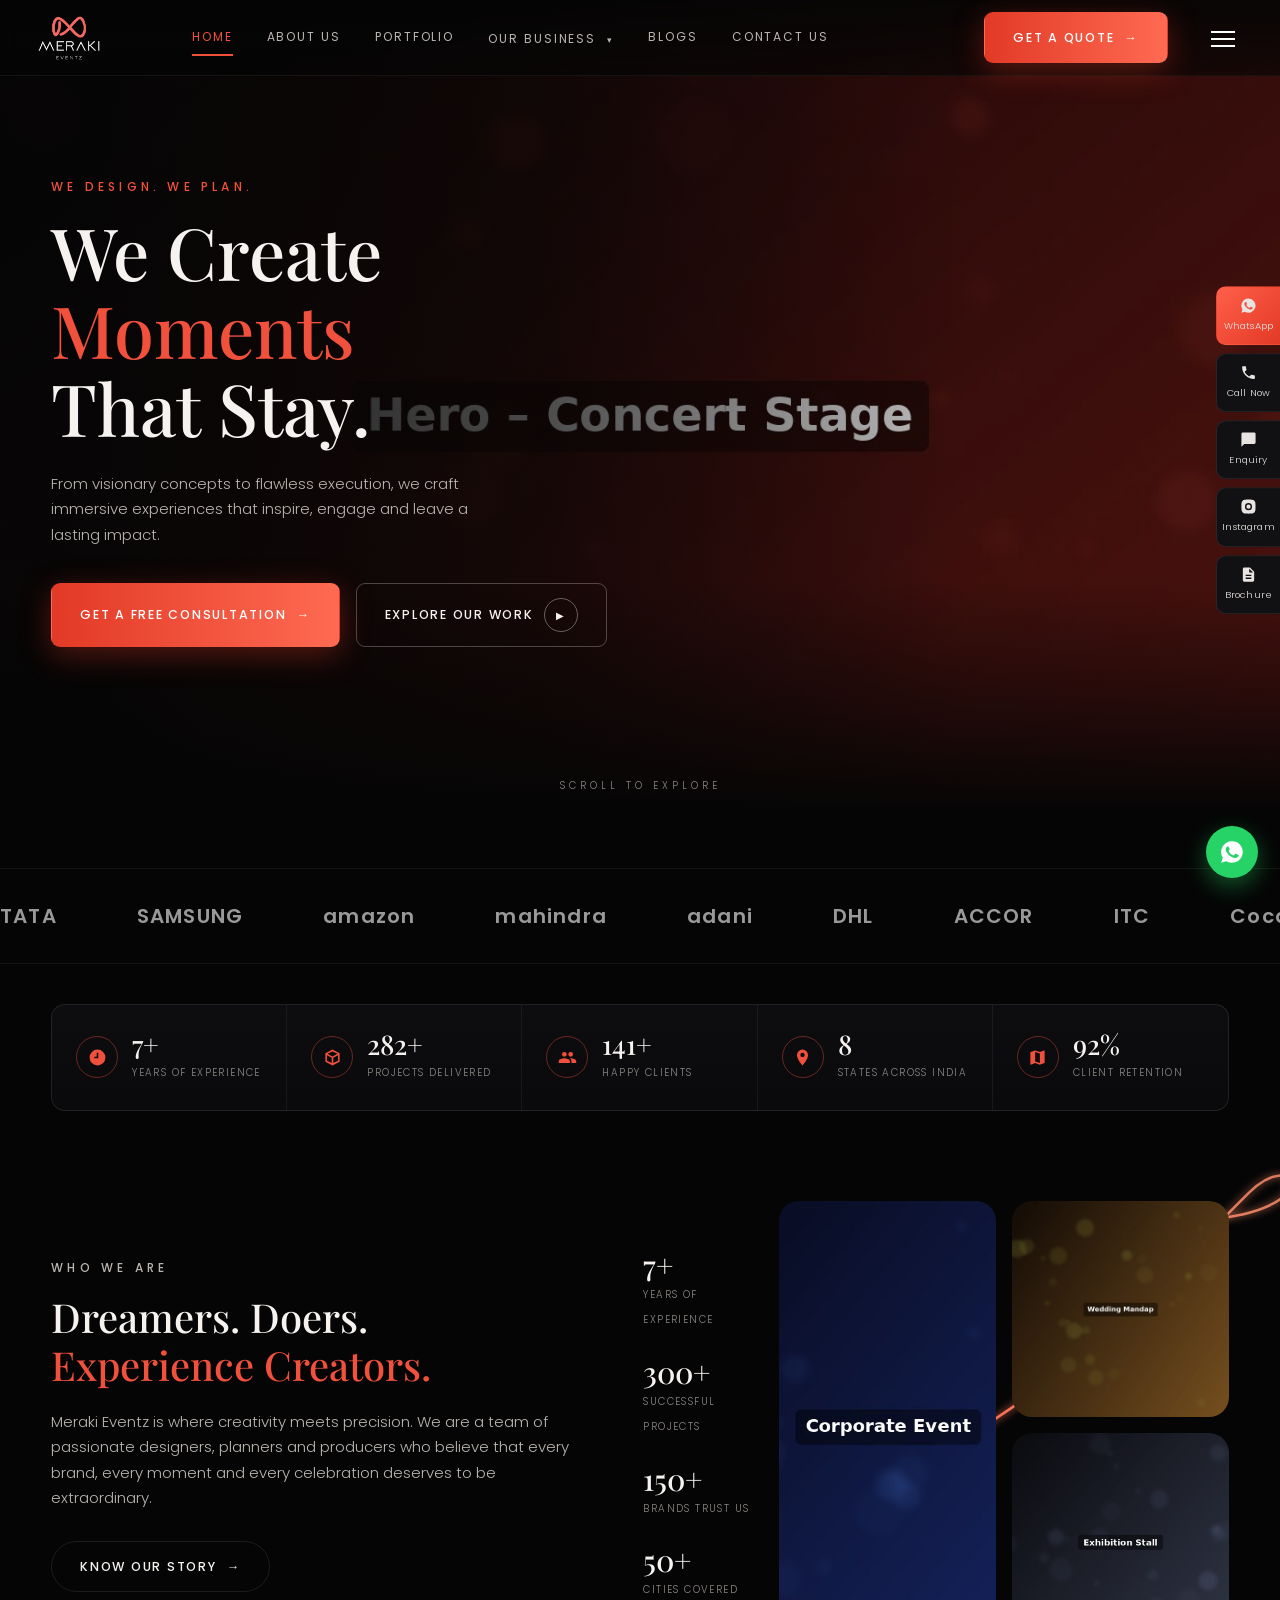
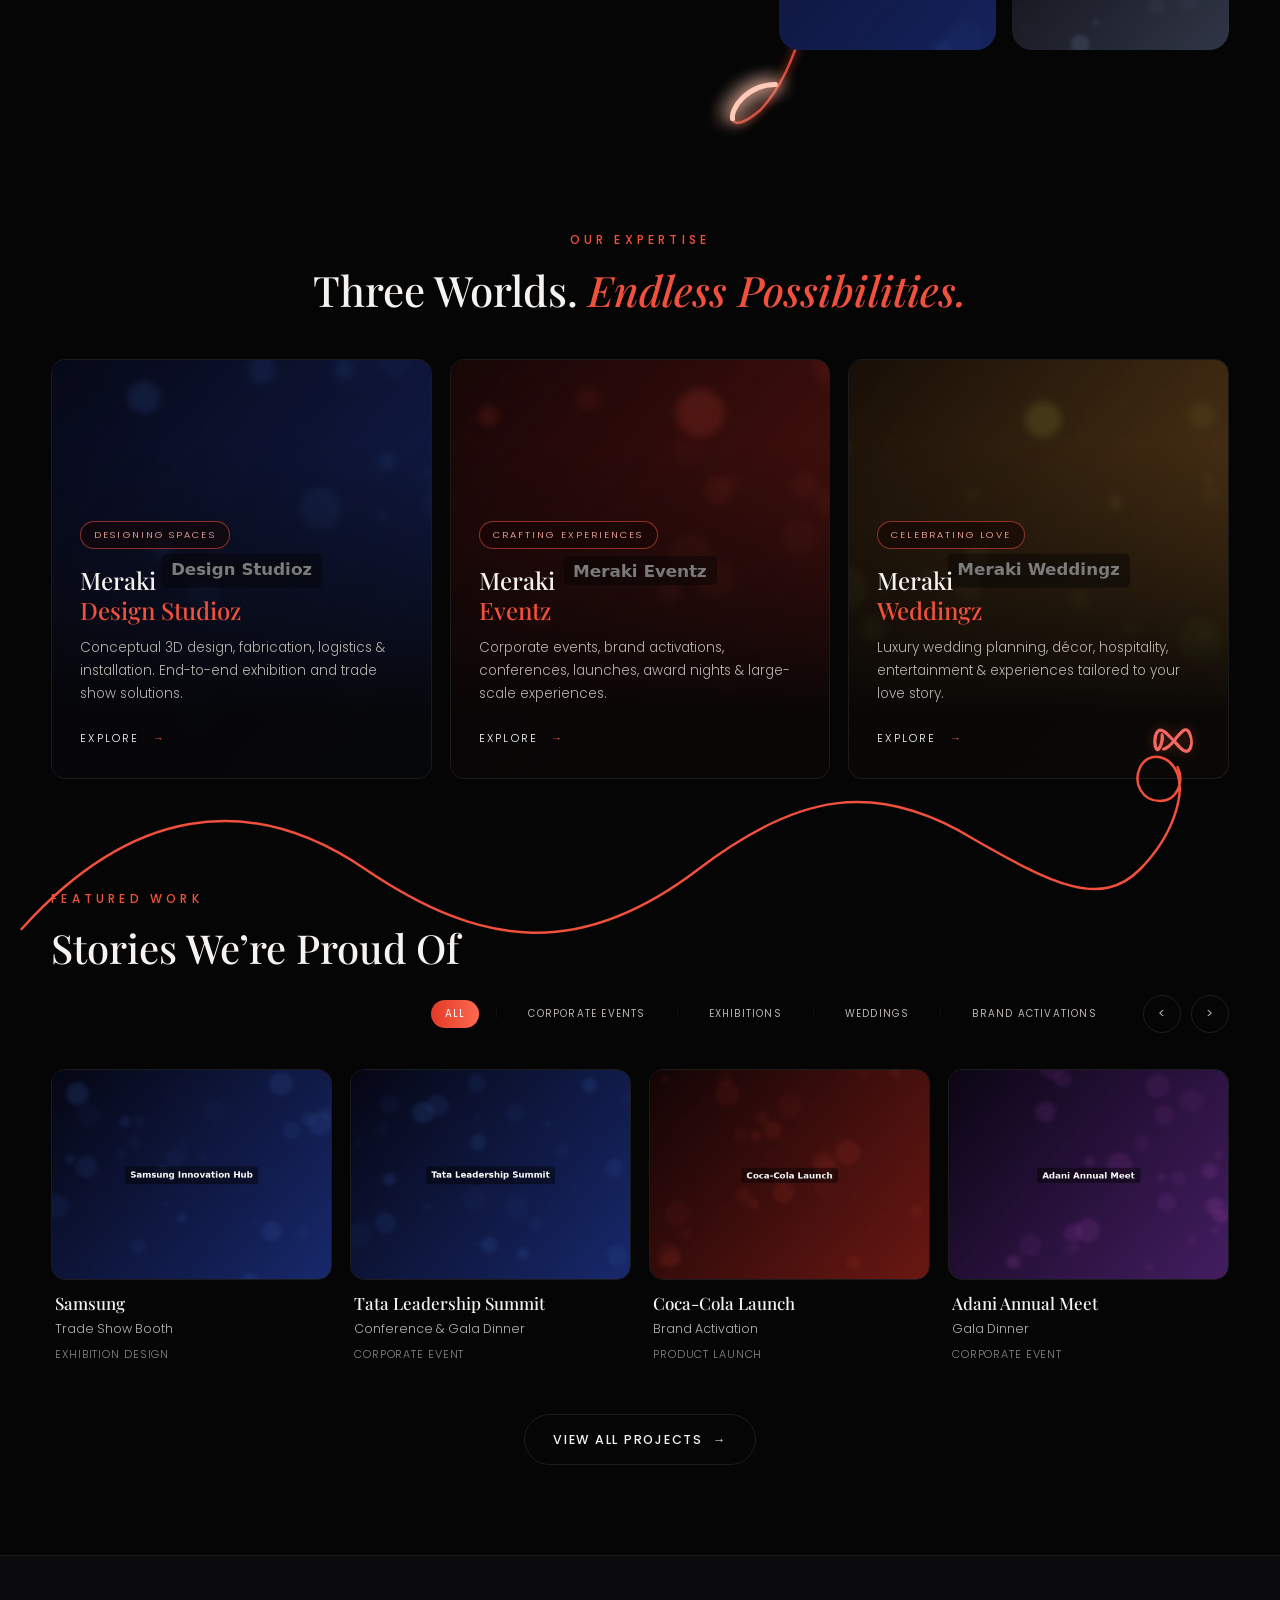
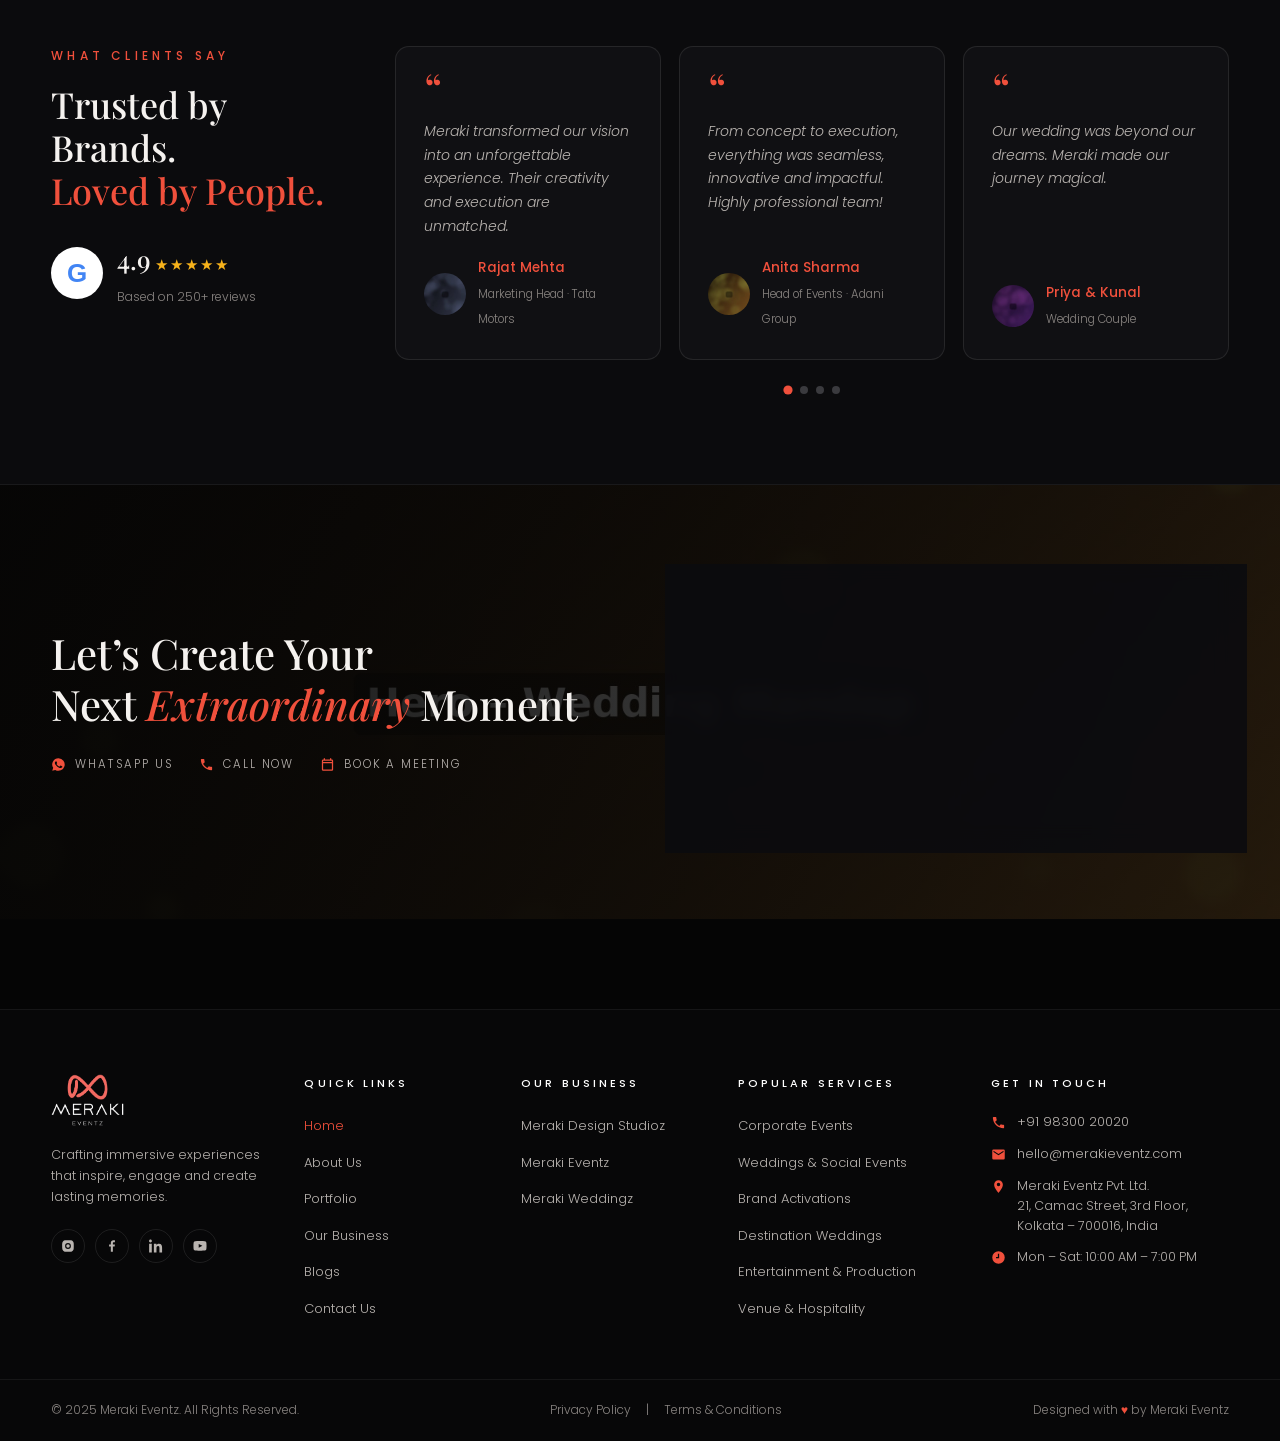
<file: index.html>
<!DOCTYPE html>
<html lang="en">

<head>
  <meta charset="UTF-8">
  <meta name="viewport" content="width=device-width, initial-scale=1.0">
  <title>Meraki Eventz — We Create Moments That Stay</title>
  <meta name="description"
    content="Meraki Eventz crafts immersive corporate events, exhibitions and luxury weddings across India.">
  <link rel="icon" type="image/png" href="assets/logos/meraki-icon.png">
  <link rel="preconnect" href="https://fonts.googleapis.com">
  <link rel="preconnect" href="https://fonts.gstatic.com" crossorigin>
  <link rel="stylesheet" href="css/styles.css">
</head>

<body>
  <header class="site-header">
    <div class="nav-inner">
      <a class="brand" href="index.html"><img src="assets/logos/meraki-eventz-dark.png" alt="Meraki Eventz"></a>
      <nav class="nav-links"><a href="index.html" class="active">Home</a><a href="about.html">About Us</a><a
          href="portfolio.html">Portfolio</a>
        <div class="has-drop">
          <a href="#" class="drop-toggle">Our Business <span class="chev">&#9662;</span></a>
          <div class="dropdown"><a href="meraki-design-studioz.html">Meraki Design Studioz</a><a
              href="meraki-eventz.html">Meraki Eventz</a><a href="meraki-weddingz.html">Meraki Weddingz</a></div>
        </div><a href="blogs.html">Blogs</a><a href="contact.html">Contact Us</a>
      </nav>
      <a href="#" class="btn btn-primary nav-cta" data-open-quote>Get A Quote <span class="arr">&rarr;</span></a>
      <button class="hamburger" aria-label="Menu"><span></span><span></span><span></span></button>
    </div>
  </header>
  <aside class="side-rail">
    <a class="wa" href="https://wa.me/919830020020" target="_blank" rel="noopener"><svg viewBox="0 0 24 24">
        <path
          d="M12 2A10 10 0 0 0 3.5 17.3L2 22l4.8-1.4A10 10 0 1 0 12 2zm5.5 14.2c-.2.7-1.3 1.3-1.9 1.3-.5.1-1.1.1-1.8-.1a16 16 0 0 1-1.6-.6c-2.9-1.2-4.7-4.1-4.9-4.3-.1-.2-1.1-1.5-1.1-2.9s.7-2 1-2.3c.2-.3.5-.3.7-.3h.5c.2 0 .4-.1.6.4l.8 2c.1.1.1.3 0 .5l-.3.5-.4.5c-.1.1-.3.3-.1.6.2.3.8 1.3 1.7 2.1 1.2 1.1 2.2 1.4 2.5 1.5.3.2.5.1.7-.1l1-1.2c.2-.3.4-.2.7-.1l2 .9c.3.2.5.2.5.4.1 0 .1.6-.1 1.2z" />
      </svg>WhatsApp</a>
    <a href="tel:+919830020020"><svg viewBox="0 0 24 24">
        <path
          d="M6.6 10.8c1.4 2.8 3.8 5.1 6.6 6.6l2.2-2.2c.3-.3.7-.4 1-.2 1.1.4 2.3.6 3.6.6.6 0 1 .4 1 1V20c0 .6-.4 1-1 1C10.6 21 3 13.4 3 4c0-.6.4-1 1-1h3.5c.6 0 1 .4 1 1 0 1.2.2 2.4.6 3.6.1.3 0 .7-.2 1l-2.3 2.2z" />
      </svg>Call Now</a>
    <a href="#" data-open-quote><svg viewBox="0 0 24 24">
        <path d="M20 2H4a2 2 0 0 0-2 2v18l4-4h14a2 2 0 0 0 2-2V4a2 2 0 0 0-2-2z" />
      </svg>Enquiry</a>
    <a href="https://instagram.com" target="_blank" rel="noopener"><svg viewBox="0 0 24 24">
        <path
          d="M12 2c2.7 0 3 0 4.1.1 1.1 0 1.8.2 2.4.5.7.2 1.2.6 1.7 1.1.5.5.9 1 1.1 1.7.3.6.5 1.3.5 2.4.1 1.1.1 1.4.1 4.2s0 3-.1 4.1c0 1.1-.2 1.8-.5 2.4a4.9 4.9 0 0 1-2.8 2.8c-.6.3-1.3.5-2.4.5-1.1.1-1.4.1-4.1.1s-3 0-4.1-.1c-1.1 0-1.8-.2-2.4-.5a4.9 4.9 0 0 1-2.8-2.8c-.3-.6-.5-1.3-.5-2.4C2 15 2 14.7 2 12s0-3 .1-4.1c0-1.1.2-1.8.5-2.4.2-.7.6-1.2 1.1-1.7.5-.5 1-.9 1.7-1.1.6-.3 1.3-.5 2.4-.5C8.9 2 9.3 2 12 2zm0 5a5 5 0 1 0 0 10 5 5 0 0 0 0-10zm6.5-.2a1.2 1.2 0 1 1-2.4 0 1.2 1.2 0 0 1 2.4 0zM12 9a3 3 0 1 1 0 6 3 3 0 0 1 0-6z" />
      </svg>Instagram</a>
    <a href="#" download><svg viewBox="0 0 24 24">
        <path
          d="M14 2H6a2 2 0 0 0-2 2v16a2 2 0 0 0 2 2h12a2 2 0 0 0 2-2V8l-6-6zm2 16H8v-2h8v2zm0-4H8v-2h8v2zm-3-5V3.5L18.5 9H13z" />
      </svg>Brochure</a>
  </aside>
  <a class="float-wa" href="https://wa.me/919830020020" target="_blank" rel="noopener" aria-label="WhatsApp"><svg
      viewBox="0 0 24 24">
      <path
        d="M12 2A10 10 0 0 0 3.5 17.3L2 22l4.8-1.4A10 10 0 1 0 12 2zm5.5 14.2c-.2.7-1.3 1.3-1.9 1.3-.5.1-1.1.1-1.8-.1a16 16 0 0 1-1.6-.6c-2.9-1.2-4.7-4.1-4.9-4.3-.1-.2-1.1-1.5-1.1-2.9s.7-2 1-2.3c.2-.3.5-.3.7-.3h.5c.2 0 .4-.1.6.4l.8 2c.1.1.1.3 0 .5l-.3.5-.4.5c-.1.1-.3.3-.1.6.2.3.8 1.3 1.7 2.1 1.2 1.1 2.2 1.4 2.5 1.5.3.2.5.1.7-.1l1-1.2c.2-.3.4-.2.7-.1l2 .9c.3.2.5.2.5.4.1 0 .1.6-.1 1.2z" />
    </svg></a>
  <button class="to-top" aria-label="Back to top">&uarr;</button>

  <section class="hero-full">
    <div class="bg"><img src="assets/images/hero-home.jpg" alt="Concert stage with Meraki mark"></div>
    <div class="container">
      <div style="max-width:560px" class="reveal">
        <p class="eyebrow">We Design. We Plan.</p>
        <h1
          style="font-family:var(--serif);font-weight:500;font-size:clamp(40px,6vw,72px);line-height:1.08;margin-bottom:24px">
          We Create<br><span class="accent">Moments</span><br>That Stay.</h1>
        <p class="lede" style="color:var(--text-dim);max-width:430px;margin-bottom:36px">From visionary concepts to
          flawless execution, we craft immersive experiences that inspire, engage and leave a lasting impact.</p>
        <div class="hero-actions">
          <a href="#" class="btn btn-primary" data-open-quote>Get A Free Consultation <span
              class="arr">&rarr;</span></a>
          <a href="portfolio.html" class="btn btn-ghost">Explore Our Work <span class="play-btn">&#9654;</span></a>
        </div>
      </div>
    </div>
    <span class="scroll-note">Scroll To Explore</span>
  </section>
  <section class="section" style="padding:40px 0">
    <div class="brands">
      <div class="brands-track"><span class="brand-item">TATA</span><span class="brand-item">SAMSUNG</span><span
          class="brand-item">amazon</span><span class="brand-item">mahindra</span><span
          class="brand-item">adani</span><span class="brand-item">DHL</span><span class="brand-item">ACCOR</span><span
          class="brand-item">ITC</span><span class="brand-item">Coca-Cola</span><span
          class="brand-item">TATA</span><span class="brand-item">SAMSUNG</span><span
          class="brand-item">amazon</span><span class="brand-item">mahindra</span><span
          class="brand-item">adani</span><span class="brand-item">DHL</span><span class="brand-item">ACCOR</span><span
          class="brand-item">ITC</span><span class="brand-item">Coca-Cola</span></div>
    </div>
  </section>
  <div class="container stats-wrap flat">
    <div class="stats-bar reveal">
      <div class="stat">
        <div class="ic"><svg viewBox="0 0 24 24">
            <path d="M12 2a10 10 0 1 0 0 20 10 10 0 0 0 0-20zm1 11h-5v-2h3V6h2v7z" />
          </svg></div>
        <div><b><span data-count="7" data-suffix="+">0+</span></b><small>Years of Experience</small></div>
      </div>
      <div class="stat">
        <div class="ic"><svg viewBox="0 0 24 24">
            <path
              d="M21 6.5 12 2 3 6.5v11L12 22l9-4.5v-11zM12 4.3l6.3 3.1L12 10.6 5.7 7.4 12 4.3zM5 9.2l6 3v6.9l-6-3V9.2zm8 9.9v-6.9l6-3v6.9l-6 3z" />
          </svg></div>
        <div><b><span data-count="300" data-suffix="+">0+</span></b><small>Projects Delivered</small></div>
      </div>
      <div class="stat">
        <div class="ic"><svg viewBox="0 0 24 24">
            <path
              d="M16 11a3 3 0 1 0-3-3 3 3 0 0 0 3 3zm-8 0a3 3 0 1 0-3-3 3 3 0 0 0 3 3zm0 2c-2.3 0-7 1.2-7 3.5V19h14v-2.5C15 14.2 10.3 13 8 13zm8 0c-.3 0-.6 0-1 .1a4.2 4.2 0 0 1 2 3.4V19h6v-2.5c0-2.3-4.7-3.5-7-3.5z" />
          </svg></div>
        <div><b><span data-count="150" data-suffix="+">0+</span></b><small>Happy Clients</small></div>
      </div>
      <div class="stat">
        <div class="ic"><svg viewBox="0 0 24 24">
            <path
              d="M12 2a7 7 0 0 0-7 7c0 5.2 7 13 7 13s7-7.8 7-13a7 7 0 0 0-7-7zm0 9.5A2.5 2.5 0 1 1 12 6a2.5 2.5 0 0 1 0 5.5z" />
          </svg></div>
        <div><b><span data-count="9" data-suffix="">0</span></b><small>States Across India</small></div>
      </div>
      <div class="stat">
        <div class="ic"><svg viewBox="0 0 24 24">
            <path
              d="M20.5 3 15 5 9 3 3.4 4.9c-.2.1-.4.3-.4.6v15c0 .3.3.6.6.5L9 19l6 2 5.6-1.9c.2-.1.4-.3.4-.6v-15c0-.3-.3-.6-.5-.5zM15 19l-6-2.1V5l6 2.1V19z" />
          </svg></div>
        <div><b><span data-count="98" data-suffix="%">0%</span></b><small>Client Retention</small></div>
      </div>
    </div>
  </div>
  <section class="section">
    <div class="container split">
      <div class="reveal">
        <p class="eyebrow">Who We Are</p>
        <h2>Dreamers. Doers.<br><span class="accent">Experience Creators.</span></h2>
        <p>Meraki Eventz is where creativity meets precision. We are a team of passionate designers, planners and
          producers who believe that every brand, every moment and every celebration deserves to be extraordinary.</p>
        <a href="about.html" class="btn btn-line" style="margin-top:16px">Know Our Story <span
            class="arr">&rarr;</span></a>
      </div>
      <div class="reveal who-visual">
        <div class="mini-stats">
          <div><b>7+</b><small>Years of<br>Experience</small></div>
          <div><b>300+</b><small>Successful<br>Projects</small></div>
          <div><b>150+</b><small>Brands Trust Us</small></div>
          <div><b>50+</b><small>Cities Covered</small></div>
        </div>
        <div class="collage" style="grid-template-rows:1fr 1fr">
          <!-- Decorative curve behind the images -->
          <svg class="collage-curve" viewBox="0 0 400 500" preserveAspectRatio="none" fill="none" aria-hidden="true" xmlns="http://www.w3.org/2000/svg">
            <defs>
              <linearGradient id="curveGrad" x1="0%" y1="100%" x2="100%" y2="0%">
                <stop offset="0%" stop-color="var(--red)" stop-opacity="0.8"/>
                <stop offset="30%" stop-color="var(--red)" stop-opacity="1"/>
                <stop offset="70%" stop-color="#ff8c6b" stop-opacity="1"/>
                <stop offset="100%" stop-color="#ff8c6b" stop-opacity="0.8"/>
              </linearGradient>
              <filter id="curveGlow">
                <feGaussianBlur stdDeviation="3" result="blur"/>
                <feMerge>
                  <feMergeNode in="blur"/>
                  <feMergeNode in="SourceGraphic"/>
                </feMerge>
              </filter>
              <!-- Strong glow filter for the travelling orb -->
              <filter id="travelGlow" x="-300%" y="-300%" width="700%" height="700%">
                <feGaussianBlur stdDeviation="7" result="bigBlur"/>
                <feGaussianBlur stdDeviation="3" result="smallBlur"/>
                <feMerge>
                  <feMergeNode in="bigBlur"/>
                  <feMergeNode in="bigBlur"/>
                  <feMergeNode in="smallBlur"/>
                  <feMergeNode in="SourceGraphic"/>
                </feMerge>
              </filter>
            </defs>
            <!-- Static base curve -->
            <path class="collage-curve-glow" d="M 50,450 C 20,450 10,500 40,470 C 80,420 60,340 160,270 C 260,200 300,140 360,70 C 390,35 410,80 340,90"
              stroke="url(#curveGrad)" stroke-width="2.5" stroke-linecap="round" fill="none"
              vector-effect="non-scaling-stroke" filter="url(#curveGlow)" />
            <!-- Travelling glow orb -->
            <path class="curve-glow-traveler" d="M 50,450 C 20,450 10,500 40,470 C 80,420 60,340 160,270 C 260,200 300,140 360,70 C 390,35 410,80 340,90"
              stroke="#ffcbb8" stroke-width="5" stroke-linecap="round" fill="none" vector-effect="non-scaling-stroke"
              filter="url(#travelGlow)" />
          </svg>
          <img src="assets/images/about-1.jpg" alt="Corporate event" class="tall">
          <img src="assets/images/about-2.jpg" alt="Wedding mandap">
          <img src="assets/images/about-3.jpg" alt="Exhibition stall">
        </div>
      </div>
    </div>
  </section>

  <section class="section">
    <div class="container center reveal">
      <p class="eyebrow">Our Expertise</p>
      <h2 class="h-serif" style="font-size:clamp(28px,3.4vw,42px)">Three Worlds. <em class="accent-i">Endless
          Possibilities.</em></h2>
    </div>
    <div class="container cards-grid cards-3" style="margin-top:44px">
      <a class="world-card reveal" href="meraki-design-studioz.html">
        <img src="assets/images/world-design.jpg" alt="Meraki Design Studioz">
        <div class="inner"><span class="tag">Designing Spaces</span>
          <h3>Meraki <span>Design Studioz</span></h3>
          <p>Conceptual 3D design, fabrication, logistics &amp; installation. End-to-end exhibition and trade show
            solutions.</p>
          <span class="explore">Explore <span class="arr">&rarr;</span></span>
        </div>
      </a>
      <a class="world-card reveal" href="meraki-eventz.html">
        <img src="assets/images/world-eventz.jpg" alt="Meraki Eventz">
        <div class="inner"><span class="tag">Crafting Experiences</span>
          <h3>Meraki <span>Eventz</span></h3>
          <p>Corporate events, brand activations, conferences, launches, award nights &amp; large-scale experiences.</p>
          <span class="explore">Explore <span class="arr">&rarr;</span></span>
        </div>
      </a>
      <a class="world-card reveal" href="meraki-weddingz.html">
        <img src="assets/images/world-weddingz.jpg" alt="Meraki Weddingz">
        <div class="inner"><span class="tag">Celebrating Love</span>
          <h3>Meraki <span>Weddingz</span></h3>
          <p>Luxury wedding planning, d&eacute;cor, hospitality, entertainment &amp; experiences tailored to your love
            story.</p>
          <span class="explore">Explore <span class="arr">&rarr;</span></span>
        </div>
      </a>
      <svg class="deco-curve deco-curve-2" viewBox="0 0 1200 300" preserveAspectRatio="none" fill="none"
        aria-hidden="true">
        <path
          d="M-30,220 C80,100 200,80 320,160 C440,240 540,250 660,160 C760,85 840,70 940,130 C1020,175 1070,200 1110,160 C1145,125 1155,85 1148,65 C1140,45 1118,42 1110,58 C1102,74 1112,92 1130,92 C1148,92 1155,72 1148,58"
          stroke="var(--red)" stroke-width="2.5" stroke-linecap="round" fill="none"
          vector-effect="non-scaling-stroke" />
      </svg>
      <img src="assets/logos/meraki-icon.png" alt="" aria-hidden="true" class="curve-mark">
    </div>
  </section>

  <section class="section" data-slider style="padding-top:20px">
    <div class="container reveal" style="display:flex; flex-direction:column; gap:24px;">
      <div style="width: 100%;">
        <p class="eyebrow">Featured Work</p>
        <h2 class="h-serif section-head" style="font-size:clamp(28px,3.2vw,40px); margin:0;">Stories We&rsquo;re Proud Of</h2>
      </div>
      <div style="display:flex; width:100%; justify-content:flex-end; gap:32px; align-items:center; flex-wrap:wrap" data-filter-group="#homeWork">
        <div class="pill-tabs">
          <button class="filter-btn pill-tab active" data-filter="all">All</button>
          <span class="sep">|</span>
          <button class="filter-btn pill-tab" data-filter="corporate">Corporate Events</button>
          <span class="sep">|</span>
          <button class="filter-btn pill-tab" data-filter="exhibitions">Exhibitions</button>
          <span class="sep">|</span>
          <button class="filter-btn pill-tab" data-filter="weddings">Weddings</button>
          <span class="sep">|</span>
          <button class="filter-btn pill-tab" data-filter="brand">Brand Activations</button>
        </div>
        <div class="slider-nav">
          <button aria-label="Previous" data-prev>&lt;</button>
          <button aria-label="Next" data-next>&gt;</button>
        </div>
      </div>
    </div>
    <div class="container" id="homeWork" style="margin-top:36px">
      <div class="stories-scroll h-scroll reveal">
        <article class="project-card work-card" data-cat="all exhibitions">
          <div class="thumb"><img src="assets/images/project-samsung.jpg" alt="Samsung" loading="lazy"></div>
          <div class="body">
            <h3 class="h-serif">Samsung</h3>
            <p>Trade Show Booth</p>
            <div class="cat">Exhibition Design</div>
          </div>
        </article>
        <article class="project-card work-card" data-cat="all corporate">
          <div class="thumb"><img src="assets/images/project-tata.jpg" alt="Tata Leadership Summit" loading="lazy">
          </div>
          <div class="body">
            <h3 class="h-serif">Tata Leadership Summit</h3>
            <p>Conference &amp; Gala Dinner</p>
            <div class="cat">Corporate Event</div>
          </div>
        </article>
        <article class="project-card work-card" data-cat="all brand">
          <div class="thumb"><img src="assets/images/project-cocacola.jpg" alt="Coca-Cola Launch" loading="lazy"></div>
          <div class="body">
            <h3 class="h-serif">Coca-Cola Launch</h3>
            <p>Brand Activation</p>
            <div class="cat">Product Launch</div>
          </div>
        </article>
        <article class="project-card work-card" data-cat="all corporate">
          <div class="thumb"><img src="assets/images/project-adani-meet.jpg" alt="Adani Annual Meet" loading="lazy">
          </div>
          <div class="body">
            <h3 class="h-serif">Adani Annual Meet</h3>
            <p>Gala Dinner</p>
            <div class="cat">Corporate Event</div>
          </div>
        </article>
        <article class="project-card work-card" data-cat="all weddings">
          <div class="thumb"><img src="assets/images/project-destination-wedding.jpg" alt="Destination Wedding"
              loading="lazy"></div>
          <div class="body">
            <h3 class="h-serif">Destination Wedding</h3>
            <p>Udaipur</p>
            <div class="cat">Wedding Experience</div>
          </div>
        </article>
        <article class="project-card work-card" data-cat="all exhibitions">
          <div class="thumb"><img src="assets/images/project-exhibition.jpg" alt="Exhibition Stall Design"
              loading="lazy"></div>
          <div class="body">
            <h3 class="h-serif">Exhibition Stall Design</h3>
            <p>Concept to Execution</p>
            <div class="cat">Exhibition Design</div>
          </div>
        </article>
        <article class="project-card work-card" data-cat="all brand">
          <div class="thumb"><img src="assets/images/project-acer.jpg" alt="Acer Tech Reveal" loading="lazy"></div>
          <div class="body">
            <h3 class="h-serif">Acer Tech Reveal</h3>
            <p>Product Showcase</p>
            <div class="cat">Brand Activation</div>
          </div>
        </article>
        <article class="project-card work-card" data-cat="all corporate">
          <div class="thumb"><img src="assets/images/project-mahindra.jpg" alt="Mahindra Excellence Awards" loading="lazy"></div>
          <div class="body">
            <h3 class="h-serif">Mahindra Awards</h3>
            <p>Gala Night</p>
            <div class="cat">Corporate Event</div>
          </div>
        </article>
      </div>
      <div class="center" style="margin-top:40px">
        <a href="portfolio.html" class="btn btn-line">VIEW ALL PROJECTS <span class="arr">&rarr;</span></a>
      </div>
    </div>
  </section>

  <section class="section" style="background:var(--bg-soft);border-block:1px solid var(--line-soft)">
    <div class="container" style="display:grid;grid-template-columns:300px 1fr;gap:44px;align-items:start"
      id="testiGrid">
      <div class="reveal">
        <p class="eyebrow">What Clients Say</p>
        <h2 class="h-serif" style="font-size:clamp(26px,3vw,36px);line-height:1.2">Trusted by Brands.<br><span
            class="accent">Loved by People.</span></h2>
        <div class="g-rating">
          <div class="g">G</div>
          <div><b>4.9</b> <span class="stars">&#9733;&#9733;&#9733;&#9733;&#9733;</span><br><small
              style="color:var(--text-faint);font-size:12px">Based on 250+ reviews</small></div>
        </div>
      </div>
      <div>
        <div class="testi-grid">
          <div class="testi reveal"><span class="qmark">&ldquo;</span>
            <p>Meraki transformed our vision into an unforgettable experience. Their creativity and execution are
              unmatched.</p>
            <div class="person"><img src="assets/images/avatar-1.jpg" alt="Rajat Mehta">
              <div><b>Rajat Mehta</b><small>Marketing Head &middot; Tata Motors</small></div>
            </div>
          </div>
          <div class="testi reveal"><span class="qmark">&ldquo;</span>
            <p>From concept to execution, everything was seamless, innovative and impactful. Highly professional team!
            </p>
            <div class="person"><img src="assets/images/avatar-2.jpg" alt="Anita Sharma">
              <div><b>Anita Sharma</b><small>Head of Events &middot; Adani Group</small></div>
            </div>
          </div>
          <div class="testi reveal"><span class="qmark">&ldquo;</span>
            <p>Our wedding was beyond our dreams. Meraki made our journey magical.</p>
            <div class="person"><img src="assets/images/avatar-3.jpg" alt="Priya &amp; Kunal">
              <div><b>Priya &amp; Kunal</b><small>Wedding Couple</small></div>
            </div>
          </div>
        </div>
        <div class="dots"><span class="active"></span><span></span><span></span><span></span></div>
      </div>
    </div>
  </section>
  <style>
    @media(max-width:900px) {
      #testiGrid {
        grid-template-columns: 1fr !important
      }
    }
  </style>

  <section class="cta-panel">
    <div class="container grid">
      <div class="reveal">
        <h2>Let&rsquo;s Create Your<br>Next <em class="accent-i">Extraordinary</em> Moment</h2>
        <div class="cta-strip" style="justify-content:flex-start;margin-top:8px">
          <a href="https://wa.me/919830020020"><svg viewBox="0 0 24 24">
              <path
                d="M12 2A10 10 0 0 0 3.5 17.3L2 22l4.8-1.4A10 10 0 1 0 12 2zm5.5 14.2c-.2.7-1.3 1.3-1.9 1.3-.5.1-1.1.1-1.8-.1a16 16 0 0 1-1.6-.6c-2.9-1.2-4.7-4.1-4.9-4.3-.1-.2-1.1-1.5-1.1-2.9s.7-2 1-2.3c.2-.3.5-.3.7-.3h.5c.2 0 .4-.1.6.4l.8 2c.1.1.1.3 0 .5l-.3.5-.4.5c-.1.1-.3.3-.1.6.2.3.8 1.3 1.7 2.1 1.2 1.1 2.2 1.4 2.5 1.5.3.2.5.1.7-.1l1-1.2c.2-.3.4-.2.7-.1l2 .9c.3.2.5.2.5.4.1 0 .1.6-.1 1.2z" />
            </svg> WhatsApp Us</a>
          <a href="tel:+919830020020"><svg viewBox="0 0 24 24">
              <path
                d="M6.6 10.8c1.4 2.8 3.8 5.1 6.6 6.6l2.2-2.2c.3-.3.7-.4 1-.2 1.1.4 2.3.6 3.6.6.6 0 1 .4 1 1V20c0 .6-.4 1-1 1C10.6 21 3 13.4 3 4c0-.6.4-1 1-1h3.5c.6 0 1 .4 1 1 0 1.2.2 2.4.6 3.6.1.3 0 .7-.2 1l-2.3 2.2z" />
            </svg> Call Now</a>
          <a href="contact.html"><svg viewBox="0 0 24 24">
              <path
                d="M19 4h-1V2h-2v2H8V2H6v2H5a2 2 0 0 0-2 2v14a2 2 0 0 0 2 2h14a2 2 0 0 0 2-2V6a2 2 0 0 0-2-2zm0 16H5V10h14v10zM5 8V6h14v2H5z" />
            </svg> Book A Meeting</a>
        </div>
      </div>
      <form class="mini-form reveal" data-demo>
        <p class="label">Tell Us About Your Event</p>
        <div class="row">
          <div class="field no-ic"><input type="text" placeholder="Your Name" required></div>
          <div class="field no-ic"><input type="tel" placeholder="Phone Number" required></div>
        </div>
        <div class="row">
          <div class="field no-ic"><input type="email" placeholder="Email Address" required></div>
          <div class="field no-ic"><select>
              <option value="" selected disabled>Select Vertical</option>
              <option>Meraki Design Studioz</option>
              <option>Meraki Eventz</option>
              <option>Meraki Weddingz</option>
            </select><span class="chev">&#9662;</span></div>
        </div>
        <div class="row">
          <div class="field no-ic"><input type="text" placeholder="Event Date" onfocus="this.type='date'"></div>
          <button type="submit" class="btn btn-primary" style="justify-content:center;width:100%">Get A Free
            Consultation <span class="arr">&rarr;</span></button>
        </div>
      </form>
    </div>
  </section>
  <footer>
    <div class="container">
      <div class="footer-grid">
        <div class="f-brand">
          <img src="assets/logos/meraki-eventz-dark.png" alt="Meraki Eventz">
          <p>Crafting immersive experiences that inspire, engage and create lasting memories.</p>
          <div class="socials">
            <a href="#" aria-label="Instagram"><svg viewBox="0 0 24 24">
                <path
                  d="M12 2c2.7 0 3 0 4.1.1 1.1 0 1.8.2 2.4.5.7.2 1.2.6 1.7 1.1.5.5.9 1 1.1 1.7.3.6.5 1.3.5 2.4.1 1.1.1 1.4.1 4.2s0 3-.1 4.1c0 1.1-.2 1.8-.5 2.4a4.9 4.9 0 0 1-2.8 2.8c-.6.3-1.3.5-2.4.5-1.1.1-1.4.1-4.1.1s-3 0-4.1-.1c-1.1 0-1.8-.2-2.4-.5a4.9 4.9 0 0 1-2.8-2.8c-.3-.6-.5-1.3-.5-2.4C2 15 2 14.7 2 12s0-3 .1-4.1c0-1.1.2-1.8.5-2.4.2-.7.6-1.2 1.1-1.7.5-.5 1-.9 1.7-1.1.6-.3 1.3-.5 2.4-.5C8.9 2 9.3 2 12 2zm0 5a5 5 0 1 0 0 10 5 5 0 0 0 0-10zm6.5-.2a1.2 1.2 0 1 1-2.4 0 1.2 1.2 0 0 1 2.4 0zM12 9a3 3 0 1 1 0 6 3 3 0 0 1 0-6z" />
              </svg></a>
            <a href="#" aria-label="Facebook"><svg viewBox="0 0 24 24">
                <path
                  d="M13.5 22v-9h3l.5-3.5h-3.5V7.2c0-1 .3-1.7 1.8-1.7H17V2.1C16.7 2.1 15.6 2 14.4 2 11.8 2 10 3.6 10 6.6v2.9H7V13h3v9h3.5z" />
              </svg></a>
            <a href="#" aria-label="LinkedIn"><svg viewBox="0 0 24 24">
                <path
                  d="M4.98 3.5C4.98 4.88 3.87 6 2.5 6S0 4.88 0 3.5 1.12 1 2.5 1s2.48 1.12 2.48 2.5zM.24 8.31h4.52V23H.24V8.31zM8.34 8.31h4.33v2h.06c.6-1.14 2.08-2.34 4.28-2.34 4.57 0 5.42 3.01 5.42 6.92V23h-4.52v-7.13c0-1.7-.03-3.89-2.37-3.89-2.37 0-2.73 1.85-2.73 3.76V23H8.34V8.31z" />
              </svg></a>
            <a href="#" aria-label="YouTube"><svg viewBox="0 0 24 24">
                <path
                  d="M23 7.2s-.2-1.6-.9-2.3c-.9-.9-1.9-.9-2.4-1C16.4 3.6 12 3.6 12 3.6s-4.4 0-7.7.3c-.5.1-1.5.1-2.4 1-.7.7-.9 2.3-.9 2.3S.8 9.1.8 11v1.8c0 1.9.2 3.8.2 3.8s.2 1.6.9 2.3c.9.9 2 .9 2.5 1 1.9.2 7.6.3 7.6.3s4.4 0 7.7-.3c.5-.1 1.5-.1 2.4-1 .7-.7.9-2.3.9-2.3s.2-1.9.2-3.8V11c0-1.9-.2-3.8-.2-3.8zM9.8 15V8.4l6.3 3.3L9.8 15z" />
              </svg></a>
          </div>
        </div>
        <div>
          <h5>Quick Links</h5>
          <ul>
            <li><a href="index.html" class="active-f">Home</a></li>
            <li><a href="about.html">About Us</a></li>
            <li><a href="portfolio.html">Portfolio</a></li>
            <li><a href="#">Our Business</a></li>
            <li><a href="blogs.html">Blogs</a></li>
            <li><a href="contact.html">Contact Us</a></li>
          </ul>
        </div>
        <div>
          <h5>Our Business</h5>
          <ul>
            <li><a href="meraki-design-studioz.html">Meraki Design Studioz</a></li>
            <li><a href="meraki-eventz.html">Meraki Eventz</a></li>
            <li><a href="meraki-weddingz.html">Meraki Weddingz</a></li>
          </ul>
        </div>
        <div>
          <h5>Popular Services</h5>
          <ul>
            <li><a href='portfolio.html'>Corporate Events</a></li>
            <li><a href='portfolio.html'>Weddings &amp; Social Events</a></li>
            <li><a href='portfolio.html'>Brand Activations</a></li>
            <li><a href='portfolio.html'>Destination Weddings</a></li>
            <li><a href='portfolio.html'>Entertainment &amp; Production</a></li>
            <li><a href='portfolio.html'>Venue &amp; Hospitality</a></li>
          </ul>
        </div>
        <div>
          <h5>Get In Touch</h5>
          <ul class="f-contact">
            <li><svg viewBox="0 0 24 24">
                <path
                  d="M6.6 10.8c1.4 2.8 3.8 5.1 6.6 6.6l2.2-2.2c.3-.3.7-.4 1-.2 1.1.4 2.3.6 3.6.6.6 0 1 .4 1 1V20c0 .6-.4 1-1 1C10.6 21 3 13.4 3 4c0-.6.4-1 1-1h3.5c.6 0 1 .4 1 1 0 1.2.2 2.4.6 3.6.1.3 0 .7-.2 1l-2.3 2.2z" />
              </svg><a href="tel:+919830020020">+91 98300 20020</a></li>
            <li><svg viewBox="0 0 24 24">
                <path
                  d="M20 4H4a2 2 0 0 0-2 2v12a2 2 0 0 0 2 2h16a2 2 0 0 0 2-2V6a2 2 0 0 0-2-2zm0 4-8 5-8-5V6l8 5 8-5v2z" />
              </svg><a href="mailto:hello@merakieventz.com">hello@merakieventz.com</a></li>
            <li><svg viewBox="0 0 24 24">
                <path
                  d="M12 2a7 7 0 0 0-7 7c0 5.2 7 13 7 13s7-7.8 7-13a7 7 0 0 0-7-7zm0 9.5A2.5 2.5 0 1 1 12 6a2.5 2.5 0 0 1 0 5.5z" />
              </svg>Meraki Eventz Pvt. Ltd.<br>21, Camac Street, 3rd Floor,<br>Kolkata &ndash; 700016, India</li>
            <li><svg viewBox="0 0 24 24">
                <path d="M12 2a10 10 0 1 0 0 20 10 10 0 0 0 0-20zm1 11h-5v-2h3V6h2v7z" />
              </svg>Mon &ndash; Sat: 10:00 AM &ndash; 7:00 PM</li>
          </ul>
        </div>
      </div>
    </div>
    <div class="footer-bottom">
      <div class="container"
        style="display:flex;justify-content:space-between;flex-wrap:wrap;gap:14px;align-items:center">
        <span>&copy; 2025 Meraki Eventz. All Rights Reserved.</span>
        <span class="mid"><a href="#">Privacy Policy</a> | <a href="#">Terms &amp; Conditions</a></span>
        <span>Designed with <span class="heart">&hearts;</span> by Meraki Eventz</span>
      </div>
    </div>
  </footer>
  <!-- Quote Modal -->
  <div class="modal-overlay" id="quoteModal" role="dialog" aria-modal="true" aria-label="Get a quote">
    <div class="modal">
      <button class="modal-close" aria-label="Close">&times;</button>
      <div class="modal-side">
        <div class="m-ic"><svg viewBox="0 0 24 24">
            <path
              d="M14 2H6a2 2 0 0 0-2 2v16a2 2 0 0 0 2 2h12a2 2 0 0 0 2-2V8l-6-6zm2 16H8v-2h8v2zm0-4H8v-2h8v2zm-3-5V3.5L18.5 9H13z" />
          </svg></div>
        <h2 class="h-serif">Get Your <span class="accent">Personalized</span> Quote</h2>
        <div class="rule"></div>
        <p>Tell us about your event and we&rsquo;ll create a tailored proposal just for you.</p>
        <div class="m-point">
          <div class="ic"><svg viewBox="0 0 24 24">
              <path
                d="M16 11a3 3 0 1 0-3-3 3 3 0 0 0 3 3zm-8 0a3 3 0 1 0-3-3 3 3 0 0 0 3 3zm0 2c-2.3 0-7 1.2-7 3.5V19h14v-2.5C15 14.2 10.3 13 8 13zm8 0c-.3 0-.6 0-1 .1a4.2 4.2 0 0 1 2 3.4V19h6v-2.5c0-2.3-4.7-3.5-7-3.5z" />
            </svg></div>
          <div><b>Customized Solutions</b>
            <p>Plans crafted to match your vision and goals.</p>
          </div>
        </div>
        <div class="m-point">
          <div class="ic"><svg viewBox="0 0 24 24">
              <path
                d="M7 4h10v2h-3.4c.5.6.8 1.2 1 2H17v2h-2.3A5 5 0 0 1 10 14h-.6l6.1 6h-2.9L6.5 14H9a3 3 0 0 0 2.8-2H7v-2h4.7A3 3 0 0 0 9 8H7V6h2a3 3 0 0 1 2.6-1H7V4z" />
            </svg></div>
          <div><b>Transparent Pricing</b>
            <p>Clear, detailed quotes with no hidden costs.</p>
          </div>
        </div>
        <div class="m-point">
          <div class="ic"><svg viewBox="0 0 24 24">
              <path
                d="M12 1 3 5v6c0 5.5 3.8 10.7 9 12 5.2-1.3 9-6.5 9-12V5l-9-4zm-2 16-4-4 1.4-1.4L10 14.2l6.6-6.6L18 9l-8 8z" />
            </svg></div>
          <div><b>Quick Response</b>
            <p>Our team will get back to you within 24 hours.</p>
          </div>
        </div>
      </div>
      <form class="modal-form" data-demo>
        <div class="form-grid">
          <div class="field"><span class="f-ic"><svg viewBox="0 0 24 24">
                <path d="M12 12a5 5 0 1 0-5-5 5 5 0 0 0 5 5zm0 2c-3.3 0-10 1.7-10 5v3h20v-3c0-3.3-6.7-5-10-5z" />
              </svg></span><input type="text" placeholder="Full Name*" required></div>
          <div class="field"><span class="f-ic"><svg viewBox="0 0 24 24">
                <path
                  d="M20 4H4a2 2 0 0 0-2 2v12a2 2 0 0 0 2 2h16a2 2 0 0 0 2-2V6a2 2 0 0 0-2-2zm0 4-8 5-8-5V6l8 5 8-5v2z" />
              </svg></span><input type="email" placeholder="Email Address*" required></div>
          <div class="field"><span class="f-ic"><svg viewBox="0 0 24 24">
                <path
                  d="M6.6 10.8c1.4 2.8 3.8 5.1 6.6 6.6l2.2-2.2c.3-.3.7-.4 1-.2 1.1.4 2.3.6 3.6.6.6 0 1 .4 1 1V20c0 .6-.4 1-1 1C10.6 21 3 13.4 3 4c0-.6.4-1 1-1h3.5c.6 0 1 .4 1 1 0 1.2.2 2.4.6 3.6.1.3 0 .7-.2 1l-2.3 2.2z" />
              </svg></span><input type="tel" placeholder="Phone Number*" required></div>
          <div class="field"><span class="f-ic"><svg viewBox="0 0 24 24">
                <path
                  d="M12 1 9.5 3.5 6 3l-.6 3.4L2 8l1.5 3.2L2 14.4l3.4 1.6L6 19.4l3.5-.5L12 21.5l2.5-2.6 3.5.5.6-3.4 3.4-1.6-1.5-3.2L22 8l-3.4-1.6L18 3l-3.5.5L12 1zm-1.8 13.8-3-3 1.4-1.4 1.6 1.6 4.2-4.2 1.4 1.4-5.6 5.6z" />
              </svg></span>
            <select required>
              <option value="" selected disabled>Event Type*</option>
              <option>Corporate Event</option>
              <option>Wedding</option>
              <option>Exhibition / Stall</option>
              <option>Brand Activation</option>
              <option>Social Event</option>
              <option>Other</option>
            </select>
            <span class="chev">&#9662;</span>
          </div>
          <div class="field full"><span class="f-ic"><svg viewBox="0 0 24 24">
                <path
                  d="M19 4h-1V2h-2v2H8V2H6v2H5a2 2 0 0 0-2 2v14a2 2 0 0 0 2 2h14a2 2 0 0 0 2-2V6a2 2 0 0 0-2-2zm0 16H5V10h14v10zM5 8V6h14v2H5z" />
              </svg></span><input type="text" placeholder="Event Name / Occasion*" required></div>
          <div class="field"><span class="f-ic"><svg viewBox="0 0 24 24">
                <path
                  d="M19 4h-1V2h-2v2H8V2H6v2H5a2 2 0 0 0-2 2v14a2 2 0 0 0 2 2h14a2 2 0 0 0 2-2V6a2 2 0 0 0-2-2zm0 16H5V10h14v10zM5 8V6h14v2H5z" />
              </svg></span><input type="text" placeholder="Event Date*" onfocus="this.type='date'" required></div>
          <div class="field"><span class="f-ic"><svg viewBox="0 0 24 24">
                <path
                  d="M12 2a7 7 0 0 0-7 7c0 5.2 7 13 7 13s7-7.8 7-13a7 7 0 0 0-7-7zm0 9.5A2.5 2.5 0 1 1 12 6a2.5 2.5 0 0 1 0 5.5z" />
              </svg></span><input type="text" placeholder="Event Location*" required></div>
          <div class="field"><span class="f-ic"><svg viewBox="0 0 24 24">
                <path
                  d="M16 11a3 3 0 1 0-3-3 3 3 0 0 0 3 3zm-8 0a3 3 0 1 0-3-3 3 3 0 0 0 3 3zm0 2c-2.3 0-7 1.2-7 3.5V19h14v-2.5C15 14.2 10.3 13 8 13zm8 0c-.3 0-.6 0-1 .1a4.2 4.2 0 0 1 2 3.4V19h6v-2.5c0-2.3-4.7-3.5-7-3.5z" />
              </svg></span><input type="number" min="1" placeholder="Estimated Guest Count"></div>
          <div class="field"><span class="f-ic"><svg viewBox="0 0 24 24">
                <path
                  d="M7 4h10v2h-3.4c.5.6.8 1.2 1 2H17v2h-2.3A5 5 0 0 1 10 14h-.6l6.1 6h-2.9L6.5 14H9a3 3 0 0 0 2.8-2H7v-2h4.7A3 3 0 0 0 9 8H7V6h2a3 3 0 0 1 2.6-1H7V4z" />
              </svg></span>
            <select>
              <option value="" selected disabled>Budget Range*</option>
              <option>Under &#8377;5 Lakh</option>
              <option>&#8377;5 &ndash; 15 Lakh</option>
              <option>&#8377;15 &ndash; 50 Lakh</option>
              <option>&#8377;50 Lakh+</option>
            </select>
            <span class="chev">&#9662;</span>
          </div>
          <div class="field full"><span class="f-ic"><svg viewBox="0 0 24 24">
                <path d="M20 2H4a2 2 0 0 0-2 2v18l4-4h14a2 2 0 0 0 2-2V4a2 2 0 0 0-2-2z" />
              </svg></span><textarea
              placeholder="Tell us about your event*&#10;Share your ideas, requirements, preferences, and any specific details that will help us plan better."
              required></textarea></div>
          <div class="field full no-ic">
            <select>
              <option value="" selected disabled>How did you find us?</option>
              <option>Google Search</option>
              <option>Instagram</option>
              <option>Referral</option>
              <option>Past Client</option>
              <option>Other</option>
            </select>
            <span class="chev">&#9662;</span>
          </div>
          <label class="upload-box full" style="grid-column:1/-1">
            <input type="file" hidden accept=".pdf,.doc,.docx,.ppt,.pptx,image/*">
            <b>&#8682; Upload Brief / Reference (Optional)</b>
            PDF, DOC, PPT, or Images (Max. 10MB)
          </label>
          <button type="submit" class="btn btn-primary full" style="justify-content:center">Get My Quote <span
              class="arr">&rarr;</span></button>
        </div>
        <div class="privacy-note"><svg viewBox="0 0 24 24">
            <path
              d="M12 1 3 5v6c0 5.5 3.8 10.7 9 12 5.2-1.3 9-6.5 9-12V5l-9-4zm-2 16-4-4 1.4-1.4L10 14.2l6.6-6.6L18 9l-8 8z" />
          </svg> We respect your privacy. Your information is safe with us.</div>
      </form>
    </div>
  </div>
  <script src="js/script.js"></script>
</body>

</html>
</file>
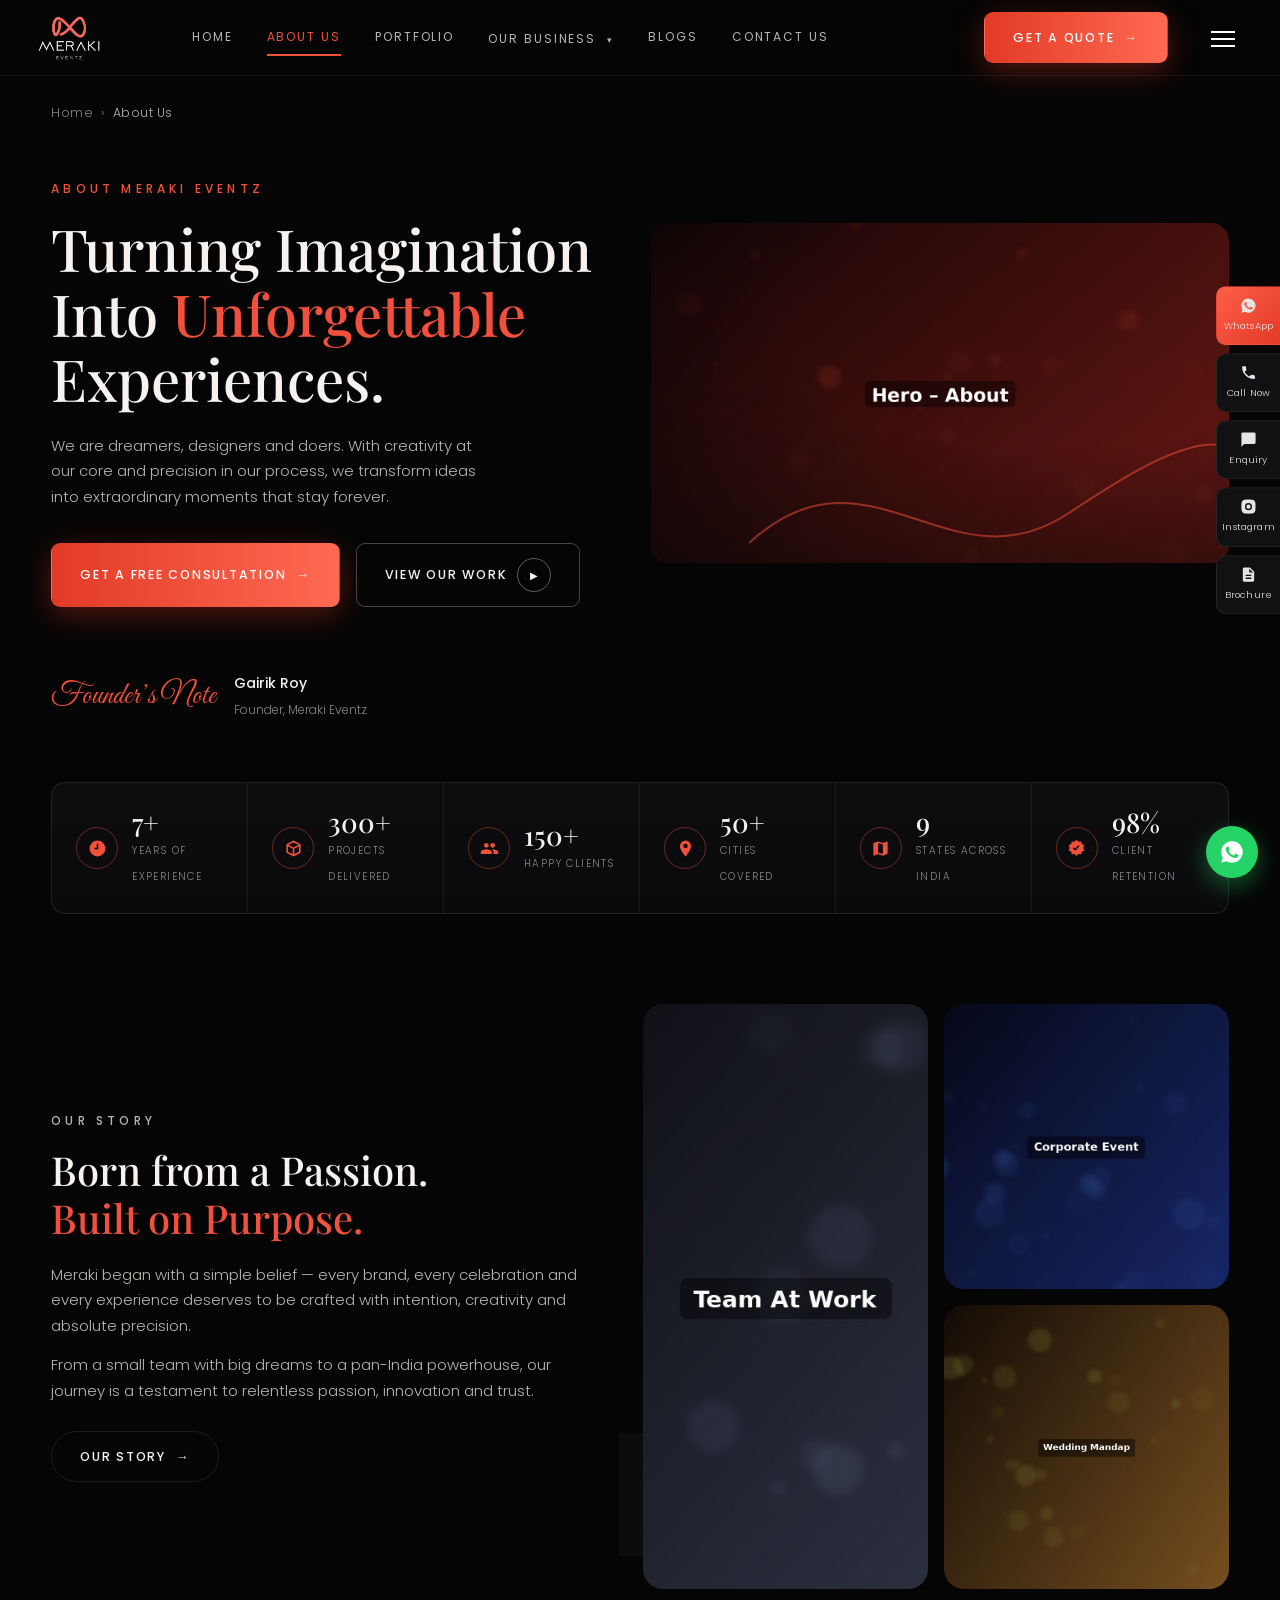
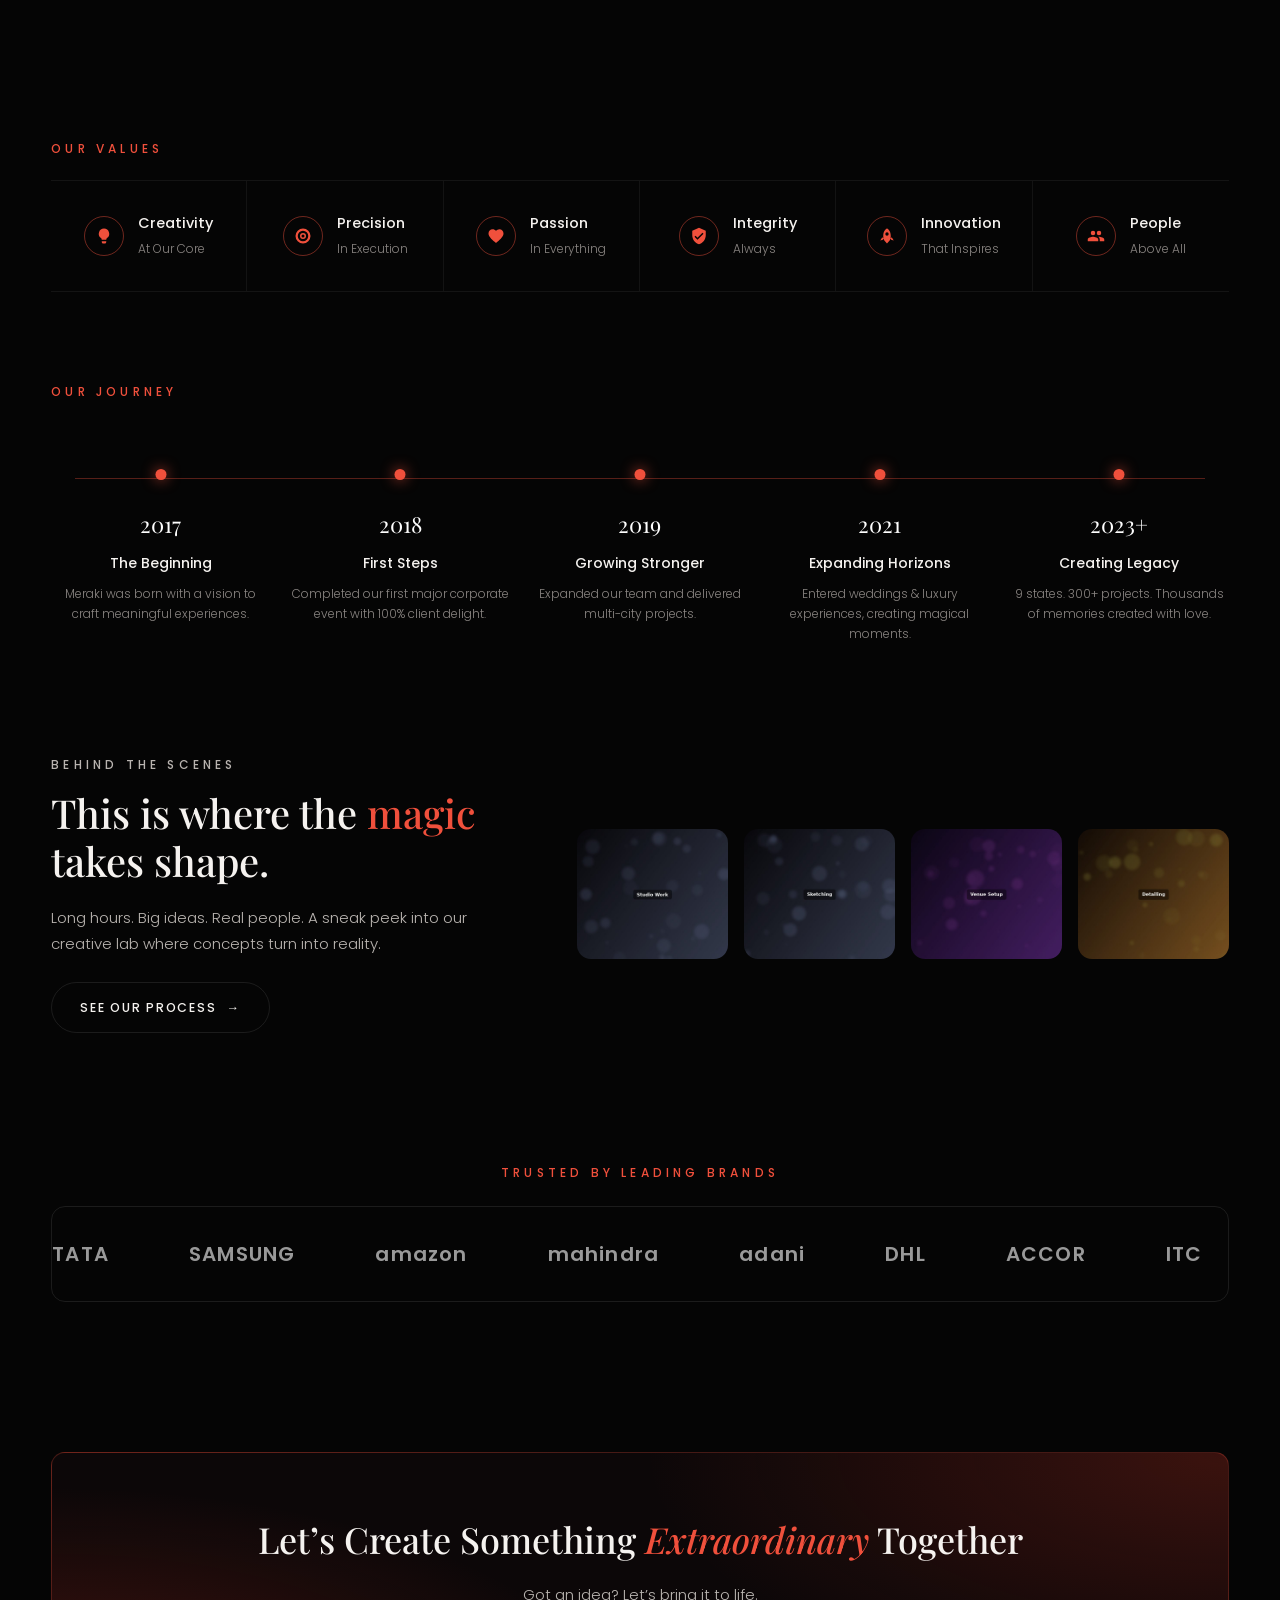
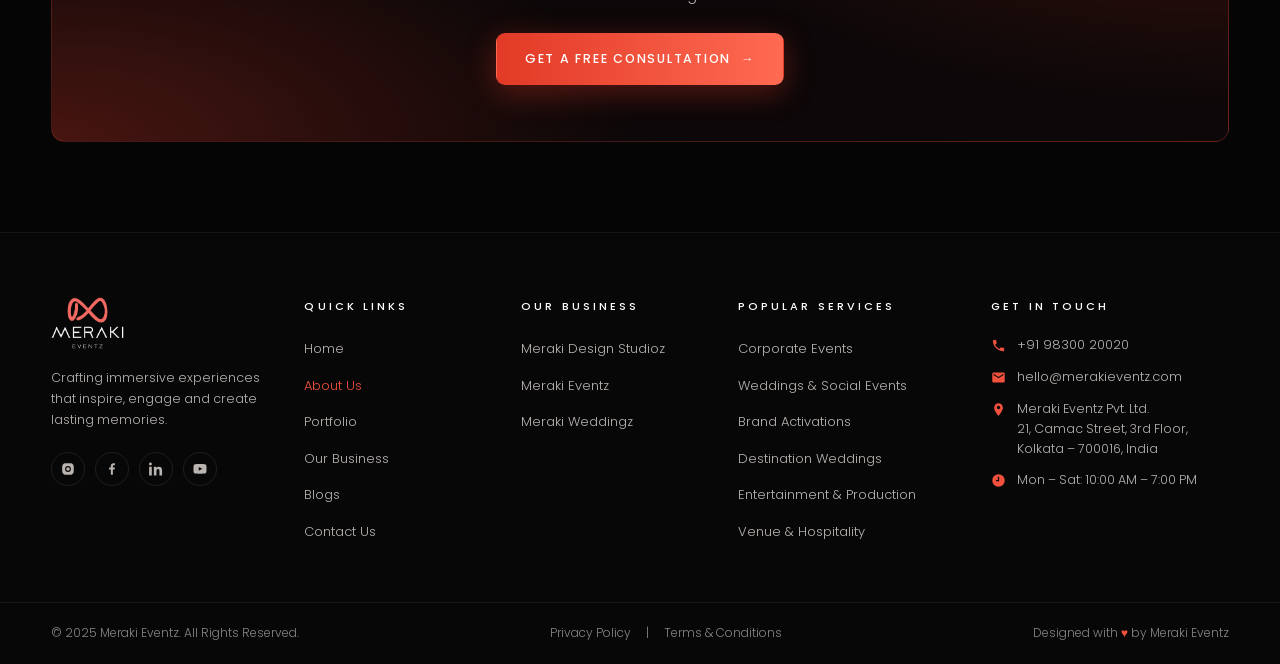
<file: about.html>
<!DOCTYPE html>
<html lang="en">
<head>
<meta charset="UTF-8">
<meta name="viewport" content="width=device-width, initial-scale=1.0">
<title>About Us — Meraki Eventz</title>
<meta name="description" content="The story, values and journey behind Meraki Eventz.">
<link rel="icon" type="image/png" href="assets/logos/meraki-icon.png">
<link rel="preconnect" href="https://fonts.googleapis.com">
<link rel="preconnect" href="https://fonts.gstatic.com" crossorigin>
<link rel="stylesheet" href="css/styles.css">
</head>
<body>
<header class="site-header">
  <div class="nav-inner">
    <a class="brand" href="index.html"><img src="assets/logos/meraki-eventz-dark.png" alt="Meraki Eventz"></a>
    <nav class="nav-links"><a href="index.html">Home</a><a href="about.html" class="active">About Us</a><a href="portfolio.html">Portfolio</a><div class="has-drop">
        <a href="#" class="drop-toggle">Our Business <span class="chev">&#9662;</span></a>
        <div class="dropdown"><a href="meraki-design-studioz.html">Meraki Design Studioz</a><a href="meraki-eventz.html">Meraki Eventz</a><a href="meraki-weddingz.html">Meraki Weddingz</a></div>
      </div><a href="blogs.html">Blogs</a><a href="contact.html">Contact Us</a></nav>
    <a href="#" class="btn btn-primary nav-cta" data-open-quote>Get A Quote <span class="arr">&rarr;</span></a>
    <button class="hamburger" aria-label="Menu"><span></span><span></span><span></span></button>
  </div>
</header>
<aside class="side-rail">
  <a class="wa" href="https://wa.me/919830020020" target="_blank" rel="noopener"><svg viewBox="0 0 24 24"><path d="M12 2A10 10 0 0 0 3.5 17.3L2 22l4.8-1.4A10 10 0 1 0 12 2zm5.5 14.2c-.2.7-1.3 1.3-1.9 1.3-.5.1-1.1.1-1.8-.1a16 16 0 0 1-1.6-.6c-2.9-1.2-4.7-4.1-4.9-4.3-.1-.2-1.1-1.5-1.1-2.9s.7-2 1-2.3c.2-.3.5-.3.7-.3h.5c.2 0 .4-.1.6.4l.8 2c.1.1.1.3 0 .5l-.3.5-.4.5c-.1.1-.3.3-.1.6.2.3.8 1.3 1.7 2.1 1.2 1.1 2.2 1.4 2.5 1.5.3.2.5.1.7-.1l1-1.2c.2-.3.4-.2.7-.1l2 .9c.3.2.5.2.5.4.1 0 .1.6-.1 1.2z"/></svg>WhatsApp</a>
  <a href="tel:+919830020020"><svg viewBox="0 0 24 24"><path d="M6.6 10.8c1.4 2.8 3.8 5.1 6.6 6.6l2.2-2.2c.3-.3.7-.4 1-.2 1.1.4 2.3.6 3.6.6.6 0 1 .4 1 1V20c0 .6-.4 1-1 1C10.6 21 3 13.4 3 4c0-.6.4-1 1-1h3.5c.6 0 1 .4 1 1 0 1.2.2 2.4.6 3.6.1.3 0 .7-.2 1l-2.3 2.2z"/></svg>Call Now</a>
  <a href="#" data-open-quote><svg viewBox="0 0 24 24"><path d="M20 2H4a2 2 0 0 0-2 2v18l4-4h14a2 2 0 0 0 2-2V4a2 2 0 0 0-2-2z"/></svg>Enquiry</a>
  <a href="https://instagram.com" target="_blank" rel="noopener"><svg viewBox="0 0 24 24"><path d="M12 2c2.7 0 3 0 4.1.1 1.1 0 1.8.2 2.4.5.7.2 1.2.6 1.7 1.1.5.5.9 1 1.1 1.7.3.6.5 1.3.5 2.4.1 1.1.1 1.4.1 4.2s0 3-.1 4.1c0 1.1-.2 1.8-.5 2.4a4.9 4.9 0 0 1-2.8 2.8c-.6.3-1.3.5-2.4.5-1.1.1-1.4.1-4.1.1s-3 0-4.1-.1c-1.1 0-1.8-.2-2.4-.5a4.9 4.9 0 0 1-2.8-2.8c-.3-.6-.5-1.3-.5-2.4C2 15 2 14.7 2 12s0-3 .1-4.1c0-1.1.2-1.8.5-2.4.2-.7.6-1.2 1.1-1.7.5-.5 1-.9 1.7-1.1.6-.3 1.3-.5 2.4-.5C8.9 2 9.3 2 12 2zm0 5a5 5 0 1 0 0 10 5 5 0 0 0 0-10zm6.5-.2a1.2 1.2 0 1 1-2.4 0 1.2 1.2 0 0 1 2.4 0zM12 9a3 3 0 1 1 0 6 3 3 0 0 1 0-6z"/></svg>Instagram</a>
  <a href="#" download><svg viewBox="0 0 24 24"><path d="M14 2H6a2 2 0 0 0-2 2v16a2 2 0 0 0 2 2h12a2 2 0 0 0 2-2V8l-6-6zm2 16H8v-2h8v2zm0-4H8v-2h8v2zm-3-5V3.5L18.5 9H13z"/></svg>Brochure</a>
</aside>
<a class="float-wa" href="https://wa.me/919830020020" target="_blank" rel="noopener" aria-label="WhatsApp"><svg viewBox="0 0 24 24"><path d="M12 2A10 10 0 0 0 3.5 17.3L2 22l4.8-1.4A10 10 0 1 0 12 2zm5.5 14.2c-.2.7-1.3 1.3-1.9 1.3-.5.1-1.1.1-1.8-.1a16 16 0 0 1-1.6-.6c-2.9-1.2-4.7-4.1-4.9-4.3-.1-.2-1.1-1.5-1.1-2.9s.7-2 1-2.3c.2-.3.5-.3.7-.3h.5c.2 0 .4-.1.6.4l.8 2c.1.1.1.3 0 .5l-.3.5-.4.5c-.1.1-.3.3-.1.6.2.3.8 1.3 1.7 2.1 1.2 1.1 2.2 1.4 2.5 1.5.3.2.5.1.7-.1l1-1.2c.2-.3.4-.2.7-.1l2 .9c.3.2.5.2.5.4.1 0 .1.6-.1 1.2z"/></svg></a>
<button class="to-top" aria-label="Back to top">&uarr;</button>

<div class="breadcrumb"><div class="container"><a href="index.html">Home</a><span class='sep'>&rsaquo;</span><span class="current">About Us</span></div></div>
<section class="hero">
  <div class="container hero-grid">
    <div class="reveal">
      <p class="eyebrow">About Meraki Eventz</p>
      <h1>Turning Imagination<br>Into <span class="accent">Unforgettable</span><br>Experiences.</h1>
      <p class="lede">We are dreamers, designers and doers. With creativity at our core and precision in our process, we transform ideas into extraordinary moments that stay forever.</p>
      <div class="hero-actions">
        <a href="#" class="btn btn-primary" data-open-quote>Get A Free Consultation <span class="arr">&rarr;</span></a>
        <a href="portfolio.html" class="btn btn-ghost">View Our Work <span class="play-btn">&#9654;</span></a>
      </div>
    </div>
    <div class="hero-media reveal"><img src="assets/images/hero-about.jpg" alt="About Meraki Eventz"><svg class="squiggle" width="520" height="200" viewBox="0 0 520 200" fill="none" style="right:-40px;bottom:-30px">
      <path d="M0 150 C 120 40, 200 200, 320 120 S 480 30, 540 90" stroke="#f0503c" stroke-width="2" opacity=".65"/>
    </svg></div>
  </div>
</section>
<div class="container reveal" style="margin-top:-46px;margin-bottom:60px">
  <div class="founder">
    <span class="sig">Founder&rsquo;s Note</span>
    <div><b>Gairik Roy</b><small>Founder, Meraki Eventz</small></div>
  </div>
</div>
<div class="container stats-wrap flat"><div class="stats-bar reveal"><div class="stat"><div class="ic"><svg viewBox="0 0 24 24"><path d="M12 2a10 10 0 1 0 0 20 10 10 0 0 0 0-20zm1 11h-5v-2h3V6h2v7z"/></svg></div>
      <div><b><span data-count="7" data-suffix="+">0+</span></b><small>Years of Experience</small></div></div><div class="stat"><div class="ic"><svg viewBox="0 0 24 24"><path d="M21 6.5 12 2 3 6.5v11L12 22l9-4.5v-11zM12 4.3l6.3 3.1L12 10.6 5.7 7.4 12 4.3zM5 9.2l6 3v6.9l-6-3V9.2zm8 9.9v-6.9l6-3v6.9l-6 3z"/></svg></div>
      <div><b><span data-count="300" data-suffix="+">0+</span></b><small>Projects Delivered</small></div></div><div class="stat"><div class="ic"><svg viewBox="0 0 24 24"><path d="M16 11a3 3 0 1 0-3-3 3 3 0 0 0 3 3zm-8 0a3 3 0 1 0-3-3 3 3 0 0 0 3 3zm0 2c-2.3 0-7 1.2-7 3.5V19h14v-2.5C15 14.2 10.3 13 8 13zm8 0c-.3 0-.6 0-1 .1a4.2 4.2 0 0 1 2 3.4V19h6v-2.5c0-2.3-4.7-3.5-7-3.5z"/></svg></div>
      <div><b><span data-count="150" data-suffix="+">0+</span></b><small>Happy Clients</small></div></div><div class="stat"><div class="ic"><svg viewBox="0 0 24 24"><path d="M12 2a7 7 0 0 0-7 7c0 5.2 7 13 7 13s7-7.8 7-13a7 7 0 0 0-7-7zm0 9.5A2.5 2.5 0 1 1 12 6a2.5 2.5 0 0 1 0 5.5z"/></svg></div>
      <div><b><span data-count="50" data-suffix="+">0+</span></b><small>Cities Covered</small></div></div><div class="stat"><div class="ic"><svg viewBox="0 0 24 24"><path d="M20.5 3 15 5 9 3 3.4 4.9c-.2.1-.4.3-.4.6v15c0 .3.3.6.6.5L9 19l6 2 5.6-1.9c.2-.1.4-.3.4-.6v-15c0-.3-.3-.6-.5-.5zM15 19l-6-2.1V5l6 2.1V19z"/></svg></div>
      <div><b><span data-count="9" data-suffix="">0</span></b><small>States Across India</small></div></div><div class="stat"><div class="ic"><svg viewBox="0 0 24 24"><path d="M12 1 9.5 3.5 6 3l-.6 3.4L2 8l1.5 3.2L2 14.4l3.4 1.6L6 19.4l3.5-.5L12 21.5l2.5-2.6 3.5.5.6-3.4 3.4-1.6-1.5-3.2L22 8l-3.4-1.6L18 3l-3.5.5L12 1zm-1.8 13.8-3-3 1.4-1.4 1.6 1.6 4.2-4.2 1.4 1.4-5.6 5.6z"/></svg></div>
      <div><b><span data-count="98" data-suffix="%">0%</span></b><small>Client Retention</small></div></div></div></div>
<section class="section">
  <div class="container split">
    <div class="reveal">
      <p class="eyebrow">Our Story</p>
      <h2>Born from a Passion.<br><span class="accent">Built on Purpose.</span></h2>
      <p>Meraki began with a simple belief &mdash; every brand, every celebration and every experience deserves to be crafted with intention, creativity and absolute precision.</p>
      <p>From a small team with big dreams to a pan-India powerhouse, our journey is a testament to relentless passion, innovation and trust.</p>
      <a href="portfolio.html" class="btn btn-line" style="margin-top:14px">Our Story <span class="arr">&rarr;</span></a>
    </div>
    <div class="collage reveal" style="grid-template-rows:1fr 1fr">
      <img src="assets/images/about-team.jpg" alt="Team at work" class="tall">
      <img src="assets/images/about-1.jpg" alt="Concert event">
      <img src="assets/images/about-2.jpg" alt="Wedding decor">
      <div class="badge-card"><div class="ic"><svg viewBox="0 0 24 24"><path d="M12 1 9.5 3.5 6 3l-.6 3.4L2 8l1.5 3.2L2 14.4l3.4 1.6L6 19.4l3.5-.5L12 21.5l2.5-2.6 3.5.5.6-3.4 3.4-1.6-1.5-3.2L22 8l-3.4-1.6L18 3l-3.5.5L12 1zm-1.8 13.8-3-3 1.4-1.4 1.6 1.6 4.2-4.2 1.4 1.4-5.6 5.6z"/></svg></div><div><b>300+</b><span>Successful Stories<br>Across India</span></div></div>
    </div>
  </div>
</section>
<section class="section" style="padding:0">
  <div class="container"><p class="eyebrow" style="margin:60px 0 20px">Our Values</p></div>
  <div class="container"><div class="values reveal"><div class="value"><div class="ic"><svg viewBox="0 0 24 24"><path d="M12 2a7 7 0 0 0-4 12.7c.6.5 1 1.3 1 2.3h6c0-1 .4-1.8 1-2.3A7 7 0 0 0 12 2zm-3 17h6v1a2 2 0 0 1-2 2h-2a2 2 0 0 1-2-2v-1z"/></svg></div><div><b>Creativity</b><small>At Our Core</small></div></div><div class="value"><div class="ic"><svg viewBox="0 0 24 24"><path d="M12 2a10 10 0 1 0 0 20 10 10 0 0 0 0-20zm0 17a7 7 0 1 1 0-14 7 7 0 0 1 0 14zm0-11a4 4 0 1 0 0 8 4 4 0 0 0 0-8zm0 6a2 2 0 1 1 0-4 2 2 0 0 1 0 4z"/></svg></div><div><b>Precision</b><small>In Execution</small></div></div><div class="value"><div class="ic"><svg viewBox="0 0 24 24"><path d="M12 21.4 10.6 20C5.4 15.4 2 12.3 2 8.5 2 5.4 4.4 3 7.5 3c1.7 0 3.4.8 4.5 2.1A6 6 0 0 1 16.5 3C19.6 3 22 5.4 22 8.5c0 3.8-3.4 6.9-8.6 11.5L12 21.4z"/></svg></div><div><b>Passion</b><small>In Everything</small></div></div><div class="value"><div class="ic"><svg viewBox="0 0 24 24"><path d="M12 1 3 5v6c0 5.5 3.8 10.7 9 12 5.2-1.3 9-6.5 9-12V5l-9-4zm-2 16-4-4 1.4-1.4L10 14.2l6.6-6.6L18 9l-8 8z"/></svg></div><div><b>Integrity</b><small>Always</small></div></div><div class="value"><div class="ic"><svg viewBox="0 0 24 24"><path d="M12 2s-5 2-5 10c0 2.4.6 4.3 1.2 5.6L12 22l3.8-4.4c.6-1.3 1.2-3.2 1.2-5.6 0-8-5-10-5-10zm0 9.5A2 2 0 1 1 12 7a2 2 0 0 1 0 4.5zM5.5 14 3 18l3.5-1 1-2.4c-.7-.2-1.4-.4-2-.6zm13 0c-.6.2-1.3.4-2 .6l1 2.4L21 18l-2.5-4z"/></svg></div><div><b>Innovation</b><small>That Inspires</small></div></div><div class="value"><div class="ic"><svg viewBox="0 0 24 24"><path d="M16 11a3 3 0 1 0-3-3 3 3 0 0 0 3 3zm-8 0a3 3 0 1 0-3-3 3 3 0 0 0 3 3zm0 2c-2.3 0-7 1.2-7 3.5V19h14v-2.5C15 14.2 10.3 13 8 13zm8 0c-.3 0-.6 0-1 .1a4.2 4.2 0 0 1 2 3.4V19h6v-2.5c0-2.3-4.7-3.5-7-3.5z"/></svg></div><div><b>People</b><small>Above All</small></div></div></div></div>
</section>
<section class="section">
  <div class="container reveal"><p class="eyebrow">Our Journey</p></div>
  <div class="container"><div class="journey"><div class="j-step reveal"><div class="yr">2017</div><b>The Beginning</b><p>Meraki was born with a vision to craft meaningful experiences.</p></div><div class="j-step reveal"><div class="yr">2018</div><b>First Steps</b><p>Completed our first major corporate event with 100% client delight.</p></div><div class="j-step reveal"><div class="yr">2019</div><b>Growing Stronger</b><p>Expanded our team and delivered multi-city projects.</p></div><div class="j-step reveal"><div class="yr">2021</div><b>Expanding Horizons</b><p>Entered weddings &amp; luxury experiences, creating magical moments.</p></div><div class="j-step reveal"><div class="yr">2023+</div><b>Creating Legacy</b><p>9 states. 300+ projects. Thousands of memories created with love.</p></div></div></div>
</section>
<section class="section" style="padding-top:20px">
  <div class="container split" style="grid-template-columns:1fr 1.4fr">
    <div class="reveal">
      <p class="eyebrow">Behind The Scenes</p>
      <h2>This is where the <span class="accent">magic</span> takes shape.</h2>
      <p>Long hours. Big ideas. Real people. A sneak peek into our creative lab where concepts turn into reality.</p>
      <a href="portfolio.html" class="btn btn-line" style="margin-top:12px">See Our Process <span class="arr">&rarr;</span></a>
    </div>
    <div class="bts-row reveal">
      <img src="assets/images/bts-1.jpg" alt="Studio work">
      <img src="assets/images/bts-2.jpg" alt="Sketching concepts">
      <img src="assets/images/bts-3.jpg" alt="Venue setup">
      <img src="assets/images/bts-4.jpg" alt="Detailing">
    </div>
  </div>
</section>
<section class="section" style="padding:40px 0"><div class="container"><p class="eyebrow center" style="margin-bottom:22px">Trusted By Leading Brands</p></div>
  <div class="brands boxed container">
    <div class="brands-track"><span class="brand-item">TATA</span><span class="brand-item">SAMSUNG</span><span class="brand-item">amazon</span><span class="brand-item">mahindra</span><span class="brand-item">adani</span><span class="brand-item">DHL</span><span class="brand-item">ACCOR</span><span class="brand-item">ITC</span><span class="brand-item">Coca-Cola</span><span class="brand-item">TATA</span><span class="brand-item">SAMSUNG</span><span class="brand-item">amazon</span><span class="brand-item">mahindra</span><span class="brand-item">adani</span><span class="brand-item">DHL</span><span class="brand-item">ACCOR</span><span class="brand-item">ITC</span><span class="brand-item">Coca-Cola</span></div>
  </div>
</section>
<section class="section" style="padding-bottom:0">
  <div class="container"><div class="cta-banner reveal">
    <h2>Let&rsquo;s Create Something <em class='accent-i'>Extraordinary</em> Together</h2><p>Got an idea? Let&rsquo;s bring it to life.</p>
    <div style="margin-top:26px"><a href="#" class="btn btn-primary" data-open-quote>Get A Free Consultation <span class="arr">&rarr;</span></a></div>
  </div></div>
</section><footer>
  <div class="container">
    <div class="footer-grid">
      <div class="f-brand">
        <img src="assets/logos/meraki-eventz-dark.png" alt="Meraki Eventz">
        <p>Crafting immersive experiences that inspire, engage and create lasting memories.</p>
        <div class="socials">
          <a href="#" aria-label="Instagram"><svg viewBox="0 0 24 24"><path d="M12 2c2.7 0 3 0 4.1.1 1.1 0 1.8.2 2.4.5.7.2 1.2.6 1.7 1.1.5.5.9 1 1.1 1.7.3.6.5 1.3.5 2.4.1 1.1.1 1.4.1 4.2s0 3-.1 4.1c0 1.1-.2 1.8-.5 2.4a4.9 4.9 0 0 1-2.8 2.8c-.6.3-1.3.5-2.4.5-1.1.1-1.4.1-4.1.1s-3 0-4.1-.1c-1.1 0-1.8-.2-2.4-.5a4.9 4.9 0 0 1-2.8-2.8c-.3-.6-.5-1.3-.5-2.4C2 15 2 14.7 2 12s0-3 .1-4.1c0-1.1.2-1.8.5-2.4.2-.7.6-1.2 1.1-1.7.5-.5 1-.9 1.7-1.1.6-.3 1.3-.5 2.4-.5C8.9 2 9.3 2 12 2zm0 5a5 5 0 1 0 0 10 5 5 0 0 0 0-10zm6.5-.2a1.2 1.2 0 1 1-2.4 0 1.2 1.2 0 0 1 2.4 0zM12 9a3 3 0 1 1 0 6 3 3 0 0 1 0-6z"/></svg></a>
          <a href="#" aria-label="Facebook"><svg viewBox="0 0 24 24"><path d="M13.5 22v-9h3l.5-3.5h-3.5V7.2c0-1 .3-1.7 1.8-1.7H17V2.1C16.7 2.1 15.6 2 14.4 2 11.8 2 10 3.6 10 6.6v2.9H7V13h3v9h3.5z"/></svg></a>
          <a href="#" aria-label="LinkedIn"><svg viewBox="0 0 24 24"><path d="M4.98 3.5C4.98 4.88 3.87 6 2.5 6S0 4.88 0 3.5 1.12 1 2.5 1s2.48 1.12 2.48 2.5zM.24 8.31h4.52V23H.24V8.31zM8.34 8.31h4.33v2h.06c.6-1.14 2.08-2.34 4.28-2.34 4.57 0 5.42 3.01 5.42 6.92V23h-4.52v-7.13c0-1.7-.03-3.89-2.37-3.89-2.37 0-2.73 1.85-2.73 3.76V23H8.34V8.31z"/></svg></a>
          <a href="#" aria-label="YouTube"><svg viewBox="0 0 24 24"><path d="M23 7.2s-.2-1.6-.9-2.3c-.9-.9-1.9-.9-2.4-1C16.4 3.6 12 3.6 12 3.6s-4.4 0-7.7.3c-.5.1-1.5.1-2.4 1-.7.7-.9 2.3-.9 2.3S.8 9.1.8 11v1.8c0 1.9.2 3.8.2 3.8s.2 1.6.9 2.3c.9.9 2 .9 2.5 1 1.9.2 7.6.3 7.6.3s4.4 0 7.7-.3c.5-.1 1.5-.1 2.4-1 .7-.7.9-2.3.9-2.3s.2-1.9.2-3.8V11c0-1.9-.2-3.8-.2-3.8zM9.8 15V8.4l6.3 3.3L9.8 15z"/></svg></a>
        </div>
      </div>
      <div><h5>Quick Links</h5><ul><li><a href="index.html">Home</a></li><li><a href="about.html" class="active-f">About Us</a></li><li><a href="portfolio.html">Portfolio</a></li><li><a href="#">Our Business</a></li><li><a href="blogs.html">Blogs</a></li><li><a href="contact.html">Contact Us</a></li></ul></div>
      <div><h5>Our Business</h5><ul><li><a href="meraki-design-studioz.html">Meraki Design Studioz</a></li><li><a href="meraki-eventz.html">Meraki Eventz</a></li><li><a href="meraki-weddingz.html">Meraki Weddingz</a></li></ul></div>
      <div><h5>Popular Services</h5><ul><li><a href='portfolio.html'>Corporate Events</a></li><li><a href='portfolio.html'>Weddings &amp; Social Events</a></li><li><a href='portfolio.html'>Brand Activations</a></li><li><a href='portfolio.html'>Destination Weddings</a></li><li><a href='portfolio.html'>Entertainment &amp; Production</a></li><li><a href='portfolio.html'>Venue &amp; Hospitality</a></li></ul></div>
      <div>
        <h5>Get In Touch</h5>
        <ul class="f-contact">
          <li><svg viewBox="0 0 24 24"><path d="M6.6 10.8c1.4 2.8 3.8 5.1 6.6 6.6l2.2-2.2c.3-.3.7-.4 1-.2 1.1.4 2.3.6 3.6.6.6 0 1 .4 1 1V20c0 .6-.4 1-1 1C10.6 21 3 13.4 3 4c0-.6.4-1 1-1h3.5c.6 0 1 .4 1 1 0 1.2.2 2.4.6 3.6.1.3 0 .7-.2 1l-2.3 2.2z"/></svg><a href="tel:+919830020020">+91 98300 20020</a></li>
          <li><svg viewBox="0 0 24 24"><path d="M20 4H4a2 2 0 0 0-2 2v12a2 2 0 0 0 2 2h16a2 2 0 0 0 2-2V6a2 2 0 0 0-2-2zm0 4-8 5-8-5V6l8 5 8-5v2z"/></svg><a href="mailto:hello@merakieventz.com">hello@merakieventz.com</a></li>
          <li><svg viewBox="0 0 24 24"><path d="M12 2a7 7 0 0 0-7 7c0 5.2 7 13 7 13s7-7.8 7-13a7 7 0 0 0-7-7zm0 9.5A2.5 2.5 0 1 1 12 6a2.5 2.5 0 0 1 0 5.5z"/></svg>Meraki Eventz Pvt. Ltd.<br>21, Camac Street, 3rd Floor,<br>Kolkata &ndash; 700016, India</li>
          <li><svg viewBox="0 0 24 24"><path d="M12 2a10 10 0 1 0 0 20 10 10 0 0 0 0-20zm1 11h-5v-2h3V6h2v7z"/></svg>Mon &ndash; Sat: 10:00 AM &ndash; 7:00 PM</li>
        </ul>
      </div>
    </div>
  </div>
  <div class="footer-bottom">
    <div class="container" style="display:flex;justify-content:space-between;flex-wrap:wrap;gap:14px;align-items:center">
      <span>&copy; 2025 Meraki Eventz. All Rights Reserved.</span>
      <span class="mid"><a href="#">Privacy Policy</a> | <a href="#">Terms &amp; Conditions</a></span>
      <span>Designed with <span class="heart">&hearts;</span> by Meraki Eventz</span>
    </div>
  </div>
</footer>
<!-- Quote Modal -->
<div class="modal-overlay" id="quoteModal" role="dialog" aria-modal="true" aria-label="Get a quote">
  <div class="modal">
    <button class="modal-close" aria-label="Close">&times;</button>
    <div class="modal-side">
      <div class="m-ic"><svg viewBox="0 0 24 24"><path d="M14 2H6a2 2 0 0 0-2 2v16a2 2 0 0 0 2 2h12a2 2 0 0 0 2-2V8l-6-6zm2 16H8v-2h8v2zm0-4H8v-2h8v2zm-3-5V3.5L18.5 9H13z"/></svg></div>
      <h2 class="h-serif">Get Your <span class="accent">Personalized</span> Quote</h2>
      <div class="rule"></div>
      <p>Tell us about your event and we&rsquo;ll create a tailored proposal just for you.</p>
      <div class="m-point"><div class="ic"><svg viewBox="0 0 24 24"><path d="M16 11a3 3 0 1 0-3-3 3 3 0 0 0 3 3zm-8 0a3 3 0 1 0-3-3 3 3 0 0 0 3 3zm0 2c-2.3 0-7 1.2-7 3.5V19h14v-2.5C15 14.2 10.3 13 8 13zm8 0c-.3 0-.6 0-1 .1a4.2 4.2 0 0 1 2 3.4V19h6v-2.5c0-2.3-4.7-3.5-7-3.5z"/></svg></div><div><b>Customized Solutions</b><p>Plans crafted to match your vision and goals.</p></div></div>
      <div class="m-point"><div class="ic"><svg viewBox="0 0 24 24"><path d="M7 4h10v2h-3.4c.5.6.8 1.2 1 2H17v2h-2.3A5 5 0 0 1 10 14h-.6l6.1 6h-2.9L6.5 14H9a3 3 0 0 0 2.8-2H7v-2h4.7A3 3 0 0 0 9 8H7V6h2a3 3 0 0 1 2.6-1H7V4z"/></svg></div><div><b>Transparent Pricing</b><p>Clear, detailed quotes with no hidden costs.</p></div></div>
      <div class="m-point"><div class="ic"><svg viewBox="0 0 24 24"><path d="M12 1 3 5v6c0 5.5 3.8 10.7 9 12 5.2-1.3 9-6.5 9-12V5l-9-4zm-2 16-4-4 1.4-1.4L10 14.2l6.6-6.6L18 9l-8 8z"/></svg></div><div><b>Quick Response</b><p>Our team will get back to you within 24 hours.</p></div></div>
    </div>
    <form class="modal-form" data-demo>
      <div class="form-grid">
        <div class="field"><span class="f-ic"><svg viewBox="0 0 24 24"><path d="M12 12a5 5 0 1 0-5-5 5 5 0 0 0 5 5zm0 2c-3.3 0-10 1.7-10 5v3h20v-3c0-3.3-6.7-5-10-5z"/></svg></span><input type="text" placeholder="Full Name*" required></div>
        <div class="field"><span class="f-ic"><svg viewBox="0 0 24 24"><path d="M20 4H4a2 2 0 0 0-2 2v12a2 2 0 0 0 2 2h16a2 2 0 0 0 2-2V6a2 2 0 0 0-2-2zm0 4-8 5-8-5V6l8 5 8-5v2z"/></svg></span><input type="email" placeholder="Email Address*" required></div>
        <div class="field"><span class="f-ic"><svg viewBox="0 0 24 24"><path d="M6.6 10.8c1.4 2.8 3.8 5.1 6.6 6.6l2.2-2.2c.3-.3.7-.4 1-.2 1.1.4 2.3.6 3.6.6.6 0 1 .4 1 1V20c0 .6-.4 1-1 1C10.6 21 3 13.4 3 4c0-.6.4-1 1-1h3.5c.6 0 1 .4 1 1 0 1.2.2 2.4.6 3.6.1.3 0 .7-.2 1l-2.3 2.2z"/></svg></span><input type="tel" placeholder="Phone Number*" required></div>
        <div class="field"><span class="f-ic"><svg viewBox="0 0 24 24"><path d="M12 1 9.5 3.5 6 3l-.6 3.4L2 8l1.5 3.2L2 14.4l3.4 1.6L6 19.4l3.5-.5L12 21.5l2.5-2.6 3.5.5.6-3.4 3.4-1.6-1.5-3.2L22 8l-3.4-1.6L18 3l-3.5.5L12 1zm-1.8 13.8-3-3 1.4-1.4 1.6 1.6 4.2-4.2 1.4 1.4-5.6 5.6z"/></svg></span>
          <select required><option value="" selected disabled>Event Type*</option><option>Corporate Event</option><option>Wedding</option><option>Exhibition / Stall</option><option>Brand Activation</option><option>Social Event</option><option>Other</option></select>
          <span class="chev">&#9662;</span></div>
        <div class="field full"><span class="f-ic"><svg viewBox="0 0 24 24"><path d="M19 4h-1V2h-2v2H8V2H6v2H5a2 2 0 0 0-2 2v14a2 2 0 0 0 2 2h14a2 2 0 0 0 2-2V6a2 2 0 0 0-2-2zm0 16H5V10h14v10zM5 8V6h14v2H5z"/></svg></span><input type="text" placeholder="Event Name / Occasion*" required></div>
        <div class="field"><span class="f-ic"><svg viewBox="0 0 24 24"><path d="M19 4h-1V2h-2v2H8V2H6v2H5a2 2 0 0 0-2 2v14a2 2 0 0 0 2 2h14a2 2 0 0 0 2-2V6a2 2 0 0 0-2-2zm0 16H5V10h14v10zM5 8V6h14v2H5z"/></svg></span><input type="text" placeholder="Event Date*" onfocus="this.type='date'" required></div>
        <div class="field"><span class="f-ic"><svg viewBox="0 0 24 24"><path d="M12 2a7 7 0 0 0-7 7c0 5.2 7 13 7 13s7-7.8 7-13a7 7 0 0 0-7-7zm0 9.5A2.5 2.5 0 1 1 12 6a2.5 2.5 0 0 1 0 5.5z"/></svg></span><input type="text" placeholder="Event Location*" required></div>
        <div class="field"><span class="f-ic"><svg viewBox="0 0 24 24"><path d="M16 11a3 3 0 1 0-3-3 3 3 0 0 0 3 3zm-8 0a3 3 0 1 0-3-3 3 3 0 0 0 3 3zm0 2c-2.3 0-7 1.2-7 3.5V19h14v-2.5C15 14.2 10.3 13 8 13zm8 0c-.3 0-.6 0-1 .1a4.2 4.2 0 0 1 2 3.4V19h6v-2.5c0-2.3-4.7-3.5-7-3.5z"/></svg></span><input type="number" min="1" placeholder="Estimated Guest Count"></div>
        <div class="field"><span class="f-ic"><svg viewBox="0 0 24 24"><path d="M7 4h10v2h-3.4c.5.6.8 1.2 1 2H17v2h-2.3A5 5 0 0 1 10 14h-.6l6.1 6h-2.9L6.5 14H9a3 3 0 0 0 2.8-2H7v-2h4.7A3 3 0 0 0 9 8H7V6h2a3 3 0 0 1 2.6-1H7V4z"/></svg></span>
          <select><option value="" selected disabled>Budget Range*</option><option>Under &#8377;5 Lakh</option><option>&#8377;5 &ndash; 15 Lakh</option><option>&#8377;15 &ndash; 50 Lakh</option><option>&#8377;50 Lakh+</option></select>
          <span class="chev">&#9662;</span></div>
        <div class="field full"><span class="f-ic"><svg viewBox="0 0 24 24"><path d="M20 2H4a2 2 0 0 0-2 2v18l4-4h14a2 2 0 0 0 2-2V4a2 2 0 0 0-2-2z"/></svg></span><textarea placeholder="Tell us about your event*&#10;Share your ideas, requirements, preferences, and any specific details that will help us plan better." required></textarea></div>
        <div class="field full no-ic">
          <select><option value="" selected disabled>How did you find us?</option><option>Google Search</option><option>Instagram</option><option>Referral</option><option>Past Client</option><option>Other</option></select>
          <span class="chev">&#9662;</span></div>
        <label class="upload-box full" style="grid-column:1/-1">
          <input type="file" hidden accept=".pdf,.doc,.docx,.ppt,.pptx,image/*">
          <b>&#8682; Upload Brief / Reference (Optional)</b>
          PDF, DOC, PPT, or Images (Max. 10MB)
        </label>
        <button type="submit" class="btn btn-primary full" style="justify-content:center">Get My Quote <span class="arr">&rarr;</span></button>
      </div>
      <div class="privacy-note"><svg viewBox="0 0 24 24"><path d="M12 1 3 5v6c0 5.5 3.8 10.7 9 12 5.2-1.3 9-6.5 9-12V5l-9-4zm-2 16-4-4 1.4-1.4L10 14.2l6.6-6.6L18 9l-8 8z"/></svg> We respect your privacy. Your information is safe with us.</div>
    </form>
  </div>
</div>
<script src="js/script.js"></script>
</body>
</html>
</file>
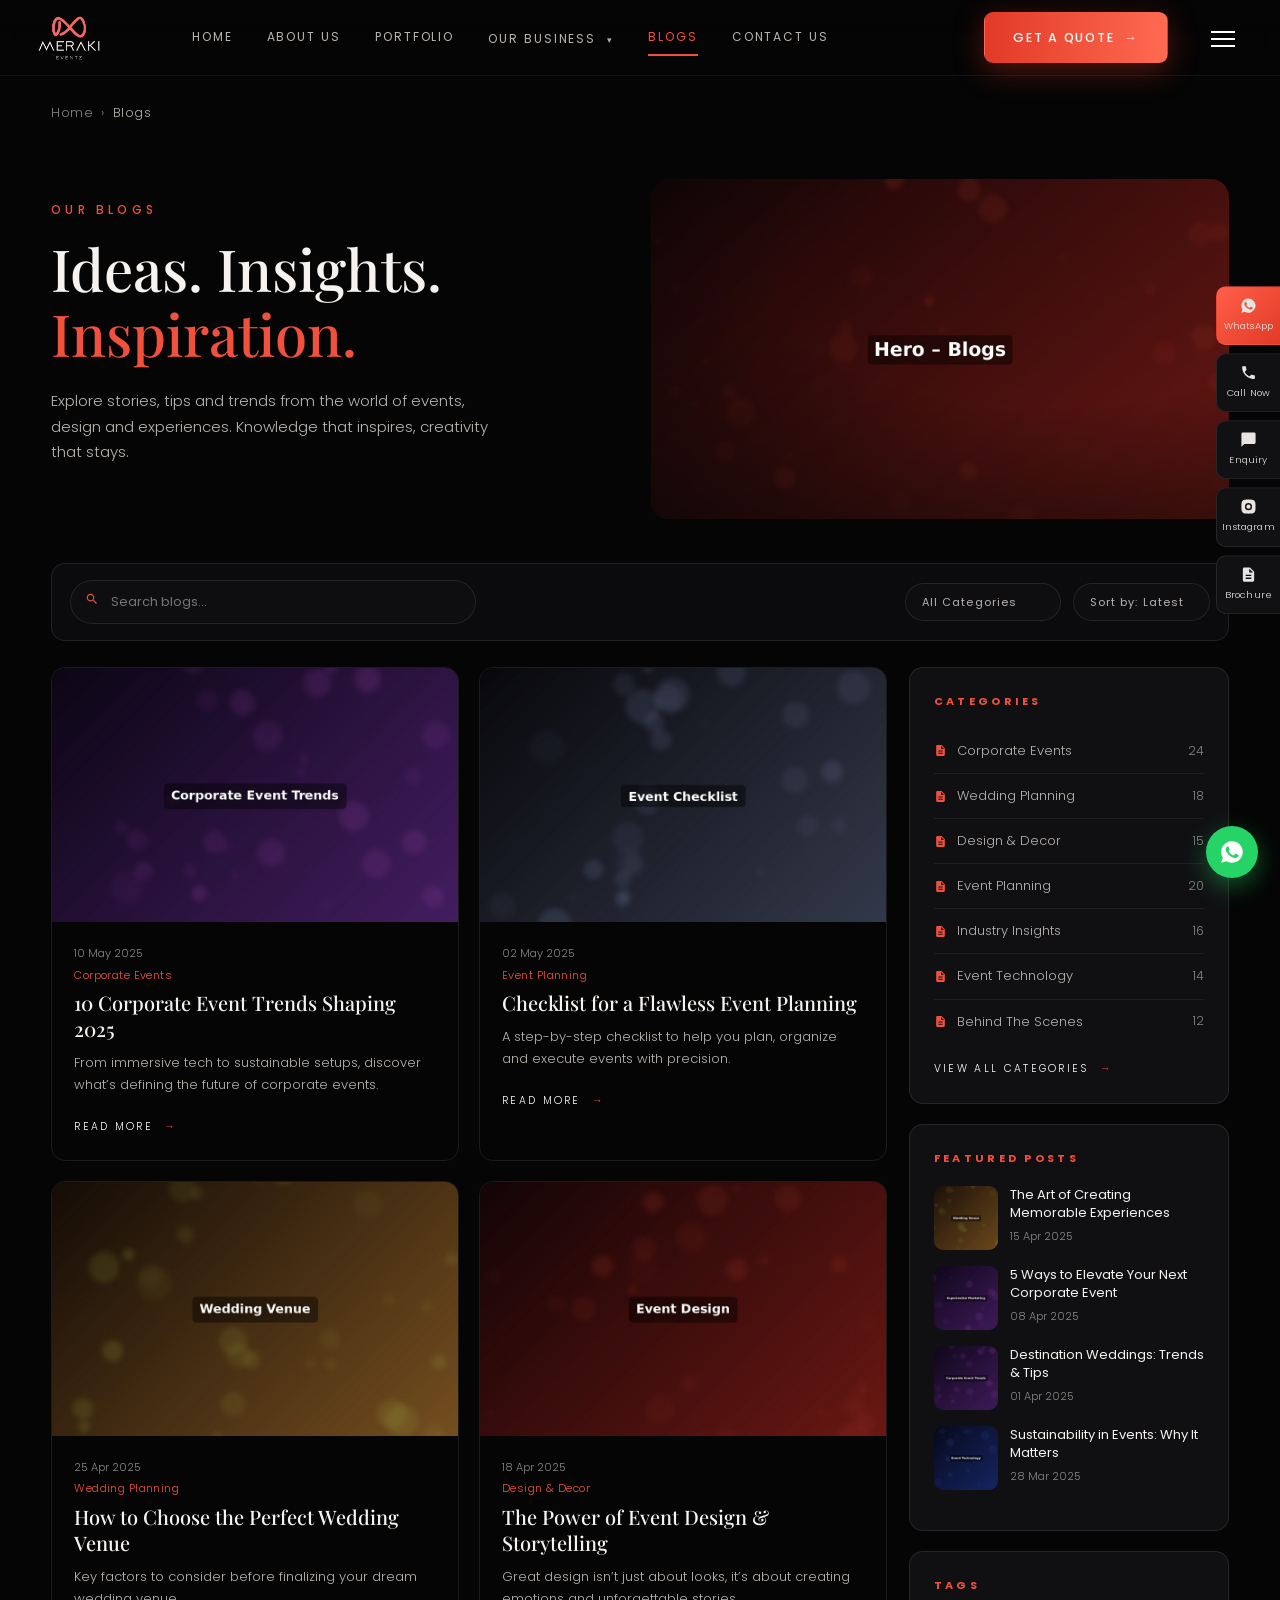
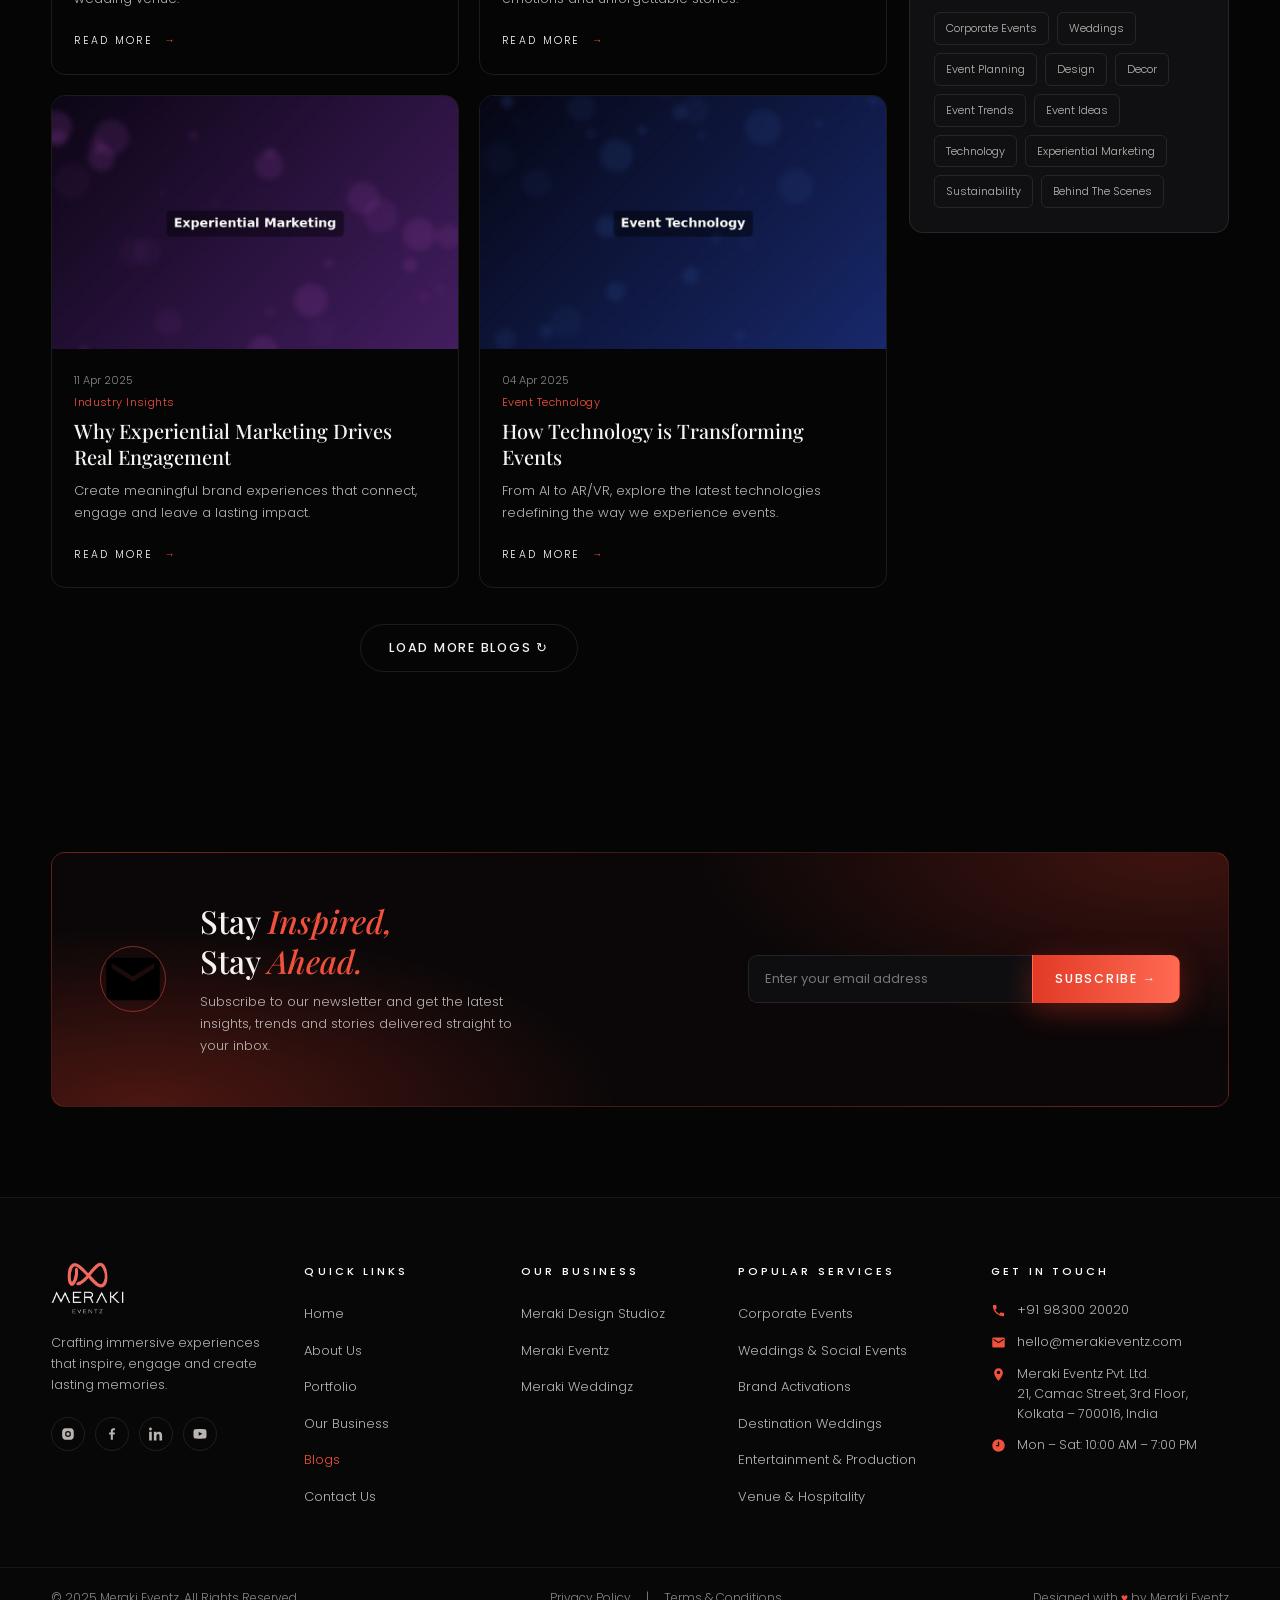
<file: blogs.html>
<!DOCTYPE html>
<html lang="en">
<head>
<meta charset="UTF-8">
<meta name="viewport" content="width=device-width, initial-scale=1.0">
<title>Blogs — Meraki Eventz</title>
<meta name="description" content="Ideas, insights and inspiration from the world of events, design and experiences.">
<link rel="icon" type="image/png" href="assets/logos/meraki-icon.png">
<link rel="preconnect" href="https://fonts.googleapis.com">
<link rel="preconnect" href="https://fonts.gstatic.com" crossorigin>
<link rel="stylesheet" href="css/styles.css">
</head>
<body>
<header class="site-header">
  <div class="nav-inner">
    <a class="brand" href="index.html"><img src="assets/logos/meraki-eventz-dark.png" alt="Meraki Eventz"></a>
    <nav class="nav-links"><a href="index.html">Home</a><a href="about.html">About Us</a><a href="portfolio.html">Portfolio</a><div class="has-drop">
        <a href="#" class="drop-toggle">Our Business <span class="chev">&#9662;</span></a>
        <div class="dropdown"><a href="meraki-design-studioz.html">Meraki Design Studioz</a><a href="meraki-eventz.html">Meraki Eventz</a><a href="meraki-weddingz.html">Meraki Weddingz</a></div>
      </div><a href="blogs.html" class="active">Blogs</a><a href="contact.html">Contact Us</a></nav>
    <a href="#" class="btn btn-primary nav-cta" data-open-quote>Get A Quote <span class="arr">&rarr;</span></a>
    <button class="hamburger" aria-label="Menu"><span></span><span></span><span></span></button>
  </div>
</header>
<aside class="side-rail">
  <a class="wa" href="https://wa.me/919830020020" target="_blank" rel="noopener"><svg viewBox="0 0 24 24"><path d="M12 2A10 10 0 0 0 3.5 17.3L2 22l4.8-1.4A10 10 0 1 0 12 2zm5.5 14.2c-.2.7-1.3 1.3-1.9 1.3-.5.1-1.1.1-1.8-.1a16 16 0 0 1-1.6-.6c-2.9-1.2-4.7-4.1-4.9-4.3-.1-.2-1.1-1.5-1.1-2.9s.7-2 1-2.3c.2-.3.5-.3.7-.3h.5c.2 0 .4-.1.6.4l.8 2c.1.1.1.3 0 .5l-.3.5-.4.5c-.1.1-.3.3-.1.6.2.3.8 1.3 1.7 2.1 1.2 1.1 2.2 1.4 2.5 1.5.3.2.5.1.7-.1l1-1.2c.2-.3.4-.2.7-.1l2 .9c.3.2.5.2.5.4.1 0 .1.6-.1 1.2z"/></svg>WhatsApp</a>
  <a href="tel:+919830020020"><svg viewBox="0 0 24 24"><path d="M6.6 10.8c1.4 2.8 3.8 5.1 6.6 6.6l2.2-2.2c.3-.3.7-.4 1-.2 1.1.4 2.3.6 3.6.6.6 0 1 .4 1 1V20c0 .6-.4 1-1 1C10.6 21 3 13.4 3 4c0-.6.4-1 1-1h3.5c.6 0 1 .4 1 1 0 1.2.2 2.4.6 3.6.1.3 0 .7-.2 1l-2.3 2.2z"/></svg>Call Now</a>
  <a href="#" data-open-quote><svg viewBox="0 0 24 24"><path d="M20 2H4a2 2 0 0 0-2 2v18l4-4h14a2 2 0 0 0 2-2V4a2 2 0 0 0-2-2z"/></svg>Enquiry</a>
  <a href="https://instagram.com" target="_blank" rel="noopener"><svg viewBox="0 0 24 24"><path d="M12 2c2.7 0 3 0 4.1.1 1.1 0 1.8.2 2.4.5.7.2 1.2.6 1.7 1.1.5.5.9 1 1.1 1.7.3.6.5 1.3.5 2.4.1 1.1.1 1.4.1 4.2s0 3-.1 4.1c0 1.1-.2 1.8-.5 2.4a4.9 4.9 0 0 1-2.8 2.8c-.6.3-1.3.5-2.4.5-1.1.1-1.4.1-4.1.1s-3 0-4.1-.1c-1.1 0-1.8-.2-2.4-.5a4.9 4.9 0 0 1-2.8-2.8c-.3-.6-.5-1.3-.5-2.4C2 15 2 14.7 2 12s0-3 .1-4.1c0-1.1.2-1.8.5-2.4.2-.7.6-1.2 1.1-1.7.5-.5 1-.9 1.7-1.1.6-.3 1.3-.5 2.4-.5C8.9 2 9.3 2 12 2zm0 5a5 5 0 1 0 0 10 5 5 0 0 0 0-10zm6.5-.2a1.2 1.2 0 1 1-2.4 0 1.2 1.2 0 0 1 2.4 0zM12 9a3 3 0 1 1 0 6 3 3 0 0 1 0-6z"/></svg>Instagram</a>
  <a href="#" download><svg viewBox="0 0 24 24"><path d="M14 2H6a2 2 0 0 0-2 2v16a2 2 0 0 0 2 2h12a2 2 0 0 0 2-2V8l-6-6zm2 16H8v-2h8v2zm0-4H8v-2h8v2zm-3-5V3.5L18.5 9H13z"/></svg>Brochure</a>
</aside>
<a class="float-wa" href="https://wa.me/919830020020" target="_blank" rel="noopener" aria-label="WhatsApp"><svg viewBox="0 0 24 24"><path d="M12 2A10 10 0 0 0 3.5 17.3L2 22l4.8-1.4A10 10 0 1 0 12 2zm5.5 14.2c-.2.7-1.3 1.3-1.9 1.3-.5.1-1.1.1-1.8-.1a16 16 0 0 1-1.6-.6c-2.9-1.2-4.7-4.1-4.9-4.3-.1-.2-1.1-1.5-1.1-2.9s.7-2 1-2.3c.2-.3.5-.3.7-.3h.5c.2 0 .4-.1.6.4l.8 2c.1.1.1.3 0 .5l-.3.5-.4.5c-.1.1-.3.3-.1.6.2.3.8 1.3 1.7 2.1 1.2 1.1 2.2 1.4 2.5 1.5.3.2.5.1.7-.1l1-1.2c.2-.3.4-.2.7-.1l2 .9c.3.2.5.2.5.4.1 0 .1.6-.1 1.2z"/></svg></a>
<button class="to-top" aria-label="Back to top">&uarr;</button>

<div class="breadcrumb"><div class="container"><a href="index.html">Home</a><span class='sep'>&rsaquo;</span><span class="current">Blogs</span></div></div>
<section class="hero" style="padding-bottom:44px">
  <div class="container hero-grid">
    <div class="reveal">
      <p class="eyebrow">Our Blogs</p>
      <h1>Ideas. Insights.<br><span class="accent">Inspiration.</span></h1>
      <p class="lede">Explore stories, tips and trends from the world of events, design and experiences. Knowledge that inspires, creativity that stays.</p>
    </div>
    <div class="hero-media reveal"><img src="assets/images/hero-blogs.jpg" alt="Blogs hero"></div>
  </div>
</section>
<section class="section" style="padding-top:0">
  <div class="container">
    <div class="filter-bar reveal">
      <div class="search-bar"><svg viewBox="0 0 24 24"><path d="M15.5 14h-.8l-.3-.3a6.5 6.5 0 1 0-.7.7l.3.3v.8l5 5 1.5-1.5-5-5zm-6 0a4.5 4.5 0 1 1 0-9 4.5 4.5 0 0 1 0 9z"/></svg><input type="search" placeholder="Search blogs..."></div>
      <span style="flex:1"></span>
      <select class="select-pill"><option>All Categories</option><option>Corporate Events</option><option>Wedding Planning</option><option>Design &amp; Decor</option><option>Event Technology</option></select>
      <select class="select-pill"><option>Sort by: Latest</option><option>Sort by: Oldest</option><option>Sort by: Popular</option></select>
    </div>
    <div class="blog-layout" style="margin-top:26px">
      <div>
        <div class="blog-grid"><article class="post-card reveal">
      <div class="thumb"><img src="assets/images/blog-1.jpg" alt="10 Corporate Event Trends Shaping 2025" loading="lazy"></div>
      <div class="body"><div class="post-meta">10 May 2025<span class="cat">Corporate Events</span></div>
        <h3>10 Corporate Event Trends Shaping 2025</h3><p>From immersive tech to sustainable setups, discover what&rsquo;s defining the future of corporate events.</p>
        <a class="read-more" href="#">Read More <span class="arr">&rarr;</span></a></div>
    </article><article class="post-card reveal">
      <div class="thumb"><img src="assets/images/blog-2.jpg" alt="Checklist for a Flawless Event Planning" loading="lazy"></div>
      <div class="body"><div class="post-meta">02 May 2025<span class="cat">Event Planning</span></div>
        <h3>Checklist for a Flawless Event Planning</h3><p>A step-by-step checklist to help you plan, organize and execute events with precision.</p>
        <a class="read-more" href="#">Read More <span class="arr">&rarr;</span></a></div>
    </article><article class="post-card reveal">
      <div class="thumb"><img src="assets/images/blog-3.jpg" alt="How to Choose the Perfect Wedding Venue" loading="lazy"></div>
      <div class="body"><div class="post-meta">25 Apr 2025<span class="cat">Wedding Planning</span></div>
        <h3>How to Choose the Perfect Wedding Venue</h3><p>Key factors to consider before finalizing your dream wedding venue.</p>
        <a class="read-more" href="#">Read More <span class="arr">&rarr;</span></a></div>
    </article><article class="post-card reveal">
      <div class="thumb"><img src="assets/images/blog-4.jpg" alt="The Power of Event Design &amp; Storytelling" loading="lazy"></div>
      <div class="body"><div class="post-meta">18 Apr 2025<span class="cat">Design &amp; Decor</span></div>
        <h3>The Power of Event Design &amp; Storytelling</h3><p>Great design isn&rsquo;t just about looks, it&rsquo;s about creating emotions and unforgettable stories.</p>
        <a class="read-more" href="#">Read More <span class="arr">&rarr;</span></a></div>
    </article><article class="post-card reveal">
      <div class="thumb"><img src="assets/images/blog-5.jpg" alt="Why Experiential Marketing Drives Real Engagement" loading="lazy"></div>
      <div class="body"><div class="post-meta">11 Apr 2025<span class="cat">Industry Insights</span></div>
        <h3>Why Experiential Marketing Drives Real Engagement</h3><p>Create meaningful brand experiences that connect, engage and leave a lasting impact.</p>
        <a class="read-more" href="#">Read More <span class="arr">&rarr;</span></a></div>
    </article><article class="post-card reveal">
      <div class="thumb"><img src="assets/images/blog-6.jpg" alt="How Technology is Transforming Events" loading="lazy"></div>
      <div class="body"><div class="post-meta">04 Apr 2025<span class="cat">Event Technology</span></div>
        <h3>How Technology is Transforming Events</h3><p>From AI to AR/VR, explore the latest technologies redefining the way we experience events.</p>
        <a class="read-more" href="#">Read More <span class="arr">&rarr;</span></a></div>
    </article></div>
        <div class="center" style="margin-top:36px"><button class="btn btn-line" data-load-more>Load More Blogs &#8635;</button></div>
      </div>
      <aside>
        <div class="widget reveal"><h4>Categories</h4><ul class="cat-list"><li><a class="cl" href="#"><svg viewBox="0 0 24 24"><path d="M14 2H6a2 2 0 0 0-2 2v16a2 2 0 0 0 2 2h12a2 2 0 0 0 2-2V8l-6-6zm2 16H8v-2h8v2zm0-4H8v-2h8v2zm-3-5V3.5L18.5 9H13z"/></svg>Corporate Events</a><span class="n">24</span></li><li><a class="cl" href="#"><svg viewBox="0 0 24 24"><path d="M14 2H6a2 2 0 0 0-2 2v16a2 2 0 0 0 2 2h12a2 2 0 0 0 2-2V8l-6-6zm2 16H8v-2h8v2zm0-4H8v-2h8v2zm-3-5V3.5L18.5 9H13z"/></svg>Wedding Planning</a><span class="n">18</span></li><li><a class="cl" href="#"><svg viewBox="0 0 24 24"><path d="M14 2H6a2 2 0 0 0-2 2v16a2 2 0 0 0 2 2h12a2 2 0 0 0 2-2V8l-6-6zm2 16H8v-2h8v2zm0-4H8v-2h8v2zm-3-5V3.5L18.5 9H13z"/></svg>Design &amp; Decor</a><span class="n">15</span></li><li><a class="cl" href="#"><svg viewBox="0 0 24 24"><path d="M14 2H6a2 2 0 0 0-2 2v16a2 2 0 0 0 2 2h12a2 2 0 0 0 2-2V8l-6-6zm2 16H8v-2h8v2zm0-4H8v-2h8v2zm-3-5V3.5L18.5 9H13z"/></svg>Event Planning</a><span class="n">20</span></li><li><a class="cl" href="#"><svg viewBox="0 0 24 24"><path d="M14 2H6a2 2 0 0 0-2 2v16a2 2 0 0 0 2 2h12a2 2 0 0 0 2-2V8l-6-6zm2 16H8v-2h8v2zm0-4H8v-2h8v2zm-3-5V3.5L18.5 9H13z"/></svg>Industry Insights</a><span class="n">16</span></li><li><a class="cl" href="#"><svg viewBox="0 0 24 24"><path d="M14 2H6a2 2 0 0 0-2 2v16a2 2 0 0 0 2 2h12a2 2 0 0 0 2-2V8l-6-6zm2 16H8v-2h8v2zm0-4H8v-2h8v2zm-3-5V3.5L18.5 9H13z"/></svg>Event Technology</a><span class="n">14</span></li><li><a class="cl" href="#"><svg viewBox="0 0 24 24"><path d="M14 2H6a2 2 0 0 0-2 2v16a2 2 0 0 0 2 2h12a2 2 0 0 0 2-2V8l-6-6zm2 16H8v-2h8v2zm0-4H8v-2h8v2zm-3-5V3.5L18.5 9H13z"/></svg>Behind The Scenes</a><span class="n">12</span></li></ul>
          <a href="#" class="read-more" style="display:inline-block;margin-top:16px">View All Categories <span class="arr">&rarr;</span></a></div>
        <div class="widget reveal"><h4>Featured Posts</h4><a class="feat-post" href="#"><img src="assets/images/blog-3.jpg" alt="">
      <div><b>The Art of Creating Memorable Experiences</b><small>15 Apr 2025</small></div></a><a class="feat-post" href="#"><img src="assets/images/blog-5.jpg" alt="">
      <div><b>5 Ways to Elevate Your Next Corporate Event</b><small>08 Apr 2025</small></div></a><a class="feat-post" href="#"><img src="assets/images/blog-1.jpg" alt="">
      <div><b>Destination Weddings: Trends &amp; Tips</b><small>01 Apr 2025</small></div></a><a class="feat-post" href="#"><img src="assets/images/blog-6.jpg" alt="">
      <div><b>Sustainability in Events: Why It Matters</b><small>28 Mar 2025</small></div></a></div>
        <div class="widget reveal"><h4>Tags</h4><div class="tags"><a href="#">Corporate Events</a><a href="#">Weddings</a><a href="#">Event Planning</a><a href="#">Design</a><a href="#">Decor</a><a href="#">Event Trends</a><a href="#">Event Ideas</a><a href="#">Technology</a><a href="#">Experiential Marketing</a><a href="#">Sustainability</a><a href="#">Behind The Scenes</a></div></div>
      </aside>
    </div>
  </div>
</section>
<section class="section" style="padding-bottom:0">
  <div class="container"><div class="newsletter reveal">
    <div class="mail-ic"><svg viewBox="0 0 24 24"><path d="M20 4H4a2 2 0 0 0-2 2v12a2 2 0 0 0 2 2h16a2 2 0 0 0 2-2V6a2 2 0 0 0-2-2zm0 4-8 5-8-5V6l8 5 8-5v2z"/></svg></div>
    <div><h2>Stay <span class="accent-i" style="font-style:italic">Inspired,</span><br>Stay <span class="accent-i" style="font-style:italic">Ahead.</span></h2>
      <p style="margin-top:10px">Subscribe to our newsletter and get the latest insights, trends and stories delivered straight to your inbox.</p></div>
    <form class="news-form" data-demo>
      <input type="email" placeholder="Enter your email address" required>
      <button type="submit" class="btn btn-primary">Subscribe &rarr;</button>
    </form>
  </div></div>
</section><footer>
  <div class="container">
    <div class="footer-grid">
      <div class="f-brand">
        <img src="assets/logos/meraki-eventz-dark.png" alt="Meraki Eventz">
        <p>Crafting immersive experiences that inspire, engage and create lasting memories.</p>
        <div class="socials">
          <a href="#" aria-label="Instagram"><svg viewBox="0 0 24 24"><path d="M12 2c2.7 0 3 0 4.1.1 1.1 0 1.8.2 2.4.5.7.2 1.2.6 1.7 1.1.5.5.9 1 1.1 1.7.3.6.5 1.3.5 2.4.1 1.1.1 1.4.1 4.2s0 3-.1 4.1c0 1.1-.2 1.8-.5 2.4a4.9 4.9 0 0 1-2.8 2.8c-.6.3-1.3.5-2.4.5-1.1.1-1.4.1-4.1.1s-3 0-4.1-.1c-1.1 0-1.8-.2-2.4-.5a4.9 4.9 0 0 1-2.8-2.8c-.3-.6-.5-1.3-.5-2.4C2 15 2 14.7 2 12s0-3 .1-4.1c0-1.1.2-1.8.5-2.4.2-.7.6-1.2 1.1-1.7.5-.5 1-.9 1.7-1.1.6-.3 1.3-.5 2.4-.5C8.9 2 9.3 2 12 2zm0 5a5 5 0 1 0 0 10 5 5 0 0 0 0-10zm6.5-.2a1.2 1.2 0 1 1-2.4 0 1.2 1.2 0 0 1 2.4 0zM12 9a3 3 0 1 1 0 6 3 3 0 0 1 0-6z"/></svg></a>
          <a href="#" aria-label="Facebook"><svg viewBox="0 0 24 24"><path d="M13.5 22v-9h3l.5-3.5h-3.5V7.2c0-1 .3-1.7 1.8-1.7H17V2.1C16.7 2.1 15.6 2 14.4 2 11.8 2 10 3.6 10 6.6v2.9H7V13h3v9h3.5z"/></svg></a>
          <a href="#" aria-label="LinkedIn"><svg viewBox="0 0 24 24"><path d="M4.98 3.5C4.98 4.88 3.87 6 2.5 6S0 4.88 0 3.5 1.12 1 2.5 1s2.48 1.12 2.48 2.5zM.24 8.31h4.52V23H.24V8.31zM8.34 8.31h4.33v2h.06c.6-1.14 2.08-2.34 4.28-2.34 4.57 0 5.42 3.01 5.42 6.92V23h-4.52v-7.13c0-1.7-.03-3.89-2.37-3.89-2.37 0-2.73 1.85-2.73 3.76V23H8.34V8.31z"/></svg></a>
          <a href="#" aria-label="YouTube"><svg viewBox="0 0 24 24"><path d="M23 7.2s-.2-1.6-.9-2.3c-.9-.9-1.9-.9-2.4-1C16.4 3.6 12 3.6 12 3.6s-4.4 0-7.7.3c-.5.1-1.5.1-2.4 1-.7.7-.9 2.3-.9 2.3S.8 9.1.8 11v1.8c0 1.9.2 3.8.2 3.8s.2 1.6.9 2.3c.9.9 2 .9 2.5 1 1.9.2 7.6.3 7.6.3s4.4 0 7.7-.3c.5-.1 1.5-.1 2.4-1 .7-.7.9-2.3.9-2.3s.2-1.9.2-3.8V11c0-1.9-.2-3.8-.2-3.8zM9.8 15V8.4l6.3 3.3L9.8 15z"/></svg></a>
        </div>
      </div>
      <div><h5>Quick Links</h5><ul><li><a href="index.html">Home</a></li><li><a href="about.html">About Us</a></li><li><a href="portfolio.html">Portfolio</a></li><li><a href="#">Our Business</a></li><li><a href="blogs.html" class="active-f">Blogs</a></li><li><a href="contact.html">Contact Us</a></li></ul></div>
      <div><h5>Our Business</h5><ul><li><a href="meraki-design-studioz.html">Meraki Design Studioz</a></li><li><a href="meraki-eventz.html">Meraki Eventz</a></li><li><a href="meraki-weddingz.html">Meraki Weddingz</a></li></ul></div>
      <div><h5>Popular Services</h5><ul><li><a href='portfolio.html'>Corporate Events</a></li><li><a href='portfolio.html'>Weddings &amp; Social Events</a></li><li><a href='portfolio.html'>Brand Activations</a></li><li><a href='portfolio.html'>Destination Weddings</a></li><li><a href='portfolio.html'>Entertainment &amp; Production</a></li><li><a href='portfolio.html'>Venue &amp; Hospitality</a></li></ul></div>
      <div>
        <h5>Get In Touch</h5>
        <ul class="f-contact">
          <li><svg viewBox="0 0 24 24"><path d="M6.6 10.8c1.4 2.8 3.8 5.1 6.6 6.6l2.2-2.2c.3-.3.7-.4 1-.2 1.1.4 2.3.6 3.6.6.6 0 1 .4 1 1V20c0 .6-.4 1-1 1C10.6 21 3 13.4 3 4c0-.6.4-1 1-1h3.5c.6 0 1 .4 1 1 0 1.2.2 2.4.6 3.6.1.3 0 .7-.2 1l-2.3 2.2z"/></svg><a href="tel:+919830020020">+91 98300 20020</a></li>
          <li><svg viewBox="0 0 24 24"><path d="M20 4H4a2 2 0 0 0-2 2v12a2 2 0 0 0 2 2h16a2 2 0 0 0 2-2V6a2 2 0 0 0-2-2zm0 4-8 5-8-5V6l8 5 8-5v2z"/></svg><a href="mailto:hello@merakieventz.com">hello@merakieventz.com</a></li>
          <li><svg viewBox="0 0 24 24"><path d="M12 2a7 7 0 0 0-7 7c0 5.2 7 13 7 13s7-7.8 7-13a7 7 0 0 0-7-7zm0 9.5A2.5 2.5 0 1 1 12 6a2.5 2.5 0 0 1 0 5.5z"/></svg>Meraki Eventz Pvt. Ltd.<br>21, Camac Street, 3rd Floor,<br>Kolkata &ndash; 700016, India</li>
          <li><svg viewBox="0 0 24 24"><path d="M12 2a10 10 0 1 0 0 20 10 10 0 0 0 0-20zm1 11h-5v-2h3V6h2v7z"/></svg>Mon &ndash; Sat: 10:00 AM &ndash; 7:00 PM</li>
        </ul>
      </div>
    </div>
  </div>
  <div class="footer-bottom">
    <div class="container" style="display:flex;justify-content:space-between;flex-wrap:wrap;gap:14px;align-items:center">
      <span>&copy; 2025 Meraki Eventz. All Rights Reserved.</span>
      <span class="mid"><a href="#">Privacy Policy</a> | <a href="#">Terms &amp; Conditions</a></span>
      <span>Designed with <span class="heart">&hearts;</span> by Meraki Eventz</span>
    </div>
  </div>
</footer>
<!-- Quote Modal -->
<div class="modal-overlay" id="quoteModal" role="dialog" aria-modal="true" aria-label="Get a quote">
  <div class="modal">
    <button class="modal-close" aria-label="Close">&times;</button>
    <div class="modal-side">
      <div class="m-ic"><svg viewBox="0 0 24 24"><path d="M14 2H6a2 2 0 0 0-2 2v16a2 2 0 0 0 2 2h12a2 2 0 0 0 2-2V8l-6-6zm2 16H8v-2h8v2zm0-4H8v-2h8v2zm-3-5V3.5L18.5 9H13z"/></svg></div>
      <h2 class="h-serif">Get Your <span class="accent">Personalized</span> Quote</h2>
      <div class="rule"></div>
      <p>Tell us about your event and we&rsquo;ll create a tailored proposal just for you.</p>
      <div class="m-point"><div class="ic"><svg viewBox="0 0 24 24"><path d="M16 11a3 3 0 1 0-3-3 3 3 0 0 0 3 3zm-8 0a3 3 0 1 0-3-3 3 3 0 0 0 3 3zm0 2c-2.3 0-7 1.2-7 3.5V19h14v-2.5C15 14.2 10.3 13 8 13zm8 0c-.3 0-.6 0-1 .1a4.2 4.2 0 0 1 2 3.4V19h6v-2.5c0-2.3-4.7-3.5-7-3.5z"/></svg></div><div><b>Customized Solutions</b><p>Plans crafted to match your vision and goals.</p></div></div>
      <div class="m-point"><div class="ic"><svg viewBox="0 0 24 24"><path d="M7 4h10v2h-3.4c.5.6.8 1.2 1 2H17v2h-2.3A5 5 0 0 1 10 14h-.6l6.1 6h-2.9L6.5 14H9a3 3 0 0 0 2.8-2H7v-2h4.7A3 3 0 0 0 9 8H7V6h2a3 3 0 0 1 2.6-1H7V4z"/></svg></div><div><b>Transparent Pricing</b><p>Clear, detailed quotes with no hidden costs.</p></div></div>
      <div class="m-point"><div class="ic"><svg viewBox="0 0 24 24"><path d="M12 1 3 5v6c0 5.5 3.8 10.7 9 12 5.2-1.3 9-6.5 9-12V5l-9-4zm-2 16-4-4 1.4-1.4L10 14.2l6.6-6.6L18 9l-8 8z"/></svg></div><div><b>Quick Response</b><p>Our team will get back to you within 24 hours.</p></div></div>
    </div>
    <form class="modal-form" data-demo>
      <div class="form-grid">
        <div class="field"><span class="f-ic"><svg viewBox="0 0 24 24"><path d="M12 12a5 5 0 1 0-5-5 5 5 0 0 0 5 5zm0 2c-3.3 0-10 1.7-10 5v3h20v-3c0-3.3-6.7-5-10-5z"/></svg></span><input type="text" placeholder="Full Name*" required></div>
        <div class="field"><span class="f-ic"><svg viewBox="0 0 24 24"><path d="M20 4H4a2 2 0 0 0-2 2v12a2 2 0 0 0 2 2h16a2 2 0 0 0 2-2V6a2 2 0 0 0-2-2zm0 4-8 5-8-5V6l8 5 8-5v2z"/></svg></span><input type="email" placeholder="Email Address*" required></div>
        <div class="field"><span class="f-ic"><svg viewBox="0 0 24 24"><path d="M6.6 10.8c1.4 2.8 3.8 5.1 6.6 6.6l2.2-2.2c.3-.3.7-.4 1-.2 1.1.4 2.3.6 3.6.6.6 0 1 .4 1 1V20c0 .6-.4 1-1 1C10.6 21 3 13.4 3 4c0-.6.4-1 1-1h3.5c.6 0 1 .4 1 1 0 1.2.2 2.4.6 3.6.1.3 0 .7-.2 1l-2.3 2.2z"/></svg></span><input type="tel" placeholder="Phone Number*" required></div>
        <div class="field"><span class="f-ic"><svg viewBox="0 0 24 24"><path d="M12 1 9.5 3.5 6 3l-.6 3.4L2 8l1.5 3.2L2 14.4l3.4 1.6L6 19.4l3.5-.5L12 21.5l2.5-2.6 3.5.5.6-3.4 3.4-1.6-1.5-3.2L22 8l-3.4-1.6L18 3l-3.5.5L12 1zm-1.8 13.8-3-3 1.4-1.4 1.6 1.6 4.2-4.2 1.4 1.4-5.6 5.6z"/></svg></span>
          <select required><option value="" selected disabled>Event Type*</option><option>Corporate Event</option><option>Wedding</option><option>Exhibition / Stall</option><option>Brand Activation</option><option>Social Event</option><option>Other</option></select>
          <span class="chev">&#9662;</span></div>
        <div class="field full"><span class="f-ic"><svg viewBox="0 0 24 24"><path d="M19 4h-1V2h-2v2H8V2H6v2H5a2 2 0 0 0-2 2v14a2 2 0 0 0 2 2h14a2 2 0 0 0 2-2V6a2 2 0 0 0-2-2zm0 16H5V10h14v10zM5 8V6h14v2H5z"/></svg></span><input type="text" placeholder="Event Name / Occasion*" required></div>
        <div class="field"><span class="f-ic"><svg viewBox="0 0 24 24"><path d="M19 4h-1V2h-2v2H8V2H6v2H5a2 2 0 0 0-2 2v14a2 2 0 0 0 2 2h14a2 2 0 0 0 2-2V6a2 2 0 0 0-2-2zm0 16H5V10h14v10zM5 8V6h14v2H5z"/></svg></span><input type="text" placeholder="Event Date*" onfocus="this.type='date'" required></div>
        <div class="field"><span class="f-ic"><svg viewBox="0 0 24 24"><path d="M12 2a7 7 0 0 0-7 7c0 5.2 7 13 7 13s7-7.8 7-13a7 7 0 0 0-7-7zm0 9.5A2.5 2.5 0 1 1 12 6a2.5 2.5 0 0 1 0 5.5z"/></svg></span><input type="text" placeholder="Event Location*" required></div>
        <div class="field"><span class="f-ic"><svg viewBox="0 0 24 24"><path d="M16 11a3 3 0 1 0-3-3 3 3 0 0 0 3 3zm-8 0a3 3 0 1 0-3-3 3 3 0 0 0 3 3zm0 2c-2.3 0-7 1.2-7 3.5V19h14v-2.5C15 14.2 10.3 13 8 13zm8 0c-.3 0-.6 0-1 .1a4.2 4.2 0 0 1 2 3.4V19h6v-2.5c0-2.3-4.7-3.5-7-3.5z"/></svg></span><input type="number" min="1" placeholder="Estimated Guest Count"></div>
        <div class="field"><span class="f-ic"><svg viewBox="0 0 24 24"><path d="M7 4h10v2h-3.4c.5.6.8 1.2 1 2H17v2h-2.3A5 5 0 0 1 10 14h-.6l6.1 6h-2.9L6.5 14H9a3 3 0 0 0 2.8-2H7v-2h4.7A3 3 0 0 0 9 8H7V6h2a3 3 0 0 1 2.6-1H7V4z"/></svg></span>
          <select><option value="" selected disabled>Budget Range*</option><option>Under &#8377;5 Lakh</option><option>&#8377;5 &ndash; 15 Lakh</option><option>&#8377;15 &ndash; 50 Lakh</option><option>&#8377;50 Lakh+</option></select>
          <span class="chev">&#9662;</span></div>
        <div class="field full"><span class="f-ic"><svg viewBox="0 0 24 24"><path d="M20 2H4a2 2 0 0 0-2 2v18l4-4h14a2 2 0 0 0 2-2V4a2 2 0 0 0-2-2z"/></svg></span><textarea placeholder="Tell us about your event*&#10;Share your ideas, requirements, preferences, and any specific details that will help us plan better." required></textarea></div>
        <div class="field full no-ic">
          <select><option value="" selected disabled>How did you find us?</option><option>Google Search</option><option>Instagram</option><option>Referral</option><option>Past Client</option><option>Other</option></select>
          <span class="chev">&#9662;</span></div>
        <label class="upload-box full" style="grid-column:1/-1">
          <input type="file" hidden accept=".pdf,.doc,.docx,.ppt,.pptx,image/*">
          <b>&#8682; Upload Brief / Reference (Optional)</b>
          PDF, DOC, PPT, or Images (Max. 10MB)
        </label>
        <button type="submit" class="btn btn-primary full" style="justify-content:center">Get My Quote <span class="arr">&rarr;</span></button>
      </div>
      <div class="privacy-note"><svg viewBox="0 0 24 24"><path d="M12 1 3 5v6c0 5.5 3.8 10.7 9 12 5.2-1.3 9-6.5 9-12V5l-9-4zm-2 16-4-4 1.4-1.4L10 14.2l6.6-6.6L18 9l-8 8z"/></svg> We respect your privacy. Your information is safe with us.</div>
    </form>
  </div>
</div>
<script src="js/script.js"></script>
</body>
</html>
</file>
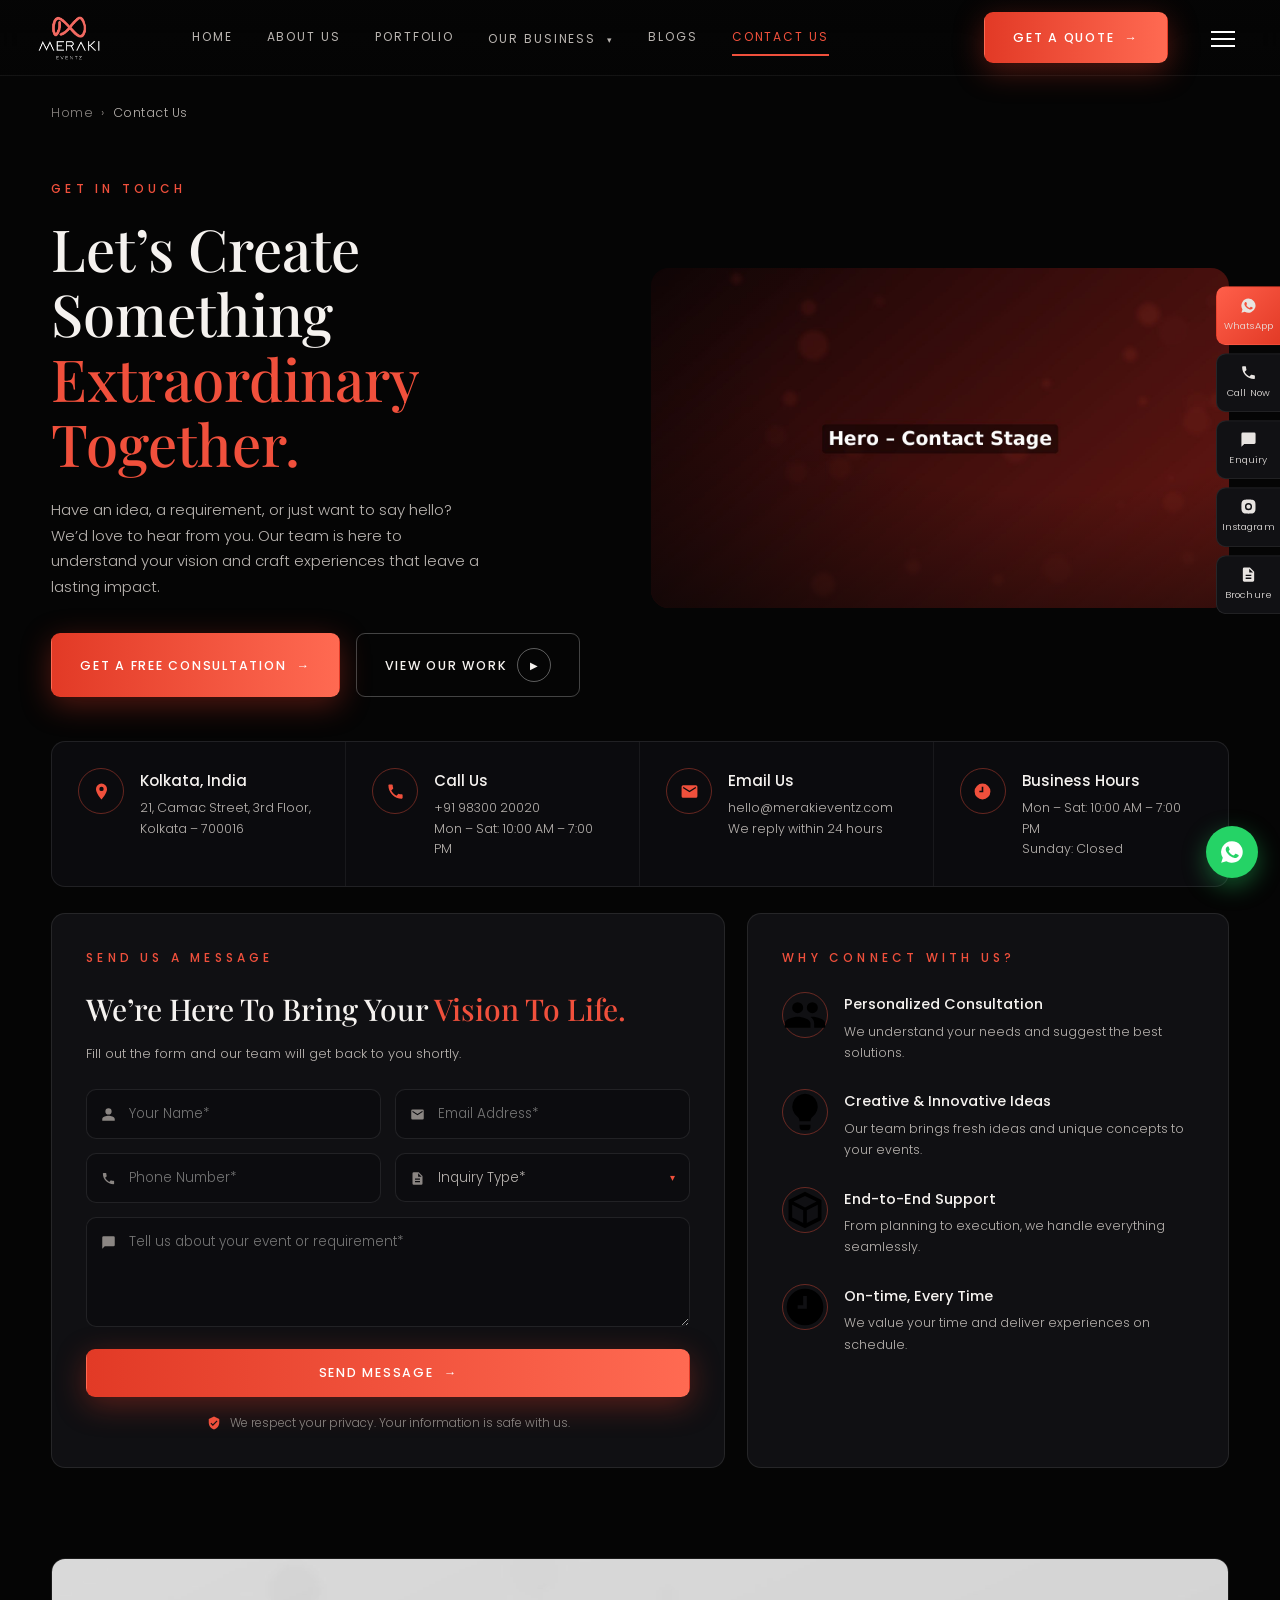
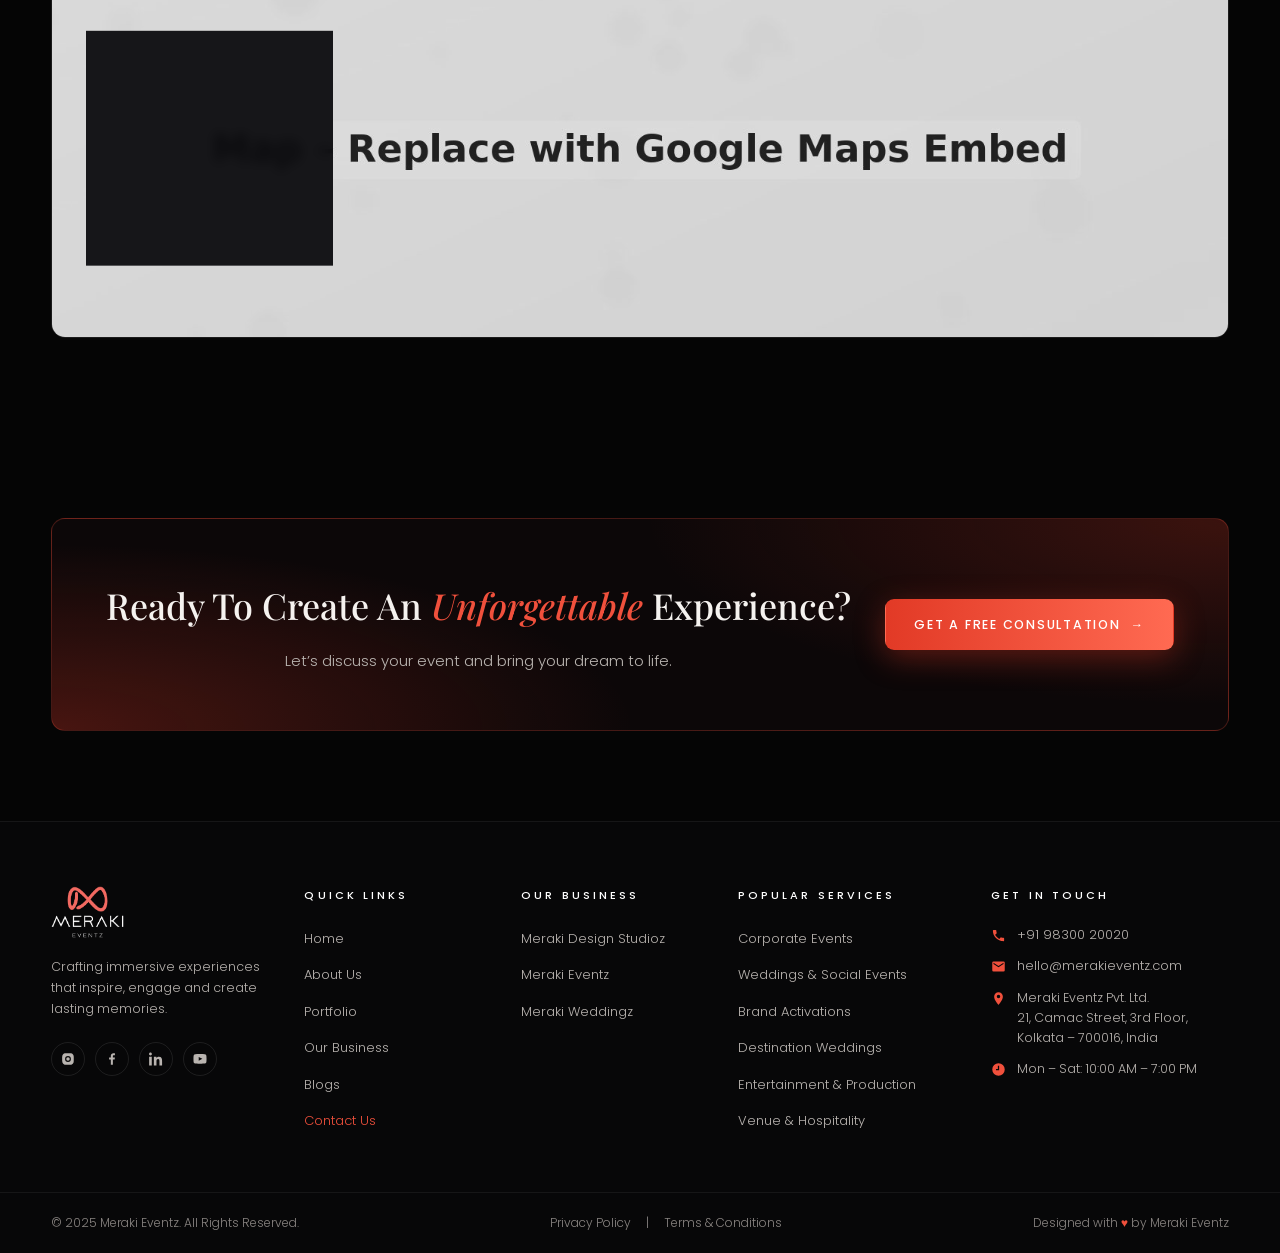
<file: contact.html>
<!DOCTYPE html>
<html lang="en">
<head>
<meta charset="UTF-8">
<meta name="viewport" content="width=device-width, initial-scale=1.0">
<title>Contact Us — Meraki Eventz</title>
<meta name="description" content="Get in touch with Meraki Eventz — Kolkata based event, exhibition and wedding experts.">
<link rel="icon" type="image/png" href="assets/logos/meraki-icon.png">
<link rel="preconnect" href="https://fonts.googleapis.com">
<link rel="preconnect" href="https://fonts.gstatic.com" crossorigin>
<link rel="stylesheet" href="css/styles.css">
</head>
<body>
<header class="site-header">
  <div class="nav-inner">
    <a class="brand" href="index.html"><img src="assets/logos/meraki-eventz-dark.png" alt="Meraki Eventz"></a>
    <nav class="nav-links"><a href="index.html">Home</a><a href="about.html">About Us</a><a href="portfolio.html">Portfolio</a><div class="has-drop">
        <a href="#" class="drop-toggle">Our Business <span class="chev">&#9662;</span></a>
        <div class="dropdown"><a href="meraki-design-studioz.html">Meraki Design Studioz</a><a href="meraki-eventz.html">Meraki Eventz</a><a href="meraki-weddingz.html">Meraki Weddingz</a></div>
      </div><a href="blogs.html">Blogs</a><a href="contact.html" class="active">Contact Us</a></nav>
    <a href="#" class="btn btn-primary nav-cta" data-open-quote>Get A Quote <span class="arr">&rarr;</span></a>
    <button class="hamburger" aria-label="Menu"><span></span><span></span><span></span></button>
  </div>
</header>
<aside class="side-rail">
  <a class="wa" href="https://wa.me/919830020020" target="_blank" rel="noopener"><svg viewBox="0 0 24 24"><path d="M12 2A10 10 0 0 0 3.5 17.3L2 22l4.8-1.4A10 10 0 1 0 12 2zm5.5 14.2c-.2.7-1.3 1.3-1.9 1.3-.5.1-1.1.1-1.8-.1a16 16 0 0 1-1.6-.6c-2.9-1.2-4.7-4.1-4.9-4.3-.1-.2-1.1-1.5-1.1-2.9s.7-2 1-2.3c.2-.3.5-.3.7-.3h.5c.2 0 .4-.1.6.4l.8 2c.1.1.1.3 0 .5l-.3.5-.4.5c-.1.1-.3.3-.1.6.2.3.8 1.3 1.7 2.1 1.2 1.1 2.2 1.4 2.5 1.5.3.2.5.1.7-.1l1-1.2c.2-.3.4-.2.7-.1l2 .9c.3.2.5.2.5.4.1 0 .1.6-.1 1.2z"/></svg>WhatsApp</a>
  <a href="tel:+919830020020"><svg viewBox="0 0 24 24"><path d="M6.6 10.8c1.4 2.8 3.8 5.1 6.6 6.6l2.2-2.2c.3-.3.7-.4 1-.2 1.1.4 2.3.6 3.6.6.6 0 1 .4 1 1V20c0 .6-.4 1-1 1C10.6 21 3 13.4 3 4c0-.6.4-1 1-1h3.5c.6 0 1 .4 1 1 0 1.2.2 2.4.6 3.6.1.3 0 .7-.2 1l-2.3 2.2z"/></svg>Call Now</a>
  <a href="#" data-open-quote><svg viewBox="0 0 24 24"><path d="M20 2H4a2 2 0 0 0-2 2v18l4-4h14a2 2 0 0 0 2-2V4a2 2 0 0 0-2-2z"/></svg>Enquiry</a>
  <a href="https://instagram.com" target="_blank" rel="noopener"><svg viewBox="0 0 24 24"><path d="M12 2c2.7 0 3 0 4.1.1 1.1 0 1.8.2 2.4.5.7.2 1.2.6 1.7 1.1.5.5.9 1 1.1 1.7.3.6.5 1.3.5 2.4.1 1.1.1 1.4.1 4.2s0 3-.1 4.1c0 1.1-.2 1.8-.5 2.4a4.9 4.9 0 0 1-2.8 2.8c-.6.3-1.3.5-2.4.5-1.1.1-1.4.1-4.1.1s-3 0-4.1-.1c-1.1 0-1.8-.2-2.4-.5a4.9 4.9 0 0 1-2.8-2.8c-.3-.6-.5-1.3-.5-2.4C2 15 2 14.7 2 12s0-3 .1-4.1c0-1.1.2-1.8.5-2.4.2-.7.6-1.2 1.1-1.7.5-.5 1-.9 1.7-1.1.6-.3 1.3-.5 2.4-.5C8.9 2 9.3 2 12 2zm0 5a5 5 0 1 0 0 10 5 5 0 0 0 0-10zm6.5-.2a1.2 1.2 0 1 1-2.4 0 1.2 1.2 0 0 1 2.4 0zM12 9a3 3 0 1 1 0 6 3 3 0 0 1 0-6z"/></svg>Instagram</a>
  <a href="#" download><svg viewBox="0 0 24 24"><path d="M14 2H6a2 2 0 0 0-2 2v16a2 2 0 0 0 2 2h12a2 2 0 0 0 2-2V8l-6-6zm2 16H8v-2h8v2zm0-4H8v-2h8v2zm-3-5V3.5L18.5 9H13z"/></svg>Brochure</a>
</aside>
<a class="float-wa" href="https://wa.me/919830020020" target="_blank" rel="noopener" aria-label="WhatsApp"><svg viewBox="0 0 24 24"><path d="M12 2A10 10 0 0 0 3.5 17.3L2 22l4.8-1.4A10 10 0 1 0 12 2zm5.5 14.2c-.2.7-1.3 1.3-1.9 1.3-.5.1-1.1.1-1.8-.1a16 16 0 0 1-1.6-.6c-2.9-1.2-4.7-4.1-4.9-4.3-.1-.2-1.1-1.5-1.1-2.9s.7-2 1-2.3c.2-.3.5-.3.7-.3h.5c.2 0 .4-.1.6.4l.8 2c.1.1.1.3 0 .5l-.3.5-.4.5c-.1.1-.3.3-.1.6.2.3.8 1.3 1.7 2.1 1.2 1.1 2.2 1.4 2.5 1.5.3.2.5.1.7-.1l1-1.2c.2-.3.4-.2.7-.1l2 .9c.3.2.5.2.5.4.1 0 .1.6-.1 1.2z"/></svg></a>
<button class="to-top" aria-label="Back to top">&uarr;</button>

<div class="breadcrumb"><div class="container"><a href="index.html">Home</a><span class='sep'>&rsaquo;</span><span class="current">Contact Us</span></div></div>
<section class="hero" style="padding-bottom:44px">
  <div class="container hero-grid">
    <div class="reveal">
      <p class="eyebrow">Get In Touch</p>
      <h1>Let&rsquo;s Create Something<br><span class="accent">Extraordinary Together.</span></h1>
      <p class="lede">Have an idea, a requirement, or just want to say hello? We&rsquo;d love to hear from you. Our team is here to understand your vision and craft experiences that leave a lasting impact.</p>
      <div class="hero-actions">
        <a href="#" class="btn btn-primary" data-open-quote>Get A Free Consultation <span class="arr">&rarr;</span></a>
        <a href="portfolio.html" class="btn btn-ghost">View Our Work <span class="play-btn">&#9654;</span></a>
      </div>
    </div>
    <div class="hero-media reveal"><img src="assets/images/hero-contact.jpg" alt="Meraki event stage"></div>
  </div>
</section>
<section class="section" style="padding-top:0;padding-bottom:26px">
  <div class="container"><div class="info-strip reveal">
    <div class="info-cell"><div class="ic"><svg viewBox="0 0 24 24"><path d="M12 2a7 7 0 0 0-7 7c0 5.2 7 13 7 13s7-7.8 7-13a7 7 0 0 0-7-7zm0 9.5A2.5 2.5 0 1 1 12 6a2.5 2.5 0 0 1 0 5.5z"/></svg></div><div><b>Kolkata, India</b><p>21, Camac Street, 3rd Floor,<br>Kolkata &ndash; 700016</p></div></div>
    <div class="info-cell"><div class="ic"><svg viewBox="0 0 24 24"><path d="M6.6 10.8c1.4 2.8 3.8 5.1 6.6 6.6l2.2-2.2c.3-.3.7-.4 1-.2 1.1.4 2.3.6 3.6.6.6 0 1 .4 1 1V20c0 .6-.4 1-1 1C10.6 21 3 13.4 3 4c0-.6.4-1 1-1h3.5c.6 0 1 .4 1 1 0 1.2.2 2.4.6 3.6.1.3 0 .7-.2 1l-2.3 2.2z"/></svg></div><div><b>Call Us</b><p><a href="tel:+919830020020">+91 98300 20020</a><br>Mon &ndash; Sat: 10:00 AM &ndash; 7:00 PM</p></div></div>
    <div class="info-cell"><div class="ic"><svg viewBox="0 0 24 24"><path d="M20 4H4a2 2 0 0 0-2 2v12a2 2 0 0 0 2 2h16a2 2 0 0 0 2-2V6a2 2 0 0 0-2-2zm0 4-8 5-8-5V6l8 5 8-5v2z"/></svg></div><div><b>Email Us</b><p><a href="mailto:hello@merakieventz.com">hello@merakieventz.com</a><br>We reply within 24 hours</p></div></div>
    <div class="info-cell"><div class="ic"><svg viewBox="0 0 24 24"><path d="M12 2a10 10 0 1 0 0 20 10 10 0 0 0 0-20zm1 11h-5v-2h3V6h2v7z"/></svg></div><div><b>Business Hours</b><p>Mon &ndash; Sat: 10:00 AM &ndash; 7:00 PM<br>Sunday: Closed</p></div></div>
  </div></div>
</section>
<section class="section" style="padding-top:0">
  <div class="container contact-wrap">
    <div class="panel reveal">
      <p class="eyebrow">Send Us A Message</p>
      <h2>We&rsquo;re Here To Bring Your <span class="accent">Vision To Life.</span></h2>
      <p class="note">Fill out the form and our team will get back to you shortly.</p>
      <form data-demo>
        <div class="form-grid">
          <div class="field"><span class="f-ic"><svg viewBox="0 0 24 24"><path d="M12 12a5 5 0 1 0-5-5 5 5 0 0 0 5 5zm0 2c-3.3 0-10 1.7-10 5v3h20v-3c0-3.3-6.7-5-10-5z"/></svg></span><input type="text" placeholder="Your Name*" required></div>
          <div class="field"><span class="f-ic"><svg viewBox="0 0 24 24"><path d="M20 4H4a2 2 0 0 0-2 2v12a2 2 0 0 0 2 2h16a2 2 0 0 0 2-2V6a2 2 0 0 0-2-2zm0 4-8 5-8-5V6l8 5 8-5v2z"/></svg></span><input type="email" placeholder="Email Address*" required></div>
          <div class="field"><span class="f-ic"><svg viewBox="0 0 24 24"><path d="M6.6 10.8c1.4 2.8 3.8 5.1 6.6 6.6l2.2-2.2c.3-.3.7-.4 1-.2 1.1.4 2.3.6 3.6.6.6 0 1 .4 1 1V20c0 .6-.4 1-1 1C10.6 21 3 13.4 3 4c0-.6.4-1 1-1h3.5c.6 0 1 .4 1 1 0 1.2.2 2.4.6 3.6.1.3 0 .7-.2 1l-2.3 2.2z"/></svg></span><input type="tel" placeholder="Phone Number*" required></div>
          <div class="field"><span class="f-ic"><svg viewBox="0 0 24 24"><path d="M14 2H6a2 2 0 0 0-2 2v16a2 2 0 0 0 2 2h12a2 2 0 0 0 2-2V8l-6-6zm2 16H8v-2h8v2zm0-4H8v-2h8v2zm-3-5V3.5L18.5 9H13z"/></svg></span>
            <select required><option value="" selected disabled>Inquiry Type*</option><option>Corporate Event</option><option>Wedding</option><option>Exhibition / Stall Design</option><option>Brand Activation</option><option>General Inquiry</option></select>
            <span class="chev">&#9662;</span></div>
          <div class="field full"><span class="f-ic"><svg viewBox="0 0 24 24"><path d="M20 2H4a2 2 0 0 0-2 2v18l4-4h14a2 2 0 0 0 2-2V4a2 2 0 0 0-2-2z"/></svg></span><textarea placeholder="Tell us about your event or requirement*" required></textarea></div>
          <button type="submit" class="btn btn-primary full" style="justify-content:center">Send Message <span class="arr">&rarr;</span></button>
        </div>
        <div class="privacy-note"><svg viewBox="0 0 24 24"><path d="M12 1 3 5v6c0 5.5 3.8 10.7 9 12 5.2-1.3 9-6.5 9-12V5l-9-4zm-2 16-4-4 1.4-1.4L10 14.2l6.6-6.6L18 9l-8 8z"/></svg> We respect your privacy. Your information is safe with us.</div>
      </form>
    </div>
    <div class="panel reveal">
      <p class="eyebrow">Why Connect With Us?</p>
      <div style="margin-top:24px">
        <div class="why-item"><div class="ic"><svg viewBox="0 0 24 24"><path d="M16 11a3 3 0 1 0-3-3 3 3 0 0 0 3 3zm-8 0a3 3 0 1 0-3-3 3 3 0 0 0 3 3zm0 2c-2.3 0-7 1.2-7 3.5V19h14v-2.5C15 14.2 10.3 13 8 13zm8 0c-.3 0-.6 0-1 .1a4.2 4.2 0 0 1 2 3.4V19h6v-2.5c0-2.3-4.7-3.5-7-3.5z"/></svg></div><div><b>Personalized Consultation</b><p>We understand your needs and suggest the best solutions.</p></div></div>
        <div class="why-item"><div class="ic"><svg viewBox="0 0 24 24"><path d="M12 2a7 7 0 0 0-4 12.7c.6.5 1 1.3 1 2.3h6c0-1 .4-1.8 1-2.3A7 7 0 0 0 12 2zm-3 17h6v1a2 2 0 0 1-2 2h-2a2 2 0 0 1-2-2v-1z"/></svg></div><div><b>Creative &amp; Innovative Ideas</b><p>Our team brings fresh ideas and unique concepts to your events.</p></div></div>
        <div class="why-item"><div class="ic"><svg viewBox="0 0 24 24"><path d="M21 6.5 12 2 3 6.5v11L12 22l9-4.5v-11zM12 4.3l6.3 3.1L12 10.6 5.7 7.4 12 4.3zM5 9.2l6 3v6.9l-6-3V9.2zm8 9.9v-6.9l6-3v6.9l-6 3z"/></svg></div><div><b>End-to-End Support</b><p>From planning to execution, we handle everything seamlessly.</p></div></div>
        <div class="why-item" style="margin-bottom:0"><div class="ic"><svg viewBox="0 0 24 24"><path d="M12 2a10 10 0 1 0 0 20 10 10 0 0 0 0-20zm1 11h-5v-2h3V6h2v7z"/></svg></div><div><b>On-time, Every Time</b><p>We value your time and deliver experiences on schedule.</p></div></div>
      </div>
    </div>
  </div>
</section>
<section class="section" style="padding-top:0">
  <div class="container"><div class="map-block reveal">
    <!-- Replace this <img> with your Google Maps embed <iframe> for a live map -->
    <img src="assets/images/map-dark.jpg" alt="Map to Meraki Eventz office">
    <div class="map-card">
      <p class="eyebrow">Find Our Office</p>
      <h3>Meraki Eventz</h3>
      <p>21, Camac Street, 3rd Floor,<br>Kolkata &ndash; 700016, India</p>
      <a class="btn btn-line" style="padding:11px 20px" href="https://maps.google.com/?q=21+Camac+Street+Kolkata" target="_blank" rel="noopener">Get Directions <span class="arr">&rarr;</span></a>
    </div>
  </div></div>
</section>
<section class="section" style="padding-bottom:0">
  <div class="container"><div class="cta-banner reveal">
    <div class="row">
      <div><h2>Ready To Create An <em class='accent-i'>Unforgettable</em> Experience?</h2><p>Let&rsquo;s discuss your event and bring your dream to life.</p></div>
      <a href="#" class="btn btn-primary" data-open-quote>Get A Free Consultation <span class="arr">&rarr;</span></a>
    </div>
  </div></div>
</section><footer>
  <div class="container">
    <div class="footer-grid">
      <div class="f-brand">
        <img src="assets/logos/meraki-eventz-dark.png" alt="Meraki Eventz">
        <p>Crafting immersive experiences that inspire, engage and create lasting memories.</p>
        <div class="socials">
          <a href="#" aria-label="Instagram"><svg viewBox="0 0 24 24"><path d="M12 2c2.7 0 3 0 4.1.1 1.1 0 1.8.2 2.4.5.7.2 1.2.6 1.7 1.1.5.5.9 1 1.1 1.7.3.6.5 1.3.5 2.4.1 1.1.1 1.4.1 4.2s0 3-.1 4.1c0 1.1-.2 1.8-.5 2.4a4.9 4.9 0 0 1-2.8 2.8c-.6.3-1.3.5-2.4.5-1.1.1-1.4.1-4.1.1s-3 0-4.1-.1c-1.1 0-1.8-.2-2.4-.5a4.9 4.9 0 0 1-2.8-2.8c-.3-.6-.5-1.3-.5-2.4C2 15 2 14.7 2 12s0-3 .1-4.1c0-1.1.2-1.8.5-2.4.2-.7.6-1.2 1.1-1.7.5-.5 1-.9 1.7-1.1.6-.3 1.3-.5 2.4-.5C8.9 2 9.3 2 12 2zm0 5a5 5 0 1 0 0 10 5 5 0 0 0 0-10zm6.5-.2a1.2 1.2 0 1 1-2.4 0 1.2 1.2 0 0 1 2.4 0zM12 9a3 3 0 1 1 0 6 3 3 0 0 1 0-6z"/></svg></a>
          <a href="#" aria-label="Facebook"><svg viewBox="0 0 24 24"><path d="M13.5 22v-9h3l.5-3.5h-3.5V7.2c0-1 .3-1.7 1.8-1.7H17V2.1C16.7 2.1 15.6 2 14.4 2 11.8 2 10 3.6 10 6.6v2.9H7V13h3v9h3.5z"/></svg></a>
          <a href="#" aria-label="LinkedIn"><svg viewBox="0 0 24 24"><path d="M4.98 3.5C4.98 4.88 3.87 6 2.5 6S0 4.88 0 3.5 1.12 1 2.5 1s2.48 1.12 2.48 2.5zM.24 8.31h4.52V23H.24V8.31zM8.34 8.31h4.33v2h.06c.6-1.14 2.08-2.34 4.28-2.34 4.57 0 5.42 3.01 5.42 6.92V23h-4.52v-7.13c0-1.7-.03-3.89-2.37-3.89-2.37 0-2.73 1.85-2.73 3.76V23H8.34V8.31z"/></svg></a>
          <a href="#" aria-label="YouTube"><svg viewBox="0 0 24 24"><path d="M23 7.2s-.2-1.6-.9-2.3c-.9-.9-1.9-.9-2.4-1C16.4 3.6 12 3.6 12 3.6s-4.4 0-7.7.3c-.5.1-1.5.1-2.4 1-.7.7-.9 2.3-.9 2.3S.8 9.1.8 11v1.8c0 1.9.2 3.8.2 3.8s.2 1.6.9 2.3c.9.9 2 .9 2.5 1 1.9.2 7.6.3 7.6.3s4.4 0 7.7-.3c.5-.1 1.5-.1 2.4-1 .7-.7.9-2.3.9-2.3s.2-1.9.2-3.8V11c0-1.9-.2-3.8-.2-3.8zM9.8 15V8.4l6.3 3.3L9.8 15z"/></svg></a>
        </div>
      </div>
      <div><h5>Quick Links</h5><ul><li><a href="index.html">Home</a></li><li><a href="about.html">About Us</a></li><li><a href="portfolio.html">Portfolio</a></li><li><a href="#">Our Business</a></li><li><a href="blogs.html">Blogs</a></li><li><a href="contact.html" class="active-f">Contact Us</a></li></ul></div>
      <div><h5>Our Business</h5><ul><li><a href="meraki-design-studioz.html">Meraki Design Studioz</a></li><li><a href="meraki-eventz.html">Meraki Eventz</a></li><li><a href="meraki-weddingz.html">Meraki Weddingz</a></li></ul></div>
      <div><h5>Popular Services</h5><ul><li><a href='portfolio.html'>Corporate Events</a></li><li><a href='portfolio.html'>Weddings &amp; Social Events</a></li><li><a href='portfolio.html'>Brand Activations</a></li><li><a href='portfolio.html'>Destination Weddings</a></li><li><a href='portfolio.html'>Entertainment &amp; Production</a></li><li><a href='portfolio.html'>Venue &amp; Hospitality</a></li></ul></div>
      <div>
        <h5>Get In Touch</h5>
        <ul class="f-contact">
          <li><svg viewBox="0 0 24 24"><path d="M6.6 10.8c1.4 2.8 3.8 5.1 6.6 6.6l2.2-2.2c.3-.3.7-.4 1-.2 1.1.4 2.3.6 3.6.6.6 0 1 .4 1 1V20c0 .6-.4 1-1 1C10.6 21 3 13.4 3 4c0-.6.4-1 1-1h3.5c.6 0 1 .4 1 1 0 1.2.2 2.4.6 3.6.1.3 0 .7-.2 1l-2.3 2.2z"/></svg><a href="tel:+919830020020">+91 98300 20020</a></li>
          <li><svg viewBox="0 0 24 24"><path d="M20 4H4a2 2 0 0 0-2 2v12a2 2 0 0 0 2 2h16a2 2 0 0 0 2-2V6a2 2 0 0 0-2-2zm0 4-8 5-8-5V6l8 5 8-5v2z"/></svg><a href="mailto:hello@merakieventz.com">hello@merakieventz.com</a></li>
          <li><svg viewBox="0 0 24 24"><path d="M12 2a7 7 0 0 0-7 7c0 5.2 7 13 7 13s7-7.8 7-13a7 7 0 0 0-7-7zm0 9.5A2.5 2.5 0 1 1 12 6a2.5 2.5 0 0 1 0 5.5z"/></svg>Meraki Eventz Pvt. Ltd.<br>21, Camac Street, 3rd Floor,<br>Kolkata &ndash; 700016, India</li>
          <li><svg viewBox="0 0 24 24"><path d="M12 2a10 10 0 1 0 0 20 10 10 0 0 0 0-20zm1 11h-5v-2h3V6h2v7z"/></svg>Mon &ndash; Sat: 10:00 AM &ndash; 7:00 PM</li>
        </ul>
      </div>
    </div>
  </div>
  <div class="footer-bottom">
    <div class="container" style="display:flex;justify-content:space-between;flex-wrap:wrap;gap:14px;align-items:center">
      <span>&copy; 2025 Meraki Eventz. All Rights Reserved.</span>
      <span class="mid"><a href="#">Privacy Policy</a> | <a href="#">Terms &amp; Conditions</a></span>
      <span>Designed with <span class="heart">&hearts;</span> by Meraki Eventz</span>
    </div>
  </div>
</footer>
<!-- Quote Modal -->
<div class="modal-overlay" id="quoteModal" role="dialog" aria-modal="true" aria-label="Get a quote">
  <div class="modal">
    <button class="modal-close" aria-label="Close">&times;</button>
    <div class="modal-side">
      <div class="m-ic"><svg viewBox="0 0 24 24"><path d="M14 2H6a2 2 0 0 0-2 2v16a2 2 0 0 0 2 2h12a2 2 0 0 0 2-2V8l-6-6zm2 16H8v-2h8v2zm0-4H8v-2h8v2zm-3-5V3.5L18.5 9H13z"/></svg></div>
      <h2 class="h-serif">Get Your <span class="accent">Personalized</span> Quote</h2>
      <div class="rule"></div>
      <p>Tell us about your event and we&rsquo;ll create a tailored proposal just for you.</p>
      <div class="m-point"><div class="ic"><svg viewBox="0 0 24 24"><path d="M16 11a3 3 0 1 0-3-3 3 3 0 0 0 3 3zm-8 0a3 3 0 1 0-3-3 3 3 0 0 0 3 3zm0 2c-2.3 0-7 1.2-7 3.5V19h14v-2.5C15 14.2 10.3 13 8 13zm8 0c-.3 0-.6 0-1 .1a4.2 4.2 0 0 1 2 3.4V19h6v-2.5c0-2.3-4.7-3.5-7-3.5z"/></svg></div><div><b>Customized Solutions</b><p>Plans crafted to match your vision and goals.</p></div></div>
      <div class="m-point"><div class="ic"><svg viewBox="0 0 24 24"><path d="M7 4h10v2h-3.4c.5.6.8 1.2 1 2H17v2h-2.3A5 5 0 0 1 10 14h-.6l6.1 6h-2.9L6.5 14H9a3 3 0 0 0 2.8-2H7v-2h4.7A3 3 0 0 0 9 8H7V6h2a3 3 0 0 1 2.6-1H7V4z"/></svg></div><div><b>Transparent Pricing</b><p>Clear, detailed quotes with no hidden costs.</p></div></div>
      <div class="m-point"><div class="ic"><svg viewBox="0 0 24 24"><path d="M12 1 3 5v6c0 5.5 3.8 10.7 9 12 5.2-1.3 9-6.5 9-12V5l-9-4zm-2 16-4-4 1.4-1.4L10 14.2l6.6-6.6L18 9l-8 8z"/></svg></div><div><b>Quick Response</b><p>Our team will get back to you within 24 hours.</p></div></div>
    </div>
    <form class="modal-form" data-demo>
      <div class="form-grid">
        <div class="field"><span class="f-ic"><svg viewBox="0 0 24 24"><path d="M12 12a5 5 0 1 0-5-5 5 5 0 0 0 5 5zm0 2c-3.3 0-10 1.7-10 5v3h20v-3c0-3.3-6.7-5-10-5z"/></svg></span><input type="text" placeholder="Full Name*" required></div>
        <div class="field"><span class="f-ic"><svg viewBox="0 0 24 24"><path d="M20 4H4a2 2 0 0 0-2 2v12a2 2 0 0 0 2 2h16a2 2 0 0 0 2-2V6a2 2 0 0 0-2-2zm0 4-8 5-8-5V6l8 5 8-5v2z"/></svg></span><input type="email" placeholder="Email Address*" required></div>
        <div class="field"><span class="f-ic"><svg viewBox="0 0 24 24"><path d="M6.6 10.8c1.4 2.8 3.8 5.1 6.6 6.6l2.2-2.2c.3-.3.7-.4 1-.2 1.1.4 2.3.6 3.6.6.6 0 1 .4 1 1V20c0 .6-.4 1-1 1C10.6 21 3 13.4 3 4c0-.6.4-1 1-1h3.5c.6 0 1 .4 1 1 0 1.2.2 2.4.6 3.6.1.3 0 .7-.2 1l-2.3 2.2z"/></svg></span><input type="tel" placeholder="Phone Number*" required></div>
        <div class="field"><span class="f-ic"><svg viewBox="0 0 24 24"><path d="M12 1 9.5 3.5 6 3l-.6 3.4L2 8l1.5 3.2L2 14.4l3.4 1.6L6 19.4l3.5-.5L12 21.5l2.5-2.6 3.5.5.6-3.4 3.4-1.6-1.5-3.2L22 8l-3.4-1.6L18 3l-3.5.5L12 1zm-1.8 13.8-3-3 1.4-1.4 1.6 1.6 4.2-4.2 1.4 1.4-5.6 5.6z"/></svg></span>
          <select required><option value="" selected disabled>Event Type*</option><option>Corporate Event</option><option>Wedding</option><option>Exhibition / Stall</option><option>Brand Activation</option><option>Social Event</option><option>Other</option></select>
          <span class="chev">&#9662;</span></div>
        <div class="field full"><span class="f-ic"><svg viewBox="0 0 24 24"><path d="M19 4h-1V2h-2v2H8V2H6v2H5a2 2 0 0 0-2 2v14a2 2 0 0 0 2 2h14a2 2 0 0 0 2-2V6a2 2 0 0 0-2-2zm0 16H5V10h14v10zM5 8V6h14v2H5z"/></svg></span><input type="text" placeholder="Event Name / Occasion*" required></div>
        <div class="field"><span class="f-ic"><svg viewBox="0 0 24 24"><path d="M19 4h-1V2h-2v2H8V2H6v2H5a2 2 0 0 0-2 2v14a2 2 0 0 0 2 2h14a2 2 0 0 0 2-2V6a2 2 0 0 0-2-2zm0 16H5V10h14v10zM5 8V6h14v2H5z"/></svg></span><input type="text" placeholder="Event Date*" onfocus="this.type='date'" required></div>
        <div class="field"><span class="f-ic"><svg viewBox="0 0 24 24"><path d="M12 2a7 7 0 0 0-7 7c0 5.2 7 13 7 13s7-7.8 7-13a7 7 0 0 0-7-7zm0 9.5A2.5 2.5 0 1 1 12 6a2.5 2.5 0 0 1 0 5.5z"/></svg></span><input type="text" placeholder="Event Location*" required></div>
        <div class="field"><span class="f-ic"><svg viewBox="0 0 24 24"><path d="M16 11a3 3 0 1 0-3-3 3 3 0 0 0 3 3zm-8 0a3 3 0 1 0-3-3 3 3 0 0 0 3 3zm0 2c-2.3 0-7 1.2-7 3.5V19h14v-2.5C15 14.2 10.3 13 8 13zm8 0c-.3 0-.6 0-1 .1a4.2 4.2 0 0 1 2 3.4V19h6v-2.5c0-2.3-4.7-3.5-7-3.5z"/></svg></span><input type="number" min="1" placeholder="Estimated Guest Count"></div>
        <div class="field"><span class="f-ic"><svg viewBox="0 0 24 24"><path d="M7 4h10v2h-3.4c.5.6.8 1.2 1 2H17v2h-2.3A5 5 0 0 1 10 14h-.6l6.1 6h-2.9L6.5 14H9a3 3 0 0 0 2.8-2H7v-2h4.7A3 3 0 0 0 9 8H7V6h2a3 3 0 0 1 2.6-1H7V4z"/></svg></span>
          <select><option value="" selected disabled>Budget Range*</option><option>Under &#8377;5 Lakh</option><option>&#8377;5 &ndash; 15 Lakh</option><option>&#8377;15 &ndash; 50 Lakh</option><option>&#8377;50 Lakh+</option></select>
          <span class="chev">&#9662;</span></div>
        <div class="field full"><span class="f-ic"><svg viewBox="0 0 24 24"><path d="M20 2H4a2 2 0 0 0-2 2v18l4-4h14a2 2 0 0 0 2-2V4a2 2 0 0 0-2-2z"/></svg></span><textarea placeholder="Tell us about your event*&#10;Share your ideas, requirements, preferences, and any specific details that will help us plan better." required></textarea></div>
        <div class="field full no-ic">
          <select><option value="" selected disabled>How did you find us?</option><option>Google Search</option><option>Instagram</option><option>Referral</option><option>Past Client</option><option>Other</option></select>
          <span class="chev">&#9662;</span></div>
        <label class="upload-box full" style="grid-column:1/-1">
          <input type="file" hidden accept=".pdf,.doc,.docx,.ppt,.pptx,image/*">
          <b>&#8682; Upload Brief / Reference (Optional)</b>
          PDF, DOC, PPT, or Images (Max. 10MB)
        </label>
        <button type="submit" class="btn btn-primary full" style="justify-content:center">Get My Quote <span class="arr">&rarr;</span></button>
      </div>
      <div class="privacy-note"><svg viewBox="0 0 24 24"><path d="M12 1 3 5v6c0 5.5 3.8 10.7 9 12 5.2-1.3 9-6.5 9-12V5l-9-4zm-2 16-4-4 1.4-1.4L10 14.2l6.6-6.6L18 9l-8 8z"/></svg> We respect your privacy. Your information is safe with us.</div>
    </form>
  </div>
</div>
<script src="js/script.js"></script>
</body>
</html>
</file>
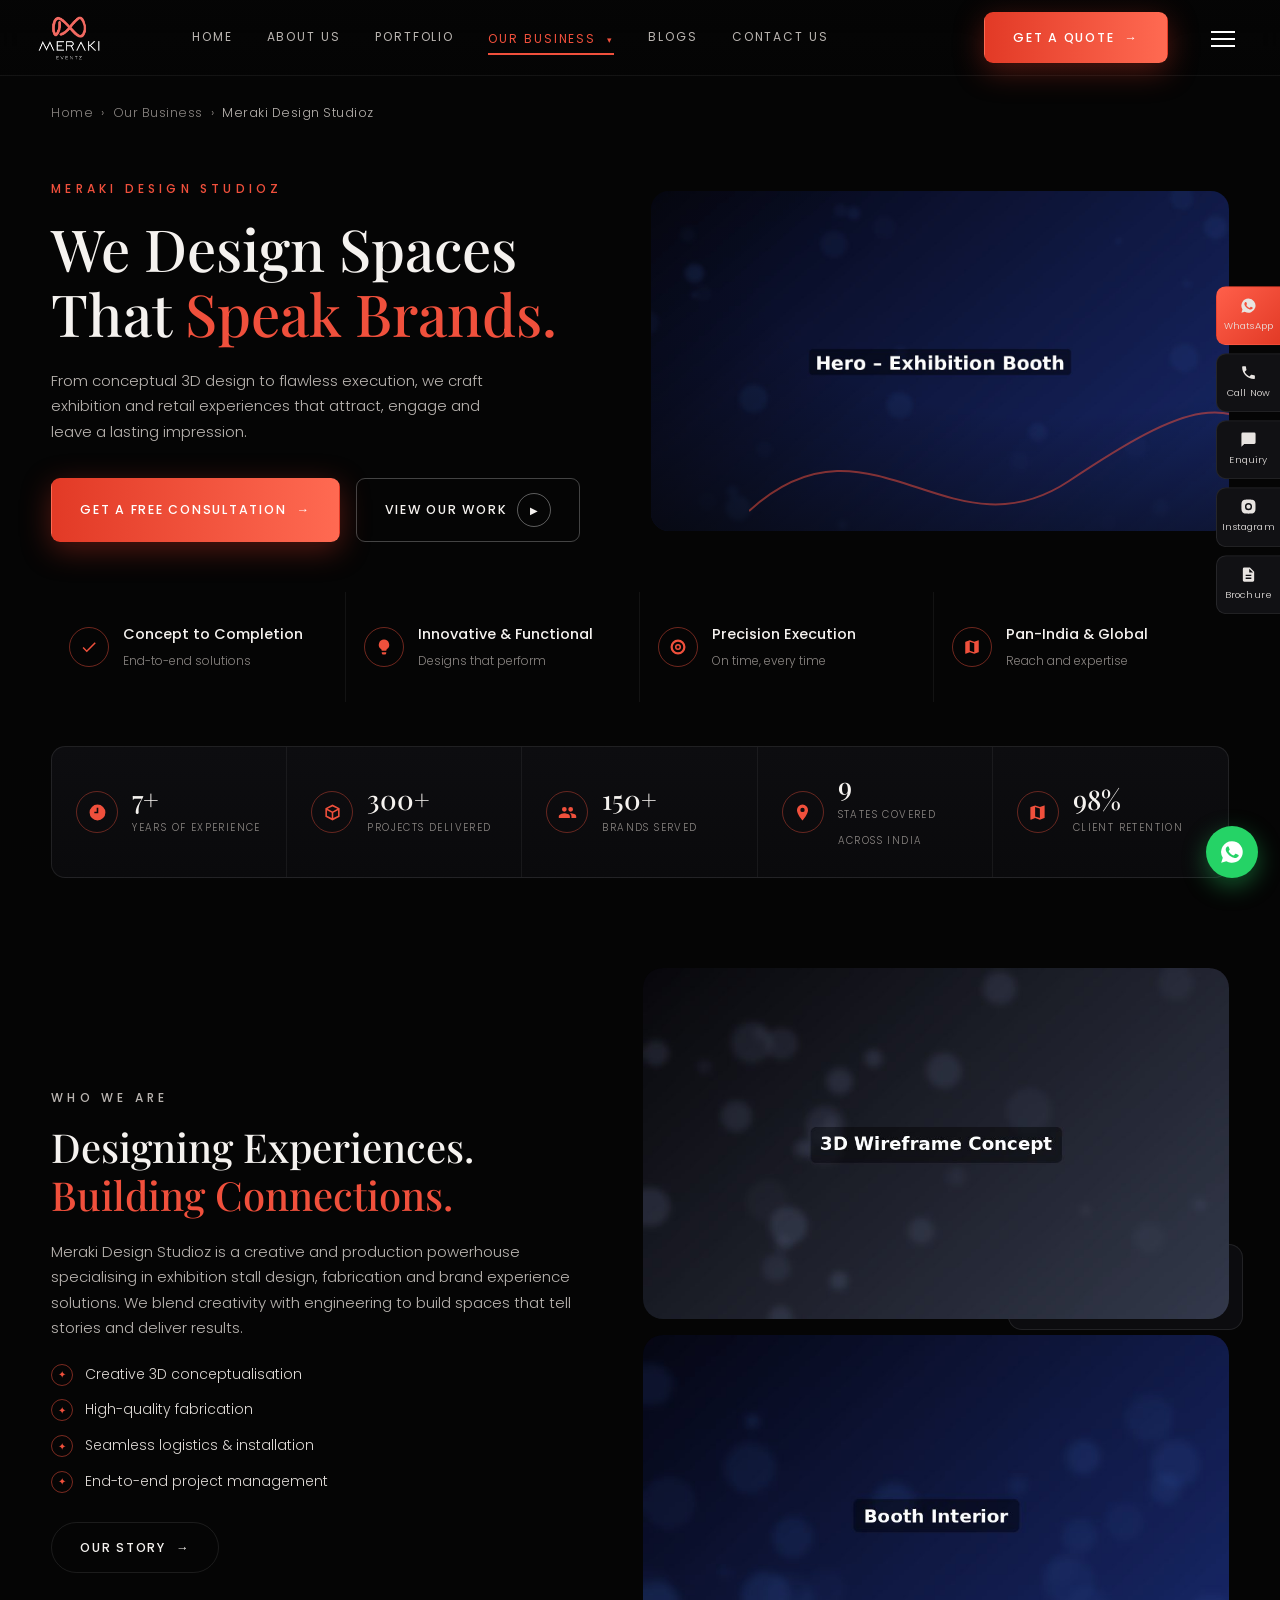
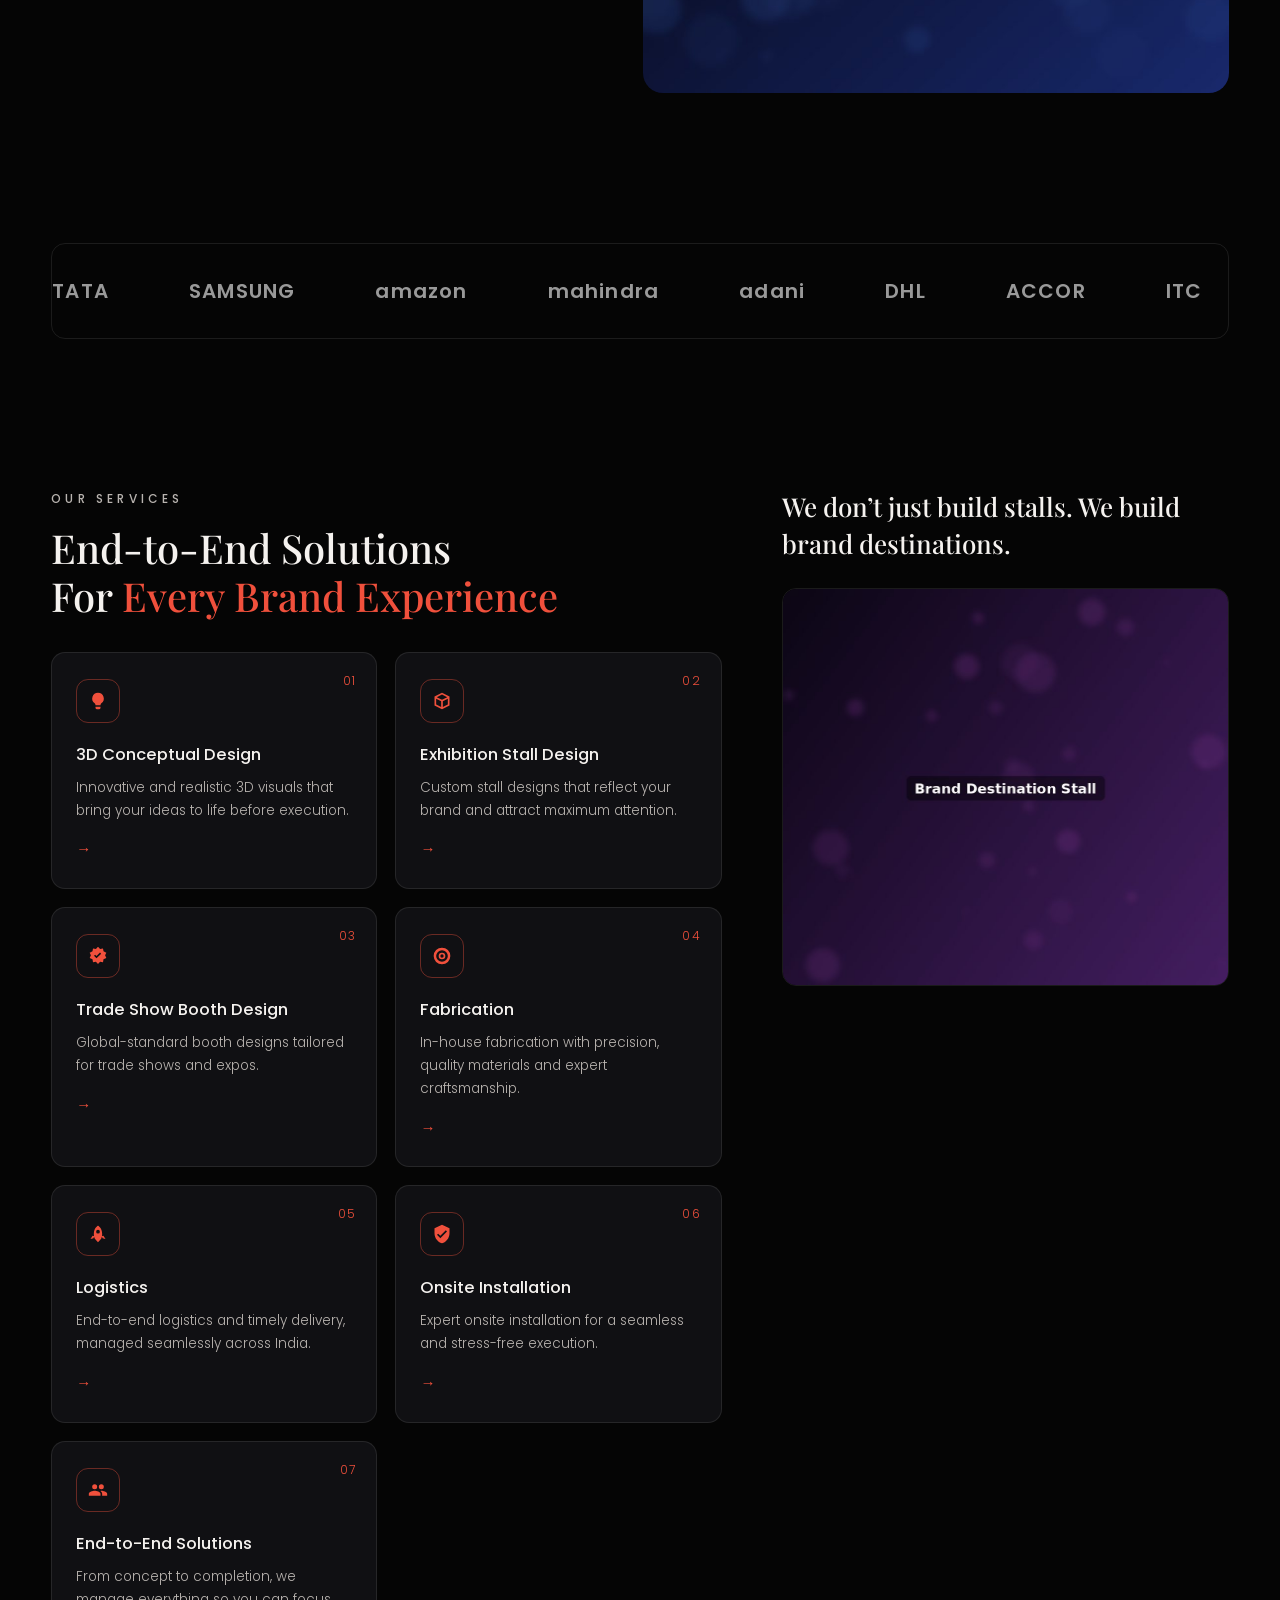
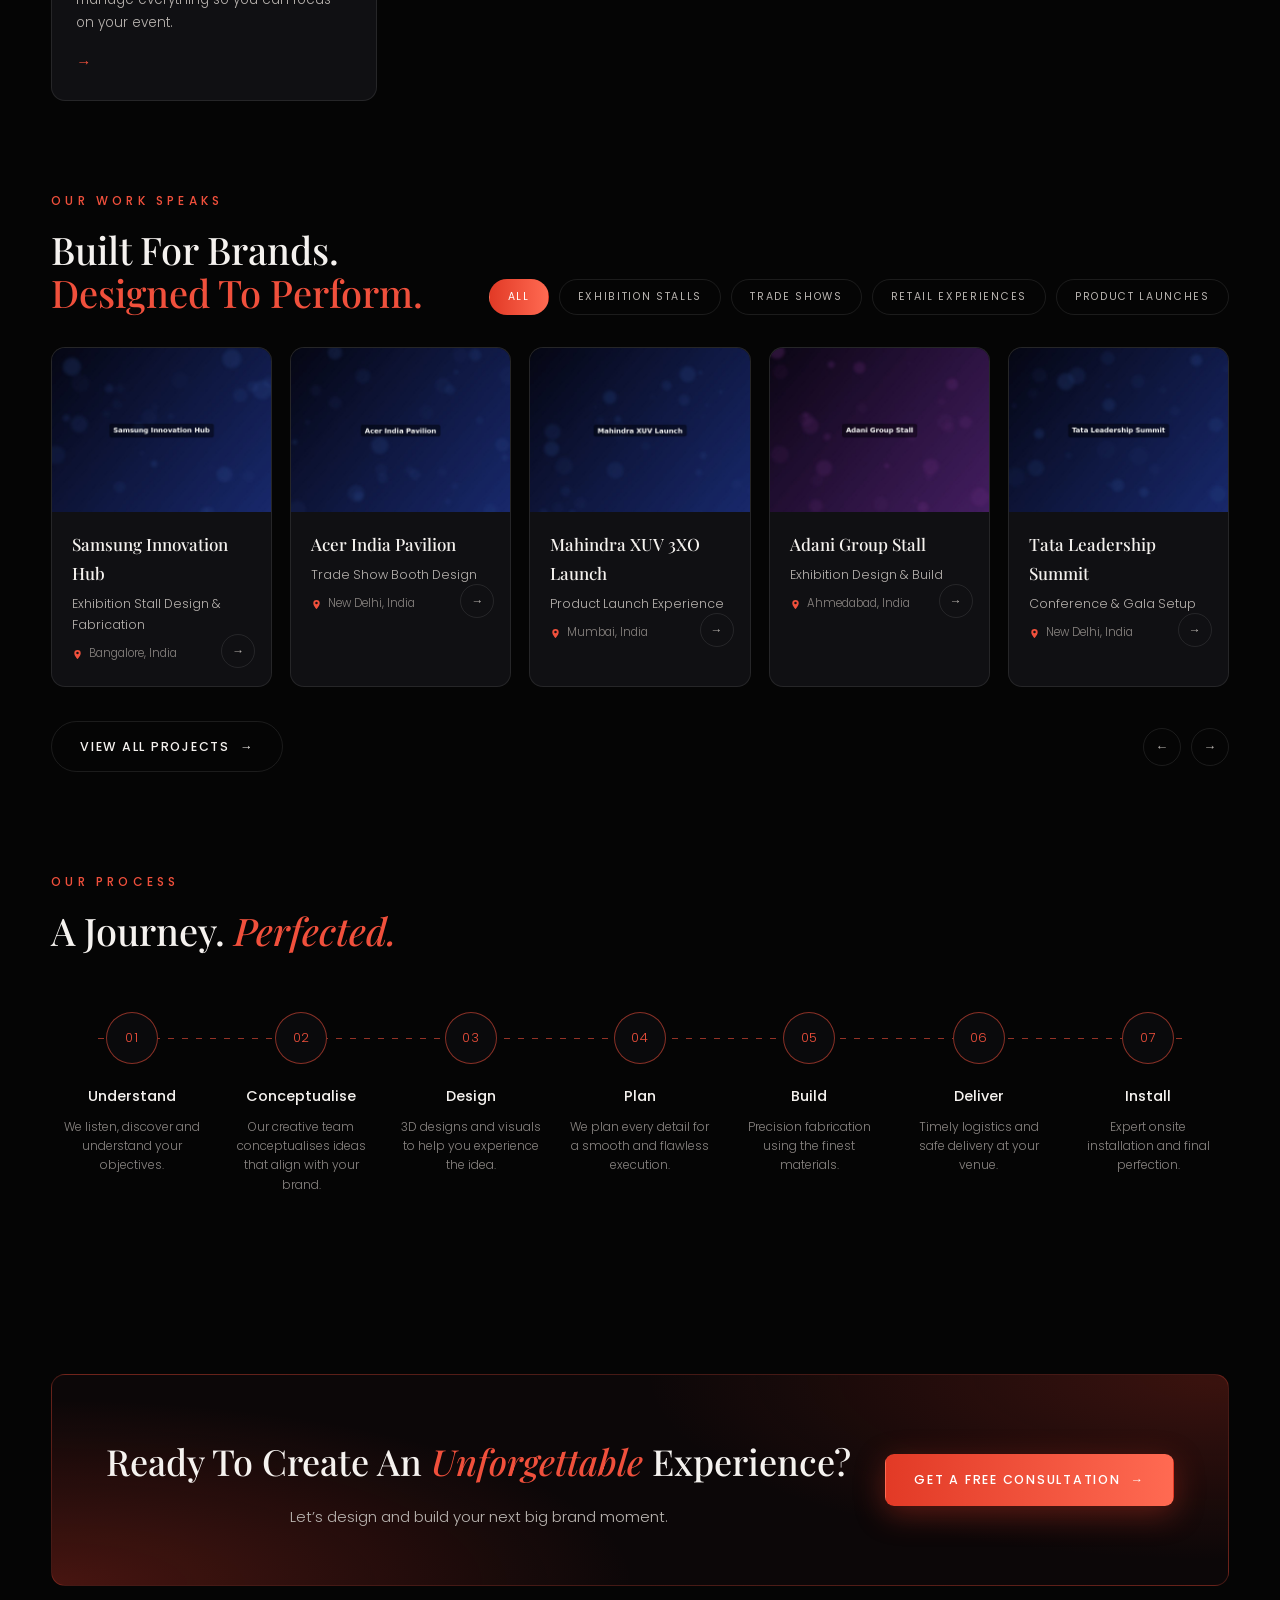
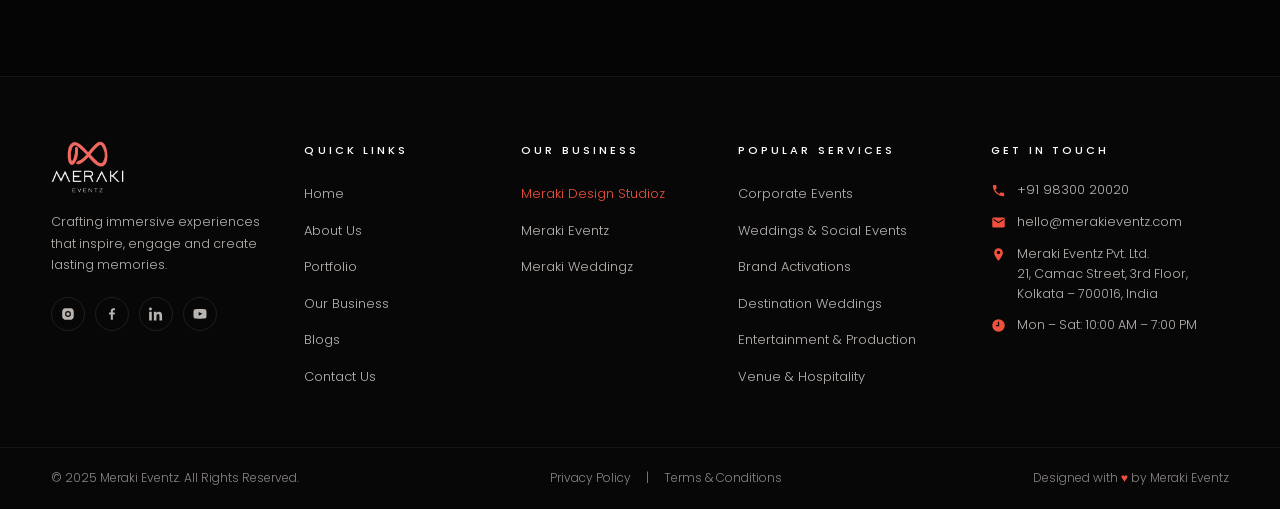
<file: meraki-design-studioz.html>
<!DOCTYPE html>
<html lang="en">
<head>
<meta charset="UTF-8">
<meta name="viewport" content="width=device-width, initial-scale=1.0">
<title>Meraki Design Studioz — Exhibition & Brand Experience Design</title>
<meta name="description" content="Exhibition stall design, fabrication and brand experience solutions by Meraki Design Studioz.">
<link rel="icon" type="image/png" href="assets/logos/meraki-icon.png">
<link rel="preconnect" href="https://fonts.googleapis.com">
<link rel="preconnect" href="https://fonts.gstatic.com" crossorigin>
<link rel="stylesheet" href="css/styles.css">
</head>
<body>
<header class="site-header">
  <div class="nav-inner">
    <a class="brand" href="index.html"><img src="assets/logos/meraki-eventz-dark.png" alt="Meraki Eventz"></a>
    <nav class="nav-links"><a href="index.html">Home</a><a href="about.html">About Us</a><a href="portfolio.html">Portfolio</a><div class="has-drop">
        <a href="#" class="drop-toggle active">Our Business <span class="chev">&#9662;</span></a>
        <div class="dropdown"><a href="meraki-design-studioz.html" style='color:var(--red)'>Meraki Design Studioz</a><a href="meraki-eventz.html">Meraki Eventz</a><a href="meraki-weddingz.html">Meraki Weddingz</a></div>
      </div><a href="blogs.html">Blogs</a><a href="contact.html">Contact Us</a></nav>
    <a href="#" class="btn btn-primary nav-cta" data-open-quote>Get A Quote <span class="arr">&rarr;</span></a>
    <button class="hamburger" aria-label="Menu"><span></span><span></span><span></span></button>
  </div>
</header>
<aside class="side-rail">
  <a class="wa" href="https://wa.me/919830020020" target="_blank" rel="noopener"><svg viewBox="0 0 24 24"><path d="M12 2A10 10 0 0 0 3.5 17.3L2 22l4.8-1.4A10 10 0 1 0 12 2zm5.5 14.2c-.2.7-1.3 1.3-1.9 1.3-.5.1-1.1.1-1.8-.1a16 16 0 0 1-1.6-.6c-2.9-1.2-4.7-4.1-4.9-4.3-.1-.2-1.1-1.5-1.1-2.9s.7-2 1-2.3c.2-.3.5-.3.7-.3h.5c.2 0 .4-.1.6.4l.8 2c.1.1.1.3 0 .5l-.3.5-.4.5c-.1.1-.3.3-.1.6.2.3.8 1.3 1.7 2.1 1.2 1.1 2.2 1.4 2.5 1.5.3.2.5.1.7-.1l1-1.2c.2-.3.4-.2.7-.1l2 .9c.3.2.5.2.5.4.1 0 .1.6-.1 1.2z"/></svg>WhatsApp</a>
  <a href="tel:+919830020020"><svg viewBox="0 0 24 24"><path d="M6.6 10.8c1.4 2.8 3.8 5.1 6.6 6.6l2.2-2.2c.3-.3.7-.4 1-.2 1.1.4 2.3.6 3.6.6.6 0 1 .4 1 1V20c0 .6-.4 1-1 1C10.6 21 3 13.4 3 4c0-.6.4-1 1-1h3.5c.6 0 1 .4 1 1 0 1.2.2 2.4.6 3.6.1.3 0 .7-.2 1l-2.3 2.2z"/></svg>Call Now</a>
  <a href="#" data-open-quote><svg viewBox="0 0 24 24"><path d="M20 2H4a2 2 0 0 0-2 2v18l4-4h14a2 2 0 0 0 2-2V4a2 2 0 0 0-2-2z"/></svg>Enquiry</a>
  <a href="https://instagram.com" target="_blank" rel="noopener"><svg viewBox="0 0 24 24"><path d="M12 2c2.7 0 3 0 4.1.1 1.1 0 1.8.2 2.4.5.7.2 1.2.6 1.7 1.1.5.5.9 1 1.1 1.7.3.6.5 1.3.5 2.4.1 1.1.1 1.4.1 4.2s0 3-.1 4.1c0 1.1-.2 1.8-.5 2.4a4.9 4.9 0 0 1-2.8 2.8c-.6.3-1.3.5-2.4.5-1.1.1-1.4.1-4.1.1s-3 0-4.1-.1c-1.1 0-1.8-.2-2.4-.5a4.9 4.9 0 0 1-2.8-2.8c-.3-.6-.5-1.3-.5-2.4C2 15 2 14.7 2 12s0-3 .1-4.1c0-1.1.2-1.8.5-2.4.2-.7.6-1.2 1.1-1.7.5-.5 1-.9 1.7-1.1.6-.3 1.3-.5 2.4-.5C8.9 2 9.3 2 12 2zm0 5a5 5 0 1 0 0 10 5 5 0 0 0 0-10zm6.5-.2a1.2 1.2 0 1 1-2.4 0 1.2 1.2 0 0 1 2.4 0zM12 9a3 3 0 1 1 0 6 3 3 0 0 1 0-6z"/></svg>Instagram</a>
  <a href="#" download><svg viewBox="0 0 24 24"><path d="M14 2H6a2 2 0 0 0-2 2v16a2 2 0 0 0 2 2h12a2 2 0 0 0 2-2V8l-6-6zm2 16H8v-2h8v2zm0-4H8v-2h8v2zm-3-5V3.5L18.5 9H13z"/></svg>Brochure</a>
</aside>
<a class="float-wa" href="https://wa.me/919830020020" target="_blank" rel="noopener" aria-label="WhatsApp"><svg viewBox="0 0 24 24"><path d="M12 2A10 10 0 0 0 3.5 17.3L2 22l4.8-1.4A10 10 0 1 0 12 2zm5.5 14.2c-.2.7-1.3 1.3-1.9 1.3-.5.1-1.1.1-1.8-.1a16 16 0 0 1-1.6-.6c-2.9-1.2-4.7-4.1-4.9-4.3-.1-.2-1.1-1.5-1.1-2.9s.7-2 1-2.3c.2-.3.5-.3.7-.3h.5c.2 0 .4-.1.6.4l.8 2c.1.1.1.3 0 .5l-.3.5-.4.5c-.1.1-.3.3-.1.6.2.3.8 1.3 1.7 2.1 1.2 1.1 2.2 1.4 2.5 1.5.3.2.5.1.7-.1l1-1.2c.2-.3.4-.2.7-.1l2 .9c.3.2.5.2.5.4.1 0 .1.6-.1 1.2z"/></svg></a>
<button class="to-top" aria-label="Back to top">&uarr;</button>

<div class="breadcrumb"><div class="container"><a href="index.html">Home</a><span class='sep'>&rsaquo;</span><a href="portfolio.html">Our Business</a><span class='sep'>&rsaquo;</span><span class="current">Meraki Design Studioz</span></div></div>

<section class="hero">
  <div class="container hero-grid">
    <div class="reveal">
      <p class="eyebrow">Meraki Design Studioz</p>
      <h1>We Design Spaces<br>That <span class="accent">Speak Brands.</span></h1>
      <p class="lede">From conceptual 3D design to flawless execution, we craft exhibition and retail experiences that attract, engage and leave a lasting impression.</p>
      <div class="hero-actions">
        <a href="#" class="btn btn-primary" data-open-quote>Get A Free Consultation <span class="arr">&rarr;</span></a>
        <a href="portfolio.html" class="btn btn-ghost">View Our Work <span class="play-btn">&#9654;</span></a>
      </div>
    </div>
    <div class="hero-media reveal"><img src="assets/images/hero-design-studioz.jpg" alt="Exhibition booth design"><svg class="squiggle" width="520" height="200" viewBox="0 0 520 200" fill="none" style="right:-40px;bottom:-30px">
      <path d="M0 150 C 120 40, 200 200, 320 120 S 480 30, 540 90" stroke="#f0503c" stroke-width="2" opacity=".65"/>
    </svg></div>
  </div>
</section>
<div class="container reveal" style="margin-top:-30px;margin-bottom:44px">
  <div class="values" style="border:0">
    <div class="value" style="justify-content:flex-start"><div class="ic"><svg viewBox="0 0 24 24"><path d="M9 16.2 4.8 12l-1.4 1.4L9 19 21 7l-1.4-1.4L9 16.2z"/></svg></div><div><b>Concept to Completion</b><small>End-to-end solutions</small></div></div>
    <div class="value" style="justify-content:flex-start"><div class="ic"><svg viewBox="0 0 24 24"><path d="M12 2a7 7 0 0 0-4 12.7c.6.5 1 1.3 1 2.3h6c0-1 .4-1.8 1-2.3A7 7 0 0 0 12 2zm-3 17h6v1a2 2 0 0 1-2 2h-2a2 2 0 0 1-2-2v-1z"/></svg></div><div><b>Innovative &amp; Functional</b><small>Designs that perform</small></div></div>
    <div class="value" style="justify-content:flex-start"><div class="ic"><svg viewBox="0 0 24 24"><path d="M12 2a10 10 0 1 0 0 20 10 10 0 0 0 0-20zm0 17a7 7 0 1 1 0-14 7 7 0 0 1 0 14zm0-11a4 4 0 1 0 0 8 4 4 0 0 0 0-8zm0 6a2 2 0 1 1 0-4 2 2 0 0 1 0 4z"/></svg></div><div><b>Precision Execution</b><small>On time, every time</small></div></div>
    <div class="value" style="justify-content:flex-start"><div class="ic"><svg viewBox="0 0 24 24"><path d="M20.5 3 15 5 9 3 3.4 4.9c-.2.1-.4.3-.4.6v15c0 .3.3.6.6.5L9 19l6 2 5.6-1.9c.2-.1.4-.3.4-.6v-15c0-.3-.3-.6-.5-.5zM15 19l-6-2.1V5l6 2.1V19z"/></svg></div><div><b>Pan-India &amp; Global</b><small>Reach and expertise</small></div></div>
  </div>
</div>
<div class="container stats-wrap flat"><div class="stats-bar reveal"><div class="stat"><div class="ic"><svg viewBox="0 0 24 24"><path d="M12 2a10 10 0 1 0 0 20 10 10 0 0 0 0-20zm1 11h-5v-2h3V6h2v7z"/></svg></div>
      <div><b><span data-count="7" data-suffix="+">0+</span></b><small>Years of Experience</small></div></div><div class="stat"><div class="ic"><svg viewBox="0 0 24 24"><path d="M21 6.5 12 2 3 6.5v11L12 22l9-4.5v-11zM12 4.3l6.3 3.1L12 10.6 5.7 7.4 12 4.3zM5 9.2l6 3v6.9l-6-3V9.2zm8 9.9v-6.9l6-3v6.9l-6 3z"/></svg></div>
      <div><b><span data-count="300" data-suffix="+">0+</span></b><small>Projects Delivered</small></div></div><div class="stat"><div class="ic"><svg viewBox="0 0 24 24"><path d="M16 11a3 3 0 1 0-3-3 3 3 0 0 0 3 3zm-8 0a3 3 0 1 0-3-3 3 3 0 0 0 3 3zm0 2c-2.3 0-7 1.2-7 3.5V19h14v-2.5C15 14.2 10.3 13 8 13zm8 0c-.3 0-.6 0-1 .1a4.2 4.2 0 0 1 2 3.4V19h6v-2.5c0-2.3-4.7-3.5-7-3.5z"/></svg></div>
      <div><b><span data-count="150" data-suffix="+">0+</span></b><small>Brands Served</small></div></div><div class="stat"><div class="ic"><svg viewBox="0 0 24 24"><path d="M12 2a7 7 0 0 0-7 7c0 5.2 7 13 7 13s7-7.8 7-13a7 7 0 0 0-7-7zm0 9.5A2.5 2.5 0 1 1 12 6a2.5 2.5 0 0 1 0 5.5z"/></svg></div>
      <div><b><span data-count="9" data-suffix="">0</span></b><small>States Covered Across India</small></div></div><div class="stat"><div class="ic"><svg viewBox="0 0 24 24"><path d="M20.5 3 15 5 9 3 3.4 4.9c-.2.1-.4.3-.4.6v15c0 .3.3.6.6.5L9 19l6 2 5.6-1.9c.2-.1.4-.3.4-.6v-15c0-.3-.3-.6-.5-.5zM15 19l-6-2.1V5l6 2.1V19z"/></svg></div>
      <div><b><span data-count="98" data-suffix="%">0%</span></b><small>Client Retention</small></div></div></div></div>
<section class="section">
  <div class="container split">
    <div class="reveal">
      <p class="eyebrow">Who We Are</p>
      <h2>Designing Experiences.<br><span class="accent">Building Connections.</span></h2>
      <p>Meraki Design Studioz is a creative and production powerhouse specialising in exhibition stall design, fabrication and brand experience solutions. We blend creativity with engineering to build spaces that tell stories and deliver results.</p>
      <ul class="check-list">
        <li><span class="dot">&#10022;</span>Creative 3D conceptualisation</li>
        <li><span class="dot">&#10022;</span>High-quality fabrication</li>
        <li><span class="dot">&#10022;</span>Seamless logistics &amp; installation</li>
        <li><span class="dot">&#10022;</span>End-to-end project management</li>
      </ul>
      <a href="about.html" class="btn btn-line">Our Story <span class="arr">&rarr;</span></a>
    </div>
    <div class="collage reveal">
      <img src="assets/images/ds-about-1.jpg" alt="3D wireframe concept" style="grid-column:span 2">
      <img src="assets/images/ds-about-2.jpg" alt="Booth interior" style="grid-column:span 2">
      <div class="badge-card" style="left:auto;right:-14px;bottom:auto;top:38%"><span class="play-btn" style="width:44px;height:44px">&#9654;</span><div><b style="font-size:14px;font-family:var(--sans);font-weight:500">Watch Our Story</b></div></div>
    </div>
  </div>
</section>
<section class="section" style="padding:40px 0">
  <div class="brands boxed container">
    <div class="brands-track"><span class="brand-item">TATA</span><span class="brand-item">SAMSUNG</span><span class="brand-item">amazon</span><span class="brand-item">mahindra</span><span class="brand-item">adani</span><span class="brand-item">DHL</span><span class="brand-item">ACCOR</span><span class="brand-item">ITC</span><span class="brand-item">Coca-Cola</span><span class="brand-item">TATA</span><span class="brand-item">SAMSUNG</span><span class="brand-item">amazon</span><span class="brand-item">mahindra</span><span class="brand-item">adani</span><span class="brand-item">DHL</span><span class="brand-item">ACCOR</span><span class="brand-item">ITC</span><span class="brand-item">Coca-Cola</span></div>
  </div>
</section>
<section class="section">
  <div class="container split" style="grid-template-columns:1.5fr 1fr;align-items:start">
    <div>
      <div class="reveal"><p class="eyebrow">Our Services</p>
      <h2>End-to-End Solutions<br>For <span class="accent">Every Brand Experience</span></h2></div>
      <div class="cards-grid" style="grid-template-columns:1fr 1fr;margin-top:32px"><div class="s-card reveal"><span class="num">01</span><div class="ic"><svg viewBox="0 0 24 24"><path d="M12 2a7 7 0 0 0-4 12.7c.6.5 1 1.3 1 2.3h6c0-1 .4-1.8 1-2.3A7 7 0 0 0 12 2zm-3 17h6v1a2 2 0 0 1-2 2h-2a2 2 0 0 1-2-2v-1z"/></svg></div>
      <h3>3D Conceptual Design</h3><p>Innovative and realistic 3D visuals that bring your ideas to life before execution.</p><span class="go">&rarr;</span></div><div class="s-card reveal"><span class="num">02</span><div class="ic"><svg viewBox="0 0 24 24"><path d="M21 6.5 12 2 3 6.5v11L12 22l9-4.5v-11zM12 4.3l6.3 3.1L12 10.6 5.7 7.4 12 4.3zM5 9.2l6 3v6.9l-6-3V9.2zm8 9.9v-6.9l6-3v6.9l-6 3z"/></svg></div>
      <h3>Exhibition Stall Design</h3><p>Custom stall designs that reflect your brand and attract maximum attention.</p><span class="go">&rarr;</span></div><div class="s-card reveal"><span class="num">03</span><div class="ic"><svg viewBox="0 0 24 24"><path d="M12 1 9.5 3.5 6 3l-.6 3.4L2 8l1.5 3.2L2 14.4l3.4 1.6L6 19.4l3.5-.5L12 21.5l2.5-2.6 3.5.5.6-3.4 3.4-1.6-1.5-3.2L22 8l-3.4-1.6L18 3l-3.5.5L12 1zm-1.8 13.8-3-3 1.4-1.4 1.6 1.6 4.2-4.2 1.4 1.4-5.6 5.6z"/></svg></div>
      <h3>Trade Show Booth Design</h3><p>Global-standard booth designs tailored for trade shows and expos.</p><span class="go">&rarr;</span></div><div class="s-card reveal"><span class="num">04</span><div class="ic"><svg viewBox="0 0 24 24"><path d="M12 2a10 10 0 1 0 0 20 10 10 0 0 0 0-20zm0 17a7 7 0 1 1 0-14 7 7 0 0 1 0 14zm0-11a4 4 0 1 0 0 8 4 4 0 0 0 0-8zm0 6a2 2 0 1 1 0-4 2 2 0 0 1 0 4z"/></svg></div>
      <h3>Fabrication</h3><p>In-house fabrication with precision, quality materials and expert craftsmanship.</p><span class="go">&rarr;</span></div><div class="s-card reveal"><span class="num">05</span><div class="ic"><svg viewBox="0 0 24 24"><path d="M12 2s-5 2-5 10c0 2.4.6 4.3 1.2 5.6L12 22l3.8-4.4c.6-1.3 1.2-3.2 1.2-5.6 0-8-5-10-5-10zm0 9.5A2 2 0 1 1 12 7a2 2 0 0 1 0 4.5zM5.5 14 3 18l3.5-1 1-2.4c-.7-.2-1.4-.4-2-.6zm13 0c-.6.2-1.3.4-2 .6l1 2.4L21 18l-2.5-4z"/></svg></div>
      <h3>Logistics</h3><p>End-to-end logistics and timely delivery, managed seamlessly across India.</p><span class="go">&rarr;</span></div><div class="s-card reveal"><span class="num">06</span><div class="ic"><svg viewBox="0 0 24 24"><path d="M12 1 3 5v6c0 5.5 3.8 10.7 9 12 5.2-1.3 9-6.5 9-12V5l-9-4zm-2 16-4-4 1.4-1.4L10 14.2l6.6-6.6L18 9l-8 8z"/></svg></div>
      <h3>Onsite Installation</h3><p>Expert onsite installation for a seamless and stress-free execution.</p><span class="go">&rarr;</span></div><div class="s-card reveal"><span class="num">07</span><div class="ic"><svg viewBox="0 0 24 24"><path d="M16 11a3 3 0 1 0-3-3 3 3 0 0 0 3 3zm-8 0a3 3 0 1 0-3-3 3 3 0 0 0 3 3zm0 2c-2.3 0-7 1.2-7 3.5V19h14v-2.5C15 14.2 10.3 13 8 13zm8 0c-.3 0-.6 0-1 .1a4.2 4.2 0 0 1 2 3.4V19h6v-2.5c0-2.3-4.7-3.5-7-3.5z"/></svg></div>
      <h3>End-to-End Solutions</h3><p>From concept to completion, we manage everything so you can focus on your event.</p><span class="go">&rarr;</span></div></div>
    </div>
    <div class="reveal" style="position:sticky;top:100px">
      <blockquote class="h-serif" style="font-size:26px;line-height:1.4;margin-bottom:26px">We don&rsquo;t just build stalls. We build brand destinations.</blockquote>
      <img src="assets/images/ds-feature.jpg" alt="Brand destination stall" style="border-radius:var(--radius);border:1px solid var(--line)">
    </div>
  </div>
</section>
<section class="section" style="padding-top:0">
  <div class="container reveal" style="display:flex;align-items:flex-end;justify-content:space-between;gap:24px;flex-wrap:wrap">
    <div><p class="eyebrow">Our Work Speaks</p>
      <h2 class="h-serif" style="font-size:clamp(26px,3vw,38px)">Built For Brands.<br><span class="accent">Designed To Perform.</span></h2></div>
    <div style="display:flex;gap:10px;flex-wrap:wrap" data-filter-group="#dsWork">
      <button class="filter-btn active" data-filter="all">All</button>
      <button class="filter-btn" data-filter="exhibition">Exhibition Stalls</button>
      <button class="filter-btn" data-filter="tradeshow">Trade Shows</button>
      <button class="filter-btn" data-filter="retail">Retail Experiences</button>
      <button class="filter-btn" data-filter="launch">Product Launches</button>
    </div>
  </div>
  <div class="container" data-slider>
    <div class="h-scroll" id="dsWork" style="margin-top:32px;grid-auto-columns:calc((100% - 72px)/5)"><article class="project-card" data-cat="all exhibition">
      <div class="thumb"><img src="assets/images/project-samsung.jpg" alt="Samsung Innovation Hub" loading="lazy"></div>
      <div class="body"><h3 style="font-size:17px">Samsung Innovation Hub</h3><p>Exhibition Stall Design &amp; Fabrication</p>
      <span class="loc"><svg viewBox="0 0 24 24"><path d="M12 2a7 7 0 0 0-7 7c0 5.2 7 13 7 13s7-7.8 7-13a7 7 0 0 0-7-7zm0 9.5A2.5 2.5 0 1 1 12 6a2.5 2.5 0 0 1 0 5.5z"/></svg>Bangalore, India</span><span class="jump">&rarr;</span></div></article><article class="project-card" data-cat="all tradeshow">
      <div class="thumb"><img src="assets/images/project-acer.jpg" alt="Acer India Pavilion" loading="lazy"></div>
      <div class="body"><h3 style="font-size:17px">Acer India Pavilion</h3><p>Trade Show Booth Design</p>
      <span class="loc"><svg viewBox="0 0 24 24"><path d="M12 2a7 7 0 0 0-7 7c0 5.2 7 13 7 13s7-7.8 7-13a7 7 0 0 0-7-7zm0 9.5A2.5 2.5 0 1 1 12 6a2.5 2.5 0 0 1 0 5.5z"/></svg>New Delhi, India</span><span class="jump">&rarr;</span></div></article><article class="project-card" data-cat="all launch">
      <div class="thumb"><img src="assets/images/project-mahindra.jpg" alt="Mahindra XUV 3XO Launch" loading="lazy"></div>
      <div class="body"><h3 style="font-size:17px">Mahindra XUV 3XO Launch</h3><p>Product Launch Experience</p>
      <span class="loc"><svg viewBox="0 0 24 24"><path d="M12 2a7 7 0 0 0-7 7c0 5.2 7 13 7 13s7-7.8 7-13a7 7 0 0 0-7-7zm0 9.5A2.5 2.5 0 1 1 12 6a2.5 2.5 0 0 1 0 5.5z"/></svg>Mumbai, India</span><span class="jump">&rarr;</span></div></article><article class="project-card" data-cat="all exhibition">
      <div class="thumb"><img src="assets/images/project-adani-stall.jpg" alt="Adani Group Stall" loading="lazy"></div>
      <div class="body"><h3 style="font-size:17px">Adani Group Stall</h3><p>Exhibition Design &amp; Build</p>
      <span class="loc"><svg viewBox="0 0 24 24"><path d="M12 2a7 7 0 0 0-7 7c0 5.2 7 13 7 13s7-7.8 7-13a7 7 0 0 0-7-7zm0 9.5A2.5 2.5 0 1 1 12 6a2.5 2.5 0 0 1 0 5.5z"/></svg>Ahmedabad, India</span><span class="jump">&rarr;</span></div></article><article class="project-card" data-cat="all retail">
      <div class="thumb"><img src="assets/images/project-tata.jpg" alt="Tata Leadership Summit" loading="lazy"></div>
      <div class="body"><h3 style="font-size:17px">Tata Leadership Summit</h3><p>Conference &amp; Gala Setup</p>
      <span class="loc"><svg viewBox="0 0 24 24"><path d="M12 2a7 7 0 0 0-7 7c0 5.2 7 13 7 13s7-7.8 7-13a7 7 0 0 0-7-7zm0 9.5A2.5 2.5 0 1 1 12 6a2.5 2.5 0 0 1 0 5.5z"/></svg>New Delhi, India</span><span class="jump">&rarr;</span></div></article></div>
    <div style="display:flex;justify-content:space-between;align-items:center;margin-top:28px">
      <a href="portfolio.html" class="btn btn-line">View All Projects <span class="arr">&rarr;</span></a>
      <div class="slider-nav"><button data-prev aria-label="Previous">&larr;</button><button data-next aria-label="Next">&rarr;</button></div>
    </div>
  </div>
</section>
<style>@media(max-width:1100px){#dsWork{grid-auto-columns:calc((100% - 36px)/3)!important}}@media(max-width:620px){#dsWork{grid-auto-columns:88%!important}}</style>
<section class="section" style="padding-top:10px">
  <div class="container reveal"><p class="eyebrow">Our Process</p>
    <h2 class="h-serif" style="font-size:clamp(26px,3vw,38px)">A Journey. <em class="accent-i">Perfected.</em></h2></div>
  <div class="container"><div class="timeline"><div class="t-step reveal"><div class="bubble">01</div><b>Understand</b><p>We listen, discover and understand your objectives.</p></div><div class="t-step reveal"><div class="bubble">02</div><b>Conceptualise</b><p>Our creative team conceptualises ideas that align with your brand.</p></div><div class="t-step reveal"><div class="bubble">03</div><b>Design</b><p>3D designs and visuals to help you experience the idea.</p></div><div class="t-step reveal"><div class="bubble">04</div><b>Plan</b><p>We plan every detail for a smooth and flawless execution.</p></div><div class="t-step reveal"><div class="bubble">05</div><b>Build</b><p>Precision fabrication using the finest materials.</p></div><div class="t-step reveal"><div class="bubble">06</div><b>Deliver</b><p>Timely logistics and safe delivery at your venue.</p></div><div class="t-step reveal"><div class="bubble">07</div><b>Install</b><p>Expert onsite installation and final perfection.</p></div></div></div>
</section>
<section class="section" style="padding-bottom:0">
  <div class="container"><div class="cta-banner reveal">
    <div class="row">
      <div><h2>Ready To Create An <em class='accent-i'>Unforgettable</em> Experience?</h2><p>Let&rsquo;s design and build your next big brand moment.</p></div>
      <a href="#" class="btn btn-primary" data-open-quote>Get A Free Consultation <span class="arr">&rarr;</span></a>
    </div>
  </div></div>
</section><footer>
  <div class="container">
    <div class="footer-grid">
      <div class="f-brand">
        <img src="assets/logos/meraki-eventz-dark.png" alt="Meraki Eventz">
        <p>Crafting immersive experiences that inspire, engage and create lasting memories.</p>
        <div class="socials">
          <a href="#" aria-label="Instagram"><svg viewBox="0 0 24 24"><path d="M12 2c2.7 0 3 0 4.1.1 1.1 0 1.8.2 2.4.5.7.2 1.2.6 1.7 1.1.5.5.9 1 1.1 1.7.3.6.5 1.3.5 2.4.1 1.1.1 1.4.1 4.2s0 3-.1 4.1c0 1.1-.2 1.8-.5 2.4a4.9 4.9 0 0 1-2.8 2.8c-.6.3-1.3.5-2.4.5-1.1.1-1.4.1-4.1.1s-3 0-4.1-.1c-1.1 0-1.8-.2-2.4-.5a4.9 4.9 0 0 1-2.8-2.8c-.3-.6-.5-1.3-.5-2.4C2 15 2 14.7 2 12s0-3 .1-4.1c0-1.1.2-1.8.5-2.4.2-.7.6-1.2 1.1-1.7.5-.5 1-.9 1.7-1.1.6-.3 1.3-.5 2.4-.5C8.9 2 9.3 2 12 2zm0 5a5 5 0 1 0 0 10 5 5 0 0 0 0-10zm6.5-.2a1.2 1.2 0 1 1-2.4 0 1.2 1.2 0 0 1 2.4 0zM12 9a3 3 0 1 1 0 6 3 3 0 0 1 0-6z"/></svg></a>
          <a href="#" aria-label="Facebook"><svg viewBox="0 0 24 24"><path d="M13.5 22v-9h3l.5-3.5h-3.5V7.2c0-1 .3-1.7 1.8-1.7H17V2.1C16.7 2.1 15.6 2 14.4 2 11.8 2 10 3.6 10 6.6v2.9H7V13h3v9h3.5z"/></svg></a>
          <a href="#" aria-label="LinkedIn"><svg viewBox="0 0 24 24"><path d="M4.98 3.5C4.98 4.88 3.87 6 2.5 6S0 4.88 0 3.5 1.12 1 2.5 1s2.48 1.12 2.48 2.5zM.24 8.31h4.52V23H.24V8.31zM8.34 8.31h4.33v2h.06c.6-1.14 2.08-2.34 4.28-2.34 4.57 0 5.42 3.01 5.42 6.92V23h-4.52v-7.13c0-1.7-.03-3.89-2.37-3.89-2.37 0-2.73 1.85-2.73 3.76V23H8.34V8.31z"/></svg></a>
          <a href="#" aria-label="YouTube"><svg viewBox="0 0 24 24"><path d="M23 7.2s-.2-1.6-.9-2.3c-.9-.9-1.9-.9-2.4-1C16.4 3.6 12 3.6 12 3.6s-4.4 0-7.7.3c-.5.1-1.5.1-2.4 1-.7.7-.9 2.3-.9 2.3S.8 9.1.8 11v1.8c0 1.9.2 3.8.2 3.8s.2 1.6.9 2.3c.9.9 2 .9 2.5 1 1.9.2 7.6.3 7.6.3s4.4 0 7.7-.3c.5-.1 1.5-.1 2.4-1 .7-.7.9-2.3.9-2.3s.2-1.9.2-3.8V11c0-1.9-.2-3.8-.2-3.8zM9.8 15V8.4l6.3 3.3L9.8 15z"/></svg></a>
        </div>
      </div>
      <div><h5>Quick Links</h5><ul><li><a href="index.html">Home</a></li><li><a href="about.html">About Us</a></li><li><a href="portfolio.html">Portfolio</a></li><li><a href="#">Our Business</a></li><li><a href="blogs.html">Blogs</a></li><li><a href="contact.html">Contact Us</a></li></ul></div>
      <div><h5>Our Business</h5><ul><li><a href="meraki-design-studioz.html" class="active-f">Meraki Design Studioz</a></li><li><a href="meraki-eventz.html">Meraki Eventz</a></li><li><a href="meraki-weddingz.html">Meraki Weddingz</a></li></ul></div>
      <div><h5>Popular Services</h5><ul><li><a href='portfolio.html'>Corporate Events</a></li><li><a href='portfolio.html'>Weddings &amp; Social Events</a></li><li><a href='portfolio.html'>Brand Activations</a></li><li><a href='portfolio.html'>Destination Weddings</a></li><li><a href='portfolio.html'>Entertainment &amp; Production</a></li><li><a href='portfolio.html'>Venue &amp; Hospitality</a></li></ul></div>
      <div>
        <h5>Get In Touch</h5>
        <ul class="f-contact">
          <li><svg viewBox="0 0 24 24"><path d="M6.6 10.8c1.4 2.8 3.8 5.1 6.6 6.6l2.2-2.2c.3-.3.7-.4 1-.2 1.1.4 2.3.6 3.6.6.6 0 1 .4 1 1V20c0 .6-.4 1-1 1C10.6 21 3 13.4 3 4c0-.6.4-1 1-1h3.5c.6 0 1 .4 1 1 0 1.2.2 2.4.6 3.6.1.3 0 .7-.2 1l-2.3 2.2z"/></svg><a href="tel:+919830020020">+91 98300 20020</a></li>
          <li><svg viewBox="0 0 24 24"><path d="M20 4H4a2 2 0 0 0-2 2v12a2 2 0 0 0 2 2h16a2 2 0 0 0 2-2V6a2 2 0 0 0-2-2zm0 4-8 5-8-5V6l8 5 8-5v2z"/></svg><a href="mailto:hello@merakieventz.com">hello@merakieventz.com</a></li>
          <li><svg viewBox="0 0 24 24"><path d="M12 2a7 7 0 0 0-7 7c0 5.2 7 13 7 13s7-7.8 7-13a7 7 0 0 0-7-7zm0 9.5A2.5 2.5 0 1 1 12 6a2.5 2.5 0 0 1 0 5.5z"/></svg>Meraki Eventz Pvt. Ltd.<br>21, Camac Street, 3rd Floor,<br>Kolkata &ndash; 700016, India</li>
          <li><svg viewBox="0 0 24 24"><path d="M12 2a10 10 0 1 0 0 20 10 10 0 0 0 0-20zm1 11h-5v-2h3V6h2v7z"/></svg>Mon &ndash; Sat: 10:00 AM &ndash; 7:00 PM</li>
        </ul>
      </div>
    </div>
  </div>
  <div class="footer-bottom">
    <div class="container" style="display:flex;justify-content:space-between;flex-wrap:wrap;gap:14px;align-items:center">
      <span>&copy; 2025 Meraki Eventz. All Rights Reserved.</span>
      <span class="mid"><a href="#">Privacy Policy</a> | <a href="#">Terms &amp; Conditions</a></span>
      <span>Designed with <span class="heart">&hearts;</span> by Meraki Eventz</span>
    </div>
  </div>
</footer>
<!-- Quote Modal -->
<div class="modal-overlay" id="quoteModal" role="dialog" aria-modal="true" aria-label="Get a quote">
  <div class="modal">
    <button class="modal-close" aria-label="Close">&times;</button>
    <div class="modal-side">
      <div class="m-ic"><svg viewBox="0 0 24 24"><path d="M14 2H6a2 2 0 0 0-2 2v16a2 2 0 0 0 2 2h12a2 2 0 0 0 2-2V8l-6-6zm2 16H8v-2h8v2zm0-4H8v-2h8v2zm-3-5V3.5L18.5 9H13z"/></svg></div>
      <h2 class="h-serif">Get Your <span class="accent">Personalized</span> Quote</h2>
      <div class="rule"></div>
      <p>Tell us about your event and we&rsquo;ll create a tailored proposal just for you.</p>
      <div class="m-point"><div class="ic"><svg viewBox="0 0 24 24"><path d="M16 11a3 3 0 1 0-3-3 3 3 0 0 0 3 3zm-8 0a3 3 0 1 0-3-3 3 3 0 0 0 3 3zm0 2c-2.3 0-7 1.2-7 3.5V19h14v-2.5C15 14.2 10.3 13 8 13zm8 0c-.3 0-.6 0-1 .1a4.2 4.2 0 0 1 2 3.4V19h6v-2.5c0-2.3-4.7-3.5-7-3.5z"/></svg></div><div><b>Customized Solutions</b><p>Plans crafted to match your vision and goals.</p></div></div>
      <div class="m-point"><div class="ic"><svg viewBox="0 0 24 24"><path d="M7 4h10v2h-3.4c.5.6.8 1.2 1 2H17v2h-2.3A5 5 0 0 1 10 14h-.6l6.1 6h-2.9L6.5 14H9a3 3 0 0 0 2.8-2H7v-2h4.7A3 3 0 0 0 9 8H7V6h2a3 3 0 0 1 2.6-1H7V4z"/></svg></div><div><b>Transparent Pricing</b><p>Clear, detailed quotes with no hidden costs.</p></div></div>
      <div class="m-point"><div class="ic"><svg viewBox="0 0 24 24"><path d="M12 1 3 5v6c0 5.5 3.8 10.7 9 12 5.2-1.3 9-6.5 9-12V5l-9-4zm-2 16-4-4 1.4-1.4L10 14.2l6.6-6.6L18 9l-8 8z"/></svg></div><div><b>Quick Response</b><p>Our team will get back to you within 24 hours.</p></div></div>
    </div>
    <form class="modal-form" data-demo>
      <div class="form-grid">
        <div class="field"><span class="f-ic"><svg viewBox="0 0 24 24"><path d="M12 12a5 5 0 1 0-5-5 5 5 0 0 0 5 5zm0 2c-3.3 0-10 1.7-10 5v3h20v-3c0-3.3-6.7-5-10-5z"/></svg></span><input type="text" placeholder="Full Name*" required></div>
        <div class="field"><span class="f-ic"><svg viewBox="0 0 24 24"><path d="M20 4H4a2 2 0 0 0-2 2v12a2 2 0 0 0 2 2h16a2 2 0 0 0 2-2V6a2 2 0 0 0-2-2zm0 4-8 5-8-5V6l8 5 8-5v2z"/></svg></span><input type="email" placeholder="Email Address*" required></div>
        <div class="field"><span class="f-ic"><svg viewBox="0 0 24 24"><path d="M6.6 10.8c1.4 2.8 3.8 5.1 6.6 6.6l2.2-2.2c.3-.3.7-.4 1-.2 1.1.4 2.3.6 3.6.6.6 0 1 .4 1 1V20c0 .6-.4 1-1 1C10.6 21 3 13.4 3 4c0-.6.4-1 1-1h3.5c.6 0 1 .4 1 1 0 1.2.2 2.4.6 3.6.1.3 0 .7-.2 1l-2.3 2.2z"/></svg></span><input type="tel" placeholder="Phone Number*" required></div>
        <div class="field"><span class="f-ic"><svg viewBox="0 0 24 24"><path d="M12 1 9.5 3.5 6 3l-.6 3.4L2 8l1.5 3.2L2 14.4l3.4 1.6L6 19.4l3.5-.5L12 21.5l2.5-2.6 3.5.5.6-3.4 3.4-1.6-1.5-3.2L22 8l-3.4-1.6L18 3l-3.5.5L12 1zm-1.8 13.8-3-3 1.4-1.4 1.6 1.6 4.2-4.2 1.4 1.4-5.6 5.6z"/></svg></span>
          <select required><option value="" selected disabled>Event Type*</option><option>Corporate Event</option><option>Wedding</option><option>Exhibition / Stall</option><option>Brand Activation</option><option>Social Event</option><option>Other</option></select>
          <span class="chev">&#9662;</span></div>
        <div class="field full"><span class="f-ic"><svg viewBox="0 0 24 24"><path d="M19 4h-1V2h-2v2H8V2H6v2H5a2 2 0 0 0-2 2v14a2 2 0 0 0 2 2h14a2 2 0 0 0 2-2V6a2 2 0 0 0-2-2zm0 16H5V10h14v10zM5 8V6h14v2H5z"/></svg></span><input type="text" placeholder="Event Name / Occasion*" required></div>
        <div class="field"><span class="f-ic"><svg viewBox="0 0 24 24"><path d="M19 4h-1V2h-2v2H8V2H6v2H5a2 2 0 0 0-2 2v14a2 2 0 0 0 2 2h14a2 2 0 0 0 2-2V6a2 2 0 0 0-2-2zm0 16H5V10h14v10zM5 8V6h14v2H5z"/></svg></span><input type="text" placeholder="Event Date*" onfocus="this.type='date'" required></div>
        <div class="field"><span class="f-ic"><svg viewBox="0 0 24 24"><path d="M12 2a7 7 0 0 0-7 7c0 5.2 7 13 7 13s7-7.8 7-13a7 7 0 0 0-7-7zm0 9.5A2.5 2.5 0 1 1 12 6a2.5 2.5 0 0 1 0 5.5z"/></svg></span><input type="text" placeholder="Event Location*" required></div>
        <div class="field"><span class="f-ic"><svg viewBox="0 0 24 24"><path d="M16 11a3 3 0 1 0-3-3 3 3 0 0 0 3 3zm-8 0a3 3 0 1 0-3-3 3 3 0 0 0 3 3zm0 2c-2.3 0-7 1.2-7 3.5V19h14v-2.5C15 14.2 10.3 13 8 13zm8 0c-.3 0-.6 0-1 .1a4.2 4.2 0 0 1 2 3.4V19h6v-2.5c0-2.3-4.7-3.5-7-3.5z"/></svg></span><input type="number" min="1" placeholder="Estimated Guest Count"></div>
        <div class="field"><span class="f-ic"><svg viewBox="0 0 24 24"><path d="M7 4h10v2h-3.4c.5.6.8 1.2 1 2H17v2h-2.3A5 5 0 0 1 10 14h-.6l6.1 6h-2.9L6.5 14H9a3 3 0 0 0 2.8-2H7v-2h4.7A3 3 0 0 0 9 8H7V6h2a3 3 0 0 1 2.6-1H7V4z"/></svg></span>
          <select><option value="" selected disabled>Budget Range*</option><option>Under &#8377;5 Lakh</option><option>&#8377;5 &ndash; 15 Lakh</option><option>&#8377;15 &ndash; 50 Lakh</option><option>&#8377;50 Lakh+</option></select>
          <span class="chev">&#9662;</span></div>
        <div class="field full"><span class="f-ic"><svg viewBox="0 0 24 24"><path d="M20 2H4a2 2 0 0 0-2 2v18l4-4h14a2 2 0 0 0 2-2V4a2 2 0 0 0-2-2z"/></svg></span><textarea placeholder="Tell us about your event*&#10;Share your ideas, requirements, preferences, and any specific details that will help us plan better." required></textarea></div>
        <div class="field full no-ic">
          <select><option value="" selected disabled>How did you find us?</option><option>Google Search</option><option>Instagram</option><option>Referral</option><option>Past Client</option><option>Other</option></select>
          <span class="chev">&#9662;</span></div>
        <label class="upload-box full" style="grid-column:1/-1">
          <input type="file" hidden accept=".pdf,.doc,.docx,.ppt,.pptx,image/*">
          <b>&#8682; Upload Brief / Reference (Optional)</b>
          PDF, DOC, PPT, or Images (Max. 10MB)
        </label>
        <button type="submit" class="btn btn-primary full" style="justify-content:center">Get My Quote <span class="arr">&rarr;</span></button>
      </div>
      <div class="privacy-note"><svg viewBox="0 0 24 24"><path d="M12 1 3 5v6c0 5.5 3.8 10.7 9 12 5.2-1.3 9-6.5 9-12V5l-9-4zm-2 16-4-4 1.4-1.4L10 14.2l6.6-6.6L18 9l-8 8z"/></svg> We respect your privacy. Your information is safe with us.</div>
    </form>
  </div>
</div>
<script src="js/script.js"></script>
</body>
</html>
</file>
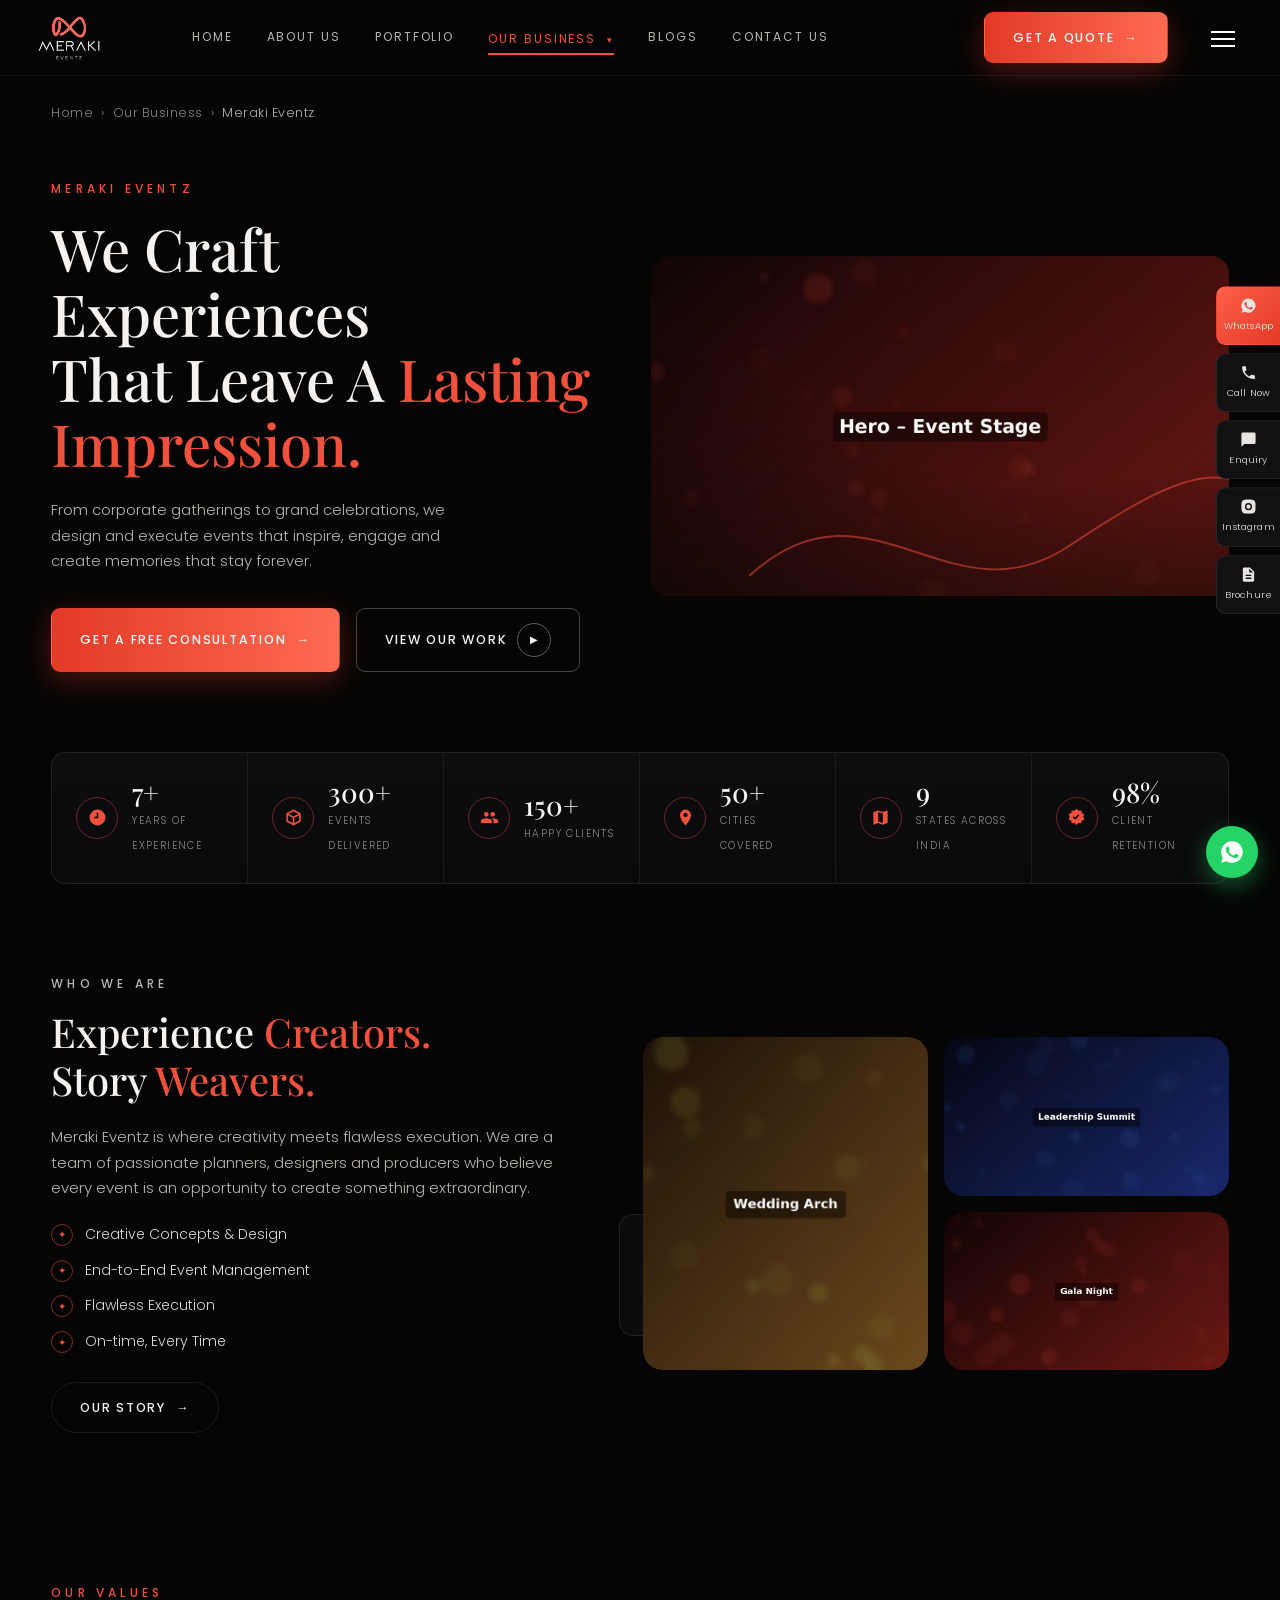
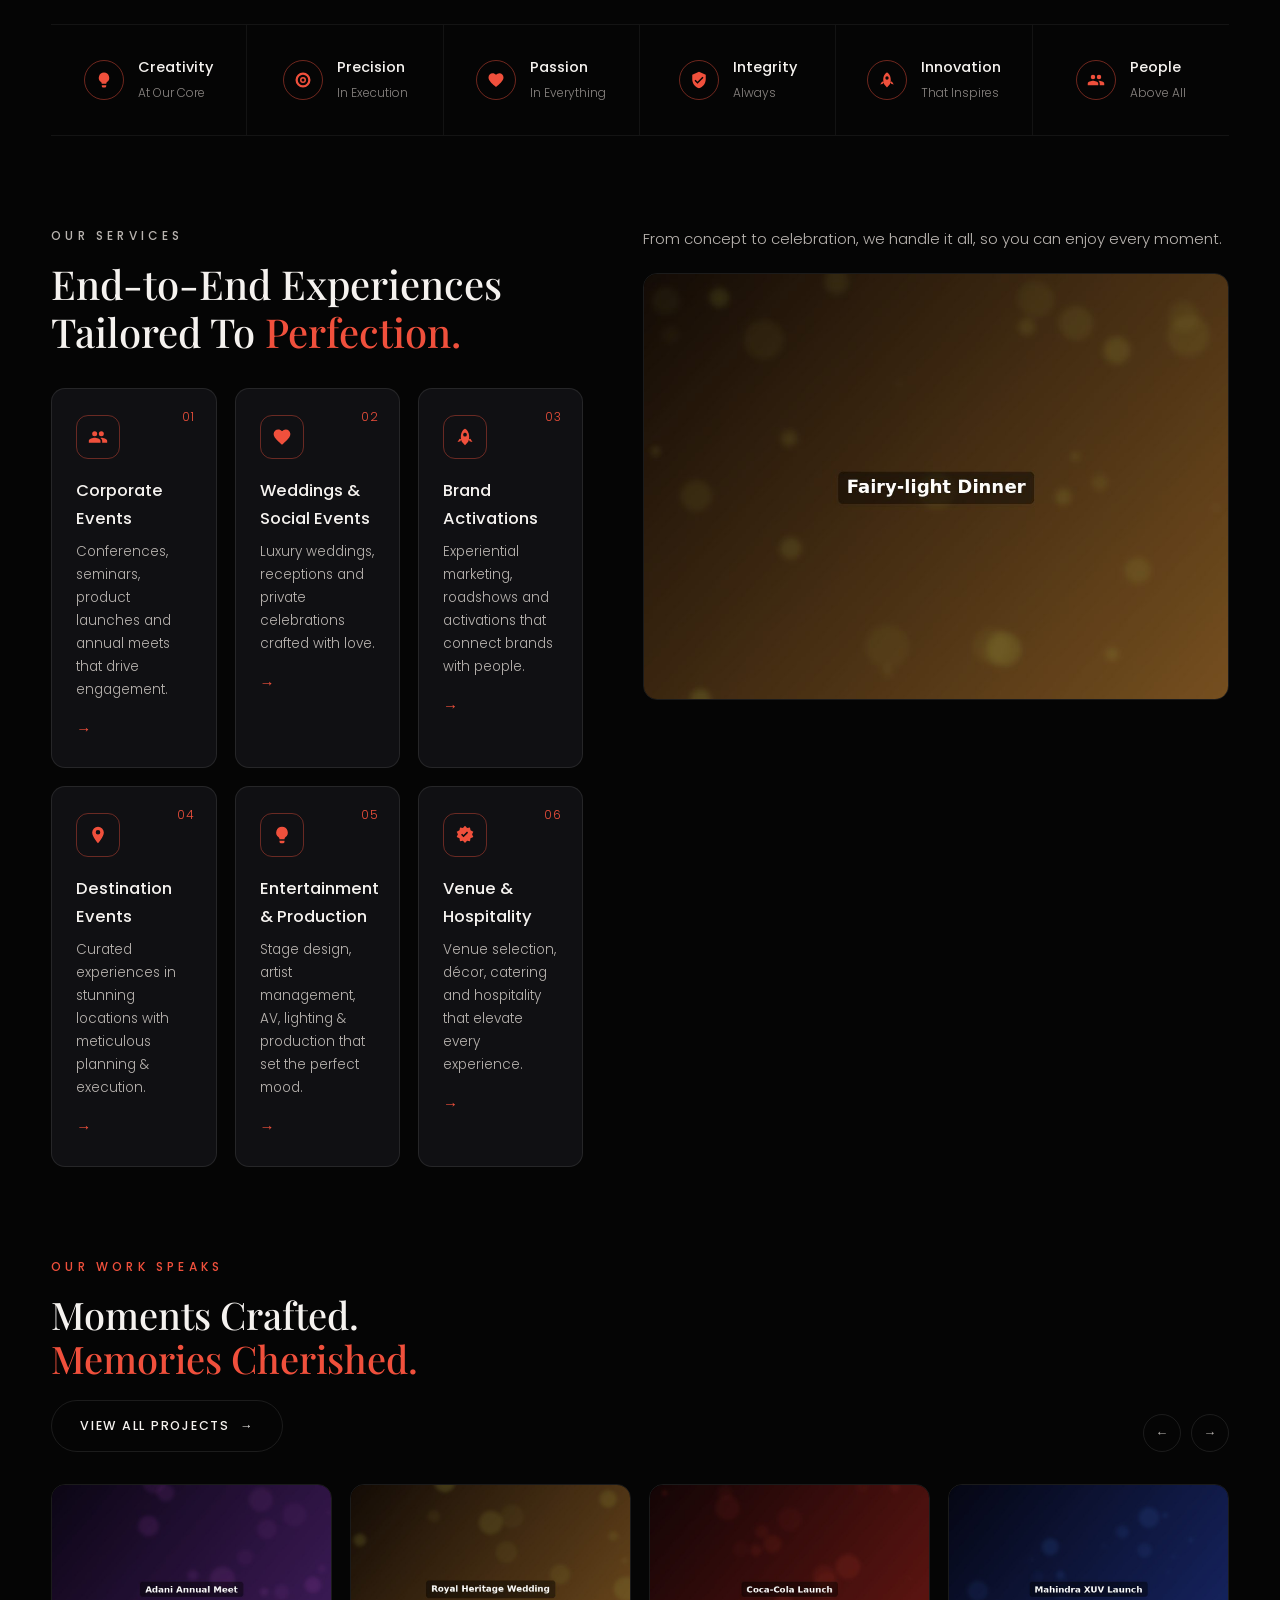
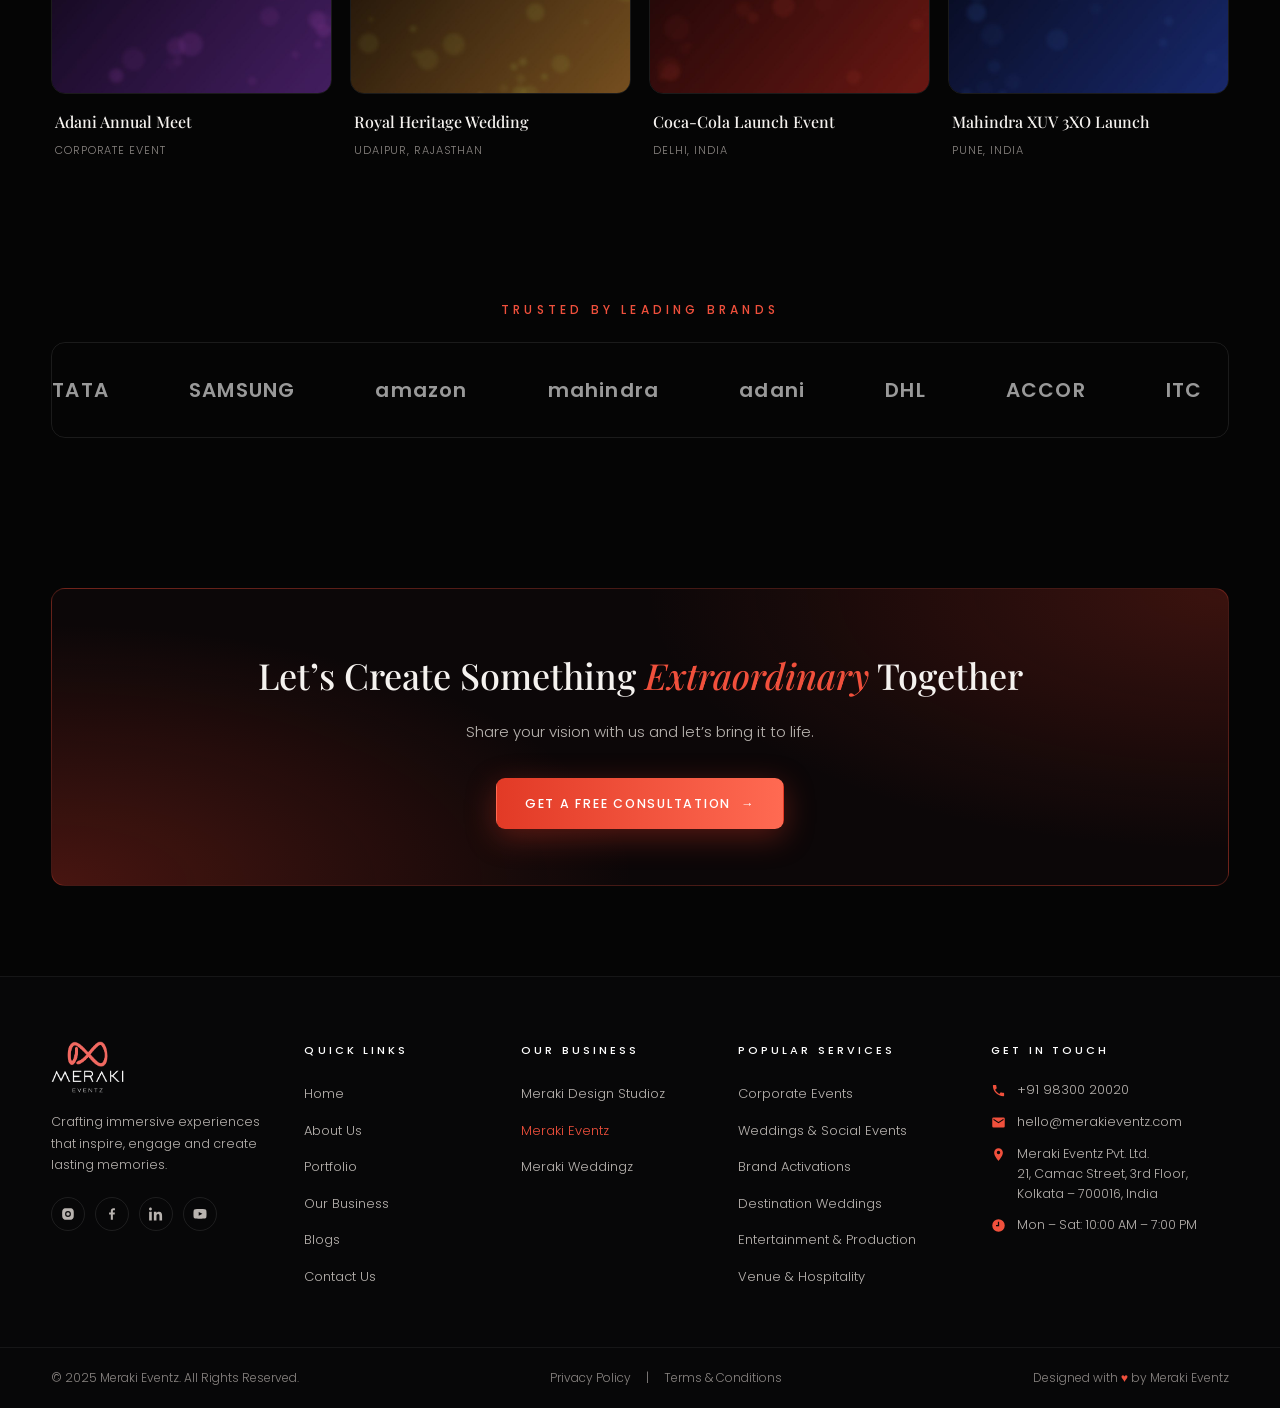
<file: meraki-eventz.html>
<!DOCTYPE html>
<html lang="en">
<head>
<meta charset="UTF-8">
<meta name="viewport" content="width=device-width, initial-scale=1.0">
<title>Meraki Eventz — Corporate Events & Experiences</title>
<meta name="description" content="Corporate events, brand activations and celebrations executed end-to-end by Meraki Eventz.">
<link rel="icon" type="image/png" href="assets/logos/meraki-icon.png">
<link rel="preconnect" href="https://fonts.googleapis.com">
<link rel="preconnect" href="https://fonts.gstatic.com" crossorigin>
<link rel="stylesheet" href="css/styles.css">
</head>
<body>
<header class="site-header">
  <div class="nav-inner">
    <a class="brand" href="index.html"><img src="assets/logos/meraki-eventz-dark.png" alt="Meraki Eventz"></a>
    <nav class="nav-links"><a href="index.html">Home</a><a href="about.html">About Us</a><a href="portfolio.html">Portfolio</a><div class="has-drop">
        <a href="#" class="drop-toggle active">Our Business <span class="chev">&#9662;</span></a>
        <div class="dropdown"><a href="meraki-design-studioz.html">Meraki Design Studioz</a><a href="meraki-eventz.html" style='color:var(--red)'>Meraki Eventz</a><a href="meraki-weddingz.html">Meraki Weddingz</a></div>
      </div><a href="blogs.html">Blogs</a><a href="contact.html">Contact Us</a></nav>
    <a href="#" class="btn btn-primary nav-cta" data-open-quote>Get A Quote <span class="arr">&rarr;</span></a>
    <button class="hamburger" aria-label="Menu"><span></span><span></span><span></span></button>
  </div>
</header>
<aside class="side-rail">
  <a class="wa" href="https://wa.me/919830020020" target="_blank" rel="noopener"><svg viewBox="0 0 24 24"><path d="M12 2A10 10 0 0 0 3.5 17.3L2 22l4.8-1.4A10 10 0 1 0 12 2zm5.5 14.2c-.2.7-1.3 1.3-1.9 1.3-.5.1-1.1.1-1.8-.1a16 16 0 0 1-1.6-.6c-2.9-1.2-4.7-4.1-4.9-4.3-.1-.2-1.1-1.5-1.1-2.9s.7-2 1-2.3c.2-.3.5-.3.7-.3h.5c.2 0 .4-.1.6.4l.8 2c.1.1.1.3 0 .5l-.3.5-.4.5c-.1.1-.3.3-.1.6.2.3.8 1.3 1.7 2.1 1.2 1.1 2.2 1.4 2.5 1.5.3.2.5.1.7-.1l1-1.2c.2-.3.4-.2.7-.1l2 .9c.3.2.5.2.5.4.1 0 .1.6-.1 1.2z"/></svg>WhatsApp</a>
  <a href="tel:+919830020020"><svg viewBox="0 0 24 24"><path d="M6.6 10.8c1.4 2.8 3.8 5.1 6.6 6.6l2.2-2.2c.3-.3.7-.4 1-.2 1.1.4 2.3.6 3.6.6.6 0 1 .4 1 1V20c0 .6-.4 1-1 1C10.6 21 3 13.4 3 4c0-.6.4-1 1-1h3.5c.6 0 1 .4 1 1 0 1.2.2 2.4.6 3.6.1.3 0 .7-.2 1l-2.3 2.2z"/></svg>Call Now</a>
  <a href="#" data-open-quote><svg viewBox="0 0 24 24"><path d="M20 2H4a2 2 0 0 0-2 2v18l4-4h14a2 2 0 0 0 2-2V4a2 2 0 0 0-2-2z"/></svg>Enquiry</a>
  <a href="https://instagram.com" target="_blank" rel="noopener"><svg viewBox="0 0 24 24"><path d="M12 2c2.7 0 3 0 4.1.1 1.1 0 1.8.2 2.4.5.7.2 1.2.6 1.7 1.1.5.5.9 1 1.1 1.7.3.6.5 1.3.5 2.4.1 1.1.1 1.4.1 4.2s0 3-.1 4.1c0 1.1-.2 1.8-.5 2.4a4.9 4.9 0 0 1-2.8 2.8c-.6.3-1.3.5-2.4.5-1.1.1-1.4.1-4.1.1s-3 0-4.1-.1c-1.1 0-1.8-.2-2.4-.5a4.9 4.9 0 0 1-2.8-2.8c-.3-.6-.5-1.3-.5-2.4C2 15 2 14.7 2 12s0-3 .1-4.1c0-1.1.2-1.8.5-2.4.2-.7.6-1.2 1.1-1.7.5-.5 1-.9 1.7-1.1.6-.3 1.3-.5 2.4-.5C8.9 2 9.3 2 12 2zm0 5a5 5 0 1 0 0 10 5 5 0 0 0 0-10zm6.5-.2a1.2 1.2 0 1 1-2.4 0 1.2 1.2 0 0 1 2.4 0zM12 9a3 3 0 1 1 0 6 3 3 0 0 1 0-6z"/></svg>Instagram</a>
  <a href="#" download><svg viewBox="0 0 24 24"><path d="M14 2H6a2 2 0 0 0-2 2v16a2 2 0 0 0 2 2h12a2 2 0 0 0 2-2V8l-6-6zm2 16H8v-2h8v2zm0-4H8v-2h8v2zm-3-5V3.5L18.5 9H13z"/></svg>Brochure</a>
</aside>
<a class="float-wa" href="https://wa.me/919830020020" target="_blank" rel="noopener" aria-label="WhatsApp"><svg viewBox="0 0 24 24"><path d="M12 2A10 10 0 0 0 3.5 17.3L2 22l4.8-1.4A10 10 0 1 0 12 2zm5.5 14.2c-.2.7-1.3 1.3-1.9 1.3-.5.1-1.1.1-1.8-.1a16 16 0 0 1-1.6-.6c-2.9-1.2-4.7-4.1-4.9-4.3-.1-.2-1.1-1.5-1.1-2.9s.7-2 1-2.3c.2-.3.5-.3.7-.3h.5c.2 0 .4-.1.6.4l.8 2c.1.1.1.3 0 .5l-.3.5-.4.5c-.1.1-.3.3-.1.6.2.3.8 1.3 1.7 2.1 1.2 1.1 2.2 1.4 2.5 1.5.3.2.5.1.7-.1l1-1.2c.2-.3.4-.2.7-.1l2 .9c.3.2.5.2.5.4.1 0 .1.6-.1 1.2z"/></svg></a>
<button class="to-top" aria-label="Back to top">&uarr;</button>

<div class="breadcrumb"><div class="container"><a href="index.html">Home</a><span class='sep'>&rsaquo;</span><a href="portfolio.html">Our Business</a><span class='sep'>&rsaquo;</span><span class="current">Meraki Eventz</span></div></div>

<section class="hero">
  <div class="container hero-grid">
    <div class="reveal">
      <p class="eyebrow">Meraki Eventz</p>
      <h1>We Craft Experiences<br>That Leave A <span class="accent">Lasting Impression.</span></h1>
      <p class="lede">From corporate gatherings to grand celebrations, we design and execute events that inspire, engage and create memories that stay forever.</p>
      <div class="hero-actions">
        <a href="#" class="btn btn-primary" data-open-quote>Get A Free Consultation <span class="arr">&rarr;</span></a>
        <a href="portfolio.html" class="btn btn-ghost">View Our Work <span class="play-btn">&#9654;</span></a>
      </div>
    </div>
    <div class="hero-media reveal"><img src="assets/images/hero-eventz.jpg" alt="Event stage"><svg class="squiggle" width="520" height="200" viewBox="0 0 520 200" fill="none" style="right:-40px;bottom:-30px">
      <path d="M0 150 C 120 40, 200 200, 320 120 S 480 30, 540 90" stroke="#f0503c" stroke-width="2" opacity=".65"/>
    </svg></div>
  </div>
</section>
<div class="container stats-wrap flat"><div class="stats-bar reveal"><div class="stat"><div class="ic"><svg viewBox="0 0 24 24"><path d="M12 2a10 10 0 1 0 0 20 10 10 0 0 0 0-20zm1 11h-5v-2h3V6h2v7z"/></svg></div>
      <div><b><span data-count="7" data-suffix="+">0+</span></b><small>Years of Experience</small></div></div><div class="stat"><div class="ic"><svg viewBox="0 0 24 24"><path d="M21 6.5 12 2 3 6.5v11L12 22l9-4.5v-11zM12 4.3l6.3 3.1L12 10.6 5.7 7.4 12 4.3zM5 9.2l6 3v6.9l-6-3V9.2zm8 9.9v-6.9l6-3v6.9l-6 3z"/></svg></div>
      <div><b><span data-count="300" data-suffix="+">0+</span></b><small>Events Delivered</small></div></div><div class="stat"><div class="ic"><svg viewBox="0 0 24 24"><path d="M16 11a3 3 0 1 0-3-3 3 3 0 0 0 3 3zm-8 0a3 3 0 1 0-3-3 3 3 0 0 0 3 3zm0 2c-2.3 0-7 1.2-7 3.5V19h14v-2.5C15 14.2 10.3 13 8 13zm8 0c-.3 0-.6 0-1 .1a4.2 4.2 0 0 1 2 3.4V19h6v-2.5c0-2.3-4.7-3.5-7-3.5z"/></svg></div>
      <div><b><span data-count="150" data-suffix="+">0+</span></b><small>Happy Clients</small></div></div><div class="stat"><div class="ic"><svg viewBox="0 0 24 24"><path d="M12 2a7 7 0 0 0-7 7c0 5.2 7 13 7 13s7-7.8 7-13a7 7 0 0 0-7-7zm0 9.5A2.5 2.5 0 1 1 12 6a2.5 2.5 0 0 1 0 5.5z"/></svg></div>
      <div><b><span data-count="50" data-suffix="+">0+</span></b><small>Cities Covered</small></div></div><div class="stat"><div class="ic"><svg viewBox="0 0 24 24"><path d="M20.5 3 15 5 9 3 3.4 4.9c-.2.1-.4.3-.4.6v15c0 .3.3.6.6.5L9 19l6 2 5.6-1.9c.2-.1.4-.3.4-.6v-15c0-.3-.3-.6-.5-.5zM15 19l-6-2.1V5l6 2.1V19z"/></svg></div>
      <div><b><span data-count="9" data-suffix="">0</span></b><small>States Across India</small></div></div><div class="stat"><div class="ic"><svg viewBox="0 0 24 24"><path d="M12 1 9.5 3.5 6 3l-.6 3.4L2 8l1.5 3.2L2 14.4l3.4 1.6L6 19.4l3.5-.5L12 21.5l2.5-2.6 3.5.5.6-3.4 3.4-1.6-1.5-3.2L22 8l-3.4-1.6L18 3l-3.5.5L12 1zm-1.8 13.8-3-3 1.4-1.4 1.6 1.6 4.2-4.2 1.4 1.4-5.6 5.6z"/></svg></div>
      <div><b><span data-count="98" data-suffix="%">0%</span></b><small>Client Retention</small></div></div></div></div>
<section class="section">
  <div class="container split">
    <div class="reveal">
      <p class="eyebrow">Who We Are</p>
      <h2>Experience <span class="accent">Creators.</span><br>Story <span class="accent">Weavers.</span></h2>
      <p>Meraki Eventz is where creativity meets flawless execution. We are a team of passionate planners, designers and producers who believe every event is an opportunity to create something extraordinary.</p>
      <ul class="check-list">
        <li><span class="dot">&#10022;</span>Creative Concepts &amp; Design</li>
        <li><span class="dot">&#10022;</span>End-to-End Event Management</li>
        <li><span class="dot">&#10022;</span>Flawless Execution</li>
        <li><span class="dot">&#10022;</span>On-time, Every Time</li>
      </ul>
      <a href="about.html" class="btn btn-line">Our Story <span class="arr">&rarr;</span></a>
    </div>
    <div class="collage reveal">
      <img src="assets/images/eventz-about-1.jpg" alt="Wedding arch" class="tall">
      <img src="assets/images/eventz-about-2.jpg" alt="Leadership summit">
      <img src="assets/images/eventz-about-3.jpg" alt="Gala night">
      <div class="badge-card"><div class="ic"><svg viewBox="0 0 24 24"><path d="M12 1 9.5 3.5 6 3l-.6 3.4L2 8l1.5 3.2L2 14.4l3.4 1.6L6 19.4l3.5-.5L12 21.5l2.5-2.6 3.5.5.6-3.4 3.4-1.6-1.5-3.2L22 8l-3.4-1.6L18 3l-3.5.5L12 1zm-1.8 13.8-3-3 1.4-1.4 1.6 1.6 4.2-4.2 1.4 1.4-5.6 5.6z"/></svg></div><div><b>300+</b><span>Successful Events<br>Across India</span></div></div>
    </div>
  </div>
</section>
<section class="section" style="padding:0">
  <div class="container"><p class="eyebrow" style="margin:60px 0 20px">Our Values</p></div>
  <div class="container"><div class="values reveal"><div class="value"><div class="ic"><svg viewBox="0 0 24 24"><path d="M12 2a7 7 0 0 0-4 12.7c.6.5 1 1.3 1 2.3h6c0-1 .4-1.8 1-2.3A7 7 0 0 0 12 2zm-3 17h6v1a2 2 0 0 1-2 2h-2a2 2 0 0 1-2-2v-1z"/></svg></div><div><b>Creativity</b><small>At Our Core</small></div></div><div class="value"><div class="ic"><svg viewBox="0 0 24 24"><path d="M12 2a10 10 0 1 0 0 20 10 10 0 0 0 0-20zm0 17a7 7 0 1 1 0-14 7 7 0 0 1 0 14zm0-11a4 4 0 1 0 0 8 4 4 0 0 0 0-8zm0 6a2 2 0 1 1 0-4 2 2 0 0 1 0 4z"/></svg></div><div><b>Precision</b><small>In Execution</small></div></div><div class="value"><div class="ic"><svg viewBox="0 0 24 24"><path d="M12 21.4 10.6 20C5.4 15.4 2 12.3 2 8.5 2 5.4 4.4 3 7.5 3c1.7 0 3.4.8 4.5 2.1A6 6 0 0 1 16.5 3C19.6 3 22 5.4 22 8.5c0 3.8-3.4 6.9-8.6 11.5L12 21.4z"/></svg></div><div><b>Passion</b><small>In Everything</small></div></div><div class="value"><div class="ic"><svg viewBox="0 0 24 24"><path d="M12 1 3 5v6c0 5.5 3.8 10.7 9 12 5.2-1.3 9-6.5 9-12V5l-9-4zm-2 16-4-4 1.4-1.4L10 14.2l6.6-6.6L18 9l-8 8z"/></svg></div><div><b>Integrity</b><small>Always</small></div></div><div class="value"><div class="ic"><svg viewBox="0 0 24 24"><path d="M12 2s-5 2-5 10c0 2.4.6 4.3 1.2 5.6L12 22l3.8-4.4c.6-1.3 1.2-3.2 1.2-5.6 0-8-5-10-5-10zm0 9.5A2 2 0 1 1 12 7a2 2 0 0 1 0 4.5zM5.5 14 3 18l3.5-1 1-2.4c-.7-.2-1.4-.4-2-.6zm13 0c-.6.2-1.3.4-2 .6l1 2.4L21 18l-2.5-4z"/></svg></div><div><b>Innovation</b><small>That Inspires</small></div></div><div class="value"><div class="ic"><svg viewBox="0 0 24 24"><path d="M16 11a3 3 0 1 0-3-3 3 3 0 0 0 3 3zm-8 0a3 3 0 1 0-3-3 3 3 0 0 0 3 3zm0 2c-2.3 0-7 1.2-7 3.5V19h14v-2.5C15 14.2 10.3 13 8 13zm8 0c-.3 0-.6 0-1 .1a4.2 4.2 0 0 1 2 3.4V19h6v-2.5c0-2.3-4.7-3.5-7-3.5z"/></svg></div><div><b>People</b><small>Above All</small></div></div></div></div>
</section>
<section class="section">
  <div class="container split" style="align-items:start">
    <div>
      <div class="reveal"><p class="eyebrow">Our Services</p>
      <h2>End-to-End Experiences<br>Tailored To <span class="accent">Perfection.</span></h2></div>
      <div class="cards-grid" style="grid-template-columns:1fr 1fr 1fr;margin-top:32px" id="evCards"><div class="s-card reveal"><span class="num">01</span><div class="ic"><svg viewBox="0 0 24 24"><path d="M16 11a3 3 0 1 0-3-3 3 3 0 0 0 3 3zm-8 0a3 3 0 1 0-3-3 3 3 0 0 0 3 3zm0 2c-2.3 0-7 1.2-7 3.5V19h14v-2.5C15 14.2 10.3 13 8 13zm8 0c-.3 0-.6 0-1 .1a4.2 4.2 0 0 1 2 3.4V19h6v-2.5c0-2.3-4.7-3.5-7-3.5z"/></svg></div>
      <h3>Corporate Events</h3><p>Conferences, seminars, product launches and annual meets that drive engagement.</p><span class="go">&rarr;</span></div><div class="s-card reveal"><span class="num">02</span><div class="ic"><svg viewBox="0 0 24 24"><path d="M12 21.4 10.6 20C5.4 15.4 2 12.3 2 8.5 2 5.4 4.4 3 7.5 3c1.7 0 3.4.8 4.5 2.1A6 6 0 0 1 16.5 3C19.6 3 22 5.4 22 8.5c0 3.8-3.4 6.9-8.6 11.5L12 21.4z"/></svg></div>
      <h3>Weddings &amp; Social Events</h3><p>Luxury weddings, receptions and private celebrations crafted with love.</p><span class="go">&rarr;</span></div><div class="s-card reveal"><span class="num">03</span><div class="ic"><svg viewBox="0 0 24 24"><path d="M12 2s-5 2-5 10c0 2.4.6 4.3 1.2 5.6L12 22l3.8-4.4c.6-1.3 1.2-3.2 1.2-5.6 0-8-5-10-5-10zm0 9.5A2 2 0 1 1 12 7a2 2 0 0 1 0 4.5zM5.5 14 3 18l3.5-1 1-2.4c-.7-.2-1.4-.4-2-.6zm13 0c-.6.2-1.3.4-2 .6l1 2.4L21 18l-2.5-4z"/></svg></div>
      <h3>Brand Activations</h3><p>Experiential marketing, roadshows and activations that connect brands with people.</p><span class="go">&rarr;</span></div><div class="s-card reveal"><span class="num">04</span><div class="ic"><svg viewBox="0 0 24 24"><path d="M12 2a7 7 0 0 0-7 7c0 5.2 7 13 7 13s7-7.8 7-13a7 7 0 0 0-7-7zm0 9.5A2.5 2.5 0 1 1 12 6a2.5 2.5 0 0 1 0 5.5z"/></svg></div>
      <h3>Destination Events</h3><p>Curated experiences in stunning locations with meticulous planning &amp; execution.</p><span class="go">&rarr;</span></div><div class="s-card reveal"><span class="num">05</span><div class="ic"><svg viewBox="0 0 24 24"><path d="M12 2a7 7 0 0 0-4 12.7c.6.5 1 1.3 1 2.3h6c0-1 .4-1.8 1-2.3A7 7 0 0 0 12 2zm-3 17h6v1a2 2 0 0 1-2 2h-2a2 2 0 0 1-2-2v-1z"/></svg></div>
      <h3>Entertainment &amp; Production</h3><p>Stage design, artist management, AV, lighting &amp; production that set the perfect mood.</p><span class="go">&rarr;</span></div><div class="s-card reveal"><span class="num">06</span><div class="ic"><svg viewBox="0 0 24 24"><path d="M12 1 9.5 3.5 6 3l-.6 3.4L2 8l1.5 3.2L2 14.4l3.4 1.6L6 19.4l3.5-.5L12 21.5l2.5-2.6 3.5.5.6-3.4 3.4-1.6-1.5-3.2L22 8l-3.4-1.6L18 3l-3.5.5L12 1zm-1.8 13.8-3-3 1.4-1.4 1.6 1.6 4.2-4.2 1.4 1.4-5.6 5.6z"/></svg></div>
      <h3>Venue &amp; Hospitality</h3><p>Venue selection, d&eacute;cor, catering and hospitality that elevate every experience.</p><span class="go">&rarr;</span></div></div>
    </div>
    <div class="reveal" style="position:sticky;top:100px">
      <p style="color:var(--text-dim);margin-bottom:22px">From concept to celebration, we handle it all, so you can enjoy every moment.</p>
      <img src="assets/images/eventz-services.jpg" alt="Fairy light dinner" style="border-radius:var(--radius);border:1px solid var(--line)">
    </div>
  </div>
</section>
<style>@media(max-width:1100px){#evCards{grid-template-columns:1fr 1fr!important}}@media(max-width:620px){#evCards{grid-template-columns:1fr!important}}</style>
<section class="section" style="padding-top:0">
  <div class="container" data-slider>
    <div class="reveal" style="display:flex;align-items:flex-end;justify-content:space-between;gap:24px;flex-wrap:wrap">
      <div><p class="eyebrow">Our Work Speaks</p>
        <h2 class="h-serif" style="font-size:clamp(26px,3vw,38px)">Moments Crafted.<br><span class="accent">Memories Cherished.</span></h2>
        <a href="portfolio.html" class="btn btn-line" style="margin-top:20px">View All Projects <span class="arr">&rarr;</span></a></div>
      <div class="slider-nav"><button data-prev aria-label="Previous">&larr;</button><button data-next aria-label="Next">&rarr;</button></div>
    </div>
    <div class="h-scroll" style="margin-top:32px"><article class="project-card work-card">
      <div class="thumb"><img src="assets/images/project-adani-meet.jpg" alt="Adani Annual Meet" loading="lazy"></div>
      <div class="body"><h3 style="font-size:16px">Adani Annual Meet</h3><div class="cat">Corporate Event</div></div></article><article class="project-card work-card">
      <div class="thumb"><img src="assets/images/project-royal-wedding.jpg" alt="Royal Heritage Wedding" loading="lazy"></div>
      <div class="body"><h3 style="font-size:16px">Royal Heritage Wedding</h3><div class="cat">Udaipur, Rajasthan</div></div></article><article class="project-card work-card">
      <div class="thumb"><img src="assets/images/project-cocacola.jpg" alt="Coca-Cola Launch Event" loading="lazy"></div>
      <div class="body"><h3 style="font-size:16px">Coca-Cola Launch Event</h3><div class="cat">Delhi, India</div></div></article><article class="project-card work-card">
      <div class="thumb"><img src="assets/images/project-mahindra.jpg" alt="Mahindra XUV 3XO Launch" loading="lazy"></div>
      <div class="body"><h3 style="font-size:16px">Mahindra XUV 3XO Launch</h3><div class="cat">Pune, India</div></div></article></div>
  </div>
</section>
<section class="section" style="padding:40px 0"><div class="container"><p class="eyebrow center" style="margin-bottom:22px">Trusted By Leading Brands</p></div>
  <div class="brands boxed container">
    <div class="brands-track"><span class="brand-item">TATA</span><span class="brand-item">SAMSUNG</span><span class="brand-item">amazon</span><span class="brand-item">mahindra</span><span class="brand-item">adani</span><span class="brand-item">DHL</span><span class="brand-item">ACCOR</span><span class="brand-item">ITC</span><span class="brand-item">Coca-Cola</span><span class="brand-item">TATA</span><span class="brand-item">SAMSUNG</span><span class="brand-item">amazon</span><span class="brand-item">mahindra</span><span class="brand-item">adani</span><span class="brand-item">DHL</span><span class="brand-item">ACCOR</span><span class="brand-item">ITC</span><span class="brand-item">Coca-Cola</span></div>
  </div>
</section>
<section class="section" style="padding-bottom:0">
  <div class="container"><div class="cta-banner reveal">
    <div class="row">
      <div><h2>Let&rsquo;s Create Something <em class='accent-i'>Extraordinary</em> Together</h2><p>Share your vision with us and let&rsquo;s bring it to life.</p></div>
      <a href="#" class="btn btn-primary" data-open-quote>Get A Free Consultation <span class="arr">&rarr;</span></a>
    </div>
  </div></div>
</section><footer>
  <div class="container">
    <div class="footer-grid">
      <div class="f-brand">
        <img src="assets/logos/meraki-eventz-dark.png" alt="Meraki Eventz">
        <p>Crafting immersive experiences that inspire, engage and create lasting memories.</p>
        <div class="socials">
          <a href="#" aria-label="Instagram"><svg viewBox="0 0 24 24"><path d="M12 2c2.7 0 3 0 4.1.1 1.1 0 1.8.2 2.4.5.7.2 1.2.6 1.7 1.1.5.5.9 1 1.1 1.7.3.6.5 1.3.5 2.4.1 1.1.1 1.4.1 4.2s0 3-.1 4.1c0 1.1-.2 1.8-.5 2.4a4.9 4.9 0 0 1-2.8 2.8c-.6.3-1.3.5-2.4.5-1.1.1-1.4.1-4.1.1s-3 0-4.1-.1c-1.1 0-1.8-.2-2.4-.5a4.9 4.9 0 0 1-2.8-2.8c-.3-.6-.5-1.3-.5-2.4C2 15 2 14.7 2 12s0-3 .1-4.1c0-1.1.2-1.8.5-2.4.2-.7.6-1.2 1.1-1.7.5-.5 1-.9 1.7-1.1.6-.3 1.3-.5 2.4-.5C8.9 2 9.3 2 12 2zm0 5a5 5 0 1 0 0 10 5 5 0 0 0 0-10zm6.5-.2a1.2 1.2 0 1 1-2.4 0 1.2 1.2 0 0 1 2.4 0zM12 9a3 3 0 1 1 0 6 3 3 0 0 1 0-6z"/></svg></a>
          <a href="#" aria-label="Facebook"><svg viewBox="0 0 24 24"><path d="M13.5 22v-9h3l.5-3.5h-3.5V7.2c0-1 .3-1.7 1.8-1.7H17V2.1C16.7 2.1 15.6 2 14.4 2 11.8 2 10 3.6 10 6.6v2.9H7V13h3v9h3.5z"/></svg></a>
          <a href="#" aria-label="LinkedIn"><svg viewBox="0 0 24 24"><path d="M4.98 3.5C4.98 4.88 3.87 6 2.5 6S0 4.88 0 3.5 1.12 1 2.5 1s2.48 1.12 2.48 2.5zM.24 8.31h4.52V23H.24V8.31zM8.34 8.31h4.33v2h.06c.6-1.14 2.08-2.34 4.28-2.34 4.57 0 5.42 3.01 5.42 6.92V23h-4.52v-7.13c0-1.7-.03-3.89-2.37-3.89-2.37 0-2.73 1.85-2.73 3.76V23H8.34V8.31z"/></svg></a>
          <a href="#" aria-label="YouTube"><svg viewBox="0 0 24 24"><path d="M23 7.2s-.2-1.6-.9-2.3c-.9-.9-1.9-.9-2.4-1C16.4 3.6 12 3.6 12 3.6s-4.4 0-7.7.3c-.5.1-1.5.1-2.4 1-.7.7-.9 2.3-.9 2.3S.8 9.1.8 11v1.8c0 1.9.2 3.8.2 3.8s.2 1.6.9 2.3c.9.9 2 .9 2.5 1 1.9.2 7.6.3 7.6.3s4.4 0 7.7-.3c.5-.1 1.5-.1 2.4-1 .7-.7.9-2.3.9-2.3s.2-1.9.2-3.8V11c0-1.9-.2-3.8-.2-3.8zM9.8 15V8.4l6.3 3.3L9.8 15z"/></svg></a>
        </div>
      </div>
      <div><h5>Quick Links</h5><ul><li><a href="index.html">Home</a></li><li><a href="about.html">About Us</a></li><li><a href="portfolio.html">Portfolio</a></li><li><a href="#">Our Business</a></li><li><a href="blogs.html">Blogs</a></li><li><a href="contact.html">Contact Us</a></li></ul></div>
      <div><h5>Our Business</h5><ul><li><a href="meraki-design-studioz.html">Meraki Design Studioz</a></li><li><a href="meraki-eventz.html" class="active-f">Meraki Eventz</a></li><li><a href="meraki-weddingz.html">Meraki Weddingz</a></li></ul></div>
      <div><h5>Popular Services</h5><ul><li><a href='portfolio.html'>Corporate Events</a></li><li><a href='portfolio.html'>Weddings &amp; Social Events</a></li><li><a href='portfolio.html'>Brand Activations</a></li><li><a href='portfolio.html'>Destination Weddings</a></li><li><a href='portfolio.html'>Entertainment &amp; Production</a></li><li><a href='portfolio.html'>Venue &amp; Hospitality</a></li></ul></div>
      <div>
        <h5>Get In Touch</h5>
        <ul class="f-contact">
          <li><svg viewBox="0 0 24 24"><path d="M6.6 10.8c1.4 2.8 3.8 5.1 6.6 6.6l2.2-2.2c.3-.3.7-.4 1-.2 1.1.4 2.3.6 3.6.6.6 0 1 .4 1 1V20c0 .6-.4 1-1 1C10.6 21 3 13.4 3 4c0-.6.4-1 1-1h3.5c.6 0 1 .4 1 1 0 1.2.2 2.4.6 3.6.1.3 0 .7-.2 1l-2.3 2.2z"/></svg><a href="tel:+919830020020">+91 98300 20020</a></li>
          <li><svg viewBox="0 0 24 24"><path d="M20 4H4a2 2 0 0 0-2 2v12a2 2 0 0 0 2 2h16a2 2 0 0 0 2-2V6a2 2 0 0 0-2-2zm0 4-8 5-8-5V6l8 5 8-5v2z"/></svg><a href="mailto:hello@merakieventz.com">hello@merakieventz.com</a></li>
          <li><svg viewBox="0 0 24 24"><path d="M12 2a7 7 0 0 0-7 7c0 5.2 7 13 7 13s7-7.8 7-13a7 7 0 0 0-7-7zm0 9.5A2.5 2.5 0 1 1 12 6a2.5 2.5 0 0 1 0 5.5z"/></svg>Meraki Eventz Pvt. Ltd.<br>21, Camac Street, 3rd Floor,<br>Kolkata &ndash; 700016, India</li>
          <li><svg viewBox="0 0 24 24"><path d="M12 2a10 10 0 1 0 0 20 10 10 0 0 0 0-20zm1 11h-5v-2h3V6h2v7z"/></svg>Mon &ndash; Sat: 10:00 AM &ndash; 7:00 PM</li>
        </ul>
      </div>
    </div>
  </div>
  <div class="footer-bottom">
    <div class="container" style="display:flex;justify-content:space-between;flex-wrap:wrap;gap:14px;align-items:center">
      <span>&copy; 2025 Meraki Eventz. All Rights Reserved.</span>
      <span class="mid"><a href="#">Privacy Policy</a> | <a href="#">Terms &amp; Conditions</a></span>
      <span>Designed with <span class="heart">&hearts;</span> by Meraki Eventz</span>
    </div>
  </div>
</footer>
<!-- Quote Modal -->
<div class="modal-overlay" id="quoteModal" role="dialog" aria-modal="true" aria-label="Get a quote">
  <div class="modal">
    <button class="modal-close" aria-label="Close">&times;</button>
    <div class="modal-side">
      <div class="m-ic"><svg viewBox="0 0 24 24"><path d="M14 2H6a2 2 0 0 0-2 2v16a2 2 0 0 0 2 2h12a2 2 0 0 0 2-2V8l-6-6zm2 16H8v-2h8v2zm0-4H8v-2h8v2zm-3-5V3.5L18.5 9H13z"/></svg></div>
      <h2 class="h-serif">Get Your <span class="accent">Personalized</span> Quote</h2>
      <div class="rule"></div>
      <p>Tell us about your event and we&rsquo;ll create a tailored proposal just for you.</p>
      <div class="m-point"><div class="ic"><svg viewBox="0 0 24 24"><path d="M16 11a3 3 0 1 0-3-3 3 3 0 0 0 3 3zm-8 0a3 3 0 1 0-3-3 3 3 0 0 0 3 3zm0 2c-2.3 0-7 1.2-7 3.5V19h14v-2.5C15 14.2 10.3 13 8 13zm8 0c-.3 0-.6 0-1 .1a4.2 4.2 0 0 1 2 3.4V19h6v-2.5c0-2.3-4.7-3.5-7-3.5z"/></svg></div><div><b>Customized Solutions</b><p>Plans crafted to match your vision and goals.</p></div></div>
      <div class="m-point"><div class="ic"><svg viewBox="0 0 24 24"><path d="M7 4h10v2h-3.4c.5.6.8 1.2 1 2H17v2h-2.3A5 5 0 0 1 10 14h-.6l6.1 6h-2.9L6.5 14H9a3 3 0 0 0 2.8-2H7v-2h4.7A3 3 0 0 0 9 8H7V6h2a3 3 0 0 1 2.6-1H7V4z"/></svg></div><div><b>Transparent Pricing</b><p>Clear, detailed quotes with no hidden costs.</p></div></div>
      <div class="m-point"><div class="ic"><svg viewBox="0 0 24 24"><path d="M12 1 3 5v6c0 5.5 3.8 10.7 9 12 5.2-1.3 9-6.5 9-12V5l-9-4zm-2 16-4-4 1.4-1.4L10 14.2l6.6-6.6L18 9l-8 8z"/></svg></div><div><b>Quick Response</b><p>Our team will get back to you within 24 hours.</p></div></div>
    </div>
    <form class="modal-form" data-demo>
      <div class="form-grid">
        <div class="field"><span class="f-ic"><svg viewBox="0 0 24 24"><path d="M12 12a5 5 0 1 0-5-5 5 5 0 0 0 5 5zm0 2c-3.3 0-10 1.7-10 5v3h20v-3c0-3.3-6.7-5-10-5z"/></svg></span><input type="text" placeholder="Full Name*" required></div>
        <div class="field"><span class="f-ic"><svg viewBox="0 0 24 24"><path d="M20 4H4a2 2 0 0 0-2 2v12a2 2 0 0 0 2 2h16a2 2 0 0 0 2-2V6a2 2 0 0 0-2-2zm0 4-8 5-8-5V6l8 5 8-5v2z"/></svg></span><input type="email" placeholder="Email Address*" required></div>
        <div class="field"><span class="f-ic"><svg viewBox="0 0 24 24"><path d="M6.6 10.8c1.4 2.8 3.8 5.1 6.6 6.6l2.2-2.2c.3-.3.7-.4 1-.2 1.1.4 2.3.6 3.6.6.6 0 1 .4 1 1V20c0 .6-.4 1-1 1C10.6 21 3 13.4 3 4c0-.6.4-1 1-1h3.5c.6 0 1 .4 1 1 0 1.2.2 2.4.6 3.6.1.3 0 .7-.2 1l-2.3 2.2z"/></svg></span><input type="tel" placeholder="Phone Number*" required></div>
        <div class="field"><span class="f-ic"><svg viewBox="0 0 24 24"><path d="M12 1 9.5 3.5 6 3l-.6 3.4L2 8l1.5 3.2L2 14.4l3.4 1.6L6 19.4l3.5-.5L12 21.5l2.5-2.6 3.5.5.6-3.4 3.4-1.6-1.5-3.2L22 8l-3.4-1.6L18 3l-3.5.5L12 1zm-1.8 13.8-3-3 1.4-1.4 1.6 1.6 4.2-4.2 1.4 1.4-5.6 5.6z"/></svg></span>
          <select required><option value="" selected disabled>Event Type*</option><option>Corporate Event</option><option>Wedding</option><option>Exhibition / Stall</option><option>Brand Activation</option><option>Social Event</option><option>Other</option></select>
          <span class="chev">&#9662;</span></div>
        <div class="field full"><span class="f-ic"><svg viewBox="0 0 24 24"><path d="M19 4h-1V2h-2v2H8V2H6v2H5a2 2 0 0 0-2 2v14a2 2 0 0 0 2 2h14a2 2 0 0 0 2-2V6a2 2 0 0 0-2-2zm0 16H5V10h14v10zM5 8V6h14v2H5z"/></svg></span><input type="text" placeholder="Event Name / Occasion*" required></div>
        <div class="field"><span class="f-ic"><svg viewBox="0 0 24 24"><path d="M19 4h-1V2h-2v2H8V2H6v2H5a2 2 0 0 0-2 2v14a2 2 0 0 0 2 2h14a2 2 0 0 0 2-2V6a2 2 0 0 0-2-2zm0 16H5V10h14v10zM5 8V6h14v2H5z"/></svg></span><input type="text" placeholder="Event Date*" onfocus="this.type='date'" required></div>
        <div class="field"><span class="f-ic"><svg viewBox="0 0 24 24"><path d="M12 2a7 7 0 0 0-7 7c0 5.2 7 13 7 13s7-7.8 7-13a7 7 0 0 0-7-7zm0 9.5A2.5 2.5 0 1 1 12 6a2.5 2.5 0 0 1 0 5.5z"/></svg></span><input type="text" placeholder="Event Location*" required></div>
        <div class="field"><span class="f-ic"><svg viewBox="0 0 24 24"><path d="M16 11a3 3 0 1 0-3-3 3 3 0 0 0 3 3zm-8 0a3 3 0 1 0-3-3 3 3 0 0 0 3 3zm0 2c-2.3 0-7 1.2-7 3.5V19h14v-2.5C15 14.2 10.3 13 8 13zm8 0c-.3 0-.6 0-1 .1a4.2 4.2 0 0 1 2 3.4V19h6v-2.5c0-2.3-4.7-3.5-7-3.5z"/></svg></span><input type="number" min="1" placeholder="Estimated Guest Count"></div>
        <div class="field"><span class="f-ic"><svg viewBox="0 0 24 24"><path d="M7 4h10v2h-3.4c.5.6.8 1.2 1 2H17v2h-2.3A5 5 0 0 1 10 14h-.6l6.1 6h-2.9L6.5 14H9a3 3 0 0 0 2.8-2H7v-2h4.7A3 3 0 0 0 9 8H7V6h2a3 3 0 0 1 2.6-1H7V4z"/></svg></span>
          <select><option value="" selected disabled>Budget Range*</option><option>Under &#8377;5 Lakh</option><option>&#8377;5 &ndash; 15 Lakh</option><option>&#8377;15 &ndash; 50 Lakh</option><option>&#8377;50 Lakh+</option></select>
          <span class="chev">&#9662;</span></div>
        <div class="field full"><span class="f-ic"><svg viewBox="0 0 24 24"><path d="M20 2H4a2 2 0 0 0-2 2v18l4-4h14a2 2 0 0 0 2-2V4a2 2 0 0 0-2-2z"/></svg></span><textarea placeholder="Tell us about your event*&#10;Share your ideas, requirements, preferences, and any specific details that will help us plan better." required></textarea></div>
        <div class="field full no-ic">
          <select><option value="" selected disabled>How did you find us?</option><option>Google Search</option><option>Instagram</option><option>Referral</option><option>Past Client</option><option>Other</option></select>
          <span class="chev">&#9662;</span></div>
        <label class="upload-box full" style="grid-column:1/-1">
          <input type="file" hidden accept=".pdf,.doc,.docx,.ppt,.pptx,image/*">
          <b>&#8682; Upload Brief / Reference (Optional)</b>
          PDF, DOC, PPT, or Images (Max. 10MB)
        </label>
        <button type="submit" class="btn btn-primary full" style="justify-content:center">Get My Quote <span class="arr">&rarr;</span></button>
      </div>
      <div class="privacy-note"><svg viewBox="0 0 24 24"><path d="M12 1 3 5v6c0 5.5 3.8 10.7 9 12 5.2-1.3 9-6.5 9-12V5l-9-4zm-2 16-4-4 1.4-1.4L10 14.2l6.6-6.6L18 9l-8 8z"/></svg> We respect your privacy. Your information is safe with us.</div>
    </form>
  </div>
</div>
<script src="js/script.js"></script>
</body>
</html>
</file>
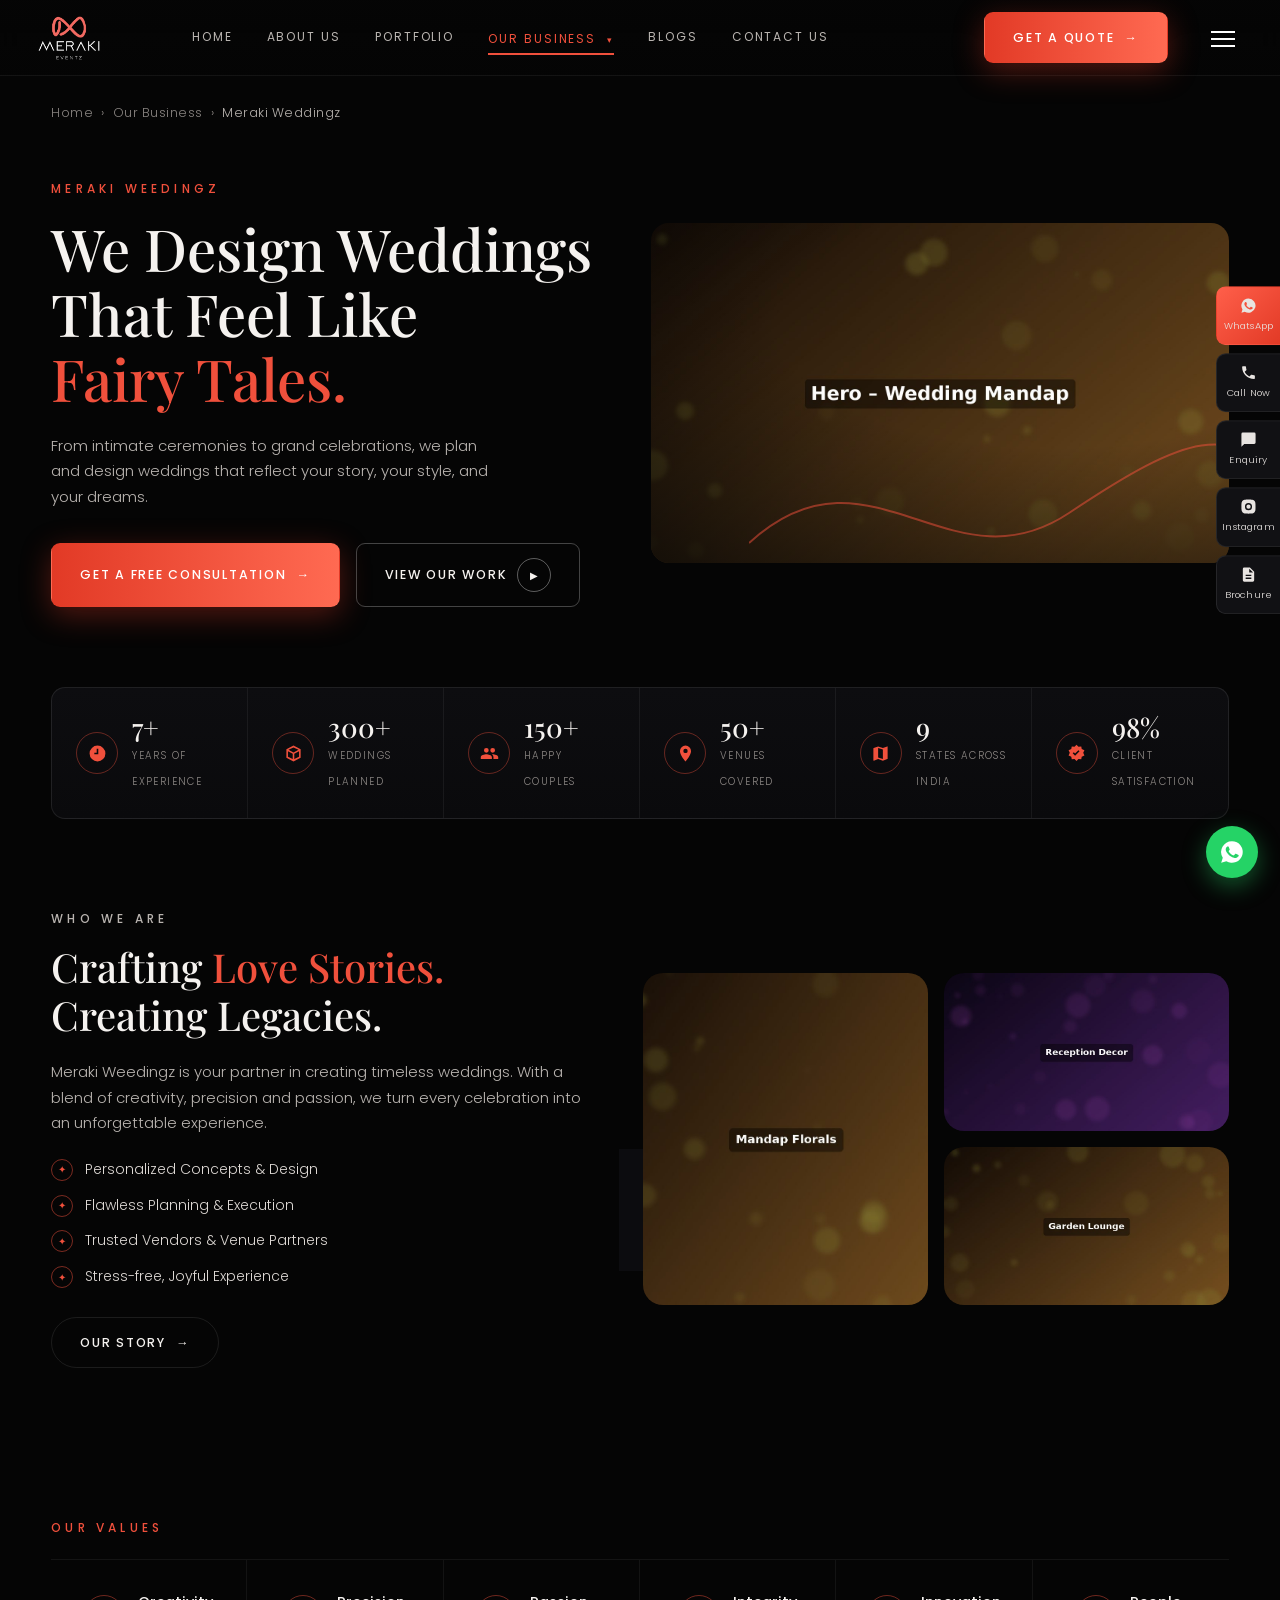
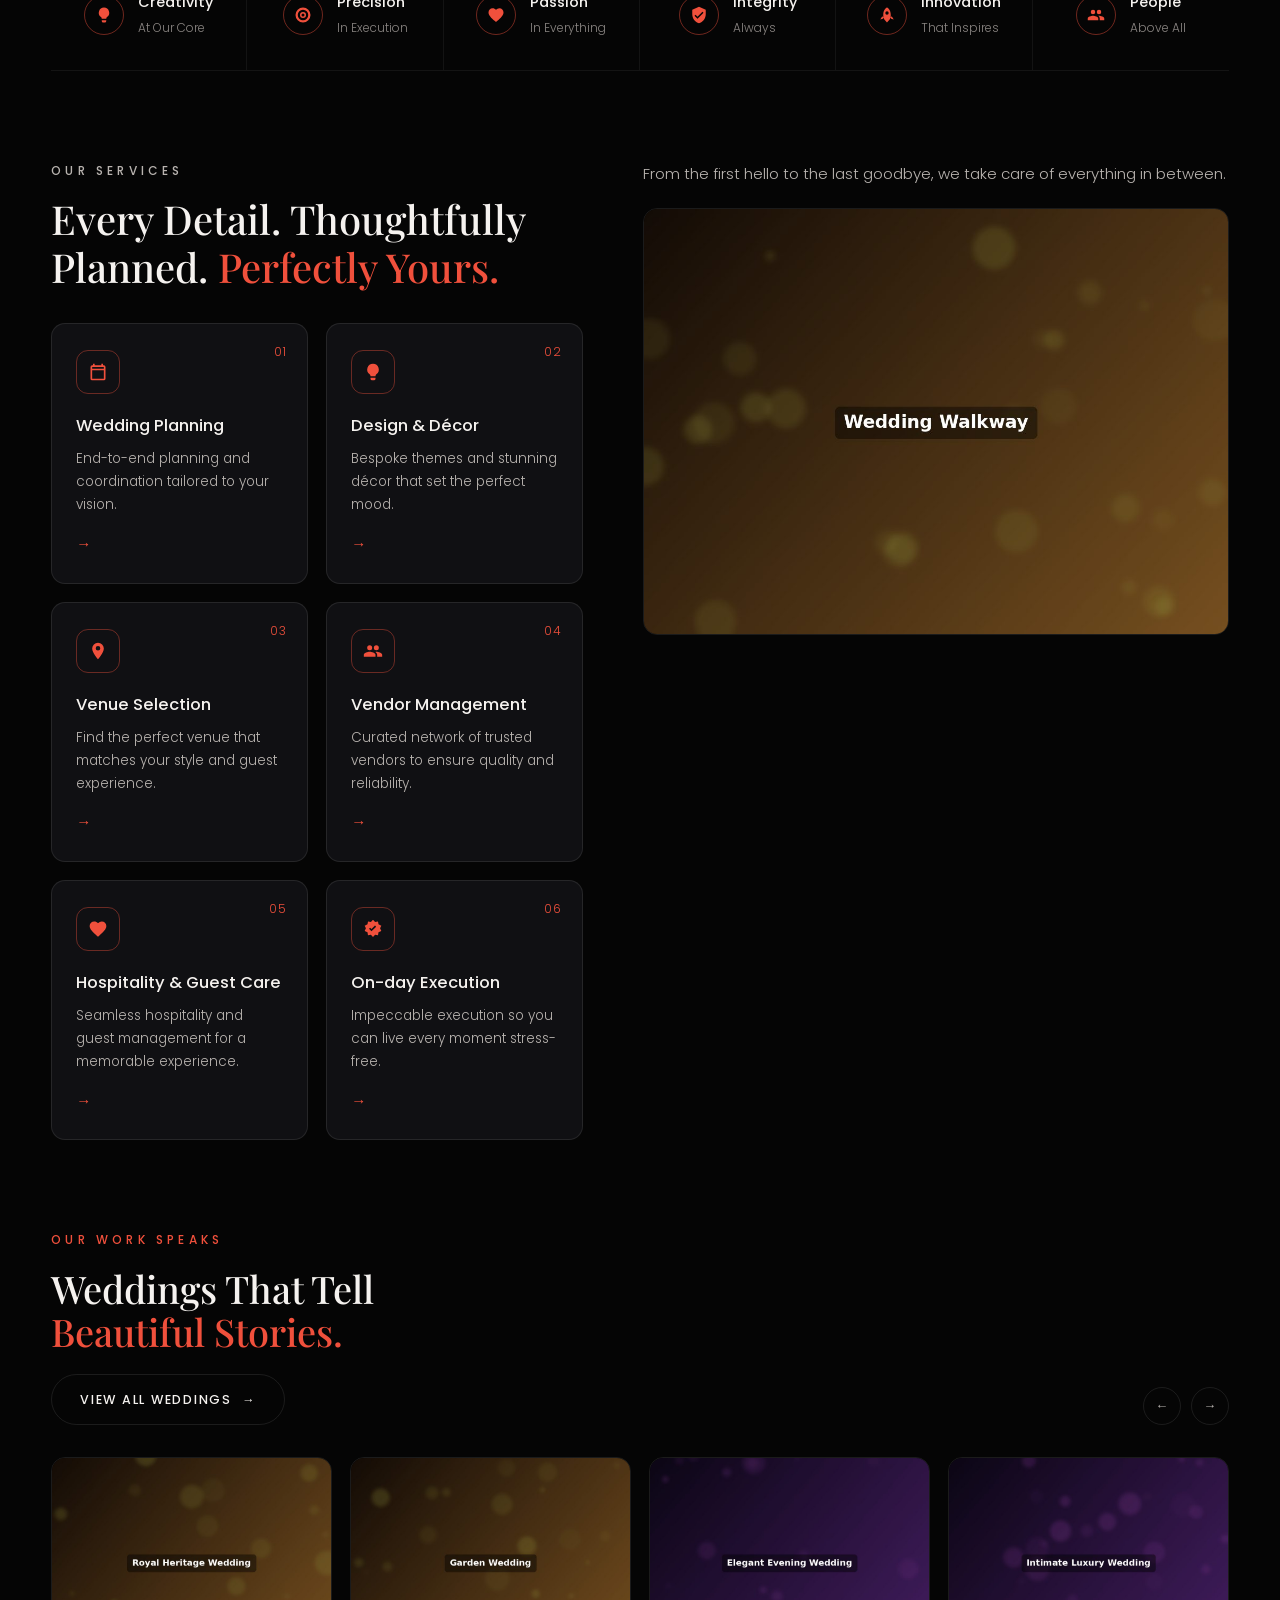
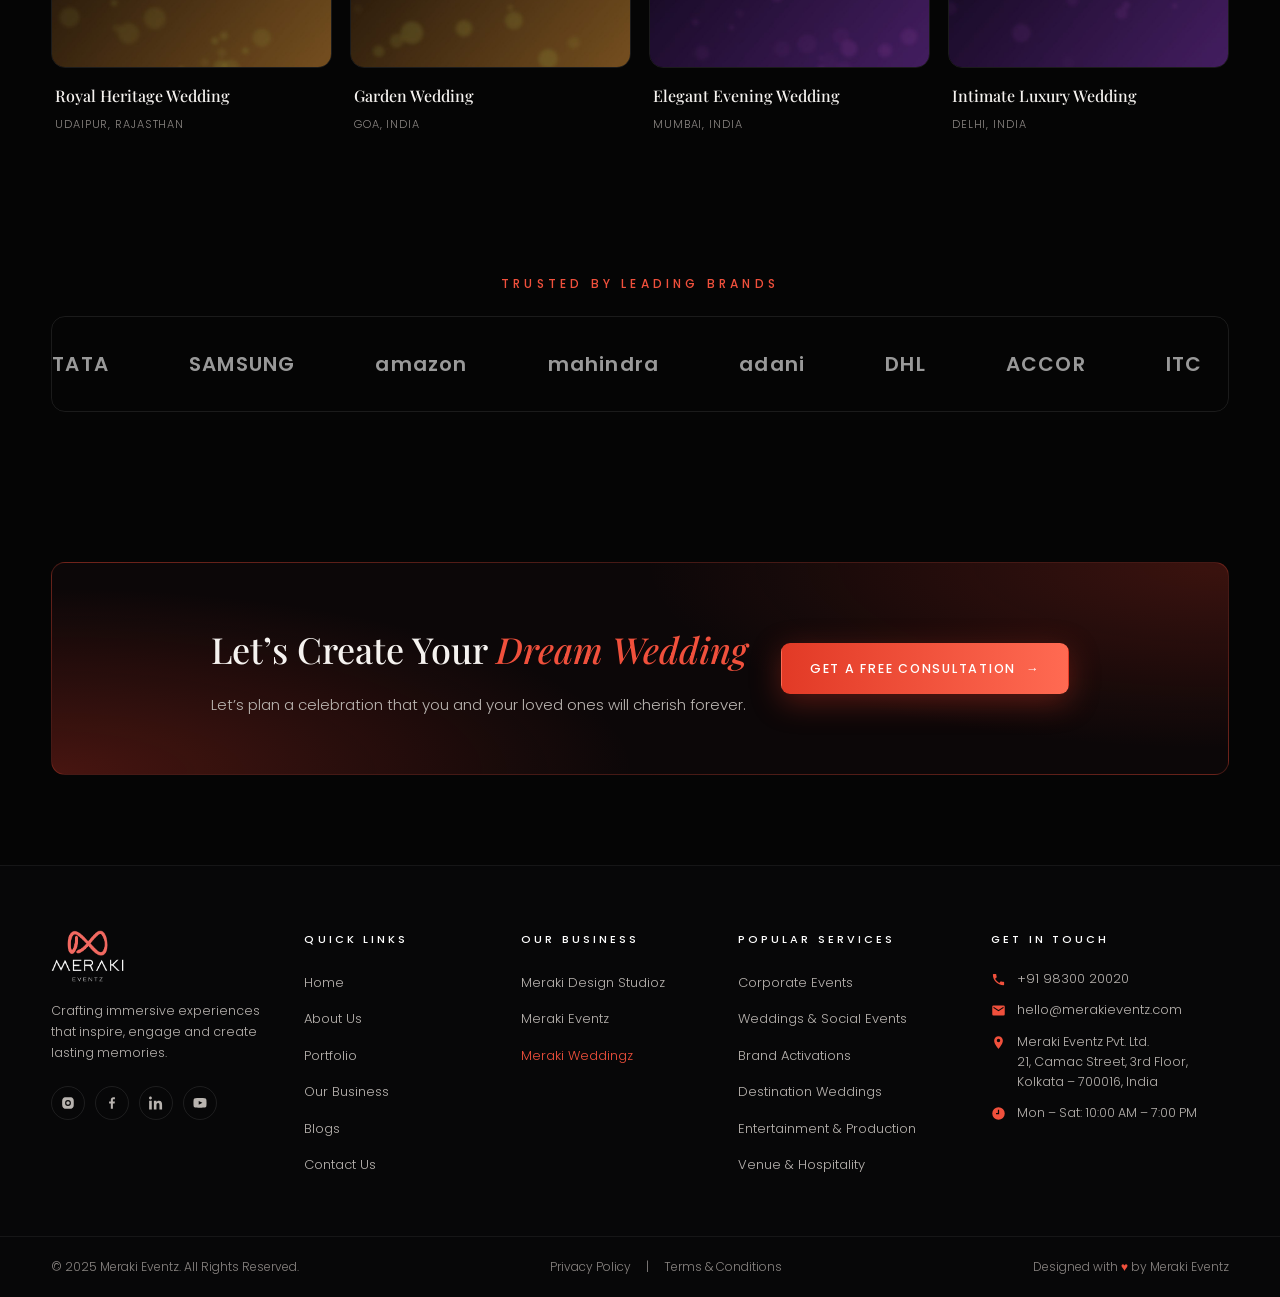
<file: meraki-weddingz.html>
<!DOCTYPE html>
<html lang="en">
<head>
<meta charset="UTF-8">
<meta name="viewport" content="width=device-width, initial-scale=1.0">
<title>Meraki Weddingz — Luxury Wedding Planning</title>
<meta name="description" content="Luxury wedding planning, design and hospitality across India by Meraki Weddingz.">
<link rel="icon" type="image/png" href="assets/logos/meraki-icon.png">
<link rel="preconnect" href="https://fonts.googleapis.com">
<link rel="preconnect" href="https://fonts.gstatic.com" crossorigin>
<link rel="stylesheet" href="css/styles.css">
</head>
<body>
<header class="site-header">
  <div class="nav-inner">
    <a class="brand" href="index.html"><img src="assets/logos/meraki-eventz-dark.png" alt="Meraki Eventz"></a>
    <nav class="nav-links"><a href="index.html">Home</a><a href="about.html">About Us</a><a href="portfolio.html">Portfolio</a><div class="has-drop">
        <a href="#" class="drop-toggle active">Our Business <span class="chev">&#9662;</span></a>
        <div class="dropdown"><a href="meraki-design-studioz.html">Meraki Design Studioz</a><a href="meraki-eventz.html">Meraki Eventz</a><a href="meraki-weddingz.html" style='color:var(--red)'>Meraki Weddingz</a></div>
      </div><a href="blogs.html">Blogs</a><a href="contact.html">Contact Us</a></nav>
    <a href="#" class="btn btn-primary nav-cta" data-open-quote>Get A Quote <span class="arr">&rarr;</span></a>
    <button class="hamburger" aria-label="Menu"><span></span><span></span><span></span></button>
  </div>
</header>
<aside class="side-rail">
  <a class="wa" href="https://wa.me/919830020020" target="_blank" rel="noopener"><svg viewBox="0 0 24 24"><path d="M12 2A10 10 0 0 0 3.5 17.3L2 22l4.8-1.4A10 10 0 1 0 12 2zm5.5 14.2c-.2.7-1.3 1.3-1.9 1.3-.5.1-1.1.1-1.8-.1a16 16 0 0 1-1.6-.6c-2.9-1.2-4.7-4.1-4.9-4.3-.1-.2-1.1-1.5-1.1-2.9s.7-2 1-2.3c.2-.3.5-.3.7-.3h.5c.2 0 .4-.1.6.4l.8 2c.1.1.1.3 0 .5l-.3.5-.4.5c-.1.1-.3.3-.1.6.2.3.8 1.3 1.7 2.1 1.2 1.1 2.2 1.4 2.5 1.5.3.2.5.1.7-.1l1-1.2c.2-.3.4-.2.7-.1l2 .9c.3.2.5.2.5.4.1 0 .1.6-.1 1.2z"/></svg>WhatsApp</a>
  <a href="tel:+919830020020"><svg viewBox="0 0 24 24"><path d="M6.6 10.8c1.4 2.8 3.8 5.1 6.6 6.6l2.2-2.2c.3-.3.7-.4 1-.2 1.1.4 2.3.6 3.6.6.6 0 1 .4 1 1V20c0 .6-.4 1-1 1C10.6 21 3 13.4 3 4c0-.6.4-1 1-1h3.5c.6 0 1 .4 1 1 0 1.2.2 2.4.6 3.6.1.3 0 .7-.2 1l-2.3 2.2z"/></svg>Call Now</a>
  <a href="#" data-open-quote><svg viewBox="0 0 24 24"><path d="M20 2H4a2 2 0 0 0-2 2v18l4-4h14a2 2 0 0 0 2-2V4a2 2 0 0 0-2-2z"/></svg>Enquiry</a>
  <a href="https://instagram.com" target="_blank" rel="noopener"><svg viewBox="0 0 24 24"><path d="M12 2c2.7 0 3 0 4.1.1 1.1 0 1.8.2 2.4.5.7.2 1.2.6 1.7 1.1.5.5.9 1 1.1 1.7.3.6.5 1.3.5 2.4.1 1.1.1 1.4.1 4.2s0 3-.1 4.1c0 1.1-.2 1.8-.5 2.4a4.9 4.9 0 0 1-2.8 2.8c-.6.3-1.3.5-2.4.5-1.1.1-1.4.1-4.1.1s-3 0-4.1-.1c-1.1 0-1.8-.2-2.4-.5a4.9 4.9 0 0 1-2.8-2.8c-.3-.6-.5-1.3-.5-2.4C2 15 2 14.7 2 12s0-3 .1-4.1c0-1.1.2-1.8.5-2.4.2-.7.6-1.2 1.1-1.7.5-.5 1-.9 1.7-1.1.6-.3 1.3-.5 2.4-.5C8.9 2 9.3 2 12 2zm0 5a5 5 0 1 0 0 10 5 5 0 0 0 0-10zm6.5-.2a1.2 1.2 0 1 1-2.4 0 1.2 1.2 0 0 1 2.4 0zM12 9a3 3 0 1 1 0 6 3 3 0 0 1 0-6z"/></svg>Instagram</a>
  <a href="#" download><svg viewBox="0 0 24 24"><path d="M14 2H6a2 2 0 0 0-2 2v16a2 2 0 0 0 2 2h12a2 2 0 0 0 2-2V8l-6-6zm2 16H8v-2h8v2zm0-4H8v-2h8v2zm-3-5V3.5L18.5 9H13z"/></svg>Brochure</a>
</aside>
<a class="float-wa" href="https://wa.me/919830020020" target="_blank" rel="noopener" aria-label="WhatsApp"><svg viewBox="0 0 24 24"><path d="M12 2A10 10 0 0 0 3.5 17.3L2 22l4.8-1.4A10 10 0 1 0 12 2zm5.5 14.2c-.2.7-1.3 1.3-1.9 1.3-.5.1-1.1.1-1.8-.1a16 16 0 0 1-1.6-.6c-2.9-1.2-4.7-4.1-4.9-4.3-.1-.2-1.1-1.5-1.1-2.9s.7-2 1-2.3c.2-.3.5-.3.7-.3h.5c.2 0 .4-.1.6.4l.8 2c.1.1.1.3 0 .5l-.3.5-.4.5c-.1.1-.3.3-.1.6.2.3.8 1.3 1.7 2.1 1.2 1.1 2.2 1.4 2.5 1.5.3.2.5.1.7-.1l1-1.2c.2-.3.4-.2.7-.1l2 .9c.3.2.5.2.5.4.1 0 .1.6-.1 1.2z"/></svg></a>
<button class="to-top" aria-label="Back to top">&uarr;</button>

<div class="breadcrumb"><div class="container"><a href="index.html">Home</a><span class='sep'>&rsaquo;</span><a href="portfolio.html">Our Business</a><span class='sep'>&rsaquo;</span><span class="current">Meraki Weddingz</span></div></div>

<section class="hero">
  <div class="container hero-grid">
    <div class="reveal">
      <p class="eyebrow">Meraki Weedingz</p>
      <h1>We Design Weddings<br>That Feel Like<br><span class="accent">Fairy Tales.</span></h1>
      <p class="lede">From intimate ceremonies to grand celebrations, we plan and design weddings that reflect your story, your style, and your dreams.</p>
      <div class="hero-actions">
        <a href="#" class="btn btn-primary" data-open-quote>Get A Free Consultation <span class="arr">&rarr;</span></a>
        <a href="portfolio.html" class="btn btn-ghost">View Our Work <span class="play-btn">&#9654;</span></a>
      </div>
    </div>
    <div class="hero-media reveal"><img src="assets/images/hero-weddingz.jpg" alt="Wedding mandap"><svg class="squiggle" width="520" height="200" viewBox="0 0 520 200" fill="none" style="right:-40px;bottom:-30px">
      <path d="M0 150 C 120 40, 200 200, 320 120 S 480 30, 540 90" stroke="#f0503c" stroke-width="2" opacity=".65"/>
    </svg></div>
  </div>
</section>
<div class="container stats-wrap flat"><div class="stats-bar reveal"><div class="stat"><div class="ic"><svg viewBox="0 0 24 24"><path d="M12 2a10 10 0 1 0 0 20 10 10 0 0 0 0-20zm1 11h-5v-2h3V6h2v7z"/></svg></div>
      <div><b><span data-count="7" data-suffix="+">0+</span></b><small>Years of Experience</small></div></div><div class="stat"><div class="ic"><svg viewBox="0 0 24 24"><path d="M21 6.5 12 2 3 6.5v11L12 22l9-4.5v-11zM12 4.3l6.3 3.1L12 10.6 5.7 7.4 12 4.3zM5 9.2l6 3v6.9l-6-3V9.2zm8 9.9v-6.9l6-3v6.9l-6 3z"/></svg></div>
      <div><b><span data-count="300" data-suffix="+">0+</span></b><small>Weddings Planned</small></div></div><div class="stat"><div class="ic"><svg viewBox="0 0 24 24"><path d="M16 11a3 3 0 1 0-3-3 3 3 0 0 0 3 3zm-8 0a3 3 0 1 0-3-3 3 3 0 0 0 3 3zm0 2c-2.3 0-7 1.2-7 3.5V19h14v-2.5C15 14.2 10.3 13 8 13zm8 0c-.3 0-.6 0-1 .1a4.2 4.2 0 0 1 2 3.4V19h6v-2.5c0-2.3-4.7-3.5-7-3.5z"/></svg></div>
      <div><b><span data-count="150" data-suffix="+">0+</span></b><small>Happy Couples</small></div></div><div class="stat"><div class="ic"><svg viewBox="0 0 24 24"><path d="M12 2a7 7 0 0 0-7 7c0 5.2 7 13 7 13s7-7.8 7-13a7 7 0 0 0-7-7zm0 9.5A2.5 2.5 0 1 1 12 6a2.5 2.5 0 0 1 0 5.5z"/></svg></div>
      <div><b><span data-count="50" data-suffix="+">0+</span></b><small>Venues Covered</small></div></div><div class="stat"><div class="ic"><svg viewBox="0 0 24 24"><path d="M20.5 3 15 5 9 3 3.4 4.9c-.2.1-.4.3-.4.6v15c0 .3.3.6.6.5L9 19l6 2 5.6-1.9c.2-.1.4-.3.4-.6v-15c0-.3-.3-.6-.5-.5zM15 19l-6-2.1V5l6 2.1V19z"/></svg></div>
      <div><b><span data-count="9" data-suffix="">0</span></b><small>States Across India</small></div></div><div class="stat"><div class="ic"><svg viewBox="0 0 24 24"><path d="M12 1 9.5 3.5 6 3l-.6 3.4L2 8l1.5 3.2L2 14.4l3.4 1.6L6 19.4l3.5-.5L12 21.5l2.5-2.6 3.5.5.6-3.4 3.4-1.6-1.5-3.2L22 8l-3.4-1.6L18 3l-3.5.5L12 1zm-1.8 13.8-3-3 1.4-1.4 1.6 1.6 4.2-4.2 1.4 1.4-5.6 5.6z"/></svg></div>
      <div><b><span data-count="98" data-suffix="%">0%</span></b><small>Client Satisfaction</small></div></div></div></div>
<section class="section">
  <div class="container split">
    <div class="reveal">
      <p class="eyebrow">Who We Are</p>
      <h2>Crafting <span class="accent">Love Stories.</span><br>Creating Legacies.</h2>
      <p>Meraki Weedingz is your partner in creating timeless weddings. With a blend of creativity, precision and passion, we turn every celebration into an unforgettable experience.</p>
      <ul class="check-list">
        <li><span class="dot">&#10022;</span>Personalized Concepts &amp; Design</li>
        <li><span class="dot">&#10022;</span>Flawless Planning &amp; Execution</li>
        <li><span class="dot">&#10022;</span>Trusted Vendors &amp; Venue Partners</li>
        <li><span class="dot">&#10022;</span>Stress-free, Joyful Experience</li>
      </ul>
      <a href="about.html" class="btn btn-line">Our Story <span class="arr">&rarr;</span></a>
    </div>
    <div class="collage reveal">
      <img src="assets/images/wedding-about-1.jpg" alt="Mandap florals" class="tall">
      <img src="assets/images/wedding-about-2.jpg" alt="Reception decor">
      <img src="assets/images/wedding-about-3.jpg" alt="Garden lounge">
      <div class="badge-card"><div class="ic"><svg viewBox="0 0 24 24"><path d="M12 21.4 10.6 20C5.4 15.4 2 12.3 2 8.5 2 5.4 4.4 3 7.5 3c1.7 0 3.4.8 4.5 2.1A6 6 0 0 1 16.5 3C19.6 3 22 5.4 22 8.5c0 3.8-3.4 6.9-8.6 11.5L12 21.4z"/></svg></div><div><b>300+</b><span>Beautiful Weddings<br>Across India</span></div></div>
    </div>
  </div>
</section>
<section class="section" style="padding:0">
  <div class="container"><p class="eyebrow" style="margin:60px 0 20px">Our Values</p></div>
  <div class="container"><div class="values reveal"><div class="value"><div class="ic"><svg viewBox="0 0 24 24"><path d="M12 2a7 7 0 0 0-4 12.7c.6.5 1 1.3 1 2.3h6c0-1 .4-1.8 1-2.3A7 7 0 0 0 12 2zm-3 17h6v1a2 2 0 0 1-2 2h-2a2 2 0 0 1-2-2v-1z"/></svg></div><div><b>Creativity</b><small>At Our Core</small></div></div><div class="value"><div class="ic"><svg viewBox="0 0 24 24"><path d="M12 2a10 10 0 1 0 0 20 10 10 0 0 0 0-20zm0 17a7 7 0 1 1 0-14 7 7 0 0 1 0 14zm0-11a4 4 0 1 0 0 8 4 4 0 0 0 0-8zm0 6a2 2 0 1 1 0-4 2 2 0 0 1 0 4z"/></svg></div><div><b>Precision</b><small>In Execution</small></div></div><div class="value"><div class="ic"><svg viewBox="0 0 24 24"><path d="M12 21.4 10.6 20C5.4 15.4 2 12.3 2 8.5 2 5.4 4.4 3 7.5 3c1.7 0 3.4.8 4.5 2.1A6 6 0 0 1 16.5 3C19.6 3 22 5.4 22 8.5c0 3.8-3.4 6.9-8.6 11.5L12 21.4z"/></svg></div><div><b>Passion</b><small>In Everything</small></div></div><div class="value"><div class="ic"><svg viewBox="0 0 24 24"><path d="M12 1 3 5v6c0 5.5 3.8 10.7 9 12 5.2-1.3 9-6.5 9-12V5l-9-4zm-2 16-4-4 1.4-1.4L10 14.2l6.6-6.6L18 9l-8 8z"/></svg></div><div><b>Integrity</b><small>Always</small></div></div><div class="value"><div class="ic"><svg viewBox="0 0 24 24"><path d="M12 2s-5 2-5 10c0 2.4.6 4.3 1.2 5.6L12 22l3.8-4.4c.6-1.3 1.2-3.2 1.2-5.6 0-8-5-10-5-10zm0 9.5A2 2 0 1 1 12 7a2 2 0 0 1 0 4.5zM5.5 14 3 18l3.5-1 1-2.4c-.7-.2-1.4-.4-2-.6zm13 0c-.6.2-1.3.4-2 .6l1 2.4L21 18l-2.5-4z"/></svg></div><div><b>Innovation</b><small>That Inspires</small></div></div><div class="value"><div class="ic"><svg viewBox="0 0 24 24"><path d="M16 11a3 3 0 1 0-3-3 3 3 0 0 0 3 3zm-8 0a3 3 0 1 0-3-3 3 3 0 0 0 3 3zm0 2c-2.3 0-7 1.2-7 3.5V19h14v-2.5C15 14.2 10.3 13 8 13zm8 0c-.3 0-.6 0-1 .1a4.2 4.2 0 0 1 2 3.4V19h6v-2.5c0-2.3-4.7-3.5-7-3.5z"/></svg></div><div><b>People</b><small>Above All</small></div></div></div></div>
</section>
<section class="section">
  <div class="container split" style="align-items:start">
    <div>
      <div class="reveal"><p class="eyebrow">Our Services</p>
      <h2>Every Detail. Thoughtfully<br>Planned. <span class="accent">Perfectly Yours.</span></h2></div>
      <div class="cards-grid" style="grid-template-columns:1fr 1fr;margin-top:32px"><div class="s-card reveal"><span class="num">01</span><div class="ic"><svg viewBox="0 0 24 24"><path d="M19 4h-1V2h-2v2H8V2H6v2H5a2 2 0 0 0-2 2v14a2 2 0 0 0 2 2h14a2 2 0 0 0 2-2V6a2 2 0 0 0-2-2zm0 16H5V10h14v10zM5 8V6h14v2H5z"/></svg></div>
      <h3>Wedding Planning</h3><p>End-to-end planning and coordination tailored to your vision.</p><span class="go">&rarr;</span></div><div class="s-card reveal"><span class="num">02</span><div class="ic"><svg viewBox="0 0 24 24"><path d="M12 2a7 7 0 0 0-4 12.7c.6.5 1 1.3 1 2.3h6c0-1 .4-1.8 1-2.3A7 7 0 0 0 12 2zm-3 17h6v1a2 2 0 0 1-2 2h-2a2 2 0 0 1-2-2v-1z"/></svg></div>
      <h3>Design &amp; D&eacute;cor</h3><p>Bespoke themes and stunning d&eacute;cor that set the perfect mood.</p><span class="go">&rarr;</span></div><div class="s-card reveal"><span class="num">03</span><div class="ic"><svg viewBox="0 0 24 24"><path d="M12 2a7 7 0 0 0-7 7c0 5.2 7 13 7 13s7-7.8 7-13a7 7 0 0 0-7-7zm0 9.5A2.5 2.5 0 1 1 12 6a2.5 2.5 0 0 1 0 5.5z"/></svg></div>
      <h3>Venue Selection</h3><p>Find the perfect venue that matches your style and guest experience.</p><span class="go">&rarr;</span></div><div class="s-card reveal"><span class="num">04</span><div class="ic"><svg viewBox="0 0 24 24"><path d="M16 11a3 3 0 1 0-3-3 3 3 0 0 0 3 3zm-8 0a3 3 0 1 0-3-3 3 3 0 0 0 3 3zm0 2c-2.3 0-7 1.2-7 3.5V19h14v-2.5C15 14.2 10.3 13 8 13zm8 0c-.3 0-.6 0-1 .1a4.2 4.2 0 0 1 2 3.4V19h6v-2.5c0-2.3-4.7-3.5-7-3.5z"/></svg></div>
      <h3>Vendor Management</h3><p>Curated network of trusted vendors to ensure quality and reliability.</p><span class="go">&rarr;</span></div><div class="s-card reveal"><span class="num">05</span><div class="ic"><svg viewBox="0 0 24 24"><path d="M12 21.4 10.6 20C5.4 15.4 2 12.3 2 8.5 2 5.4 4.4 3 7.5 3c1.7 0 3.4.8 4.5 2.1A6 6 0 0 1 16.5 3C19.6 3 22 5.4 22 8.5c0 3.8-3.4 6.9-8.6 11.5L12 21.4z"/></svg></div>
      <h3>Hospitality &amp; Guest Care</h3><p>Seamless hospitality and guest management for a memorable experience.</p><span class="go">&rarr;</span></div><div class="s-card reveal"><span class="num">06</span><div class="ic"><svg viewBox="0 0 24 24"><path d="M12 1 9.5 3.5 6 3l-.6 3.4L2 8l1.5 3.2L2 14.4l3.4 1.6L6 19.4l3.5-.5L12 21.5l2.5-2.6 3.5.5.6-3.4 3.4-1.6-1.5-3.2L22 8l-3.4-1.6L18 3l-3.5.5L12 1zm-1.8 13.8-3-3 1.4-1.4 1.6 1.6 4.2-4.2 1.4 1.4-5.6 5.6z"/></svg></div>
      <h3>On-day Execution</h3><p>Impeccable execution so you can live every moment stress-free.</p><span class="go">&rarr;</span></div></div>
    </div>
    <div class="reveal" style="position:sticky;top:100px">
      <p style="color:var(--text-dim);margin-bottom:22px">From the first hello to the last goodbye, we take care of everything in between.</p>
      <img src="assets/images/wedding-services.jpg" alt="Wedding walkway" style="border-radius:var(--radius);border:1px solid var(--line)">
    </div>
  </div>
</section>
<section class="section" style="padding-top:0">
  <div class="container" data-slider>
    <div class="reveal" style="display:flex;align-items:flex-end;justify-content:space-between;gap:24px;flex-wrap:wrap">
      <div><p class="eyebrow">Our Work Speaks</p>
        <h2 class="h-serif" style="font-size:clamp(26px,3vw,38px)">Weddings That Tell<br><span class="accent">Beautiful Stories.</span></h2>
        <a href="portfolio.html" class="btn btn-line" style="margin-top:20px">View All Weddings <span class="arr">&rarr;</span></a></div>
      <div class="slider-nav"><button data-prev aria-label="Previous">&larr;</button><button data-next aria-label="Next">&rarr;</button></div>
    </div>
    <div class="h-scroll" style="margin-top:32px"><article class="project-card work-card">
      <div class="thumb"><img src="assets/images/project-royal-wedding.jpg" alt="Royal Heritage Wedding" loading="lazy"></div>
      <div class="body"><h3 style="font-size:16px">Royal Heritage Wedding</h3><div class="cat">Udaipur, Rajasthan</div></div></article><article class="project-card work-card">
      <div class="thumb"><img src="assets/images/project-garden-wedding.jpg" alt="Garden Wedding" loading="lazy"></div>
      <div class="body"><h3 style="font-size:16px">Garden Wedding</h3><div class="cat">Goa, India</div></div></article><article class="project-card work-card">
      <div class="thumb"><img src="assets/images/project-elegant-wedding.jpg" alt="Elegant Evening Wedding" loading="lazy"></div>
      <div class="body"><h3 style="font-size:16px">Elegant Evening Wedding</h3><div class="cat">Mumbai, India</div></div></article><article class="project-card work-card">
      <div class="thumb"><img src="assets/images/project-luxury-wedding.jpg" alt="Intimate Luxury Wedding" loading="lazy"></div>
      <div class="body"><h3 style="font-size:16px">Intimate Luxury Wedding</h3><div class="cat">Delhi, India</div></div></article></div>
  </div>
</section>
<section class="section" style="padding:40px 0"><div class="container"><p class="eyebrow center" style="margin-bottom:22px">Trusted By Leading Brands</p></div>
  <div class="brands boxed container">
    <div class="brands-track"><span class="brand-item">TATA</span><span class="brand-item">SAMSUNG</span><span class="brand-item">amazon</span><span class="brand-item">mahindra</span><span class="brand-item">adani</span><span class="brand-item">DHL</span><span class="brand-item">ACCOR</span><span class="brand-item">ITC</span><span class="brand-item">Coca-Cola</span><span class="brand-item">TATA</span><span class="brand-item">SAMSUNG</span><span class="brand-item">amazon</span><span class="brand-item">mahindra</span><span class="brand-item">adani</span><span class="brand-item">DHL</span><span class="brand-item">ACCOR</span><span class="brand-item">ITC</span><span class="brand-item">Coca-Cola</span></div>
  </div>
</section>
<section class="section" style="padding-bottom:0">
  <div class="container"><div class="cta-banner reveal">
    <div class="row">
      <div><h2>Let&rsquo;s Create Your <em class='accent-i'>Dream Wedding</em></h2><p>Let&rsquo;s plan a celebration that you and your loved ones will cherish forever.</p></div>
      <a href="#" class="btn btn-primary" data-open-quote>Get A Free Consultation <span class="arr">&rarr;</span></a>
    </div>
  </div></div>
</section><footer>
  <div class="container">
    <div class="footer-grid">
      <div class="f-brand">
        <img src="assets/logos/meraki-eventz-dark.png" alt="Meraki Eventz">
        <p>Crafting immersive experiences that inspire, engage and create lasting memories.</p>
        <div class="socials">
          <a href="#" aria-label="Instagram"><svg viewBox="0 0 24 24"><path d="M12 2c2.7 0 3 0 4.1.1 1.1 0 1.8.2 2.4.5.7.2 1.2.6 1.7 1.1.5.5.9 1 1.1 1.7.3.6.5 1.3.5 2.4.1 1.1.1 1.4.1 4.2s0 3-.1 4.1c0 1.1-.2 1.8-.5 2.4a4.9 4.9 0 0 1-2.8 2.8c-.6.3-1.3.5-2.4.5-1.1.1-1.4.1-4.1.1s-3 0-4.1-.1c-1.1 0-1.8-.2-2.4-.5a4.9 4.9 0 0 1-2.8-2.8c-.3-.6-.5-1.3-.5-2.4C2 15 2 14.7 2 12s0-3 .1-4.1c0-1.1.2-1.8.5-2.4.2-.7.6-1.2 1.1-1.7.5-.5 1-.9 1.7-1.1.6-.3 1.3-.5 2.4-.5C8.9 2 9.3 2 12 2zm0 5a5 5 0 1 0 0 10 5 5 0 0 0 0-10zm6.5-.2a1.2 1.2 0 1 1-2.4 0 1.2 1.2 0 0 1 2.4 0zM12 9a3 3 0 1 1 0 6 3 3 0 0 1 0-6z"/></svg></a>
          <a href="#" aria-label="Facebook"><svg viewBox="0 0 24 24"><path d="M13.5 22v-9h3l.5-3.5h-3.5V7.2c0-1 .3-1.7 1.8-1.7H17V2.1C16.7 2.1 15.6 2 14.4 2 11.8 2 10 3.6 10 6.6v2.9H7V13h3v9h3.5z"/></svg></a>
          <a href="#" aria-label="LinkedIn"><svg viewBox="0 0 24 24"><path d="M4.98 3.5C4.98 4.88 3.87 6 2.5 6S0 4.88 0 3.5 1.12 1 2.5 1s2.48 1.12 2.48 2.5zM.24 8.31h4.52V23H.24V8.31zM8.34 8.31h4.33v2h.06c.6-1.14 2.08-2.34 4.28-2.34 4.57 0 5.42 3.01 5.42 6.92V23h-4.52v-7.13c0-1.7-.03-3.89-2.37-3.89-2.37 0-2.73 1.85-2.73 3.76V23H8.34V8.31z"/></svg></a>
          <a href="#" aria-label="YouTube"><svg viewBox="0 0 24 24"><path d="M23 7.2s-.2-1.6-.9-2.3c-.9-.9-1.9-.9-2.4-1C16.4 3.6 12 3.6 12 3.6s-4.4 0-7.7.3c-.5.1-1.5.1-2.4 1-.7.7-.9 2.3-.9 2.3S.8 9.1.8 11v1.8c0 1.9.2 3.8.2 3.8s.2 1.6.9 2.3c.9.9 2 .9 2.5 1 1.9.2 7.6.3 7.6.3s4.4 0 7.7-.3c.5-.1 1.5-.1 2.4-1 .7-.7.9-2.3.9-2.3s.2-1.9.2-3.8V11c0-1.9-.2-3.8-.2-3.8zM9.8 15V8.4l6.3 3.3L9.8 15z"/></svg></a>
        </div>
      </div>
      <div><h5>Quick Links</h5><ul><li><a href="index.html">Home</a></li><li><a href="about.html">About Us</a></li><li><a href="portfolio.html">Portfolio</a></li><li><a href="#">Our Business</a></li><li><a href="blogs.html">Blogs</a></li><li><a href="contact.html">Contact Us</a></li></ul></div>
      <div><h5>Our Business</h5><ul><li><a href="meraki-design-studioz.html">Meraki Design Studioz</a></li><li><a href="meraki-eventz.html">Meraki Eventz</a></li><li><a href="meraki-weddingz.html" class="active-f">Meraki Weddingz</a></li></ul></div>
      <div><h5>Popular Services</h5><ul><li><a href='portfolio.html'>Corporate Events</a></li><li><a href='portfolio.html'>Weddings &amp; Social Events</a></li><li><a href='portfolio.html'>Brand Activations</a></li><li><a href='portfolio.html'>Destination Weddings</a></li><li><a href='portfolio.html'>Entertainment &amp; Production</a></li><li><a href='portfolio.html'>Venue &amp; Hospitality</a></li></ul></div>
      <div>
        <h5>Get In Touch</h5>
        <ul class="f-contact">
          <li><svg viewBox="0 0 24 24"><path d="M6.6 10.8c1.4 2.8 3.8 5.1 6.6 6.6l2.2-2.2c.3-.3.7-.4 1-.2 1.1.4 2.3.6 3.6.6.6 0 1 .4 1 1V20c0 .6-.4 1-1 1C10.6 21 3 13.4 3 4c0-.6.4-1 1-1h3.5c.6 0 1 .4 1 1 0 1.2.2 2.4.6 3.6.1.3 0 .7-.2 1l-2.3 2.2z"/></svg><a href="tel:+919830020020">+91 98300 20020</a></li>
          <li><svg viewBox="0 0 24 24"><path d="M20 4H4a2 2 0 0 0-2 2v12a2 2 0 0 0 2 2h16a2 2 0 0 0 2-2V6a2 2 0 0 0-2-2zm0 4-8 5-8-5V6l8 5 8-5v2z"/></svg><a href="mailto:hello@merakieventz.com">hello@merakieventz.com</a></li>
          <li><svg viewBox="0 0 24 24"><path d="M12 2a7 7 0 0 0-7 7c0 5.2 7 13 7 13s7-7.8 7-13a7 7 0 0 0-7-7zm0 9.5A2.5 2.5 0 1 1 12 6a2.5 2.5 0 0 1 0 5.5z"/></svg>Meraki Eventz Pvt. Ltd.<br>21, Camac Street, 3rd Floor,<br>Kolkata &ndash; 700016, India</li>
          <li><svg viewBox="0 0 24 24"><path d="M12 2a10 10 0 1 0 0 20 10 10 0 0 0 0-20zm1 11h-5v-2h3V6h2v7z"/></svg>Mon &ndash; Sat: 10:00 AM &ndash; 7:00 PM</li>
        </ul>
      </div>
    </div>
  </div>
  <div class="footer-bottom">
    <div class="container" style="display:flex;justify-content:space-between;flex-wrap:wrap;gap:14px;align-items:center">
      <span>&copy; 2025 Meraki Eventz. All Rights Reserved.</span>
      <span class="mid"><a href="#">Privacy Policy</a> | <a href="#">Terms &amp; Conditions</a></span>
      <span>Designed with <span class="heart">&hearts;</span> by Meraki Eventz</span>
    </div>
  </div>
</footer>
<!-- Quote Modal -->
<div class="modal-overlay" id="quoteModal" role="dialog" aria-modal="true" aria-label="Get a quote">
  <div class="modal">
    <button class="modal-close" aria-label="Close">&times;</button>
    <div class="modal-side">
      <div class="m-ic"><svg viewBox="0 0 24 24"><path d="M14 2H6a2 2 0 0 0-2 2v16a2 2 0 0 0 2 2h12a2 2 0 0 0 2-2V8l-6-6zm2 16H8v-2h8v2zm0-4H8v-2h8v2zm-3-5V3.5L18.5 9H13z"/></svg></div>
      <h2 class="h-serif">Get Your <span class="accent">Personalized</span> Quote</h2>
      <div class="rule"></div>
      <p>Tell us about your event and we&rsquo;ll create a tailored proposal just for you.</p>
      <div class="m-point"><div class="ic"><svg viewBox="0 0 24 24"><path d="M16 11a3 3 0 1 0-3-3 3 3 0 0 0 3 3zm-8 0a3 3 0 1 0-3-3 3 3 0 0 0 3 3zm0 2c-2.3 0-7 1.2-7 3.5V19h14v-2.5C15 14.2 10.3 13 8 13zm8 0c-.3 0-.6 0-1 .1a4.2 4.2 0 0 1 2 3.4V19h6v-2.5c0-2.3-4.7-3.5-7-3.5z"/></svg></div><div><b>Customized Solutions</b><p>Plans crafted to match your vision and goals.</p></div></div>
      <div class="m-point"><div class="ic"><svg viewBox="0 0 24 24"><path d="M7 4h10v2h-3.4c.5.6.8 1.2 1 2H17v2h-2.3A5 5 0 0 1 10 14h-.6l6.1 6h-2.9L6.5 14H9a3 3 0 0 0 2.8-2H7v-2h4.7A3 3 0 0 0 9 8H7V6h2a3 3 0 0 1 2.6-1H7V4z"/></svg></div><div><b>Transparent Pricing</b><p>Clear, detailed quotes with no hidden costs.</p></div></div>
      <div class="m-point"><div class="ic"><svg viewBox="0 0 24 24"><path d="M12 1 3 5v6c0 5.5 3.8 10.7 9 12 5.2-1.3 9-6.5 9-12V5l-9-4zm-2 16-4-4 1.4-1.4L10 14.2l6.6-6.6L18 9l-8 8z"/></svg></div><div><b>Quick Response</b><p>Our team will get back to you within 24 hours.</p></div></div>
    </div>
    <form class="modal-form" data-demo>
      <div class="form-grid">
        <div class="field"><span class="f-ic"><svg viewBox="0 0 24 24"><path d="M12 12a5 5 0 1 0-5-5 5 5 0 0 0 5 5zm0 2c-3.3 0-10 1.7-10 5v3h20v-3c0-3.3-6.7-5-10-5z"/></svg></span><input type="text" placeholder="Full Name*" required></div>
        <div class="field"><span class="f-ic"><svg viewBox="0 0 24 24"><path d="M20 4H4a2 2 0 0 0-2 2v12a2 2 0 0 0 2 2h16a2 2 0 0 0 2-2V6a2 2 0 0 0-2-2zm0 4-8 5-8-5V6l8 5 8-5v2z"/></svg></span><input type="email" placeholder="Email Address*" required></div>
        <div class="field"><span class="f-ic"><svg viewBox="0 0 24 24"><path d="M6.6 10.8c1.4 2.8 3.8 5.1 6.6 6.6l2.2-2.2c.3-.3.7-.4 1-.2 1.1.4 2.3.6 3.6.6.6 0 1 .4 1 1V20c0 .6-.4 1-1 1C10.6 21 3 13.4 3 4c0-.6.4-1 1-1h3.5c.6 0 1 .4 1 1 0 1.2.2 2.4.6 3.6.1.3 0 .7-.2 1l-2.3 2.2z"/></svg></span><input type="tel" placeholder="Phone Number*" required></div>
        <div class="field"><span class="f-ic"><svg viewBox="0 0 24 24"><path d="M12 1 9.5 3.5 6 3l-.6 3.4L2 8l1.5 3.2L2 14.4l3.4 1.6L6 19.4l3.5-.5L12 21.5l2.5-2.6 3.5.5.6-3.4 3.4-1.6-1.5-3.2L22 8l-3.4-1.6L18 3l-3.5.5L12 1zm-1.8 13.8-3-3 1.4-1.4 1.6 1.6 4.2-4.2 1.4 1.4-5.6 5.6z"/></svg></span>
          <select required><option value="" selected disabled>Event Type*</option><option>Corporate Event</option><option>Wedding</option><option>Exhibition / Stall</option><option>Brand Activation</option><option>Social Event</option><option>Other</option></select>
          <span class="chev">&#9662;</span></div>
        <div class="field full"><span class="f-ic"><svg viewBox="0 0 24 24"><path d="M19 4h-1V2h-2v2H8V2H6v2H5a2 2 0 0 0-2 2v14a2 2 0 0 0 2 2h14a2 2 0 0 0 2-2V6a2 2 0 0 0-2-2zm0 16H5V10h14v10zM5 8V6h14v2H5z"/></svg></span><input type="text" placeholder="Event Name / Occasion*" required></div>
        <div class="field"><span class="f-ic"><svg viewBox="0 0 24 24"><path d="M19 4h-1V2h-2v2H8V2H6v2H5a2 2 0 0 0-2 2v14a2 2 0 0 0 2 2h14a2 2 0 0 0 2-2V6a2 2 0 0 0-2-2zm0 16H5V10h14v10zM5 8V6h14v2H5z"/></svg></span><input type="text" placeholder="Event Date*" onfocus="this.type='date'" required></div>
        <div class="field"><span class="f-ic"><svg viewBox="0 0 24 24"><path d="M12 2a7 7 0 0 0-7 7c0 5.2 7 13 7 13s7-7.8 7-13a7 7 0 0 0-7-7zm0 9.5A2.5 2.5 0 1 1 12 6a2.5 2.5 0 0 1 0 5.5z"/></svg></span><input type="text" placeholder="Event Location*" required></div>
        <div class="field"><span class="f-ic"><svg viewBox="0 0 24 24"><path d="M16 11a3 3 0 1 0-3-3 3 3 0 0 0 3 3zm-8 0a3 3 0 1 0-3-3 3 3 0 0 0 3 3zm0 2c-2.3 0-7 1.2-7 3.5V19h14v-2.5C15 14.2 10.3 13 8 13zm8 0c-.3 0-.6 0-1 .1a4.2 4.2 0 0 1 2 3.4V19h6v-2.5c0-2.3-4.7-3.5-7-3.5z"/></svg></span><input type="number" min="1" placeholder="Estimated Guest Count"></div>
        <div class="field"><span class="f-ic"><svg viewBox="0 0 24 24"><path d="M7 4h10v2h-3.4c.5.6.8 1.2 1 2H17v2h-2.3A5 5 0 0 1 10 14h-.6l6.1 6h-2.9L6.5 14H9a3 3 0 0 0 2.8-2H7v-2h4.7A3 3 0 0 0 9 8H7V6h2a3 3 0 0 1 2.6-1H7V4z"/></svg></span>
          <select><option value="" selected disabled>Budget Range*</option><option>Under &#8377;5 Lakh</option><option>&#8377;5 &ndash; 15 Lakh</option><option>&#8377;15 &ndash; 50 Lakh</option><option>&#8377;50 Lakh+</option></select>
          <span class="chev">&#9662;</span></div>
        <div class="field full"><span class="f-ic"><svg viewBox="0 0 24 24"><path d="M20 2H4a2 2 0 0 0-2 2v18l4-4h14a2 2 0 0 0 2-2V4a2 2 0 0 0-2-2z"/></svg></span><textarea placeholder="Tell us about your event*&#10;Share your ideas, requirements, preferences, and any specific details that will help us plan better." required></textarea></div>
        <div class="field full no-ic">
          <select><option value="" selected disabled>How did you find us?</option><option>Google Search</option><option>Instagram</option><option>Referral</option><option>Past Client</option><option>Other</option></select>
          <span class="chev">&#9662;</span></div>
        <label class="upload-box full" style="grid-column:1/-1">
          <input type="file" hidden accept=".pdf,.doc,.docx,.ppt,.pptx,image/*">
          <b>&#8682; Upload Brief / Reference (Optional)</b>
          PDF, DOC, PPT, or Images (Max. 10MB)
        </label>
        <button type="submit" class="btn btn-primary full" style="justify-content:center">Get My Quote <span class="arr">&rarr;</span></button>
      </div>
      <div class="privacy-note"><svg viewBox="0 0 24 24"><path d="M12 1 3 5v6c0 5.5 3.8 10.7 9 12 5.2-1.3 9-6.5 9-12V5l-9-4zm-2 16-4-4 1.4-1.4L10 14.2l6.6-6.6L18 9l-8 8z"/></svg> We respect your privacy. Your information is safe with us.</div>
    </form>
  </div>
</div>
<script src="js/script.js"></script>
</body>
</html>
</file>
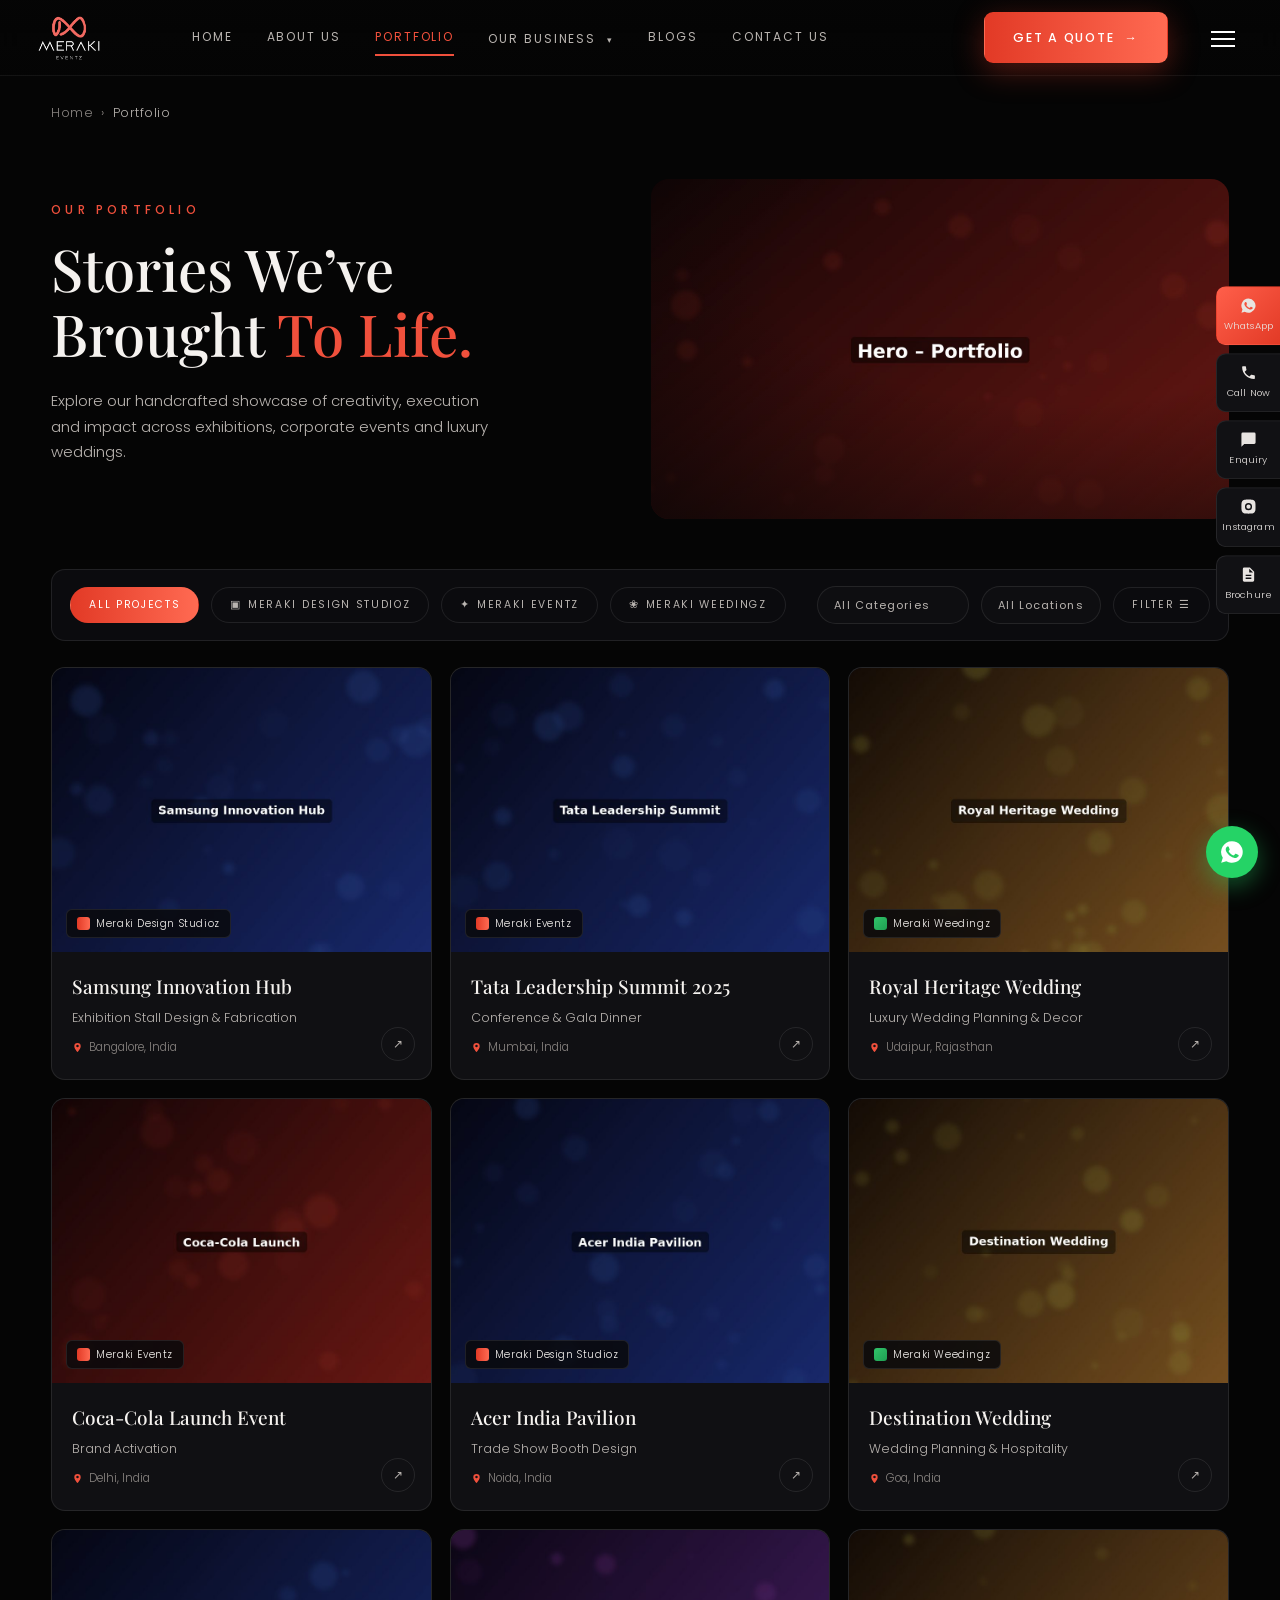
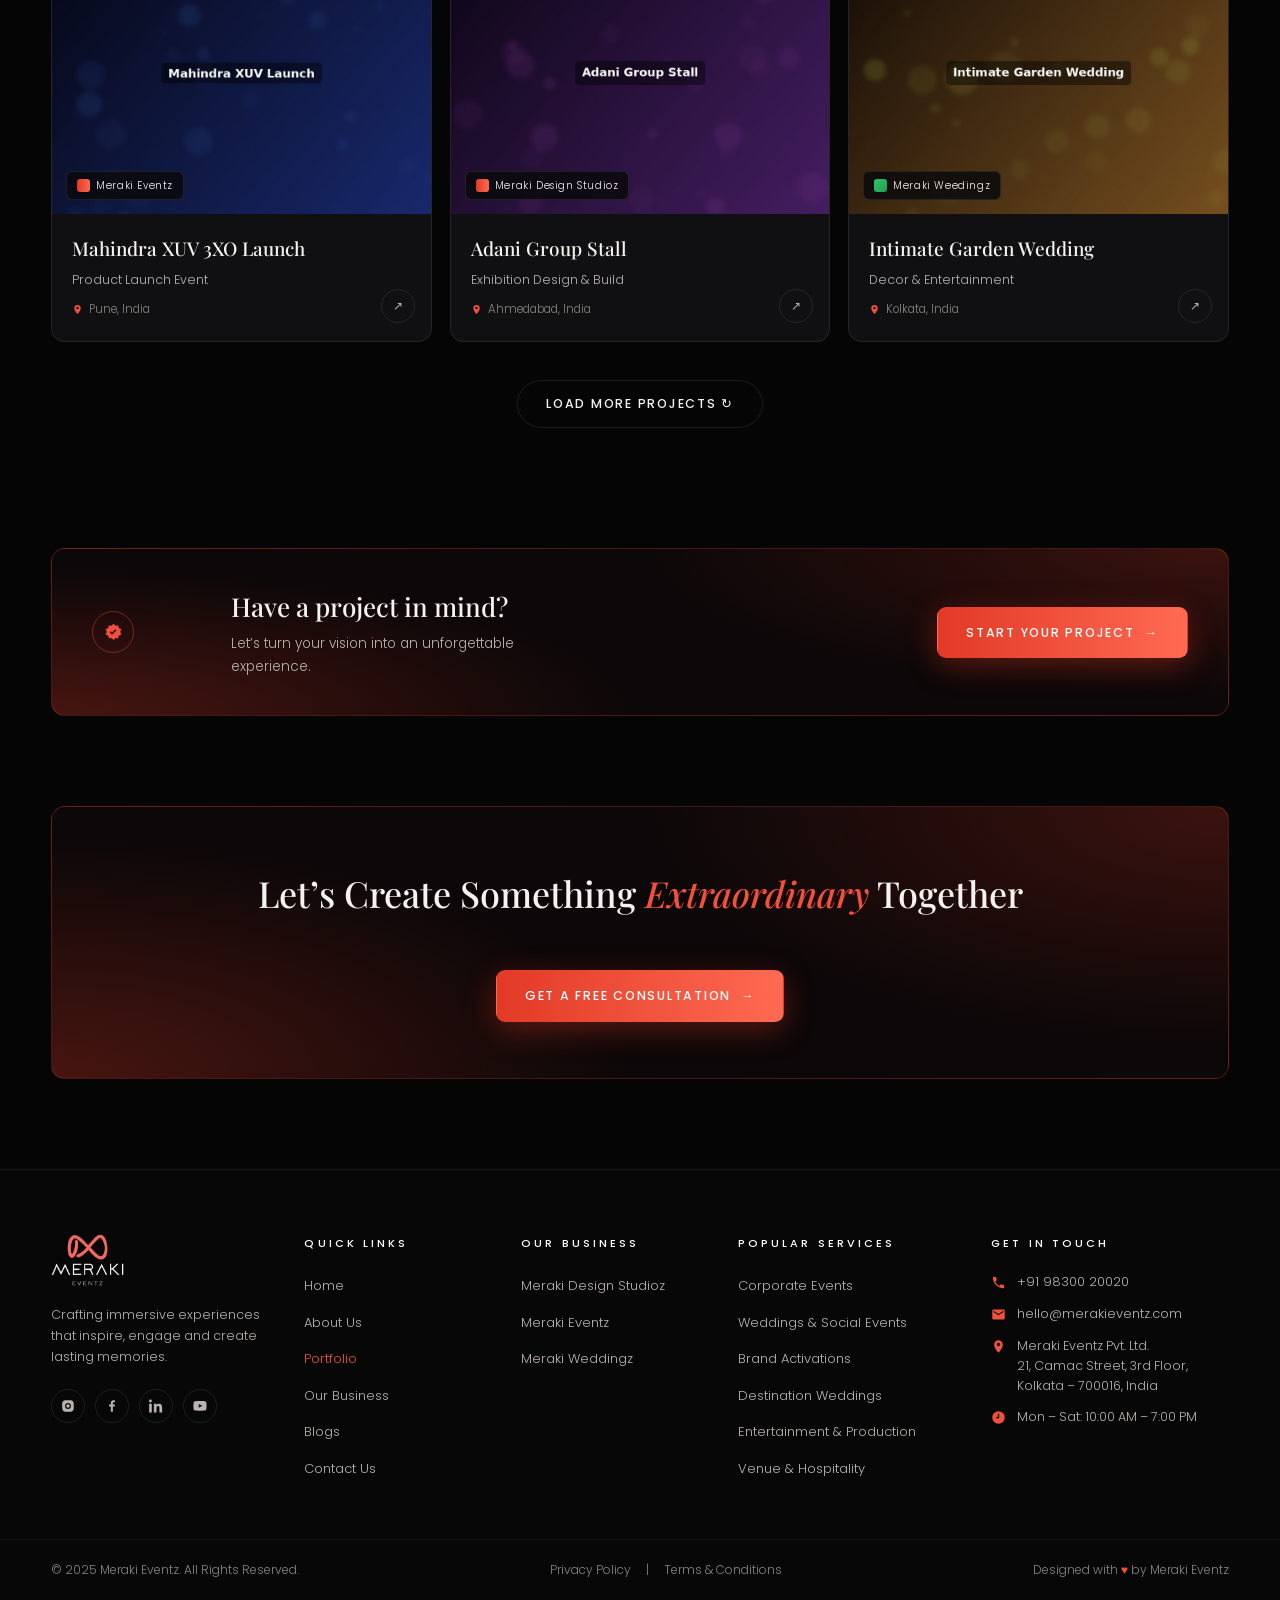
<file: portfolio.html>
<!DOCTYPE html>
<html lang="en">
<head>
<meta charset="UTF-8">
<meta name="viewport" content="width=device-width, initial-scale=1.0">
<title>Portfolio — Meraki Eventz</title>
<meta name="description" content="Explore Meraki's showcase across exhibitions, corporate events and luxury weddings.">
<link rel="icon" type="image/png" href="assets/logos/meraki-icon.png">
<link rel="preconnect" href="https://fonts.googleapis.com">
<link rel="preconnect" href="https://fonts.gstatic.com" crossorigin>
<link rel="stylesheet" href="css/styles.css">
</head>
<body>
<header class="site-header">
  <div class="nav-inner">
    <a class="brand" href="index.html"><img src="assets/logos/meraki-eventz-dark.png" alt="Meraki Eventz"></a>
    <nav class="nav-links"><a href="index.html">Home</a><a href="about.html">About Us</a><a href="portfolio.html" class="active">Portfolio</a><div class="has-drop">
        <a href="#" class="drop-toggle">Our Business <span class="chev">&#9662;</span></a>
        <div class="dropdown"><a href="meraki-design-studioz.html">Meraki Design Studioz</a><a href="meraki-eventz.html">Meraki Eventz</a><a href="meraki-weddingz.html">Meraki Weddingz</a></div>
      </div><a href="blogs.html">Blogs</a><a href="contact.html">Contact Us</a></nav>
    <a href="#" class="btn btn-primary nav-cta" data-open-quote>Get A Quote <span class="arr">&rarr;</span></a>
    <button class="hamburger" aria-label="Menu"><span></span><span></span><span></span></button>
  </div>
</header>
<aside class="side-rail">
  <a class="wa" href="https://wa.me/919830020020" target="_blank" rel="noopener"><svg viewBox="0 0 24 24"><path d="M12 2A10 10 0 0 0 3.5 17.3L2 22l4.8-1.4A10 10 0 1 0 12 2zm5.5 14.2c-.2.7-1.3 1.3-1.9 1.3-.5.1-1.1.1-1.8-.1a16 16 0 0 1-1.6-.6c-2.9-1.2-4.7-4.1-4.9-4.3-.1-.2-1.1-1.5-1.1-2.9s.7-2 1-2.3c.2-.3.5-.3.7-.3h.5c.2 0 .4-.1.6.4l.8 2c.1.1.1.3 0 .5l-.3.5-.4.5c-.1.1-.3.3-.1.6.2.3.8 1.3 1.7 2.1 1.2 1.1 2.2 1.4 2.5 1.5.3.2.5.1.7-.1l1-1.2c.2-.3.4-.2.7-.1l2 .9c.3.2.5.2.5.4.1 0 .1.6-.1 1.2z"/></svg>WhatsApp</a>
  <a href="tel:+919830020020"><svg viewBox="0 0 24 24"><path d="M6.6 10.8c1.4 2.8 3.8 5.1 6.6 6.6l2.2-2.2c.3-.3.7-.4 1-.2 1.1.4 2.3.6 3.6.6.6 0 1 .4 1 1V20c0 .6-.4 1-1 1C10.6 21 3 13.4 3 4c0-.6.4-1 1-1h3.5c.6 0 1 .4 1 1 0 1.2.2 2.4.6 3.6.1.3 0 .7-.2 1l-2.3 2.2z"/></svg>Call Now</a>
  <a href="#" data-open-quote><svg viewBox="0 0 24 24"><path d="M20 2H4a2 2 0 0 0-2 2v18l4-4h14a2 2 0 0 0 2-2V4a2 2 0 0 0-2-2z"/></svg>Enquiry</a>
  <a href="https://instagram.com" target="_blank" rel="noopener"><svg viewBox="0 0 24 24"><path d="M12 2c2.7 0 3 0 4.1.1 1.1 0 1.8.2 2.4.5.7.2 1.2.6 1.7 1.1.5.5.9 1 1.1 1.7.3.6.5 1.3.5 2.4.1 1.1.1 1.4.1 4.2s0 3-.1 4.1c0 1.1-.2 1.8-.5 2.4a4.9 4.9 0 0 1-2.8 2.8c-.6.3-1.3.5-2.4.5-1.1.1-1.4.1-4.1.1s-3 0-4.1-.1c-1.1 0-1.8-.2-2.4-.5a4.9 4.9 0 0 1-2.8-2.8c-.3-.6-.5-1.3-.5-2.4C2 15 2 14.7 2 12s0-3 .1-4.1c0-1.1.2-1.8.5-2.4.2-.7.6-1.2 1.1-1.7.5-.5 1-.9 1.7-1.1.6-.3 1.3-.5 2.4-.5C8.9 2 9.3 2 12 2zm0 5a5 5 0 1 0 0 10 5 5 0 0 0 0-10zm6.5-.2a1.2 1.2 0 1 1-2.4 0 1.2 1.2 0 0 1 2.4 0zM12 9a3 3 0 1 1 0 6 3 3 0 0 1 0-6z"/></svg>Instagram</a>
  <a href="#" download><svg viewBox="0 0 24 24"><path d="M14 2H6a2 2 0 0 0-2 2v16a2 2 0 0 0 2 2h12a2 2 0 0 0 2-2V8l-6-6zm2 16H8v-2h8v2zm0-4H8v-2h8v2zm-3-5V3.5L18.5 9H13z"/></svg>Brochure</a>
</aside>
<a class="float-wa" href="https://wa.me/919830020020" target="_blank" rel="noopener" aria-label="WhatsApp"><svg viewBox="0 0 24 24"><path d="M12 2A10 10 0 0 0 3.5 17.3L2 22l4.8-1.4A10 10 0 1 0 12 2zm5.5 14.2c-.2.7-1.3 1.3-1.9 1.3-.5.1-1.1.1-1.8-.1a16 16 0 0 1-1.6-.6c-2.9-1.2-4.7-4.1-4.9-4.3-.1-.2-1.1-1.5-1.1-2.9s.7-2 1-2.3c.2-.3.5-.3.7-.3h.5c.2 0 .4-.1.6.4l.8 2c.1.1.1.3 0 .5l-.3.5-.4.5c-.1.1-.3.3-.1.6.2.3.8 1.3 1.7 2.1 1.2 1.1 2.2 1.4 2.5 1.5.3.2.5.1.7-.1l1-1.2c.2-.3.4-.2.7-.1l2 .9c.3.2.5.2.5.4.1 0 .1.6-.1 1.2z"/></svg></a>
<button class="to-top" aria-label="Back to top">&uarr;</button>

<div class="breadcrumb"><div class="container"><a href="index.html">Home</a><span class='sep'>&rsaquo;</span><span class="current">Portfolio</span></div></div>
<section class="hero" style="padding-bottom:50px">
  <div class="container hero-grid">
    <div class="reveal">
      <p class="eyebrow">Our Portfolio</p>
      <h1>Stories We&rsquo;ve<br>Brought <span class="accent">To Life.</span></h1>
      <p class="lede">Explore our handcrafted showcase of creativity, execution and impact across exhibitions, corporate events and luxury weddings.</p>
    </div>
    <div class="hero-media reveal"><img src="assets/images/hero-portfolio.jpg" alt="Meraki portfolio hero"></div>
  </div>
</section>
<section class="section" style="padding-top:0">
  <div class="container">
    <div class="filter-bar reveal" data-filter-group="#portfolioGrid">
      <button class="filter-btn active" data-filter="all">All Projects</button>
      <button class="filter-btn" data-filter="studioz"><span class="b-ic">&#9635;</span>Meraki Design Studioz</button>
      <button class="filter-btn" data-filter="eventz"><span class="b-ic">&#10022;</span>Meraki Eventz</button>
      <button class="filter-btn" data-filter="weddingz"><span class="b-ic">&#10048;</span>Meraki Weedingz</button>
      <span style="flex:1"></span>
      <select class="select-pill"><option>All Categories</option><option>Exhibitions</option><option>Corporate</option><option>Weddings</option><option>Brand Activations</option></select>
      <select class="select-pill"><option>All Locations</option><option>Mumbai</option><option>Delhi</option><option>Kolkata</option><option>Bangalore</option><option>Goa</option></select>
      <button class="filter-btn">Filter &#9776;</button>
    </div>
    <div class="cards-grid cards-3" id="portfolioGrid" style="margin-top:26px"><article class="project-card reveal" data-cat="studioz exhibition">
  <div class="thumb"><img src="assets/images/project-samsung.jpg" alt="Samsung Innovation Hub" loading="lazy">
    <span class="chip"><span class="sq"></span>Meraki Design Studioz</span></div>
  <div class="body"><h3>Samsung Innovation Hub</h3><p>Exhibition Stall Design &amp; Fabrication</p>
    <span class="loc"><svg viewBox="0 0 24 24"><path d="M12 2a7 7 0 0 0-7 7c0 5.2 7 13 7 13s7-7.8 7-13a7 7 0 0 0-7-7zm0 9.5A2.5 2.5 0 1 1 12 6a2.5 2.5 0 0 1 0 5.5z"/></svg>Bangalore, India</span>
    <span class="jump">&#8599;</span></div>
</article><article class="project-card reveal" data-cat="eventz corporate">
  <div class="thumb"><img src="assets/images/project-tata.jpg" alt="Tata Leadership Summit 2025" loading="lazy">
    <span class="chip"><span class="sq"></span>Meraki Eventz</span></div>
  <div class="body"><h3>Tata Leadership Summit 2025</h3><p>Conference &amp; Gala Dinner</p>
    <span class="loc"><svg viewBox="0 0 24 24"><path d="M12 2a7 7 0 0 0-7 7c0 5.2 7 13 7 13s7-7.8 7-13a7 7 0 0 0-7-7zm0 9.5A2.5 2.5 0 1 1 12 6a2.5 2.5 0 0 1 0 5.5z"/></svg>Mumbai, India</span>
    <span class="jump">&#8599;</span></div>
</article><article class="project-card reveal" data-cat="weddingz">
  <div class="thumb"><img src="assets/images/project-royal-wedding.jpg" alt="Royal Heritage Wedding" loading="lazy">
    <span class="chip green"><span class="sq"></span>Meraki Weedingz</span></div>
  <div class="body"><h3>Royal Heritage Wedding</h3><p>Luxury Wedding Planning &amp; Decor</p>
    <span class="loc"><svg viewBox="0 0 24 24"><path d="M12 2a7 7 0 0 0-7 7c0 5.2 7 13 7 13s7-7.8 7-13a7 7 0 0 0-7-7zm0 9.5A2.5 2.5 0 1 1 12 6a2.5 2.5 0 0 1 0 5.5z"/></svg>Udaipur, Rajasthan</span>
    <span class="jump">&#8599;</span></div>
</article><article class="project-card reveal" data-cat="eventz brand">
  <div class="thumb"><img src="assets/images/project-cocacola.jpg" alt="Coca-Cola Launch Event" loading="lazy">
    <span class="chip"><span class="sq"></span>Meraki Eventz</span></div>
  <div class="body"><h3>Coca-Cola Launch Event</h3><p>Brand Activation</p>
    <span class="loc"><svg viewBox="0 0 24 24"><path d="M12 2a7 7 0 0 0-7 7c0 5.2 7 13 7 13s7-7.8 7-13a7 7 0 0 0-7-7zm0 9.5A2.5 2.5 0 1 1 12 6a2.5 2.5 0 0 1 0 5.5z"/></svg>Delhi, India</span>
    <span class="jump">&#8599;</span></div>
</article><article class="project-card reveal" data-cat="studioz tradeshow">
  <div class="thumb"><img src="assets/images/project-acer.jpg" alt="Acer India Pavilion" loading="lazy">
    <span class="chip"><span class="sq"></span>Meraki Design Studioz</span></div>
  <div class="body"><h3>Acer India Pavilion</h3><p>Trade Show Booth Design</p>
    <span class="loc"><svg viewBox="0 0 24 24"><path d="M12 2a7 7 0 0 0-7 7c0 5.2 7 13 7 13s7-7.8 7-13a7 7 0 0 0-7-7zm0 9.5A2.5 2.5 0 1 1 12 6a2.5 2.5 0 0 1 0 5.5z"/></svg>Noida, India</span>
    <span class="jump">&#8599;</span></div>
</article><article class="project-card reveal" data-cat="weddingz">
  <div class="thumb"><img src="assets/images/project-destination-wedding.jpg" alt="Destination Wedding" loading="lazy">
    <span class="chip green"><span class="sq"></span>Meraki Weedingz</span></div>
  <div class="body"><h3>Destination Wedding</h3><p>Wedding Planning &amp; Hospitality</p>
    <span class="loc"><svg viewBox="0 0 24 24"><path d="M12 2a7 7 0 0 0-7 7c0 5.2 7 13 7 13s7-7.8 7-13a7 7 0 0 0-7-7zm0 9.5A2.5 2.5 0 1 1 12 6a2.5 2.5 0 0 1 0 5.5z"/></svg>Goa, India</span>
    <span class="jump">&#8599;</span></div>
</article><article class="project-card reveal" data-cat="eventz brand">
  <div class="thumb"><img src="assets/images/project-mahindra.jpg" alt="Mahindra XUV 3XO Launch" loading="lazy">
    <span class="chip"><span class="sq"></span>Meraki Eventz</span></div>
  <div class="body"><h3>Mahindra XUV 3XO Launch</h3><p>Product Launch Event</p>
    <span class="loc"><svg viewBox="0 0 24 24"><path d="M12 2a7 7 0 0 0-7 7c0 5.2 7 13 7 13s7-7.8 7-13a7 7 0 0 0-7-7zm0 9.5A2.5 2.5 0 1 1 12 6a2.5 2.5 0 0 1 0 5.5z"/></svg>Pune, India</span>
    <span class="jump">&#8599;</span></div>
</article><article class="project-card reveal" data-cat="studioz exhibition">
  <div class="thumb"><img src="assets/images/project-adani-stall.jpg" alt="Adani Group Stall" loading="lazy">
    <span class="chip"><span class="sq"></span>Meraki Design Studioz</span></div>
  <div class="body"><h3>Adani Group Stall</h3><p>Exhibition Design &amp; Build</p>
    <span class="loc"><svg viewBox="0 0 24 24"><path d="M12 2a7 7 0 0 0-7 7c0 5.2 7 13 7 13s7-7.8 7-13a7 7 0 0 0-7-7zm0 9.5A2.5 2.5 0 1 1 12 6a2.5 2.5 0 0 1 0 5.5z"/></svg>Ahmedabad, India</span>
    <span class="jump">&#8599;</span></div>
</article><article class="project-card reveal" data-cat="weddingz">
  <div class="thumb"><img src="assets/images/project-intimate-wedding.jpg" alt="Intimate Garden Wedding" loading="lazy">
    <span class="chip green"><span class="sq"></span>Meraki Weedingz</span></div>
  <div class="body"><h3>Intimate Garden Wedding</h3><p>Decor &amp; Entertainment</p>
    <span class="loc"><svg viewBox="0 0 24 24"><path d="M12 2a7 7 0 0 0-7 7c0 5.2 7 13 7 13s7-7.8 7-13a7 7 0 0 0-7-7zm0 9.5A2.5 2.5 0 1 1 12 6a2.5 2.5 0 0 1 0 5.5z"/></svg>Kolkata, India</span>
    <span class="jump">&#8599;</span></div>
</article></div>
    <div class="center" style="margin-top:38px">
      <button class="btn btn-line" data-load-more>Load More Projects &#8635;</button>
    </div>
  </div>
</section>
<section class="section" style="padding-top:30px;padding-bottom:0">
  <div class="container"><div class="cta-banner inline reveal" style="text-align:left;padding:36px 40px">
    <div class="row">
      <div style="display:flex;gap:20px;align-items:center">
        <div class="stat" style="border:0;padding:0"><div class="ic"><svg viewBox="0 0 24 24"><path d="M12 1 9.5 3.5 6 3l-.6 3.4L2 8l1.5 3.2L2 14.4l3.4 1.6L6 19.4l3.5-.5L12 21.5l2.5-2.6 3.5.5.6-3.4 3.4-1.6-1.5-3.2L22 8l-3.4-1.6L18 3l-3.5.5L12 1zm-1.8 13.8-3-3 1.4-1.4 1.6 1.6 4.2-4.2 1.4 1.4-5.6 5.6z"/></svg></div></div>
        <div><h2 style="font-size:26px;margin-bottom:4px">Have a project in mind?</h2>
        <p style="font-size:13.5px">Let&rsquo;s turn your vision into an unforgettable experience.</p></div>
      </div>
      <a href="#" class="btn btn-primary" data-open-quote>Start Your Project <span class="arr">&rarr;</span></a>
    </div>
  </div></div>
</section>
<section class="section" style="padding-bottom:0">
  <div class="container"><div class="cta-banner reveal">
    <div class="row">
      <div><h2>Let&rsquo;s Create Something <em class='accent-i'>Extraordinary</em> Together</h2><p></p></div>
      <a href="#" class="btn btn-primary" data-open-quote>Get A Free Consultation <span class="arr">&rarr;</span></a>
    </div>
  </div></div>
</section><footer>
  <div class="container">
    <div class="footer-grid">
      <div class="f-brand">
        <img src="assets/logos/meraki-eventz-dark.png" alt="Meraki Eventz">
        <p>Crafting immersive experiences that inspire, engage and create lasting memories.</p>
        <div class="socials">
          <a href="#" aria-label="Instagram"><svg viewBox="0 0 24 24"><path d="M12 2c2.7 0 3 0 4.1.1 1.1 0 1.8.2 2.4.5.7.2 1.2.6 1.7 1.1.5.5.9 1 1.1 1.7.3.6.5 1.3.5 2.4.1 1.1.1 1.4.1 4.2s0 3-.1 4.1c0 1.1-.2 1.8-.5 2.4a4.9 4.9 0 0 1-2.8 2.8c-.6.3-1.3.5-2.4.5-1.1.1-1.4.1-4.1.1s-3 0-4.1-.1c-1.1 0-1.8-.2-2.4-.5a4.9 4.9 0 0 1-2.8-2.8c-.3-.6-.5-1.3-.5-2.4C2 15 2 14.7 2 12s0-3 .1-4.1c0-1.1.2-1.8.5-2.4.2-.7.6-1.2 1.1-1.7.5-.5 1-.9 1.7-1.1.6-.3 1.3-.5 2.4-.5C8.9 2 9.3 2 12 2zm0 5a5 5 0 1 0 0 10 5 5 0 0 0 0-10zm6.5-.2a1.2 1.2 0 1 1-2.4 0 1.2 1.2 0 0 1 2.4 0zM12 9a3 3 0 1 1 0 6 3 3 0 0 1 0-6z"/></svg></a>
          <a href="#" aria-label="Facebook"><svg viewBox="0 0 24 24"><path d="M13.5 22v-9h3l.5-3.5h-3.5V7.2c0-1 .3-1.7 1.8-1.7H17V2.1C16.7 2.1 15.6 2 14.4 2 11.8 2 10 3.6 10 6.6v2.9H7V13h3v9h3.5z"/></svg></a>
          <a href="#" aria-label="LinkedIn"><svg viewBox="0 0 24 24"><path d="M4.98 3.5C4.98 4.88 3.87 6 2.5 6S0 4.88 0 3.5 1.12 1 2.5 1s2.48 1.12 2.48 2.5zM.24 8.31h4.52V23H.24V8.31zM8.34 8.31h4.33v2h.06c.6-1.14 2.08-2.34 4.28-2.34 4.57 0 5.42 3.01 5.42 6.92V23h-4.52v-7.13c0-1.7-.03-3.89-2.37-3.89-2.37 0-2.73 1.85-2.73 3.76V23H8.34V8.31z"/></svg></a>
          <a href="#" aria-label="YouTube"><svg viewBox="0 0 24 24"><path d="M23 7.2s-.2-1.6-.9-2.3c-.9-.9-1.9-.9-2.4-1C16.4 3.6 12 3.6 12 3.6s-4.4 0-7.7.3c-.5.1-1.5.1-2.4 1-.7.7-.9 2.3-.9 2.3S.8 9.1.8 11v1.8c0 1.9.2 3.8.2 3.8s.2 1.6.9 2.3c.9.9 2 .9 2.5 1 1.9.2 7.6.3 7.6.3s4.4 0 7.7-.3c.5-.1 1.5-.1 2.4-1 .7-.7.9-2.3.9-2.3s.2-1.9.2-3.8V11c0-1.9-.2-3.8-.2-3.8zM9.8 15V8.4l6.3 3.3L9.8 15z"/></svg></a>
        </div>
      </div>
      <div><h5>Quick Links</h5><ul><li><a href="index.html">Home</a></li><li><a href="about.html">About Us</a></li><li><a href="portfolio.html" class="active-f">Portfolio</a></li><li><a href="#">Our Business</a></li><li><a href="blogs.html">Blogs</a></li><li><a href="contact.html">Contact Us</a></li></ul></div>
      <div><h5>Our Business</h5><ul><li><a href="meraki-design-studioz.html">Meraki Design Studioz</a></li><li><a href="meraki-eventz.html">Meraki Eventz</a></li><li><a href="meraki-weddingz.html">Meraki Weddingz</a></li></ul></div>
      <div><h5>Popular Services</h5><ul><li><a href='portfolio.html'>Corporate Events</a></li><li><a href='portfolio.html'>Weddings &amp; Social Events</a></li><li><a href='portfolio.html'>Brand Activations</a></li><li><a href='portfolio.html'>Destination Weddings</a></li><li><a href='portfolio.html'>Entertainment &amp; Production</a></li><li><a href='portfolio.html'>Venue &amp; Hospitality</a></li></ul></div>
      <div>
        <h5>Get In Touch</h5>
        <ul class="f-contact">
          <li><svg viewBox="0 0 24 24"><path d="M6.6 10.8c1.4 2.8 3.8 5.1 6.6 6.6l2.2-2.2c.3-.3.7-.4 1-.2 1.1.4 2.3.6 3.6.6.6 0 1 .4 1 1V20c0 .6-.4 1-1 1C10.6 21 3 13.4 3 4c0-.6.4-1 1-1h3.5c.6 0 1 .4 1 1 0 1.2.2 2.4.6 3.6.1.3 0 .7-.2 1l-2.3 2.2z"/></svg><a href="tel:+919830020020">+91 98300 20020</a></li>
          <li><svg viewBox="0 0 24 24"><path d="M20 4H4a2 2 0 0 0-2 2v12a2 2 0 0 0 2 2h16a2 2 0 0 0 2-2V6a2 2 0 0 0-2-2zm0 4-8 5-8-5V6l8 5 8-5v2z"/></svg><a href="mailto:hello@merakieventz.com">hello@merakieventz.com</a></li>
          <li><svg viewBox="0 0 24 24"><path d="M12 2a7 7 0 0 0-7 7c0 5.2 7 13 7 13s7-7.8 7-13a7 7 0 0 0-7-7zm0 9.5A2.5 2.5 0 1 1 12 6a2.5 2.5 0 0 1 0 5.5z"/></svg>Meraki Eventz Pvt. Ltd.<br>21, Camac Street, 3rd Floor,<br>Kolkata &ndash; 700016, India</li>
          <li><svg viewBox="0 0 24 24"><path d="M12 2a10 10 0 1 0 0 20 10 10 0 0 0 0-20zm1 11h-5v-2h3V6h2v7z"/></svg>Mon &ndash; Sat: 10:00 AM &ndash; 7:00 PM</li>
        </ul>
      </div>
    </div>
  </div>
  <div class="footer-bottom">
    <div class="container" style="display:flex;justify-content:space-between;flex-wrap:wrap;gap:14px;align-items:center">
      <span>&copy; 2025 Meraki Eventz. All Rights Reserved.</span>
      <span class="mid"><a href="#">Privacy Policy</a> | <a href="#">Terms &amp; Conditions</a></span>
      <span>Designed with <span class="heart">&hearts;</span> by Meraki Eventz</span>
    </div>
  </div>
</footer>
<!-- Quote Modal -->
<div class="modal-overlay" id="quoteModal" role="dialog" aria-modal="true" aria-label="Get a quote">
  <div class="modal">
    <button class="modal-close" aria-label="Close">&times;</button>
    <div class="modal-side">
      <div class="m-ic"><svg viewBox="0 0 24 24"><path d="M14 2H6a2 2 0 0 0-2 2v16a2 2 0 0 0 2 2h12a2 2 0 0 0 2-2V8l-6-6zm2 16H8v-2h8v2zm0-4H8v-2h8v2zm-3-5V3.5L18.5 9H13z"/></svg></div>
      <h2 class="h-serif">Get Your <span class="accent">Personalized</span> Quote</h2>
      <div class="rule"></div>
      <p>Tell us about your event and we&rsquo;ll create a tailored proposal just for you.</p>
      <div class="m-point"><div class="ic"><svg viewBox="0 0 24 24"><path d="M16 11a3 3 0 1 0-3-3 3 3 0 0 0 3 3zm-8 0a3 3 0 1 0-3-3 3 3 0 0 0 3 3zm0 2c-2.3 0-7 1.2-7 3.5V19h14v-2.5C15 14.2 10.3 13 8 13zm8 0c-.3 0-.6 0-1 .1a4.2 4.2 0 0 1 2 3.4V19h6v-2.5c0-2.3-4.7-3.5-7-3.5z"/></svg></div><div><b>Customized Solutions</b><p>Plans crafted to match your vision and goals.</p></div></div>
      <div class="m-point"><div class="ic"><svg viewBox="0 0 24 24"><path d="M7 4h10v2h-3.4c.5.6.8 1.2 1 2H17v2h-2.3A5 5 0 0 1 10 14h-.6l6.1 6h-2.9L6.5 14H9a3 3 0 0 0 2.8-2H7v-2h4.7A3 3 0 0 0 9 8H7V6h2a3 3 0 0 1 2.6-1H7V4z"/></svg></div><div><b>Transparent Pricing</b><p>Clear, detailed quotes with no hidden costs.</p></div></div>
      <div class="m-point"><div class="ic"><svg viewBox="0 0 24 24"><path d="M12 1 3 5v6c0 5.5 3.8 10.7 9 12 5.2-1.3 9-6.5 9-12V5l-9-4zm-2 16-4-4 1.4-1.4L10 14.2l6.6-6.6L18 9l-8 8z"/></svg></div><div><b>Quick Response</b><p>Our team will get back to you within 24 hours.</p></div></div>
    </div>
    <form class="modal-form" data-demo>
      <div class="form-grid">
        <div class="field"><span class="f-ic"><svg viewBox="0 0 24 24"><path d="M12 12a5 5 0 1 0-5-5 5 5 0 0 0 5 5zm0 2c-3.3 0-10 1.7-10 5v3h20v-3c0-3.3-6.7-5-10-5z"/></svg></span><input type="text" placeholder="Full Name*" required></div>
        <div class="field"><span class="f-ic"><svg viewBox="0 0 24 24"><path d="M20 4H4a2 2 0 0 0-2 2v12a2 2 0 0 0 2 2h16a2 2 0 0 0 2-2V6a2 2 0 0 0-2-2zm0 4-8 5-8-5V6l8 5 8-5v2z"/></svg></span><input type="email" placeholder="Email Address*" required></div>
        <div class="field"><span class="f-ic"><svg viewBox="0 0 24 24"><path d="M6.6 10.8c1.4 2.8 3.8 5.1 6.6 6.6l2.2-2.2c.3-.3.7-.4 1-.2 1.1.4 2.3.6 3.6.6.6 0 1 .4 1 1V20c0 .6-.4 1-1 1C10.6 21 3 13.4 3 4c0-.6.4-1 1-1h3.5c.6 0 1 .4 1 1 0 1.2.2 2.4.6 3.6.1.3 0 .7-.2 1l-2.3 2.2z"/></svg></span><input type="tel" placeholder="Phone Number*" required></div>
        <div class="field"><span class="f-ic"><svg viewBox="0 0 24 24"><path d="M12 1 9.5 3.5 6 3l-.6 3.4L2 8l1.5 3.2L2 14.4l3.4 1.6L6 19.4l3.5-.5L12 21.5l2.5-2.6 3.5.5.6-3.4 3.4-1.6-1.5-3.2L22 8l-3.4-1.6L18 3l-3.5.5L12 1zm-1.8 13.8-3-3 1.4-1.4 1.6 1.6 4.2-4.2 1.4 1.4-5.6 5.6z"/></svg></span>
          <select required><option value="" selected disabled>Event Type*</option><option>Corporate Event</option><option>Wedding</option><option>Exhibition / Stall</option><option>Brand Activation</option><option>Social Event</option><option>Other</option></select>
          <span class="chev">&#9662;</span></div>
        <div class="field full"><span class="f-ic"><svg viewBox="0 0 24 24"><path d="M19 4h-1V2h-2v2H8V2H6v2H5a2 2 0 0 0-2 2v14a2 2 0 0 0 2 2h14a2 2 0 0 0 2-2V6a2 2 0 0 0-2-2zm0 16H5V10h14v10zM5 8V6h14v2H5z"/></svg></span><input type="text" placeholder="Event Name / Occasion*" required></div>
        <div class="field"><span class="f-ic"><svg viewBox="0 0 24 24"><path d="M19 4h-1V2h-2v2H8V2H6v2H5a2 2 0 0 0-2 2v14a2 2 0 0 0 2 2h14a2 2 0 0 0 2-2V6a2 2 0 0 0-2-2zm0 16H5V10h14v10zM5 8V6h14v2H5z"/></svg></span><input type="text" placeholder="Event Date*" onfocus="this.type='date'" required></div>
        <div class="field"><span class="f-ic"><svg viewBox="0 0 24 24"><path d="M12 2a7 7 0 0 0-7 7c0 5.2 7 13 7 13s7-7.8 7-13a7 7 0 0 0-7-7zm0 9.5A2.5 2.5 0 1 1 12 6a2.5 2.5 0 0 1 0 5.5z"/></svg></span><input type="text" placeholder="Event Location*" required></div>
        <div class="field"><span class="f-ic"><svg viewBox="0 0 24 24"><path d="M16 11a3 3 0 1 0-3-3 3 3 0 0 0 3 3zm-8 0a3 3 0 1 0-3-3 3 3 0 0 0 3 3zm0 2c-2.3 0-7 1.2-7 3.5V19h14v-2.5C15 14.2 10.3 13 8 13zm8 0c-.3 0-.6 0-1 .1a4.2 4.2 0 0 1 2 3.4V19h6v-2.5c0-2.3-4.7-3.5-7-3.5z"/></svg></span><input type="number" min="1" placeholder="Estimated Guest Count"></div>
        <div class="field"><span class="f-ic"><svg viewBox="0 0 24 24"><path d="M7 4h10v2h-3.4c.5.6.8 1.2 1 2H17v2h-2.3A5 5 0 0 1 10 14h-.6l6.1 6h-2.9L6.5 14H9a3 3 0 0 0 2.8-2H7v-2h4.7A3 3 0 0 0 9 8H7V6h2a3 3 0 0 1 2.6-1H7V4z"/></svg></span>
          <select><option value="" selected disabled>Budget Range*</option><option>Under &#8377;5 Lakh</option><option>&#8377;5 &ndash; 15 Lakh</option><option>&#8377;15 &ndash; 50 Lakh</option><option>&#8377;50 Lakh+</option></select>
          <span class="chev">&#9662;</span></div>
        <div class="field full"><span class="f-ic"><svg viewBox="0 0 24 24"><path d="M20 2H4a2 2 0 0 0-2 2v18l4-4h14a2 2 0 0 0 2-2V4a2 2 0 0 0-2-2z"/></svg></span><textarea placeholder="Tell us about your event*&#10;Share your ideas, requirements, preferences, and any specific details that will help us plan better." required></textarea></div>
        <div class="field full no-ic">
          <select><option value="" selected disabled>How did you find us?</option><option>Google Search</option><option>Instagram</option><option>Referral</option><option>Past Client</option><option>Other</option></select>
          <span class="chev">&#9662;</span></div>
        <label class="upload-box full" style="grid-column:1/-1">
          <input type="file" hidden accept=".pdf,.doc,.docx,.ppt,.pptx,image/*">
          <b>&#8682; Upload Brief / Reference (Optional)</b>
          PDF, DOC, PPT, or Images (Max. 10MB)
        </label>
        <button type="submit" class="btn btn-primary full" style="justify-content:center">Get My Quote <span class="arr">&rarr;</span></button>
      </div>
      <div class="privacy-note"><svg viewBox="0 0 24 24"><path d="M12 1 3 5v6c0 5.5 3.8 10.7 9 12 5.2-1.3 9-6.5 9-12V5l-9-4zm-2 16-4-4 1.4-1.4L10 14.2l6.6-6.6L18 9l-8 8z"/></svg> We respect your privacy. Your information is safe with us.</div>
    </form>
  </div>
</div>
<script src="js/script.js"></script>
</body>
</html>
</file>
<file: css/styles.css>
/* ============================================================
   MERAKI EVENTZ — Shared Stylesheet
   Pages: Home, About, Portfolio, Design Studioz, Eventz,
          Weddingz, Blogs, Contact  (+ Quote modal)
   ============================================================ */

/* ---------- Fonts ---------- */
@import url('https://fonts.googleapis.com/css2?family=Playfair+Display:ital,wght@0,400;0,500;0,600;1,400;1,500&family=Poppins:wght@300;400;500;600&family=Great+Vibes&display=swap');

/* ---------- Tokens ---------- */
:root {
  --bg: #050505;
  --bg-soft: #0b0b0d;
  --card: #101013;
  --card-2: #141417;
  --line: rgba(255, 255, 255, .09);
  --line-soft: rgba(255, 255, 255, .06);
  --red: #f0503c;
  --red-soft: #ff6a52;
  --red-deep: #d93a26;
  --red-grad: linear-gradient(90deg, #e23a26 0%, #ff6a52 100%);
  --text: #f5f2ef;
  --text-dim: #b9b4b0;
  --text-faint: #8b8683;
  --serif: 'Playfair Display', Georgia, serif;
  --sans: 'Poppins', 'Segoe UI', sans-serif;
  --script: 'Great Vibes', cursive;
  --radius: 14px;
  --radius-sm: 9px;
  --container: 1200px;
  --nav-h: 76px;
  --shadow-red: 0 8px 30px rgba(226, 58, 38, .35);
}

* {
  margin: 0;
  padding: 0;
  box-sizing: border-box
}

html {
  scroll-behavior: smooth
}

body {
  background: var(--bg);
  color: var(--text);
  font-family: var(--sans);
  font-weight: 300;
  font-size: 15px;
  line-height: 1.7;
  -webkit-font-smoothing: antialiased;
  overflow-x: hidden;
}

img {
  max-width: 100%;
  display: block
}

a {
  color: inherit;
  text-decoration: none
}

ul {
  list-style: none
}

button {
  font-family: inherit;
  cursor: pointer
}

::selection {
  background: var(--red);
  color: #fff
}

.container {
  width: min(var(--container), 92%);
  margin-inline: auto
}

/* ---------- Type helpers ---------- */
.eyebrow {
  color: var(--red);
  font-size: 12px;
  letter-spacing: .35em;
  text-transform: uppercase;
  font-weight: 500;
  margin-bottom: 16px;
}

.h-serif {
  font-family: var(--serif);
  font-weight: 500;
  line-height: 1.15
}

.accent {
  color: var(--red)
}

.accent-i {
  color: var(--red);
  font-style: italic
}

.section {
  padding: 90px 0
}

.section-head h2 {
  font-family: var(--serif);
  font-weight: 500;
  font-size: clamp(28px, 3.4vw, 42px);
  line-height: 1.2
}

.section-head p.sub {
  color: var(--text-dim);
  max-width: 520px;
  margin-top: 14px
}

.center {
  text-align: center
}

/* ---------- Buttons ---------- */
.btn {
  display: inline-flex;
  align-items: center;
  gap: 10px;
  padding: 14px 28px;
  border-radius: var(--radius-sm);
  font-size: 12.5px;
  font-weight: 500;
  letter-spacing: .14em;
  text-transform: uppercase;
  border: 1px solid transparent;
  transition: .3s;
  white-space: nowrap;
}

.btn .arr {
  transition: transform .3s
}

.btn:hover .arr {
  transform: translateX(4px)
}

.btn-primary {
  background: var(--red-grad);
  color: #fff;
  box-shadow: var(--shadow-red)
}

.btn-primary:hover {
  filter: brightness(1.08);
  transform: translateY(-2px)
}

.btn-ghost {
  border-color: rgba(255, 255, 255, .25);
  color: var(--text);
  background: transparent
}

.btn-ghost:hover {
  border-color: var(--red);
  color: var(--red)
}

.btn-line {
  border-color: var(--line);
  color: var(--text);
  background: transparent;
  border-radius: 999px
}

.btn-line:hover {
  border-color: var(--red)
}

/* ============================================================
   HEADER / NAV
============================================================ */
.site-header {
  position: fixed;
  inset: 0 0 auto 0;
  z-index: 100;
  height: var(--nav-h);
  display: flex;
  align-items: center;
  background: linear-gradient(180deg, rgba(5, 5, 5, .92), rgba(5, 5, 5, .65));
  backdrop-filter: blur(14px);
  border-bottom: 1px solid var(--line-soft);
  transition: background .3s;
}

.site-header.scrolled {
  background: rgba(5, 5, 5, .97)
}

.nav-inner {
  width: min(1320px, 94%);
  margin-inline: auto;
  display: flex;
  align-items: center;
  gap: 28px
}

.brand img {
  height: 44px;
  width: auto
}

.nav-links {
  display: flex;
  align-items: center;
  gap: 34px;
  margin-inline: auto
}

.nav-links a {
  font-size: 12px;
  letter-spacing: .16em;
  text-transform: uppercase;
  font-weight: 400;
  color: var(--text-dim);
  padding: 8px 0;
  position: relative;
  transition: color .25s;
}

.nav-links a:hover {
  color: #fff
}

.nav-links a.active {
  color: var(--red)
}

.nav-links a.active::after {
  content: "";
  position: absolute;
  left: 0;
  right: 0;
  bottom: 0;
  height: 2px;
  background: var(--red);
}

.nav-links .has-drop {
  position: relative
}

.nav-links .has-drop>a::before {
  content: "";
}

.drop-toggle .chev {
  font-size: 9px;
  margin-left: 6px;
  display: inline-block;
  transition: transform .25s
}

.has-drop:hover .chev {
  transform: rotate(180deg)
}

.dropdown {
  position: absolute;
  top: calc(100% + 14px);
  left: 50%;
  transform: translateX(-50%) translateY(8px);
  min-width: 230px;
  background: #0d0d10;
  border: 1px solid var(--line);
  border-radius: 12px;
  padding: 10px;
  opacity: 0;
  visibility: hidden;
  transition: .25s;
}

.has-drop:hover .dropdown,
.has-drop:focus-within .dropdown {
  opacity: 1;
  visibility: visible;
  transform: translateX(-50%) translateY(0)
}

.dropdown a {
  display: block;
  padding: 11px 16px;
  border-radius: 8px;
  letter-spacing: .08em
}

.dropdown a:hover {
  background: rgba(240, 80, 60, .08);
  color: var(--red)
}

.nav-cta {
  margin-left: auto
}

.hamburger {
  display: none;
  background: none;
  border: 0;
  width: 38px;
  height: 38px;
  position: relative
}

.hamburger span {
  position: absolute;
  left: 7px;
  right: 7px;
  height: 2px;
  background: #fff;
  transition: .3s
}

.hamburger span:nth-child(1) {
  top: 12px
}

.hamburger span:nth-child(2) {
  top: 19px
}

.hamburger span:nth-child(3) {
  top: 26px
}

body.nav-open .hamburger span:nth-child(1) {
  top: 19px;
  transform: rotate(45deg)
}

body.nav-open .hamburger span:nth-child(2) {
  opacity: 0
}

body.nav-open .hamburger span:nth-child(3) {
  top: 19px;
  transform: rotate(-45deg)
}

/* desktop keeps hamburger visible like reference (decorative), acts as menu on mobile */
@media (min-width:1025px) {
  .hamburger {
    display: block;
    margin-left: 8px
  }
}

/* ---------- Breadcrumb ---------- */
.breadcrumb {
  padding-top: calc(var(--nav-h) + 26px);
  font-size: 12.5px;
  color: var(--text-faint);
  letter-spacing: .04em;
}

.breadcrumb a:hover {
  color: var(--red)
}

.breadcrumb .sep {
  margin: 0 8px;
  color: var(--text-faint)
}

.breadcrumb .current {
  color: var(--text-dim)
}

/* ============================================================
   FLOATING SIDE RAIL + WHATSAPP + TO-TOP
============================================================ */
.side-rail {
  position: fixed;
  right: 0;
  top: 50%;
  transform: translateY(-50%);
  z-index: 90;
  display: flex;
  flex-direction: column;
  gap: 8px;
}

.side-rail a {
  display: flex;
  flex-direction: column;
  align-items: center;
  gap: 4px;
  width: 64px;
  padding: 10px 4px;
  font-size: 9.5px;
  letter-spacing: .02em;
  color: #e8e4e1;
  background: #111114;
  border: 1px solid var(--line);
  border-right: 0;
  border-radius: 10px 0 0 10px;
  transition: .25s;
}

.side-rail a svg {
  width: 17px;
  height: 17px;
  fill: currentColor
}

.side-rail a:hover {
  background: #1a1a1e;
  transform: translateX(-3px)
}

.side-rail a.wa {
  background: linear-gradient(135deg, #ff5f4a, #e23a26);
  border-color: transparent
}

.float-wa {
  position: fixed;
  right: 22px;
  bottom: 22px;
  z-index: 95;
  width: 52px;
  height: 52px;
  border-radius: 50%;
  background: #25d366;
  display: flex;
  align-items: center;
  justify-content: center;
  box-shadow: 0 8px 24px rgba(37, 211, 102, .4);
  transition: .3s;
}

.float-wa svg {
  width: 26px;
  height: 26px;
  fill: #fff
}

.float-wa:hover {
  transform: scale(1.08)
}

.to-top {
  position: fixed;
  right: 26px;
  bottom: 88px;
  z-index: 95;
  width: 44px;
  height: 44px;
  border-radius: 50%;
  background: #141418;
  border: 1px solid var(--line);
  color: #fff;
  font-size: 16px;
  opacity: 0;
  visibility: hidden;
  transition: .3s;
}

.to-top.show {
  opacity: 1;
  visibility: visible
}

.to-top:hover {
  border-color: var(--red);
  color: var(--red)
}

/* ============================================================
   HERO (shared inner-page pattern)
============================================================ */
.hero {
  position: relative;
  padding: 56px 0 80px;
  overflow: hidden
}

.hero-grid {
  display: grid;
  grid-template-columns: 1fr 1.05fr;
  gap: 50px;
  align-items: center
}

.hero h1 {
  font-family: var(--serif);
  font-weight: 500;
  font-size: clamp(34px, 4.6vw, 58px);
  line-height: 1.12;
  margin-bottom: 22px;
}

.hero p.lede {
  color: var(--text-dim);
  max-width: 440px;
  margin-bottom: 34px
}

.hero-actions {
  display: flex;
  gap: 16px;
  flex-wrap: wrap
}

.hero-media {
  position: relative;
  border-radius: 18px;
  overflow: hidden
}

.hero-media img {
  width: 100%;
  height: 100%;
  min-height: 340px;
  object-fit: cover
}

.hero-media::after {
  content: "";
  position: absolute;
  inset: 0;
  background: radial-gradient(120% 90% at 70% 30%, transparent 40%, rgba(5, 5, 5, .75) 100%);
}

/* decorative squiggle */
.squiggle {
  position: absolute;
  pointer-events: none;
  opacity: .8;
  z-index: 1
}

.play-btn {
  width: 34px;
  height: 34px;
  border-radius: 50%;
  border: 1px solid rgba(255, 255, 255, .35);
  display: inline-flex;
  align-items: center;
  justify-content: center;
  font-size: 10px;
}

/* Full-bleed hero variant (home) */
.hero-full {
  position: relative;
  min-height: 92vh;
  display: flex;
  align-items: center;
  padding: calc(var(--nav-h) + 40px) 0 120px
}

.hero-full .bg {
  position: absolute;
  inset: 0;
  z-index: -1
}

.hero-full .bg img {
  width: 100%;
  height: 100%;
  object-fit: cover
}

.hero-full .bg::after {
  content: "";
  position: absolute;
  inset: 0;
  background: linear-gradient(90deg, rgba(5, 5, 5, .95) 8%, rgba(5, 5, 5, .72) 42%, rgba(5, 5, 5, .25) 75%),
    linear-gradient(0deg, var(--bg) 2%, transparent 30%);
}

.scroll-note {
  position: absolute;
  bottom: 34px;
  left: 50%;
  transform: translateX(-50%);
  font-size: 10px;
  letter-spacing: .4em;
  text-transform: uppercase;
  color: var(--text-faint);
}

/* ============================================================
   BRANDS MARQUEE
============================================================ */
.brands {
  border-block: 1px solid var(--line-soft);
  padding: 30px 0;
  overflow: hidden;
  position: relative
}

.brands-track {
  display: flex;
  gap: 80px;
  align-items: center;
  width: max-content;
  animation: marquee 32s linear infinite
}

.brands:hover .brands-track {
  animation-play-state: paused
}

@keyframes marquee {
  to {
    transform: translateX(-50%)
  }
}

.brand-item {
  font-weight: 600;
  font-size: 20px;
  letter-spacing: .06em;
  color: #cfcac6;
  opacity: .75;
  filter: grayscale(1);
  white-space: nowrap;
  transition: .3s;
  font-family: var(--sans);
}

.brand-item:hover {
  opacity: 1;
  color: #fff
}

.brand-item img {
  height: 30px;
  width: auto;
  filter: grayscale(1) brightness(1.6)
}

.brands.boxed {
  border: 1px solid var(--line);
  border-radius: var(--radius);
  margin-block: 20px
}

/* ============================================================
   STATS BAR
============================================================ */
.stats-bar {
  border: 1px solid var(--line);
  border-radius: var(--radius);
  background: linear-gradient(180deg, #0d0d10, #0a0a0c);
  display: flex;
  flex-wrap: wrap;
}

.stat {
  flex: 1 1 150px;
  display: flex;
  align-items: center;
  gap: 14px;
  padding: 26px 24px;
  border-right: 1px solid var(--line-soft);
}

.stat:last-child {
  border-right: 0
}

.stat .ic {
  width: 42px;
  height: 42px;
  flex: 0 0 42px;
  border-radius: 50%;
  border: 1px solid rgba(240, 80, 60, .4);
  color: var(--red);
  display: flex;
  align-items: center;
  justify-content: center;
}

.stat .ic svg {
  width: 19px;
  height: 19px;
  fill: currentColor
}

.stat b {
  font-family: var(--serif);
  font-weight: 500;
  font-size: 27px;
  display: block;
  line-height: 1
}

.stat small {
  font-size: 10px;
  letter-spacing: .14em;
  text-transform: uppercase;
  color: var(--text-faint)
}

.stats-wrap {
  margin-top: -58px;
  position: relative;
  z-index: 5
}

.stats-wrap.flat {
  margin-top: 0
}

/* ============================================================
   WHO WE ARE / SPLIT SECTIONS
============================================================ */
.split {
  display: grid;
  grid-template-columns: 1fr 1.1fr;
  gap: 60px;
  align-items: center;
  position: relative
}

.split.rev {
  grid-template-columns: 1.1fr 1fr
}

.split h2 {
  font-family: var(--serif);
  font-weight: 500;
  font-size: clamp(28px, 3.2vw, 40px);
  line-height: 1.2;
  margin-bottom: 20px
}

.split p {
  color: var(--text-dim);
  margin-bottom: 14px
}

.check-list {
  margin: 22px 0 28px;
  display: grid;
  gap: 12px
}

.check-list li {
  display: flex;
  gap: 12px;
  align-items: center;
  font-size: 14px;
  color: #ddd8d4
}

.check-list .dot {
  width: 22px;
  height: 22px;
  flex: 0 0 22px;
  border-radius: 50%;
  border: 1px solid rgba(240, 80, 60, .5);
  color: var(--red);
  display: flex;
  align-items: center;
  justify-content: center;
  font-size: 10px;
}

.collage {
  display: grid;
  grid-template-columns: 1fr 1fr;
  gap: 16px;
  position: relative
}

.collage img {
  border-radius: var(--radius);
  object-fit: cover;
  width: 100%;
  height: 100%
}

.collage .tall {
  grid-row: span 2
}

/* Decorative curve behind the collage images */
.collage-curve {
  position: absolute;
  inset: -22% -18%;
  width: 136%;
  height: 144%;
  pointer-events: none;
  z-index: 0;
  overflow: visible;
}

.collage img {
  border-radius: 20px;
  object-fit: cover;
  width: 100%;
  height: 100%;
  position: relative;
  z-index: 1;
}

.collage-curve-glow {
  stroke-dasharray: 2000;
  stroke-dashoffset: 2000;
  animation: curve-draw 3s cubic-bezier(.4,0,.2,1) 0.6s forwards;
}

/* Travelling glow orb — rides the curve from bottom to top */
.curve-glow-traveler {
  stroke-dasharray: 60 1200;
  stroke-dashoffset: 0;
  animation: glow-travel 2.8s ease-in-out 3.6s infinite;
}

@keyframes curve-draw {
  to { stroke-dashoffset: 0; }
}

@keyframes glow-travel {
  0%   { stroke-dashoffset: 0; }
  100% { stroke-dashoffset: -1200; }
}


.who-visual {
  display: grid;
  grid-template-columns: auto 1fr;
  gap: 30px;
  align-items: center;
}

.deco-curve {
  position: absolute;
  left: 0;
  right: 0;
  top: 0;
  bottom: 0;
  width: 100%;
  height: 100%;
  overflow: visible;
  pointer-events: none;
  z-index: 4;
}

.badge-card {
  position: absolute;
  left: -24px;
  bottom: 34px;
  background: rgba(14, 14, 17, .92);
  border: 1px solid var(--line);
  border-radius: var(--radius);
  padding: 20px 26px;
  display: flex;
  gap: 16px;
  align-items: center;
  backdrop-filter: blur(8px);
}

.badge-card .ic {
  width: 46px;
  height: 46px;
  border-radius: 50%;
  border: 1px solid rgba(240, 80, 60, .4);
  display: flex;
  align-items: center;
  justify-content: center;
  color: var(--red)
}

.badge-card b {
  font-family: var(--serif);
  font-size: 26px;
  font-weight: 500;
  display: block;
  line-height: 1.1
}

.badge-card span {
  font-size: 12px;
  color: var(--text-dim)
}

.mini-stats {
  display: flex;
  flex-direction: column;
  gap: 26px
}

.mini-stats b {
  font-family: var(--serif);
  font-size: 30px;
  font-weight: 500;
  display: block;
  line-height: 1
}

.mini-stats small {
  font-size: 10px;
  letter-spacing: .14em;
  text-transform: uppercase;
  color: var(--text-faint)
}

/* ============================================================
   VALUES ROW
============================================================ */
.values {
  display: flex;
  flex-wrap: wrap;
  border-block: 1px solid var(--line-soft)
}

.value {
  flex: 1 1 160px;
  display: flex;
  gap: 14px;
  align-items: center;
  justify-content: center;
  padding: 30px 18px;
  border-right: 1px solid var(--line-soft);
}

.value:last-child {
  border-right: 0
}

.value .ic {
  width: 40px;
  height: 40px;
  border-radius: 50%;
  border: 1px solid rgba(240, 80, 60, .45);
  color: var(--red);
  display: flex;
  align-items: center;
  justify-content: center
}

.value .ic svg {
  width: 18px;
  height: 18px;
  fill: currentColor
}

.value b {
  font-weight: 500;
  font-size: 14.5px;
  display: block
}

.value small {
  color: var(--text-faint);
  font-size: 12px
}

/* ============================================================
   FEATURE / SERVICE CARDS
============================================================ */
.cards-grid {
  display: grid;
  gap: 18px;
  position: relative
}

.deco-curve-2 {
  position: absolute;
  left: 0;
  width: 100%;
  top: 100%;
  transform: translateY(-70px);
  height: 300px;
  overflow: visible;
  pointer-events: none;
  z-index: 5;
}

.curve-mark {
  position: absolute;
  right: 3%;
  top: 100%;
  transform: translateY(-58px);
  width: 40px;
  height: 40px;
  object-fit: contain;
  pointer-events: none;
  z-index: 6;
  filter: drop-shadow(0 0 6px rgba(240, 80, 60, .35));
}

.cards-3 {
  grid-template-columns: repeat(3, 1fr)
}

.cards-4 {
  grid-template-columns: repeat(4, 1fr)
}

.s-card {
  position: relative;
  background: var(--card);
  border: 1px solid var(--line);
  border-radius: var(--radius);
  padding: 26px 24px;
  transition: .3s;
  overflow: hidden;
}

.s-card:hover {
  border-color: rgba(240, 80, 60, .5);
  transform: translateY(-4px)
}

.s-card .num {
  position: absolute;
  top: 18px;
  right: 20px;
  font-size: 12px;
  color: var(--red);
  letter-spacing: .1em;
}

.s-card .ic {
  width: 44px;
  height: 44px;
  border-radius: 12px;
  border: 1px solid rgba(240, 80, 60, .4);
  color: var(--red);
  display: flex;
  align-items: center;
  justify-content: center;
  margin-bottom: 18px;
}

.s-card .ic svg {
  width: 20px;
  height: 20px;
  fill: currentColor
}

.s-card h3 {
  font-weight: 500;
  font-size: 16.5px;
  margin-bottom: 8px
}

.s-card p {
  color: var(--text-dim);
  font-size: 13.5px;
  margin-bottom: 14px
}

.s-card .go {
  color: var(--red);
  font-size: 15px;
  display: inline-block;
  transition: transform .3s
}

.s-card:hover .go {
  transform: translateX(5px)
}

/* three worlds (home) */
.world-card {
  position: relative;
  border-radius: var(--radius);
  overflow: hidden;
  border: 1px solid var(--line);
  min-height: 420px;
  display: flex;
  align-items: flex-end;
}

.world-card img {
  position: absolute;
  inset: 0;
  width: 100%;
  height: 100%;
  object-fit: cover;
  transition: transform .6s
}

.world-card:hover img {
  transform: scale(1.06)
}

.world-card::after {
  content: "";
  position: absolute;
  inset: 0;
  background: linear-gradient(180deg, rgba(5, 5, 5, .15) 20%, rgba(5, 5, 5, .95) 85%)
}

.world-card .inner {
  position: relative;
  z-index: 2;
  padding: 28px
}

.world-card .tag {
  display: inline-block;
  font-size: 9.5px;
  letter-spacing: .22em;
  text-transform: uppercase;
  color: #ffb4a8;
  border: 1px solid rgba(240, 80, 60, .55);
  border-radius: 999px;
  padding: 5px 13px;
  margin-bottom: 16px;
  background: rgba(20, 6, 4, .55);
}

.world-card h3 {
  font-family: var(--serif);
  font-weight: 500;
  font-size: 24px;
  line-height: 1.25
}

.world-card h3 span {
  color: var(--red);
  display: block
}

.world-card p {
  color: var(--text-dim);
  font-size: 13.5px;
  margin: 12px 0 18px
}

.world-card .explore {
  font-size: 11px;
  letter-spacing: .2em;
  text-transform: uppercase;
  color: #fff
}

.world-card .explore .arr {
  color: var(--red);
  margin-left: 8px;
  display: inline-block;
  transition: transform .3s
}

.world-card:hover .explore .arr {
  transform: translateX(5px)
}

/* ============================================================
   PORTFOLIO / PROJECTS
============================================================ */
.filter-row {
  display: flex;
  align-items: center;
  gap: 10px;
  flex-wrap: wrap
}

.filter-btn {
  background: transparent;
  border: 1px solid var(--line);
  color: var(--text-dim);
  font-size: 10.5px;
  letter-spacing: .16em;
  text-transform: uppercase;
  padding: 9px 18px;
  border-radius: 999px;
  transition: .25s;
}

.filter-btn:hover {
  color: #fff;
  border-color: rgba(255, 255, 255, .3)
}

.filter-btn.active {
  background: var(--red-grad);
  border-color: transparent;
  color: #fff
}

.filter-btn .b-ic {
  margin-right: 6px
}

.select-pill {
  background: #0e0e11;
  border: 1px solid var(--line);
  color: var(--text-dim);
  font-size: 11px;
  letter-spacing: .1em;
  padding: 10px 16px;
  border-radius: 999px;
  appearance: none;
  font-family: inherit;
}

.filter-bar {
  border: 1px solid var(--line);
  border-radius: var(--radius);
  background: #0b0b0e;
  padding: 16px 18px;
  display: flex;
  gap: 12px;
  align-items: center;
  flex-wrap: wrap;
}

.project-card {
  position: relative;
  border-radius: var(--radius);
  overflow: hidden;
  border: 1px solid var(--line);
  background: var(--card);
  transition: .3s;
}

.project-card:hover {
  transform: translateY(-5px);
  border-color: rgba(240, 80, 60, .45)
}

.project-card .thumb {
  position: relative;
  overflow: hidden;
  aspect-ratio: 4/3
}

.project-card .thumb img {
  width: 100%;
  height: 100%;
  object-fit: cover;
  transition: transform .6s
}

.project-card:hover .thumb img {
  transform: scale(1.07)
}

.project-card .chip {
  position: absolute;
  left: 14px;
  bottom: 14px;
  font-size: 10px;
  letter-spacing: .06em;
  background: rgba(10, 10, 12, .85);
  border: 1px solid var(--line);
  border-radius: 6px;
  padding: 5px 10px;
  display: flex;
  gap: 6px;
  align-items: center;
}

.project-card .chip .sq {
  width: 13px;
  height: 13px;
  border-radius: 3px;
  background: var(--red-grad)
}

.project-card .chip.green .sq {
  background: linear-gradient(135deg, #31c46a, #1f9f52)
}

.project-card .body {
  padding: 18px 20px 22px;
  position: relative
}

.project-card .body h3 {
  font-family: var(--serif);
  font-weight: 500;
  font-size: 19px
}

.project-card .body p {
  color: var(--text-dim);
  font-size: 12.5px;
  margin-top: 5px
}

.project-card .loc {
  color: var(--text-faint);
  font-size: 11.5px;
  margin-top: 9px;
  display: flex;
  gap: 6px;
  align-items: center
}

.project-card .loc svg {
  width: 11px;
  height: 11px;
  fill: var(--red)
}

.project-card .jump {
  position: absolute;
  right: 16px;
  bottom: 18px;
  width: 34px;
  height: 34px;
  border-radius: 50%;
  border: 1px solid var(--line);
  display: flex;
  align-items: center;
  justify-content: center;
  font-size: 12px;
  color: var(--text-dim);
  transition: .3s;
}

.project-card:hover .jump {
  background: var(--red-grad);
  color: #fff;
  border-color: transparent
}

/* compact work strip (home featured) */
.work-card .body {
  padding: 14px 4px 4px
}

.work-card {
  border: 0;
  background: transparent;
  border-radius: 0
}

.work-card .thumb {
  border-radius: var(--radius);
  border: 1px solid var(--line)
}

/* Stories section tabs */
.pill-tabs {
  display: flex;
  gap: 16px;
  align-items: center;
  flex-wrap: wrap;
}
.pill-tab {
  background: transparent;
  border: 0;
  color: var(--text-dim);
  font-size: 10px;
  letter-spacing: .12em;
  text-transform: uppercase;
  padding: 6px 14px;
  border-radius: 999px;
  transition: .25s;
}
.pill-tab:hover {
  color: #fff;
}
.pill-tab.active {
  background: var(--red-grad);
  color: #fff;
}
.pill-tabs .sep {
  color: var(--line-soft);
  font-size: 10px;
  user-select: none;
}

/* Stories horizontal slider */
.stories-scroll {
  display: flex;
  gap: 20px;
  overflow-x: auto;
  scroll-snap-type: x mandatory;
  scrollbar-width: none;
  padding-bottom: 20px;
}
.stories-scroll::-webkit-scrollbar {
  display: none;
}
.stories-scroll > * {
  scroll-snap-align: start;
  flex: 0 0 calc((100% - 100px) / 6);
}

.work-card .body h3 {
  font-size: 17px
}

.work-card .cat {
  color: var(--text-faint);
  font-size: 11px;
  letter-spacing: .08em;
  text-transform: uppercase;
  margin-top: 6px
}

/* slider arrows */
.slider-nav {
  display: flex;
  gap: 10px
}

.slider-nav button {
  width: 38px;
  height: 38px;
  border-radius: 50%;
  background: transparent;
  border: 1px solid var(--line);
  color: var(--text-dim);
  transition: .25s;
  font-size: 13px;
}

.slider-nav button:hover {
  border-color: var(--red);
  color: var(--red)
}

.h-scroll {
  display: grid;
  grid-auto-flow: column;
  grid-auto-columns: calc((100% - 54px)/4);
  gap: 18px;
  overflow-x: auto;
  scroll-snap-type: x mandatory;
  scrollbar-width: none;
  padding-bottom: 6px
}

.h-scroll::-webkit-scrollbar {
  display: none
}

.h-scroll>* {
  scroll-snap-align: start
}

/* ============================================================
   PROCESS TIMELINE
============================================================ */
.timeline {
  position: relative;
  display: grid;
  grid-template-columns: repeat(auto-fit, minmax(120px, 1fr));
  gap: 8px;
  margin-top: 60px
}

.timeline::before {
  content: "";
  position: absolute;
  top: 26px;
  left: 4%;
  right: 4%;
  height: 1px;
  background: repeating-linear-gradient(90deg, rgba(240, 80, 60, .6) 0 6px, transparent 6px 14px);
}

.t-step {
  text-align: center;
  position: relative;
  padding: 0 8px
}

.t-step .bubble {
  width: 52px;
  height: 52px;
  margin: 0 auto 20px;
  border-radius: 50%;
  position: relative;
  z-index: 2;
  border: 1px solid rgba(240, 80, 60, .55);
  background: #0a0a0c;
  color: var(--red);
  display: flex;
  align-items: center;
  justify-content: center;
  font-size: 13px;
  letter-spacing: .05em;
}

.t-step b {
  display: block;
  font-weight: 500;
  font-size: 14.5px;
  margin-bottom: 8px
}

.t-step p {
  color: var(--text-faint);
  font-size: 12px;
  line-height: 1.6
}

/* journey timeline (about) */
.journey {
  position: relative;
  display: grid;
  grid-template-columns: repeat(auto-fit, minmax(150px, 1fr));
  gap: 20px;
  margin-top: 70px
}

.journey::before {
  content: "";
  position: absolute;
  top: 6px;
  left: 2%;
  right: 2%;
  height: 1px;
  background: rgba(240, 80, 60, .35)
}

.j-step {
  text-align: center;
  position: relative;
  padding-top: 34px
}

.j-step::before {
  content: "";
  position: absolute;
  top: 0;
  left: 50%;
  transform: translate(-50%, -3px);
  width: 11px;
  height: 11px;
  border-radius: 50%;
  background: var(--red);
  box-shadow: 0 0 14px rgba(240, 80, 60, .8);
}

.j-step .yr {
  font-family: var(--serif);
  font-size: 22px;
  color: #fff
}

.j-step b {
  display: block;
  font-weight: 500;
  font-size: 14px;
  margin: 8px 0
}

.j-step p {
  color: var(--text-faint);
  font-size: 12px
}

/* ============================================================
   TESTIMONIALS (home)
============================================================ */
.testi-grid {
  display: grid;
  grid-template-columns: repeat(3, 1fr);
  gap: 18px
}

.testi {
  background: var(--card);
  border: 1px solid var(--line);
  border-radius: var(--radius);
  padding: 28px;
  display: flex;
  flex-direction: column;
  gap: 18px;
}

.testi .qmark {
  color: var(--red);
  font-family: var(--serif);
  font-size: 44px;
  line-height: .6
}

.testi p {
  color: var(--text-dim);
  font-style: italic;
  font-size: 14px
}

.testi .person {
  display: flex;
  gap: 12px;
  align-items: center;
  margin-top: auto
}

.testi .person img {
  width: 42px;
  height: 42px;
  border-radius: 50%;
  object-fit: cover
}

.testi .person b {
  font-size: 13.5px;
  font-weight: 500;
  display: block;
  color: var(--red)
}

.testi .person small {
  color: var(--text-faint);
  font-size: 11.5px
}

.g-rating {
  display: flex;
  align-items: center;
  gap: 14px;
  margin-top: 26px
}

.g-rating .g {
  width: 52px;
  height: 52px;
  border-radius: 50%;
  background: #fff;
  color: #4285F4;
  font-weight: 600;
  font-size: 26px;
  display: flex;
  align-items: center;
  justify-content: center;
  font-family: Arial
}

.g-rating b {
  font-size: 26px;
  font-family: var(--serif);
  font-weight: 500
}

.stars {
  color: #f6b21b;
  letter-spacing: 2px;
  font-size: 15px
}

.dots {
  display: flex;
  gap: 8px;
  justify-content: center;
  margin-top: 26px
}

.dots span {
  width: 8px;
  height: 8px;
  border-radius: 50%;
  background: #3a3a3e;
  cursor: pointer;
  transition: .25s
}

.dots span.active {
  background: var(--red);
  transform: scale(1.15)
}

/* ============================================================
   CTA BANNER
============================================================ */
.cta-banner {
  position: relative;
  border-radius: var(--radius);
  overflow: hidden;
  border: 1px solid rgba(240, 80, 60, .25);
  background:
    radial-gradient(90% 160% at 0% 100%, rgba(226, 58, 38, .28), transparent 55%),
    radial-gradient(90% 160% at 100% 0%, rgba(226, 58, 38, .22), transparent 55%),
    #0c0708;
  padding: 56px 48px;
  text-align: center;
}

.cta-banner h2 {
  font-family: var(--serif);
  font-weight: 500;
  font-size: clamp(24px, 3vw, 36px);
  margin-bottom: 12px
}

.cta-banner p {
  color: var(--text-dim);
  margin-bottom: 0
}

.cta-banner .row {
  display: flex;
  align-items: center;
  justify-content: center;
  gap: 34px;
  flex-wrap: wrap
}

.cta-banner.inline .row {
  justify-content: space-between;
  text-align: left
}

.cta-strip {
  display: flex;
  gap: 26px;
  justify-content: center;
  margin-top: 26px;
  flex-wrap: wrap
}

.cta-strip a {
  display: flex;
  align-items: center;
  gap: 9px;
  font-size: 11.5px;
  letter-spacing: .16em;
  text-transform: uppercase;
  color: var(--text-dim)
}

.cta-strip a svg {
  width: 15px;
  height: 15px;
  fill: var(--red)
}

.cta-strip a:hover {
  color: #fff
}

/* big CTA panel with bg image (home footer cta) */
.cta-panel {
  position: relative;
  overflow: hidden;
  padding: 80px 0;
  background: linear-gradient(90deg, rgba(5, 5, 5, .94), rgba(5, 5, 5, .7)), url("../assets/images/hero-weddingz.jpg") center/cover;
}

.cta-panel .grid {
  display: grid;
  grid-template-columns: 1fr 1fr;
  gap: 50px;
  align-items: center
}

.cta-panel h2 {
  font-family: var(--serif);
  font-weight: 500;
  font-size: clamp(28px, 3.4vw, 42px);
  line-height: 1.2;
  margin-bottom: 26px
}

.mini-form {
  background: rgba(12, 12, 15, .9);
  border: 1px solid var(--line);
  border-radius: var(--radius);
  padding: 26px;
  backdrop-filter: blur(8px)
}

.mini-form .label {
  font-size: 10.5px;
  letter-spacing: .28em;
  color: var(--red);
  text-transform: uppercase;
  margin-bottom: 16px
}

.mini-form .row {
  display: grid;
  grid-template-columns: 1fr 1fr;
  gap: 12px;
  margin-bottom: 12px
}

/* ============================================================
   FORMS
============================================================ */
.field {
  position: relative;
  margin-bottom: 0
}

.field input,
.field select,
.field textarea {
  width: 100%;
  background: #0c0c0f;
  border: 1px solid var(--line);
  border-radius: 10px;
  color: var(--text);
  font-family: inherit;
  font-size: 13.5px;
  font-weight: 300;
  padding: 14px 16px 14px 42px;
  outline: none;
  transition: border .25s;
}

.field.no-ic input,
.field.no-ic select,
.field.no-ic textarea {
  padding-left: 16px
}

.field textarea {
  min-height: 110px;
  resize: vertical;
  padding-left: 42px
}

.field input:focus,
.field select:focus,
.field textarea:focus {
  border-color: rgba(240, 80, 60, .6)
}

.field .f-ic {
  position: absolute;
  left: 15px;
  top: 15px;
  color: var(--text-faint)
}

.field .f-ic svg {
  width: 15px;
  height: 15px;
  fill: currentColor
}

.field select {
  appearance: none;
  color: var(--text-dim)
}

.field .chev {
  position: absolute;
  right: 15px;
  top: 16px;
  color: var(--red);
  font-size: 10px;
  pointer-events: none
}

.form-grid {
  display: grid;
  grid-template-columns: 1fr 1fr;
  gap: 14px
}

.form-grid .full {
  grid-column: 1/-1
}

.privacy-note {
  display: flex;
  gap: 9px;
  align-items: center;
  justify-content: center;
  color: var(--text-faint);
  font-size: 12px;
  margin-top: 16px
}

.privacy-note svg {
  width: 14px;
  height: 14px;
  fill: var(--red)
}

.upload-box {
  border: 1px dashed rgba(255, 255, 255, .25);
  border-radius: 10px;
  padding: 20px;
  text-align: center;
  color: var(--text-dim);
  font-size: 12.5px;
  cursor: pointer;
  transition: .25s;
}

.upload-box:hover {
  border-color: var(--red)
}

.upload-box b {
  display: block;
  font-weight: 400;
  color: var(--text)
}

/* ============================================================
   CONTACT PAGE
============================================================ */
.info-strip {
  border: 1px solid var(--line);
  border-radius: var(--radius);
  display: flex;
  flex-wrap: wrap;
  background: #0b0b0e
}

.info-cell {
  flex: 1 1 220px;
  display: flex;
  gap: 16px;
  padding: 26px;
  border-right: 1px solid var(--line-soft)
}

.info-cell:last-child {
  border-right: 0
}

.info-cell .ic {
  width: 46px;
  height: 46px;
  flex: 0 0 46px;
  border-radius: 50%;
  border: 1px solid rgba(240, 80, 60, .4);
  color: var(--red);
  display: flex;
  align-items: center;
  justify-content: center
}

.info-cell .ic svg {
  width: 19px;
  height: 19px;
  fill: currentColor
}

.info-cell b {
  font-weight: 500;
  font-size: 15px;
  display: block;
  margin-bottom: 4px
}

.info-cell p {
  color: var(--text-dim);
  font-size: 12.5px;
  line-height: 1.65
}

.contact-wrap {
  display: grid;
  grid-template-columns: 1.4fr 1fr;
  gap: 22px
}

.panel {
  background: var(--card);
  border: 1px solid var(--line);
  border-radius: var(--radius);
  padding: 34px
}

.panel h2 {
  font-family: var(--serif);
  font-weight: 500;
  font-size: clamp(22px, 2.6vw, 30px);
  margin-bottom: 8px
}

.panel .note {
  color: var(--text-dim);
  font-size: 13px;
  margin-bottom: 24px
}

.why-item {
  display: flex;
  gap: 16px;
  margin-bottom: 26px
}

.why-item .ic {
  width: 46px;
  height: 46px;
  flex: 0 0 46px;
  border-radius: 50%;
  border: 1px solid rgba(240, 80, 60, .4);
  color: var(--red);
  display: flex;
  align-items: center;
  justify-content: center
}

.why-item b {
  font-weight: 500;
  display: block;
  margin-bottom: 4px;
  font-size: 14.5px
}

.why-item p {
  color: var(--text-dim);
  font-size: 12.5px
}

.map-block {
  position: relative;
  border: 1px solid var(--line);
  border-radius: var(--radius);
  overflow: hidden;
  min-height: 380px
}

.map-block iframe,
.map-block>img {
  position: absolute;
  inset: 0;
  width: 100%;
  height: 100%;
  object-fit: cover;
  border: 0;
  filter: grayscale(1) invert(.92) contrast(.9)
}

.map-card {
  position: absolute;
  left: 34px;
  top: 50%;
  transform: translateY(-50%);
  z-index: 3;
  background: rgba(10, 10, 13, .94);
  border: 1px solid var(--line);
  border-radius: var(--radius);
  padding: 26px;
  max-width: 280px;
  backdrop-filter: blur(6px);
}

.map-card .eyebrow {
  margin-bottom: 8px
}

.map-card h3 {
  font-family: var(--serif);
  font-weight: 500;
  font-size: 22px;
  margin-bottom: 8px
}

.map-card p {
  color: var(--text-dim);
  font-size: 12.5px;
  margin-bottom: 18px
}

/* ============================================================
   BLOG PAGE
============================================================ */
.blog-layout {
  display: grid;
  grid-template-columns: 1fr 320px;
  gap: 22px
}

.blog-grid {
  display: grid;
  grid-template-columns: 1fr 1fr;
  gap: 20px
}

.post-card {
  background: transparent;
  border: 1px solid var(--line);
  border-radius: var(--radius);
  overflow: hidden;
  transition: .3s;
  display: flex;
  flex-direction: column
}

.post-card:hover {
  border-color: rgba(240, 80, 60, .45);
  transform: translateY(-4px)
}

.post-card .thumb {
  aspect-ratio: 16/10;
  overflow: hidden
}

.post-card .thumb img {
  width: 100%;
  height: 100%;
  object-fit: cover;
  transition: transform .6s
}

.post-card:hover .thumb img {
  transform: scale(1.06)
}

.post-card .body {
  padding: 22px
}

.post-meta {
  font-size: 11px;
  color: var(--text-faint);
  margin-bottom: 6px
}

.post-meta .cat {
  color: var(--red);
  display: block;
  margin-top: 3px;
  letter-spacing: .04em
}

.post-card h3 {
  font-family: var(--serif);
  font-weight: 500;
  font-size: 20px;
  line-height: 1.3;
  margin-bottom: 10px
}

.post-card p {
  color: var(--text-dim);
  font-size: 13px;
  margin-bottom: 16px
}

.read-more {
  font-size: 10.5px;
  letter-spacing: .22em;
  text-transform: uppercase;
  color: #fff
}

.read-more .arr {
  color: var(--red);
  margin-left: 6px;
  display: inline-block;
  transition: transform .3s
}

.post-card:hover .read-more .arr {
  transform: translateX(5px)
}

.widget {
  background: var(--card);
  border: 1px solid var(--line);
  border-radius: var(--radius);
  padding: 24px;
  margin-bottom: 20px
}

.widget h4 {
  font-size: 11px;
  letter-spacing: .3em;
  text-transform: uppercase;
  color: var(--red);
  margin-bottom: 18px
}

.cat-list li {
  display: flex;
  justify-content: space-between;
  align-items: center;
  padding: 11px 0;
  border-bottom: 1px solid var(--line-soft);
  font-size: 13px;
  color: var(--text-dim)
}

.cat-list li:last-child {
  border-bottom: 0
}

.cat-list li:hover {
  color: #fff
}

.cat-list .n {
  color: var(--text-faint);
  font-size: 12px
}

.cat-list .cl {
  display: flex;
  gap: 10px;
  align-items: center
}

.cat-list .cl svg {
  width: 13px;
  height: 13px;
  fill: var(--red)
}

.feat-post {
  display: flex;
  gap: 12px;
  margin-bottom: 16px
}

.feat-post img {
  width: 64px;
  height: 64px;
  border-radius: 9px;
  object-fit: cover;
  flex: 0 0 64px
}

.feat-post b {
  font-weight: 400;
  font-size: 13px;
  line-height: 1.4;
  display: block
}

.feat-post small {
  color: var(--text-faint);
  font-size: 11px
}

.feat-post:hover b {
  color: var(--red)
}

.tags {
  display: flex;
  flex-wrap: wrap;
  gap: 8px
}

.tags a {
  font-size: 11px;
  border: 1px solid var(--line);
  border-radius: 6px;
  padding: 6px 11px;
  color: var(--text-dim);
  transition: .25s
}

.tags a:hover {
  border-color: var(--red);
  color: var(--red)
}

.search-bar {
  position: relative;
  flex: 1;
  min-width: 220px
}

.search-bar input {
  width: 100%;
  background: #0e0e11;
  border: 1px solid var(--line);
  border-radius: 999px;
  padding: 11px 18px 11px 40px;
  color: var(--text);
  font-family: inherit;
  font-size: 13px;
  outline: none
}

.search-bar svg {
  position: absolute;
  left: 15px;
  top: 12px;
  width: 14px;
  height: 14px;
  fill: var(--red)
}

/* newsletter */
.newsletter {
  position: relative;
  border-radius: var(--radius);
  overflow: hidden;
  padding: 48px;
  background: radial-gradient(80% 140% at 8% 100%, rgba(226, 58, 38, .3), transparent 50%),
    radial-gradient(80% 140% at 95% 0%, rgba(226, 58, 38, .24), transparent 50%), #0b0708;
  border: 1px solid rgba(240, 80, 60, .25);
  display: grid;
  grid-template-columns: auto 1fr auto;
  gap: 34px;
  align-items: center;
}

.newsletter h2 {
  font-family: var(--serif);
  font-weight: 500;
  font-size: clamp(22px, 2.6vw, 32px);
  line-height: 1.25
}

.newsletter p {
  color: var(--text-dim);
  font-size: 13px;
  max-width: 330px
}

.newsletter .mail-ic {
  width: 66px;
  height: 66px;
  border-radius: 50%;
  border: 1px solid rgba(240, 80, 60, .5);
  display: flex;
  align-items: center;
  justify-content: center;
  color: var(--red)
}

.news-form {
  display: flex;
  gap: 0;
  min-width: 320px
}

.news-form input {
  flex: 1;
  background: #0e0e11;
  border: 1px solid var(--line);
  border-right: 0;
  border-radius: 9px 0 0 9px;
  padding: 13px 16px;
  color: var(--text);
  font-family: inherit;
  font-size: 13px;
  outline: none
}

.news-form button {
  border-radius: 0 9px 9px 0;
  padding: 13px 22px
}

/* ============================================================
   ABOUT EXTRAS
============================================================ */
.founder {
  display: flex;
  gap: 18px;
  align-items: center;
  margin-top: 30px
}

.founder .sig {
  font-family: var(--script);
  font-size: 30px;
  color: var(--red)
}

.founder b {
  display: block;
  font-weight: 500;
  font-size: 14px
}

.founder small {
  color: var(--text-faint);
  font-size: 12px
}

.bts-row {
  display: grid;
  grid-template-columns: repeat(4, 1fr);
  gap: 16px
}

.bts-row img {
  border-radius: var(--radius);
  aspect-ratio: 7/6;
  object-fit: cover;
  width: 100%
}

/* ============================================================
   QUOTE MODAL
============================================================ */
.modal-overlay {
  position: fixed;
  inset: 0;
  z-index: 200;
  background: rgba(3, 3, 3, .78);
  backdrop-filter: blur(6px);
  display: flex;
  align-items: center;
  justify-content: center;
  padding: 24px;
  opacity: 0;
  visibility: hidden;
  transition: .3s;
}

.modal-overlay.open {
  opacity: 1;
  visibility: visible
}

.modal {
  position: relative;
  width: min(880px, 100%);
  max-height: 92vh;
  overflow-y: auto;
  background: #0d0d10;
  border: 1px solid var(--line);
  border-radius: 18px;
  padding: 44px;
  display: grid;
  grid-template-columns: 250px 1fr;
  gap: 40px;
  transform: translateY(24px);
  transition: .35s;
  background-image: radial-gradient(60% 40% at 10% 100%, rgba(226, 58, 38, .16), transparent 60%);
}

.modal-overlay.open .modal {
  transform: translateY(0)
}

.modal::-webkit-scrollbar {
  width: 6px
}

.modal::-webkit-scrollbar-thumb {
  background: #2a2a2e;
  border-radius: 3px
}

.modal-close {
  position: absolute;
  top: 18px;
  right: 18px;
  width: 36px;
  height: 36px;
  border-radius: 50%;
  background: transparent;
  border: 0;
  color: #fff;
  font-size: 17px;
  transition: .25s;
}

.modal-close:hover {
  color: var(--red);
  transform: rotate(90deg)
}

.modal-side .m-ic {
  width: 64px;
  height: 64px;
  border-radius: 50%;
  border: 1px solid rgba(240, 80, 60, .5);
  display: flex;
  align-items: center;
  justify-content: center;
  color: var(--red);
  margin-bottom: 22px
}

.modal-side h2 {
  font-family: var(--serif);
  font-weight: 500;
  font-size: 30px;
  line-height: 1.2
}

.modal-side h2 .accent {
  display: block
}

.modal-side .rule {
  width: 44px;
  height: 3px;
  background: var(--red-grad);
  border-radius: 2px;
  margin: 18px 0
}

.modal-side>p {
  color: var(--text-dim);
  font-size: 13px;
  margin-bottom: 26px
}

.m-point {
  display: flex;
  gap: 13px;
  margin-bottom: 20px
}

.m-point .ic {
  width: 38px;
  height: 38px;
  flex: 0 0 38px;
  border-radius: 10px;
  border: 1px solid rgba(240, 80, 60, .4);
  color: var(--red);
  display: flex;
  align-items: center;
  justify-content: center
}

.m-point b {
  font-weight: 500;
  font-size: 13.5px;
  display: block
}

.m-point p {
  color: var(--text-faint);
  font-size: 12px;
  line-height: 1.55
}

/* ============================================================
   FOOTER
============================================================ */
footer {
  border-top: 1px solid var(--line-soft);
  background: #070708;
  margin-top: 90px
}

.footer-grid {
  display: grid;
  grid-template-columns: 1.2fr 1fr 1fr 1.2fr 1.3fr;
  gap: 34px;
  padding: 64px 0 48px;
}

.footer-grid h5 {
  font-size: 11px;
  letter-spacing: .28em;
  text-transform: uppercase;
  color: #fff;
  margin-bottom: 20px;
  font-weight: 500
}

.footer-grid ul li {
  margin-bottom: 11px
}

.footer-grid a {
  color: var(--text-dim);
  font-size: 13px;
  transition: .25s
}

.footer-grid a:hover {
  color: var(--red)
}

.footer-grid a.active-f {
  color: var(--red)
}

.f-brand img {
  height: 52px;
  margin-bottom: 18px
}

.f-brand p {
  color: var(--text-dim);
  font-size: 12.5px;
  max-width: 210px;
  margin-bottom: 22px
}

.socials {
  display: flex;
  gap: 10px
}

.socials a {
  width: 34px;
  height: 34px;
  border-radius: 50%;
  border: 1px solid var(--line);
  display: flex;
  align-items: center;
  justify-content: center;
  color: var(--text-dim)
}

.socials a svg {
  width: 14px;
  height: 14px;
  fill: currentColor
}

.socials a:hover {
  border-color: var(--red);
  color: var(--red)
}

.f-contact li {
  display: flex;
  gap: 11px;
  margin-bottom: 14px;
  color: var(--text-dim);
  font-size: 12.5px;
  line-height: 1.6
}

.f-contact svg {
  width: 15px;
  height: 15px;
  fill: var(--red);
  flex: 0 0 15px;
  margin-top: 3px
}

.footer-bottom {
  border-top: 1px solid var(--line-soft);
  padding: 20px 0;
  display: flex;
  gap: 20px;
  flex-wrap: wrap;
  align-items: center;
  justify-content: space-between;
  color: var(--text-faint);
  font-size: 12px;
}

.footer-bottom .mid a {
  margin: 0 12px;
  color: var(--text-faint)
}

.footer-bottom a:hover {
  color: var(--red)
}

.footer-bottom .heart {
  color: var(--red)
}

/* ============================================================
   REVEAL ANIMATION
============================================================ */
.reveal {
  opacity: 0;
  transform: translateY(26px);
  transition: opacity .7s ease, transform .7s ease
}

.reveal.in {
  opacity: 1;
  transform: none
}

@media (prefers-reduced-motion:reduce) {
  * {
    animation: none !important;
    transition: none !important;
    scroll-behavior: auto !important
  }

  .reveal {
    opacity: 1;
    transform: none
  }
}

/* ============================================================
   RESPONSIVE
============================================================ */
@media (max-width:1100px) {
  .cards-4 {
    grid-template-columns: repeat(2, 1fr)
  }

  .h-scroll {
    grid-auto-columns: calc((100% - 36px)/3)
  }

  .footer-grid {
    grid-template-columns: repeat(3, 1fr)
  }

  .side-rail {
    display: none
  }
}

@media (max-width:1024px) {
  .nav-links {
    position: fixed;
    inset: var(--nav-h) 0 auto 0;
    flex-direction: column;
    gap: 0;
    background: #0a0a0c;
    border-bottom: 1px solid var(--line);
    padding: 16px 6%;
    transform: translateY(-130%);
    transition: .35s;
    align-items: flex-start;
    margin: 0;
  }

  body.nav-open .nav-links {
    transform: none
  }

  .nav-links a {
    padding: 13px 0;
    width: 100%
  }

  .dropdown {
    position: static;
    transform: none;
    opacity: 1;
    visibility: visible;
    border: 0;
    background: transparent;
    padding: 0 0 0 18px;
    display: none;
    min-width: 0
  }

  .has-drop.open .dropdown {
    display: block
  }

  .hamburger {
    display: block;
    margin-left: 12px
  }

  .nav-cta {
    margin-left: auto
  }
}

@media (max-width:900px) {

  .hero-grid,
  .split,
  .split.rev {
    grid-template-columns: 1fr;
    gap: 36px
  }

  .deco-curve {
    display: none
  }

  .deco-curve-2 {
    display: none
  }

  .cards-3,
  .testi-grid {
    grid-template-columns: 1fr 1fr
  }

  .contact-wrap,
  .blog-layout,
  .cta-panel .grid {
    grid-template-columns: 1fr
  }

  .modal {
    grid-template-columns: 1fr;
    padding: 32px 26px
  }

  .h-scroll {
    grid-auto-columns: calc((100% - 18px)/2)
  }

  .newsletter {
    grid-template-columns: 1fr;
    text-align: center;
    justify-items: center
  }

  .bts-row {
    grid-template-columns: 1fr 1fr
  }

  .stats-wrap {
    margin-top: 30px
  }
}

@media (max-width:620px) {

  .cards-3,
  .cards-4,
  .testi-grid,
  .blog-grid,
  .form-grid,
  .mini-form .row {
    grid-template-columns: 1fr
  }

  .h-scroll {
    grid-auto-columns: 88%
  }

  .footer-grid {
    grid-template-columns: 1fr 1fr;
    padding-block: 44px
  }

  .section {
    padding: 64px 0
  }

  .cta-banner {
    padding: 40px 24px
  }

  .hero-full {
    min-height: auto
  }

  .badge-card {
    left: 10px;
    bottom: 14px;
    padding: 14px 18px
  }

  .news-form {
    width: 100%;
    min-width: 0
  }

  .footer-bottom {
    justify-content: center;
    text-align: center
  }
}
</file>
